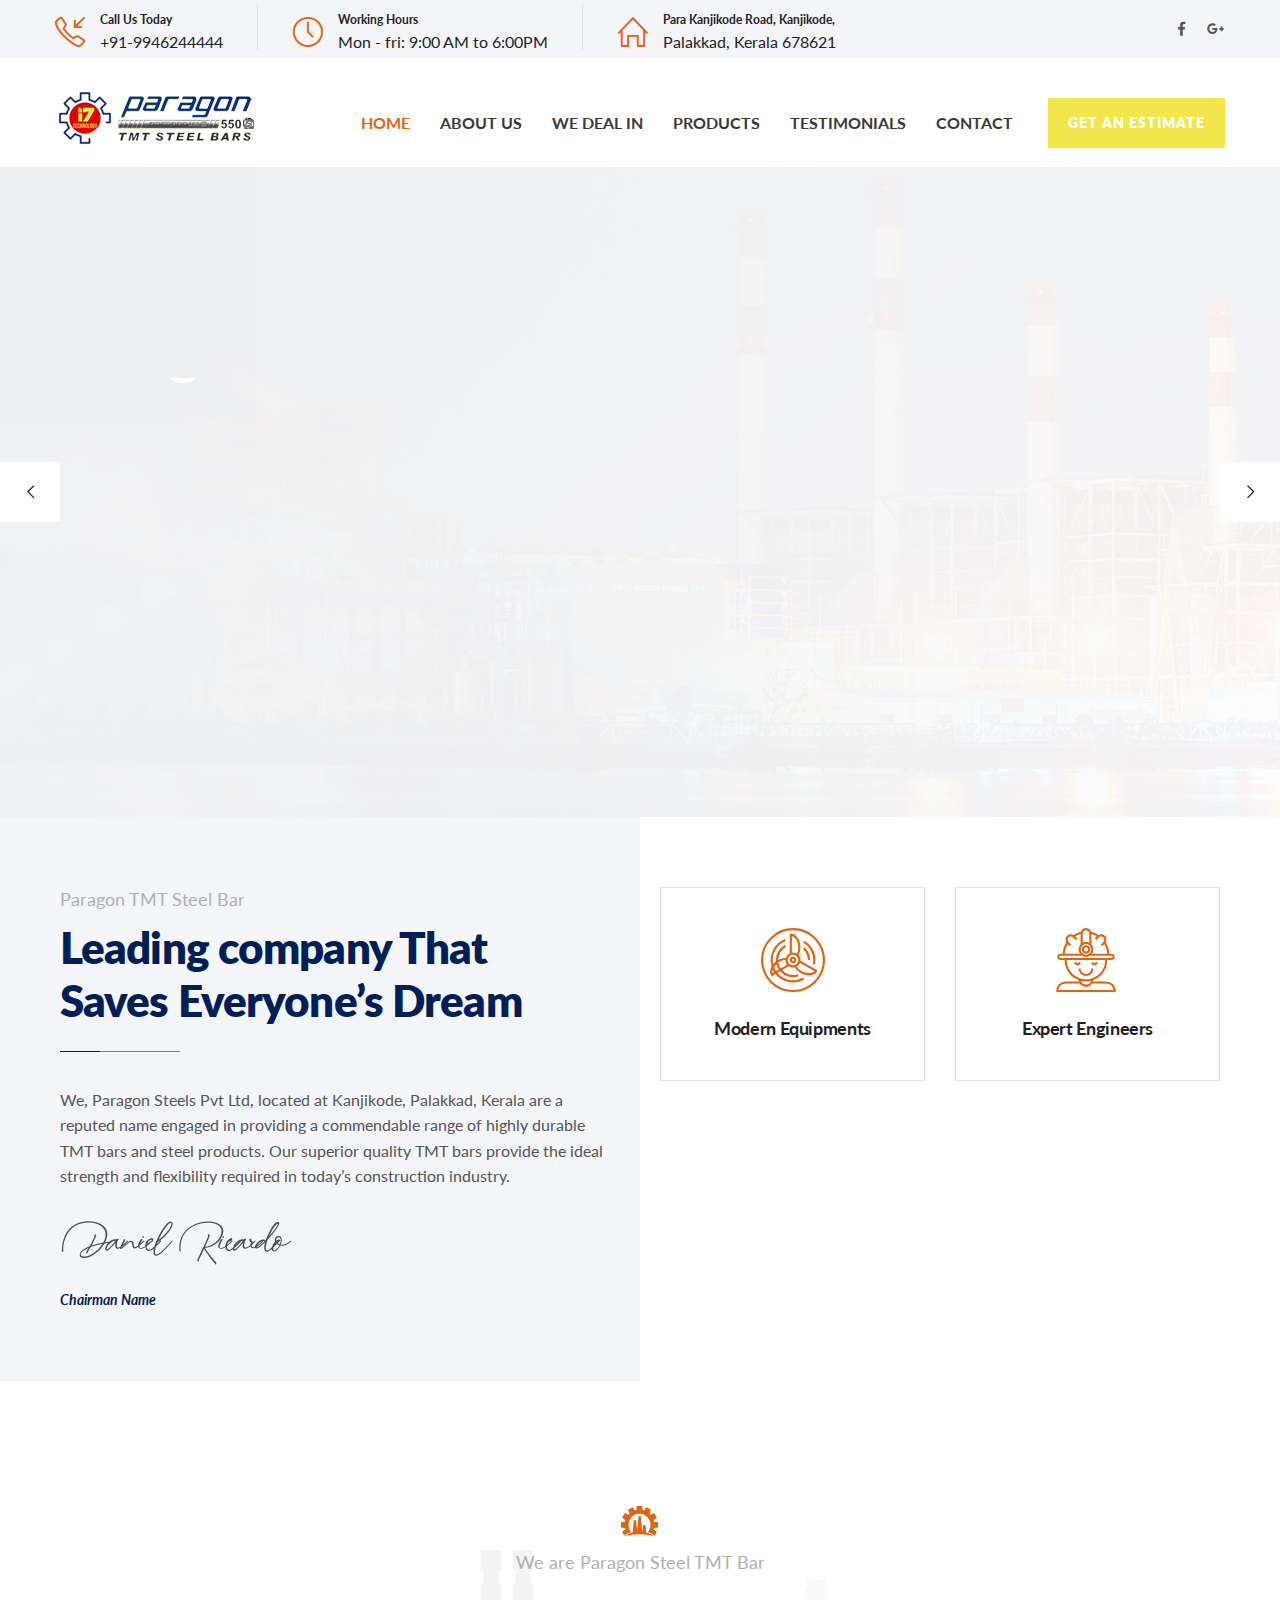
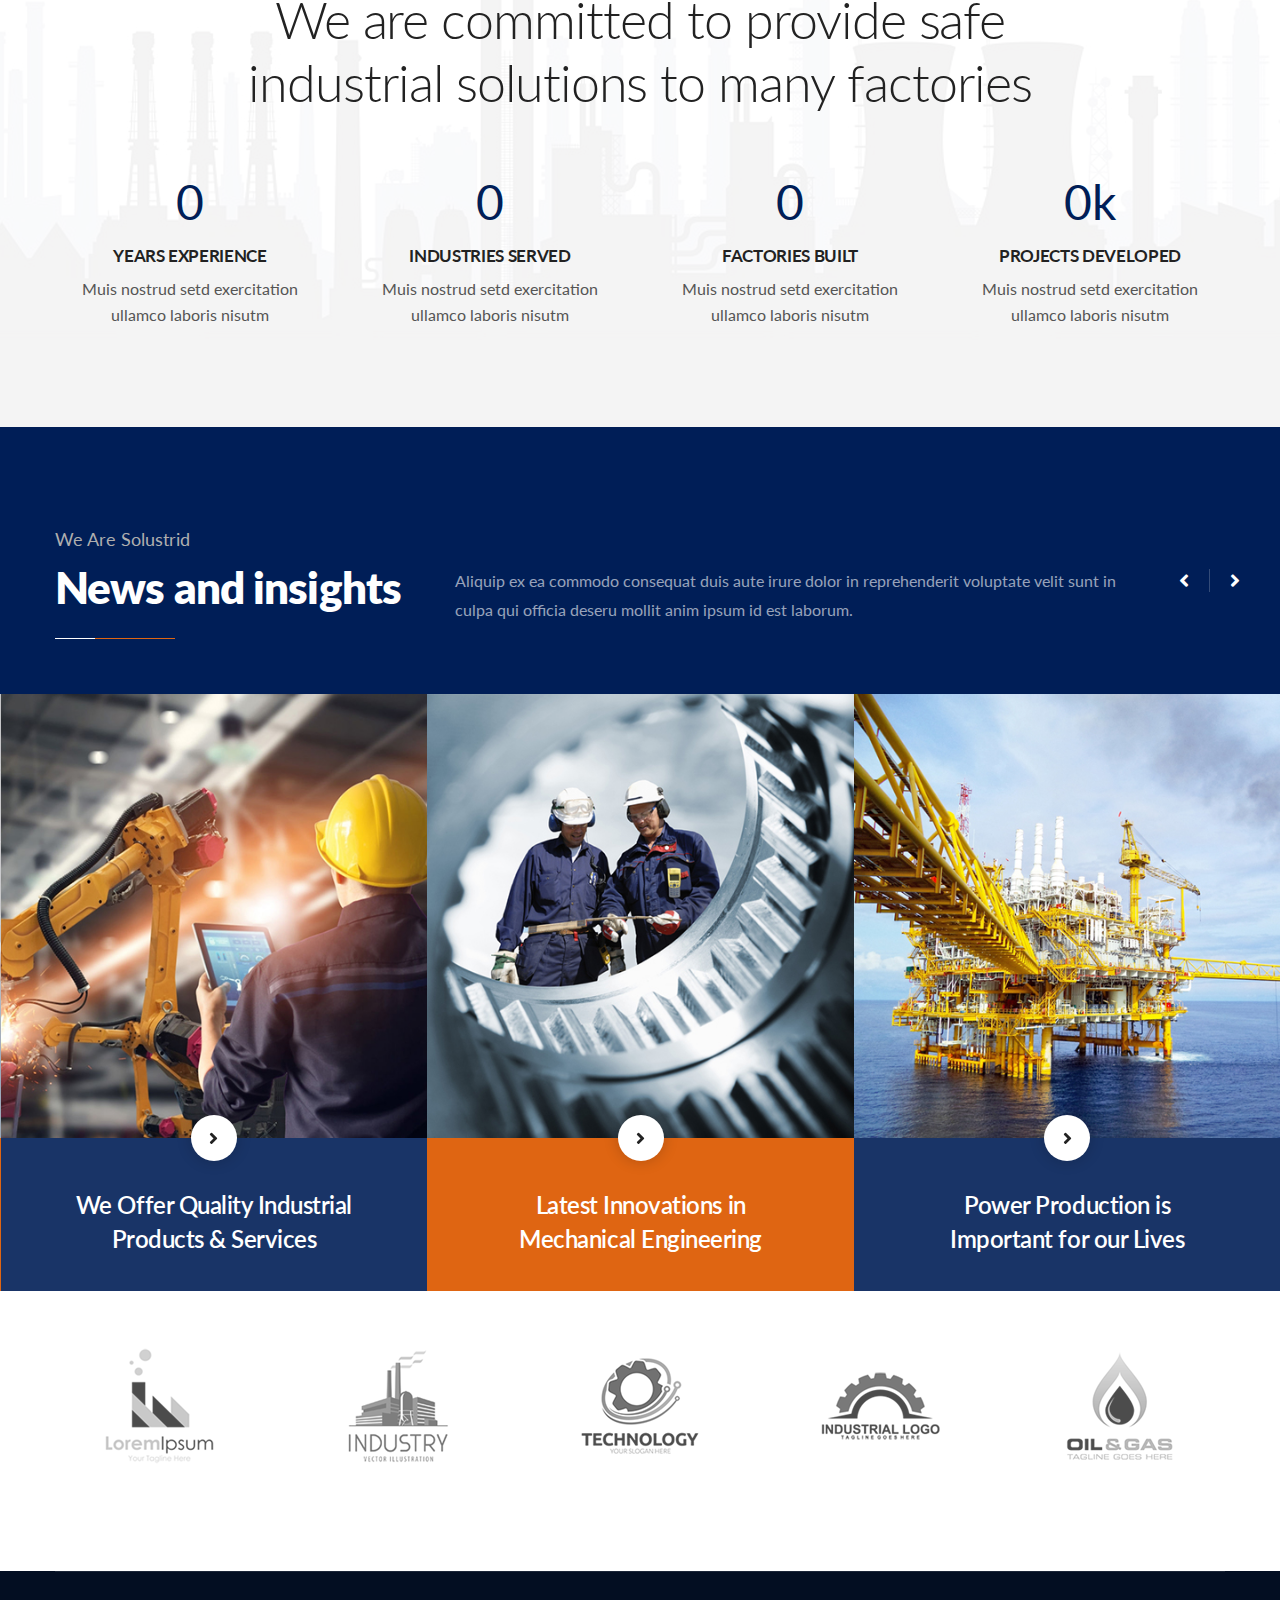
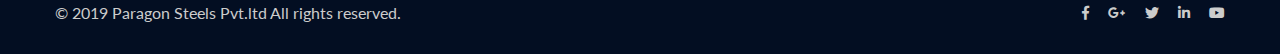
<file: index.html>
<!DOCTYPE html>
<html lang="en">
<head>
<meta charset="utf-8">
<title>Paragon Steels Pvt Ltd - Top TMT, Steel and Saria Bars and Steel Traders and Suppliers in Kanjikode, Palakkad, Kerala, India</title>
<!-- Stylesheets -->
<link href="css/bootstrap.css" rel="stylesheet">
<link href="plugins/revolution/css/settings.css" rel="stylesheet" type="text/css"><!-- REVOLUTION SETTINGS STYLES -->
<link href="plugins/revolution/css/layers.css" rel="stylesheet" type="text/css"><!-- REVOLUTION LAYERS STYLES -->
<link href="plugins/revolution/css/navigation.css" rel="stylesheet" type="text/css"><!-- REVOLUTION NAVIGATION STYLES -->

<link href="css/style.css" rel="stylesheet">
<link href="css/responsive.css" rel="stylesheet">

<link rel="shortcut icon" href="images/favicon.png" type="image/x-icon">
<link rel="icon" href="images/favicon.png" type="image/x-icon">

<!-- Responsive -->
<meta http-equiv="X-UA-Compatible" content="IE=edge">
<meta name="viewport" content="width=device-width, initial-scale=1.0, maximum-scale=1.0, user-scalable=0">
<!--[if lt IE 9]><script src="https://cdnjs.cloudflare.com/ajax/libs/html5shiv/3.7.3/html5shiv.js"></script><![endif]-->
<!--[if lt IE 9]><script src="js/respond.js"></script><![endif]-->
</head>

<body>

<div class="page-wrapper">
    <!-- Preloader -->
	<!-- Preloader -->
    <div class="preloader"></div>
	
    <header class="main-header header-style-two">
        <!--Header Top-->
        <div class="header-top-two">
            <div class="auto-container d-flex align-items-center">
                <!--<div class="top-left clearfix">
                    <div class="text">We offer revolution of industrial engineering</div>
                </div>-->
				<!--Info-->
				<div class="info-outer">
					<!--Info Box-->
					<div class="info-box">
						<div class="icon"><span class="icon-call-in"></span></div>
						<div class="text">
							<strong>Call Us Today</strong>
							<span class="info"><a href="#">+91-9946244444</a></span>
						</div>
					</div>
					<!--Info Box-->
					<div class="info-box">
						<div class="icon"><span class="icon-clock"></span></div>
						<div class="text">
							<strong>Working Hours</strong>
							<span class="info">Mon - fri: 9:00 AM to 6:00PM</span>
						</div>
					</div>
					<!--Info Box-->
					<div class="info-box">
						<div class="icon"><span class="icon-home"></span></div>
						<div class="text">
							<strong>Para Kanjikode Road, Kanjikode,</strong>
							<span class="info">Palakkad, Kerala 678621</span>
						</div>
					</div>
				</div>
                <div class="top-right ml-auto d-flex align-items-center">
                    <!-- Social Links -->
                    <ul class="social-links clearfix">
                        <li><a href="#"><span class="fab fa-facebook-f"></span></a></li>
                        <li><a href="#"><span class="fab fa-google-plus-g"></span></a></li>
                    </ul>
                </div>
            </div>
        </div>
        <!-- End Header Top -->

        <!-- Header Upper -->
        <div class="header-upper">
            <div class="inner-container">
                <div class="auto-container d-flex align-items-center">
                    <!--Logo-->
                    <div class="logo-outer">
                        <div class="logo"><a href="index.html"><img src="images/logo.png" alt="" title=""></a></div>
                    </div>
					<div class="header-lower ml-auto">
						<!--Nav Box-->
						<div class="nav-outer d-flex align-items-center">
							<!-- Main Menu -->
							<nav class="main-menu navbar-expand-md navbar-light">
								<div class="navbar-header">
									<!-- Togg le Button -->      
									<button class="navbar-toggler" type="button" data-toggle="collapse" data-target="#navbarSupportedContent" aria-controls="navbarSupportedContent" aria-expanded="false" aria-label="Toggle navigation">
										<span class="icon flaticon-menu-button"></span>
									</button>
								</div>
								
								<div class="collapse navbar-collapse clearfix" id="navbarSupportedContent">
									<ul class="navigation clearfix">
										<li class="current"><a href="#">Home</a></li>
										<li><a href="about.html">About us</a></li>
										<li><a href="wedeal.html">We Deal In</a></li>
										<li><a href="product.html">Products</a></li>
										<li><a href="testimonials.html">Testimonials</a></li>
										<li><a href="contact.html">Contact</a></li>
									</ul>
								</div>
							</nav>
							<!-- Main Menu End-->

							<!-- Main Menu End-->
							<div class="outer-box clearfix">
								<!-- Button Box -->
								<div class="btn-box">
									<a href="contact.html" class="theme-btn btn-style-one">Get an Estimate</a>
								</div>
							</div>
						</div>
					</div>
                </div>
            </div>
        </div>
        <!--End Header Upper-->
        <!-- Sticky Header  -->
        <div class="sticky-header">
            <div class="auto-container clearfix">
                <!--Logo-->
                <div class="logo pull-left">
                    <a href="index.html" title=""><img src="images/logo-small.png" alt="" title=""></a>
                </div>
                <!--Right Col-->
                <div class="pull-right">
                    <!-- Main Menu -->
                    <nav class="main-menu">
                        <div class="navbar-collapse show collapse clearfix">
                            <ul class="navigation clearfix">
                                <li class="current"><a href="#">Home</a></li>
								<li><a href="about.html">About us</a></li>
								<li><a href="wedeal.html">We Deal In</a></li>
								<li><a href="product.html">Products</a></li>
								<li><a href="testimonials.html">Testimonials</a></li>
								<li><a href="contact.html">Contact</a></li>
                            </ul> 
                        </div>
                    </nav><!-- Main Menu End-->
                </div>
            </div>
        </div><!-- End Sticky Menu -->
    </header>
    <!-- End Main Header -->

    <!--Main Slider-->
    <section class="main-slider-two">
        
        <div class="rev_slider_wrapper fullwidthbanner-container"  id="rev_slider_two_wrapper" data-source="gallery">
            <div class="rev_slider fullwidthabanner" id="rev_slider_two" data-version="5.4.1">
                <ul>
                    
                    <li data-transition="parallaxvertical" data-description="Slide Description" data-easein="default" data-easeout="default" data-fsmasterspeed="1500" data-fsslotamount="7" data-fstransition="fade" data-hideafterloop="0" data-hideslideonmobile="off" data-index="rs-1688" data-masterspeed="default" data-param1="" data-param10="" data-param2="" data-param3="" data-param4="" data-param5="" data-param6="" data-param7="" data-param8="" data-param9="" data-rotate="0" data-saveperformance="off" data-slotamount="default" data-thumb="images/main-slider/4.jpg">
                    <img alt="" class="rev-slidebg" data-bgfit="cover" data-bgparallax="10" data-bgposition="center center" data-bgrepeat="no-repeat" data-no-retina="" src="images/baner2.jpg">
                    
                    <div class="tp-caption" 
                    data-paddingbottom="[0,0,0,0]"
                    data-paddingleft="[0,0,0,0]"
                    data-paddingright="[0,0,0,0]"
                    data-paddingtop="[0,0,0,0]"
                    data-responsive_offset="on"
                    data-type="text"
                    data-height="none"
                    data-width="['650','650','650','450']"
                    data-whitespace="normal"
                    data-hoffset="['15','15','15','15']"
                    data-voffset="['-80','-110','-110','-130']"
                    data-x="['left','left','left','left']"
                    data-y="['middle','middle','middle','middle']"
                    data-textalign="['top','top','top','top']"
                    data-frames='[{"delay":0,"speed":1500,"frame":"0","from":"y:[-100%];z:0;rX:0deg;rY:0;rZ:0;sX:1;sY:1;skX:0;skY:0;","mask":"x:0px;y:0px;s:inherit;e:inherit;","to":"o:1;","ease":"Power3.easeInOut"},{"delay":"wait","speed":300,"frame":"999","to":"auto:auto;","ease":"Power3.easeInOut"}]'>
                        <h2>paragon TMT - Fe 550</h2>
                    </div>
                    
                    <div class="tp-caption" 
                    data-paddingbottom="[0,0,0,0]"
                    data-paddingleft="[0,0,0,0]"
                    data-paddingright="[0,0,0,0]"
                    data-paddingtop="[0,0,0,0]"
                    data-responsive_offset="on"
                    data-type="text"
                    data-height="none"
                    data-width="['650','650','650','450']"
                    data-whitespace="normal"
                    data-hoffset="['15','15','15','15']"
                    data-voffset="['35','10','10','10']"
                    data-x="['left','left','left','left']"
                    data-y="['middle','middle','middle','middle']"
                    data-textalign="['top','top','top','top']"
                    data-frames='[{"delay":500,"speed":1500,"frame":"0","from":"y:[-100%];z:0;rX:0deg;rY:0;rZ:0;sX:1;sY:1;skX:0;skY:0;","mask":"x:0px;y:0px;s:inherit;e:inherit;","to":"o:1;","ease":"Power3.easeInOut"},{"delay":"wait","speed":300,"frame":"999","to":"auto:auto;","ease":"Power3.easeInOut"}]'>
                        <div class="text">Consectetur adipisicing elit sed do eiusmod tempor dolor magna aliquat enim veniam, quis nostrud exercitation ullamco consequat</div>
                    </div>
                    
                    <div class="tp-caption tp-resizeme" 
                    data-paddingbottom="[0,0,0,0]"
                    data-paddingleft="[0,0,0,0]"
                    data-paddingright="[0,0,0,0]"
                    data-paddingtop="[0,0,0,0]"
                    data-responsive_offset="on"
                    data-type="text"
                    data-height="none"
                    data-whitespace="normal"
                    data-width="['650','650','650','450']"
                    data-hoffset="['15','15','15','15']"
                    data-voffset="['135','100','120','150']"
                    data-x="['left','left','left','left']"
                    data-y="['middle','middle','middle','middle']"
                    data-textalign="['top','top','top','top']"
                    data-frames='[{"delay":1000,"speed":2000,"frame":"0","from":"y:[100%];z:0;rX:0deg;rY:0;rZ:0;sX:1;sY:1;skX:0;skY:0;opacity:0;","to":"o:1;","ease":"Power4.easeInOut"},{"delay":"wait","speed":300,"frame":"999","to":"auto:auto;","ease":"Power3.easeInOut"}]'>
                        <div class="link-box clearfix">
                            <a href="#" class="theme-btn btn-style-two">Enquire now</a>
                        </div>
                    </div>
					
                    </li>
                    
                    <li data-transition="parallaxvertical" data-description="Slide Description" data-easein="default" data-easeout="default" data-fsmasterspeed="1500" data-fsslotamount="7" data-fstransition="fade" data-hideafterloop="0" data-hideslideonmobile="off" data-index="rs-1689" data-masterspeed="default" data-param1="" data-param10="" data-param2="" data-param3="" data-param4="" data-param5="" data-param6="" data-param7="" data-param8="" data-param9="" data-rotate="0" data-saveperformance="off" data-slotamount="default" data-thumb="images/main-slider/5.jpg">
                    <img alt="" class="rev-slidebg" data-bgfit="cover" data-bgparallax="10" data-bgposition="center center" data-bgrepeat="no-repeat" data-no-retina="" src="images/baner3.jpg">
                    
                    <div class="tp-caption" 
                    data-paddingbottom="[0,0,0,0]"
                    data-paddingleft="[0,0,0,0]"
                    data-paddingright="[0,0,0,0]"
                    data-paddingtop="[0,0,0,0]"
                    data-responsive_offset="on"
                    data-type="text"
                    data-height="none"
                    data-width="['650','650','650','450']"
                    data-whitespace="normal"
                    data-hoffset="['15','15','15','15']"
                    data-voffset="['-80','-110','-110','-110']"
                    data-x="['left','left','left','left']"
                    data-y="['middle','middle','middle','middle']"
                    data-textalign="['top','top','top','top']"
                    data-frames='[{"delay":0,"speed":1500,"frame":"0","from":"y:[-100%];z:0;rX:0deg;rY:0;rZ:0;sX:1;sY:1;skX:0;skY:0;","mask":"x:0px;y:0px;s:inherit;e:inherit;","to":"o:1;","ease":"Power3.easeInOut"},{"delay":"wait","speed":300,"frame":"999","to":"auto:auto;","ease":"Power3.easeInOut"}]'>
                        <h2>paragon TMT - Fe 550</h2>
                    </div>
                    
                    <div class="tp-caption" 
                    data-paddingbottom="[0,0,0,0]"
                    data-paddingleft="[0,0,0,0]"
                    data-paddingright="[0,0,0,0]"
                    data-paddingtop="[0,0,0,0]"
                    data-responsive_offset="on"
                    data-type="text"
                    data-height="none"
                    data-width="['650','650','650','450']"
                    data-whitespace="normal"
                    data-hoffset="['15','15','15','15']"
                    data-voffset="['35','10','10','10']"
                    data-x="['left','left','left','left']"
                    data-y="['middle','middle','middle','middle']"
                    data-textalign="['top','top','top','top']"
                    data-frames='[{"delay":500,"speed":1500,"frame":"0","from":"y:[-100%];z:0;rX:0deg;rY:0;rZ:0;sX:1;sY:1;skX:0;skY:0;","mask":"x:0px;y:0px;s:inherit;e:inherit;","to":"o:1;","ease":"Power3.easeInOut"},{"delay":"wait","speed":300,"frame":"999","to":"auto:auto;","ease":"Power3.easeInOut"}]'>
                        <div class="text">Consectetur adipisicing elit sed do eiusmod tempor dolor magna aliquat enim veniam, quis nostrud exercitation ullamco consequat</div>
                    </div>
                    
                    <div class="tp-caption tp-resizeme" 
                    data-paddingbottom="[0,0,0,0]"
                    data-paddingleft="[0,0,0,0]"
                    data-paddingright="[0,0,0,0]"
                    data-paddingtop="[0,0,0,0]"
                    data-responsive_offset="on"
                    data-type="text"
                    data-height="none"
                    data-whitespace="normal"
                    data-width="['650','650','650','450']"
                    data-hoffset="['15','15','15','15']"
                    data-voffset="['135','100','120','120']"
                    data-x="['left','left','left','left']"
                    data-y="['middle','middle','middle','middle']"
                    data-textalign="['top','top','top','top']"
                    data-frames='[{"delay":1000,"speed":2000,"frame":"0","from":"y:[100%];z:0;rX:0deg;rY:0;rZ:0;sX:1;sY:1;skX:0;skY:0;opacity:0;","to":"o:1;","ease":"Power4.easeInOut"},{"delay":"wait","speed":300,"frame":"999","to":"auto:auto;","ease":"Power3.easeInOut"}]'>
                        <div class="link-box clearfix">
                            <a href="#" class="theme-btn btn-style-two">Enquire now</a>
                        </div>
                    </div>
                    
                    </li>
					
					<li data-transition="parallaxvertical" data-description="Slide Description" data-easein="default" data-easeout="default" data-fsmasterspeed="1500" data-fsslotamount="7" data-fstransition="fade" data-hideafterloop="0" data-hideslideonmobile="off" data-index="rs-1690" data-masterspeed="default" data-param1="" data-param10="" data-param2="" data-param3="" data-param4="" data-param5="" data-param6="" data-param7="" data-param8="" data-param9="" data-rotate="0" data-saveperformance="off" data-slotamount="default" data-thumb="images/main-slider/6.jpg">
                    <img alt="" class="rev-slidebg" data-bgfit="cover" data-bgparallax="10" data-bgposition="center center" data-bgrepeat="no-repeat" data-no-retina="" src="images/baner4.jpg">
                    
                    <div class="tp-caption" 
                    data-paddingbottom="[0,0,0,0]"
                    data-paddingleft="[0,0,0,0]"
                    data-paddingright="[0,0,0,0]"
                    data-paddingtop="[0,0,0,0]"
                    data-responsive_offset="on"
                    data-type="text"
                    data-height="none"
                    data-width="['650','650','650','450']"
                    data-whitespace="normal"
                    data-hoffset="['15','15','15','15']"
                    data-voffset="['-80','-110','-110','-110']"
                    data-x="['left','left','left','left']"
                    data-y="['middle','middle','middle','middle']"
                    data-textalign="['top','top','top','top']"
                    data-frames='[{"delay":0,"speed":1500,"frame":"0","from":"y:[-100%];z:0;rX:0deg;rY:0;rZ:0;sX:1;sY:1;skX:0;skY:0;","mask":"x:0px;y:0px;s:inherit;e:inherit;","to":"o:1;","ease":"Power3.easeInOut"},{"delay":"wait","speed":300,"frame":"999","to":"auto:auto;","ease":"Power3.easeInOut"}]'>
                        <h2>paragon TMT - Fe 550</h2>
                    </div>
                    
                    <div class="tp-caption" 
                    data-paddingbottom="[0,0,0,0]"
                    data-paddingleft="[0,0,0,0]"
                    data-paddingright="[0,0,0,0]"
                    data-paddingtop="[0,0,0,0]"
                    data-responsive_offset="on"
                    data-type="text"
                    data-height="none"
                    data-width="['650','650','650','450']"
                    data-whitespace="normal"
                    data-hoffset="['15','15','15','15']"
                    data-voffset="['35','10','10','10']"
                    data-x="['left','left','left','left']"
                    data-y="['middle','middle','middle','middle']"
                    data-textalign="['top','top','top','top']"
                    data-frames='[{"delay":500,"speed":1500,"frame":"0","from":"y:[-100%];z:0;rX:0deg;rY:0;rZ:0;sX:1;sY:1;skX:0;skY:0;","mask":"x:0px;y:0px;s:inherit;e:inherit;","to":"o:1;","ease":"Power3.easeInOut"},{"delay":"wait","speed":300,"frame":"999","to":"auto:auto;","ease":"Power3.easeInOut"}]'>
                        <div class="text">Consectetur adipisicing elit sed do eiusmod tempor dolor magna aliquat enim veniam, quis nostrud exercitation ullamco consequat</div>
                    </div>
                    
                    <div class="tp-caption tp-resizeme" 
                    data-paddingbottom="[0,0,0,0]"
                    data-paddingleft="[0,0,0,0]"
                    data-paddingright="[0,0,0,0]"
                    data-paddingtop="[0,0,0,0]"
                    data-responsive_offset="on"
                    data-type="text"
                    data-height="none"
                    data-whitespace="normal"
                    data-width="['650','650','650','450']"
                    data-hoffset="['15','15','15','15']"
                    data-voffset="['135','100','120','120']"
                    data-x="['left','left','left','left']"
                    data-y="['middle','middle','middle','middle']"
                    data-textalign="['top','top','top','top']"
                    data-frames='[{"delay":1000,"speed":2000,"frame":"0","from":"y:[100%];z:0;rX:0deg;rY:0;rZ:0;sX:1;sY:1;skX:0;skY:0;opacity:0;","to":"o:1;","ease":"Power4.easeInOut"},{"delay":"wait","speed":300,"frame":"999","to":"auto:auto;","ease":"Power3.easeInOut"}]'>
                        <div class="link-box clearfix">
                            <a href="#" class="theme-btn btn-style-two">Enquire now</a>
                        </div>
                    </div>
                    
                    </li>
                    
                </ul>
            </div>
        </div>
    </section>
    <!--End Main Slider-->
	
	<!-- About Section -->
	<section class="about-section">
		<div class="outer-container">
			<div class="clearfix">
				
				<!-- Left Column -->
				<div class="left-column clearfix">
					<div class="inner-column wow fadeInLeft" data-wow-delay="0ms" data-wow-duration="1500ms">
						<!-- Sec Title -->
						<div class="sec-title">
							<div class="title">Paragon TMT Steel Bar</div>
							<h2>Leading company That</br>Saves Everyone’s Dream</h2>
						</div>
						<div class="text">We, Paragon Steels Pvt Ltd, located at Kanjikode, Palakkad, 
						Kerala are a reputed name engaged in providing a commendable range of highly durable 
						TMT bars and steel products. Our superior quality TMT bars provide the ideal strength and 
						flexibility required in today’s construction industry.</div>
						<div class="signature"><img src="images/signature.png" alt=""></div>
                        <div class="author-name">Chairman Name</div>
					</div>
				</div>
				
				<!-- Right Column -->
				<div class="right-column clearfix">
					<div class="inner-column">
						<div class="row clearfix">
                        	
                            <!--Service Block-->
                        	<div class="services-block-six col-lg-6 col-md-6 col-sm-12">
                            	<div class="inner wow zoomInStable" data-wow-delay="0ms" data-wow-duration="2000ms">
                                	<div class="icon"><span class="flaticon-fan"></span></div>
                                    <h3><a href="#">Modern Equipments</a></h3>
                                    <a class="over-link"></a>
                                </div>
                            </div>
                            
                            <!--Service Block-->
                        	<div class="services-block-six col-lg-6 col-md-6 col-sm-12">
                            	<div class="inner wow zoomInStable" data-wow-delay="500ms" data-wow-duration="2000ms">
                                	<div class="icon"><span class="flaticon-worker"></span></div>
                                    <h3><a href="#">Expert Engineers</a></h3>
                                    <a class="over-link"></a>
                                </div>
                            </div>
                            
                            <!--Service Block-->
                        	<div class="services-block-six col-lg-6 col-md-6 col-sm-12">
                            	<div class="inner wow zoomInStable" data-wow-delay="1000ms" data-wow-duration="2000ms">
                                	<div class="icon"><span class="flaticon-nuclear-plant"></span></div>
                                    <h3><a href="#">Efficient Factories</a></h3>
                                    <a class="over-link"></a>
                                </div>
                            </div>
                            
                            <!--Service Block-->
                        	<div class="services-block-six col-lg-6 col-md-6 col-sm-12">
                            	<div class="inner wow zoomInStable" data-wow-delay="1500ms" data-wow-duration="2000ms">
                                	<div class="icon"><span class="flaticon-home-2"></span></div>
                                    <h3><a href="#">Well Maintained</a></h3>
                                    <a class="over-link"></a>
                                </div>
                            </div>
                            
                        </div>
					</div>
				</div>
				
			</div>
		</div>
	</section>
	<!-- End About Section -->
	
	<!-- Fun Facts Section -->
	<section class="fun-facts-section" style="background-image:url(images/4.png);">
		<div class="auto-container">
        	<div class="title-style-one centered">
            	<div class="icon"><img src="images/icons/logo-icon.png" alt=""></div>
                <div class="subtitle">We are Paragon Steel TMT Bar</div>
                <h2>We are committed to provide safe industrial solutions to many factories</h2>
            </div>
			<div class="row clearfix">
				
				<!-- Count Column -->
				<div class="count-column col-xl-3 col-lg-3 col-md-6 col-sm-12">
					<div class="inner-box">
						<div class="count-box">
                            <div class="count-outer"><span class="count-text" data-speed="2000" data-stop="25">0</span></div>
                            <h4 class="counter-title">Years Experience</h4>
                            <div class="text">Muis nostrud setd exercitation ullamco laboris nisutm</div>
                        </div>
					</div>
				</div>
                
                <!-- Count Column -->
				<div class="count-column col-xl-3 col-lg-3 col-md-6 col-sm-12">
					<div class="inner-box">
						<div class="count-box">
                            <div class="count-outer"><span class="count-text" data-speed="2000" data-stop="46">0</span></div>
                            <h4 class="counter-title">Industries Served</h4>
                            <div class="text">Muis nostrud setd exercitation ullamco laboris nisutm</div>
                        </div>
					</div>
				</div>
                
                <!-- Count Column -->
				<div class="count-column col-xl-3 col-lg-3 col-md-6 col-sm-12">
					<div class="inner-box">
						<div class="count-box">
                            <div class="count-outer"><span class="count-text" data-speed="2000" data-stop="79">0</span></div>
                            <h4 class="counter-title">Factories Built</h4>
                            <div class="text">Muis nostrud setd exercitation ullamco laboris nisutm</div>
                        </div>
					</div>
				</div>
                
                <!-- Count Column -->
				<div class="count-column col-xl-3 col-lg-3 col-md-6 col-sm-12">
					<div class="inner-box">
						<div class="count-box">
                            <div class="count-outer"><span class="count-text" data-speed="2000" data-stop="7">0</span>k</div>
                            <h4 class="counter-title">Projects Developed</h4>
                            <div class="text">Muis nostrud setd exercitation ullamco laboris nisutm</div>
                        </div>
					</div>
				</div>
				
				
			</div>
		</div>
	</section>
	<!-- Fun Facts Section -->
	    <!-- News Section Two -->
    <section class="news-section-two">
        <div class="auto-container">
			<!-- Sec Title -->
			<div class="sec-title light">
				<div class="row clearfix">
					<div class="pull-left col-xl-4 col-lg-5 col-md-12 col-sm-12">
						<div class="title">We are Solustrid</div>
						<h2>News and insights</h2>
					</div>
					<div class="pull-right col-xl-8 col-lg-7 col-md-12 col-sm-12">
						<div class="text">Aliquip ex ea commodo consequat duis aute irure dolor in reprehenderit voluptate velit sunt in culpa qui officia deseru mollit anim ipsum id est laborum.</div>
					</div>
				</div>
			</div>
		</div>
		<div class="news-carousel owl-carousel owl-theme">

			<!-- News Block Four -->
			<div class="news-block-four">
				<div class="inner-box">
					<div class="image">
						<a href="blog-single.html"><img src="images/news-11.jpg" alt="" /></a>
					</div>
					<div class="lower-content">
						<h3><a href="blog-single.html">We Offer Quality Industrial Products & Services</a></h3>
						<a href="blog-single.html" class="read-more"><span class="arrow fas fa-angle-right"></span></a>
					</div>
				</div>
			</div>

			<!-- News Block Four -->
			<div class="news-block-four bg-two">
				<div class="inner-box">
					<div class="image">
						<a href="blog-single.html"><img src="images/news-12.jpg" alt="" /></a>
					</div>
					<div class="lower-content">
						<h3><a href="blog-single.html">Latest Innovations in Mechanical Engineering</a></h3>
						<a href="blog-single.html" class="read-more"><span class="arrow fas fa-angle-right"></span></a>
					</div>
				</div>
			</div>

			<!-- News Block Four -->
			<div class="news-block-four">
				<div class="inner-box">
					<div class="image">
						<a href="blog-single.html"><img src="images/news-13.jpg" alt="" /></a>
					</div>
					<div class="lower-content">
						<h3><a href="blog-single.html">Power Production is Important for our Lives</a></h3>
						<a href="blog-single.html" class="read-more"><span class="arrow fas fa-angle-right"></span></a>
					</div>
				</div>
			</div>

			<!-- News Block Four -->
			<div class="news-block-four bg-two">
				<div class="inner-box">
					<div class="image">
						<a href="blog-single.html"><img src="images/news-14.jpg" alt="" /></a>
					</div>
					<div class="lower-content">
						<h3><a href="blog-single.html">Eco Help Reduce Emissions for the Global World</a></h3>
						<a href="blog-single.html" class="read-more"><span class="arrow fas fa-angle-right"></span></a>
					</div>
				</div>
			</div>
			
			<!-- News Block Four -->
			<div class="news-block-four ">
				<div class="inner-box">
					<div class="image">
						<a href="blog-single.html"><img src="images/news-11.jpg" alt="" /></a>
					</div>
					<div class="lower-content">
						<h3><a href="blog-single.html">We Offer Quality Industrial Products & Services</a></h3>
						<a href="blog-single.html" class="read-more"><span class="arrow fas fa-angle-right"></span></a>
					</div>
				</div>
			</div>

			<!-- News Block Four -->
			<div class="news-block-four bg-two">
				<div class="inner-box">
					<div class="image">
						<a href="blog-single.html"><img src="images/news-12.jpg" alt="" /></a>
					</div>
					<div class="lower-content">
						<h3><a href="blog-single.html">Latest Innovations in Mechanical Engineering</a></h3>
						<a href="blog-single.html" class="read-more"><span class="arrow fas fa-angle-right"></span></a>
					</div>
				</div>
			</div>

			<!-- News Block Four -->
			<div class="news-block-four">
				<div class="inner-box">
					<div class="image">
						<a href="blog-single.html"><img src="images/news-13.jpg" alt="" /></a>
					</div>
					<div class="lower-content">
						<h3><a href="blog-single.html">Power Production is Important for our Lives</a></h3>
						<a href="blog-single.html" class="read-more"><span class="arrow fas fa-angle-right"></span></a>
					</div>
				</div>
			</div>

			<!-- News Block Four -->
			<div class="news-block-four bg-two">
				<div class="inner-box">
					<div class="image">
						<a href="blog-single.html"><img src="images/news-14.jpg" alt="" /></a>
					</div>
					<div class="lower-content">
						<h3><a href="blog-single.html">Eco Help Reduce Emissions for the Global World</a></h3>
						<a href="blog-single.html" class="read-more"><span class="arrow fas fa-angle-right"></span></a>
					</div>
				</div>
			</div>

		</div>
    </section>
    <!-- End News Section Two -->

    <!-- Sponsors Section -->
    <section class="sponsors-section alternate">
        <div class="auto-container">
            <div class="factories-icons-carousel owl-carousel owl-theme">
                
                <div class="logo">
                    <a href="#"><img src="images/clients/6.png" alt= ""/></a>
                </div>
                
                <div class="logo">
                    <a href="#"><img src="images/clients/7.png" alt= ""/></a>
                </div>
                
                <div class="logo">
                    <a href="#"><img src="images/clients/8.png" alt= ""/></a>
                </div>
                
                <div class="logo">
                    <a href="#"><img src="images/clients/9.png" alt= ""/></a>
                </div>
                
                <div class="logo">
                    <a href="#"><img src="images/clients/10.png" alt= ""/></a>
                </div>
                
            </div>
        </div>
    </section>
    <!-- End Sponsors Section -->
	
	<!--Main Footer-->
    <footer class="main-footer">
		<div class="auto-container">
			
			<!-- Footer Bottom -->
			<div class="footer-bottom">
				<div class="clearfix">
					<div class="pull-left">
						<div class="copyright">© 2019 Paragon Steels Pvt.ltd All rights reserved.</div>
					</div>
					<div class="pull-right">
						<!-- Social Links -->
						<ul class="social-links">
							<li><a href="#"><span class="fab fa-facebook-f"></span></a></li>
							<li><a href="#"><span class="fab fa-google-plus-g"></span></a></li>
							<li><a href="#"><span class="fab fa-twitter"></span></a></li>
							<li><a href="#"><span class="fab fa-linkedin-in"></span></a></li>
							<li><a href="#"><span class="fab fa-youtube"></span></a></li>
						</ul>
					</div>
				</div>
			</div>
			
		</div>
	</footer>
	
</div>  
<!--End pagewrapper-->

<!--Scroll to top-->
<div class="scroll-to-top scroll-to-target" data-target="html"><span class="fa fa-angle-up"></span></div>
<!--Scroll to top-->

<script src="js/jquery.js"></script>
<script src="js/popper.min.js"></script>
<script src="js/bootstrap.min.js"></script>
<!--Revolution Slider-->
<script src="plugins/revolution/js/jquery.themepunch.revolution.min.js"></script>
<script src="plugins/revolution/js/jquery.themepunch.tools.min.js"></script>
<script src="plugins/revolution/js/extensions/revolution.extension.actions.min.js"></script>
<script src="plugins/revolution/js/extensions/revolution.extension.carousel.min.js"></script>
<script src="plugins/revolution/js/extensions/revolution.extension.kenburn.min.js"></script>
<script src="plugins/revolution/js/extensions/revolution.extension.layeranimation.min.js"></script>
<script src="plugins/revolution/js/extensions/revolution.extension.migration.min.js"></script>
<script src="plugins/revolution/js/extensions/revolution.extension.navigation.min.js"></script>
<script src="plugins/revolution/js/extensions/revolution.extension.parallax.min.js"></script>
<script src="plugins/revolution/js/extensions/revolution.extension.slideanims.min.js"></script>
<script src="plugins/revolution/js/extensions/revolution.extension.video.min.js"></script>
<script src="js/main-slider-script.js"></script>
<!--Revolution Slider-->

<script src="js/jquery-ui.js"></script>
<script src="js/jquery.fancybox.js"></script>
<script src="js/owl.js"></script>
<script src="js/wow.js"></script>
<script src="js/appear.js"></script>
<script src="js/script.js"></script>
</body>
</html>
</file>
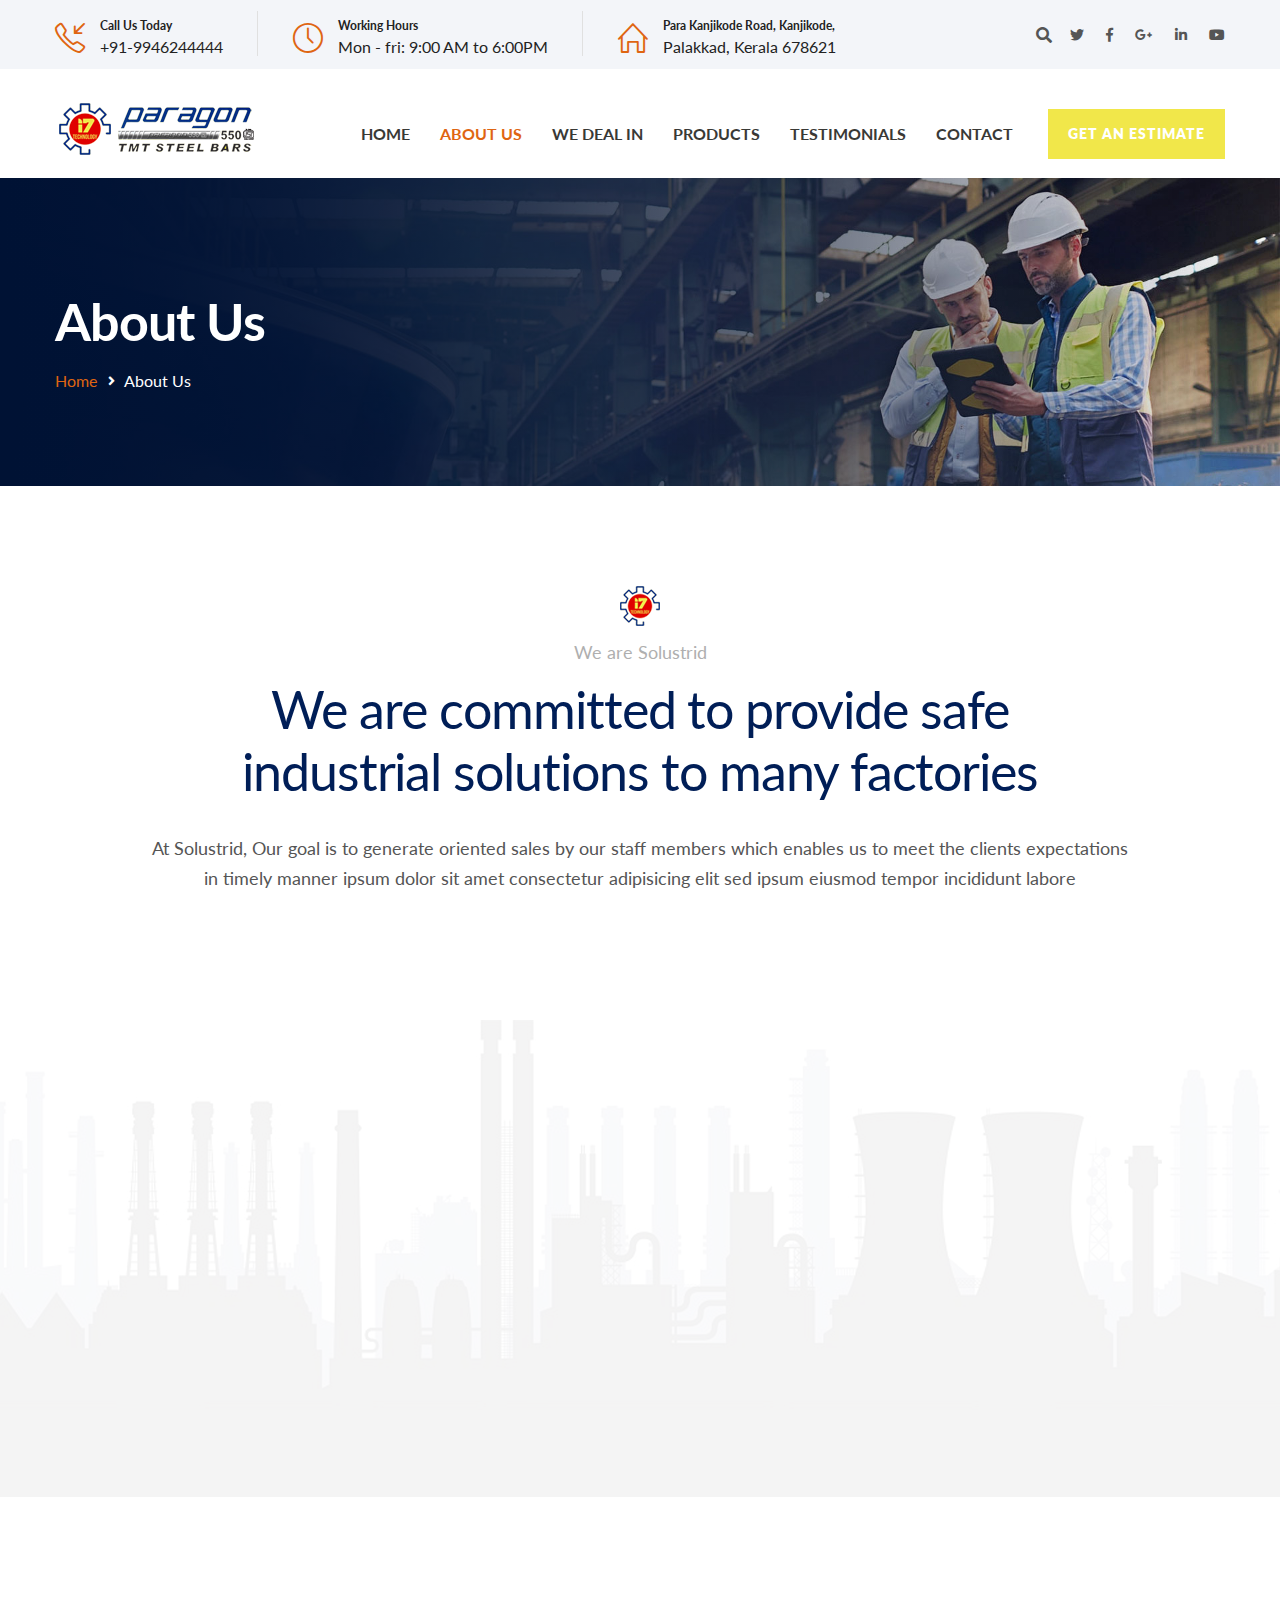
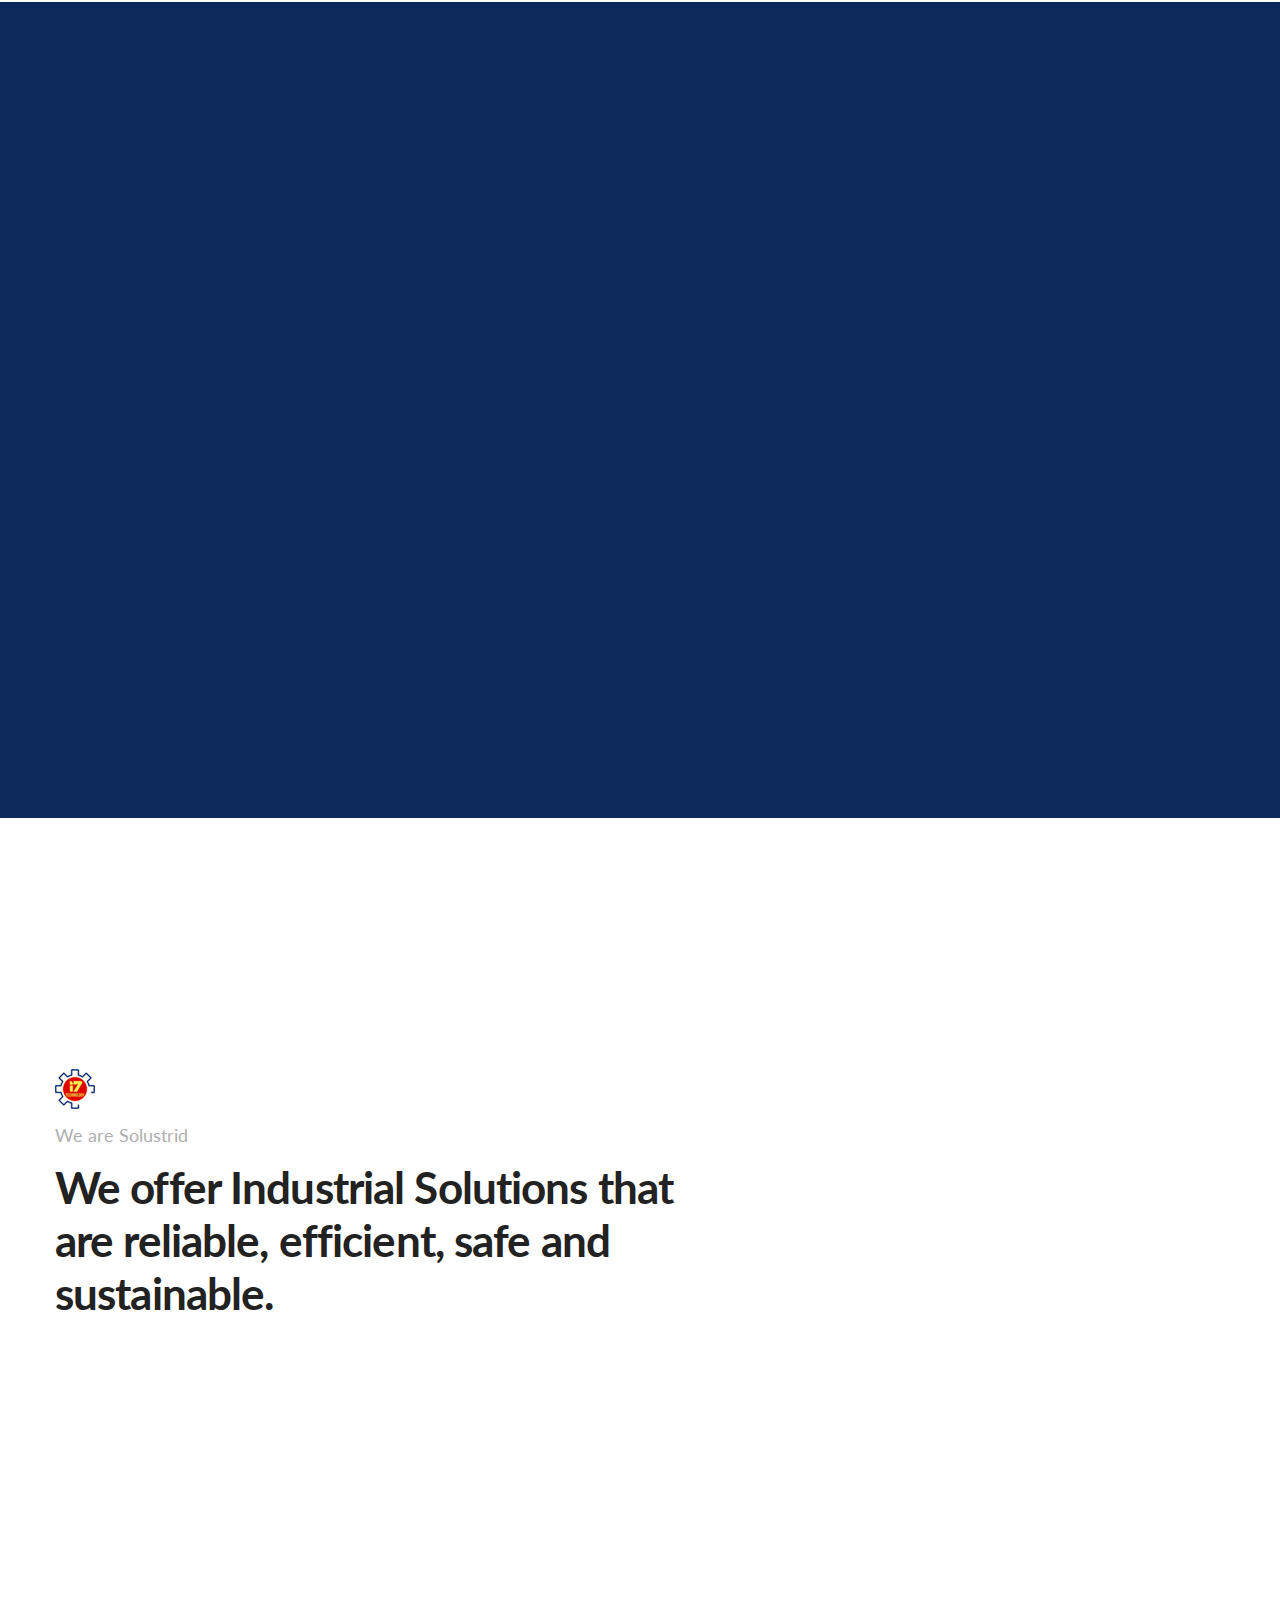
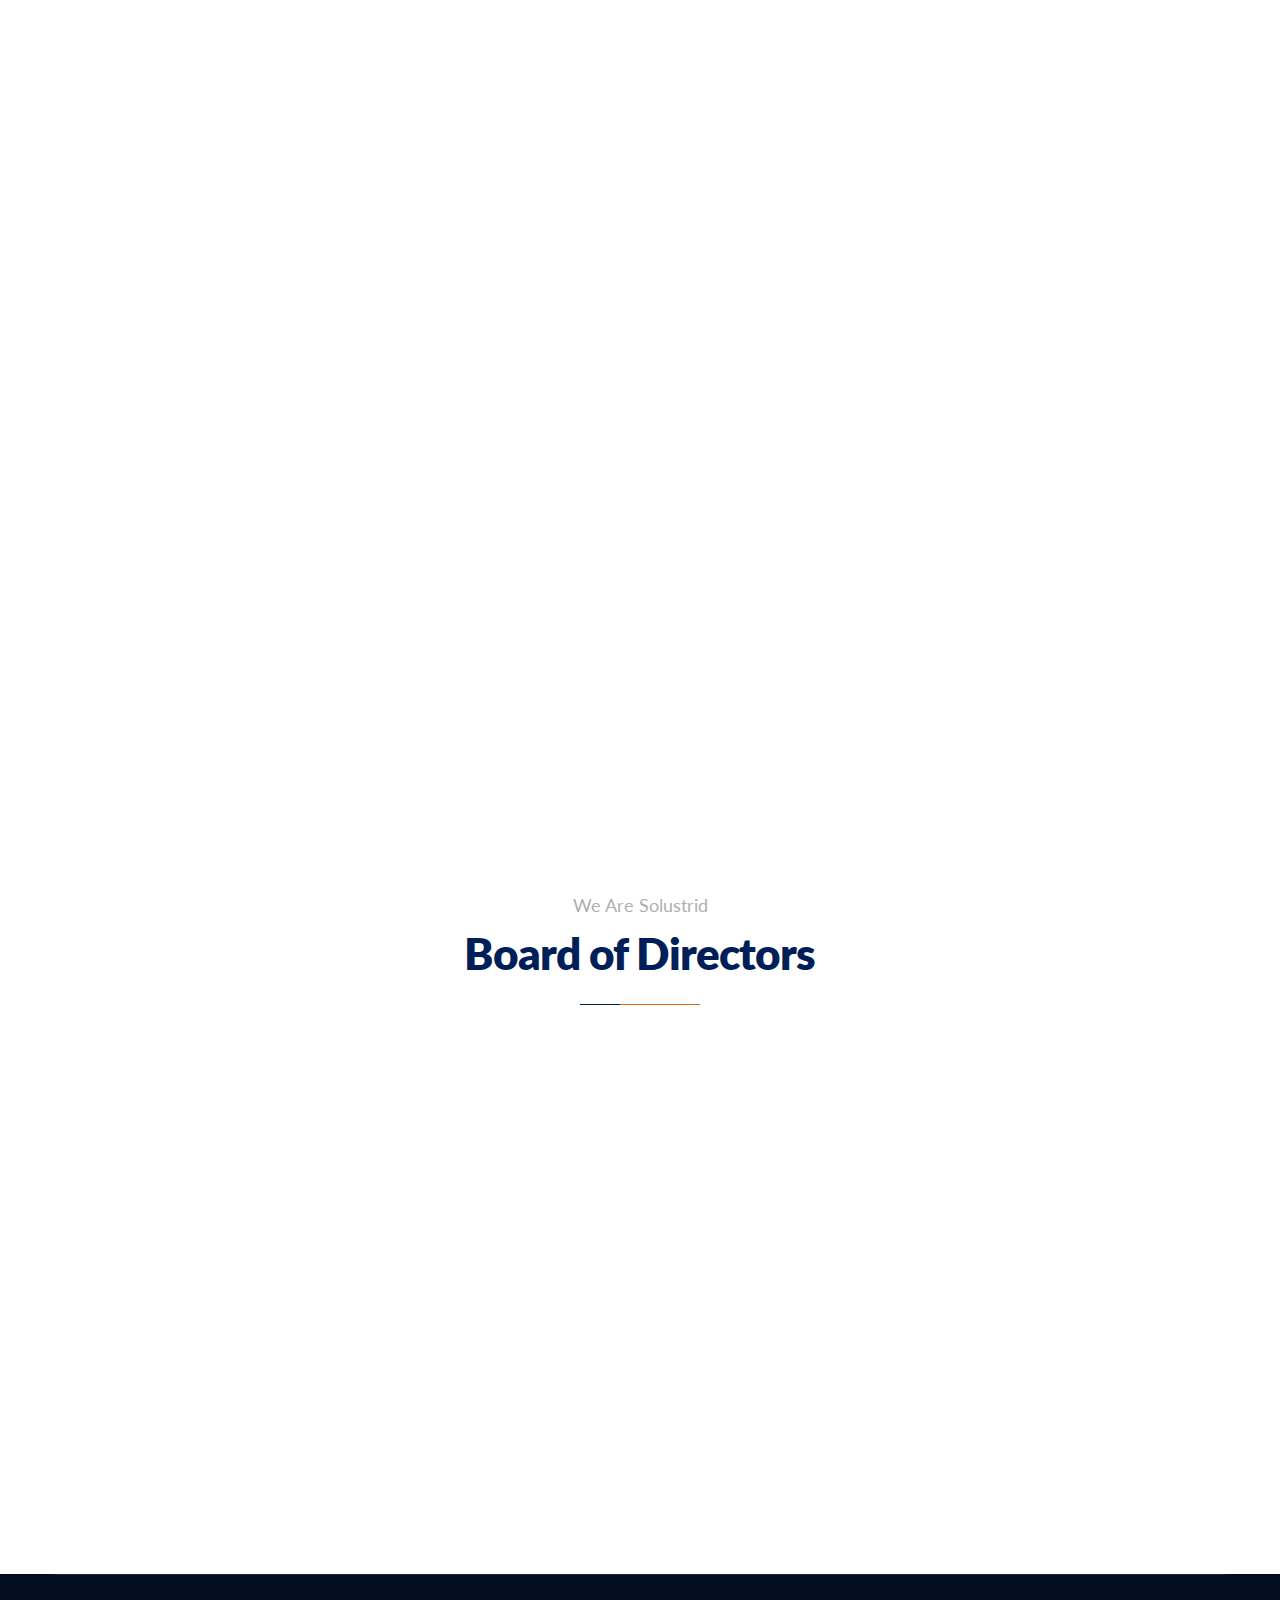
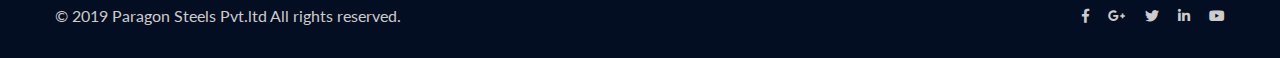
<file: about.html>
<!DOCTYPE html>
<html lang="en">
<head>
<meta charset="utf-8">
<title>Paragon Steels Pvt Ltd - Top TMT, Steel and Saria Bars and Steel Traders and Suppliers in Kanjikode, Palakkad, Kerala, India | About Us</title>
<!-- Stylesheets -->
<link href="css/bootstrap.css" rel="stylesheet">
<link href="css/style.css" rel="stylesheet">
<link href="css/responsive.css" rel="stylesheet">

<link rel="shortcut icon" href="images/favicon.png" type="image/x-icon">
<link rel="icon" href="images/favicon.png" type="image/x-icon">

<!-- Responsive -->
<meta http-equiv="X-UA-Compatible" content="IE=edge">
<meta name="viewport" content="width=device-width, initial-scale=1.0, maximum-scale=1.0, user-scalable=0">
<!--[if lt IE 9]><script src="https://cdnjs.cloudflare.com/ajax/libs/html5shiv/3.7.3/html5shiv.js"></script><![endif]-->
<!--[if lt IE 9]><script src="js/respond.js"></script><![endif]-->
</head>

<body>

<div class="page-wrapper">
	
	<!-- Preloader -->
    <div class="preloader"></div>

	<!-- Home Style Two -->
	<header class="main-header header-style-two">
        <!--Header Top-->
        <div class="header-top-two">
            <div class="auto-container d-flex align-items-center">
                <!--<div class="top-left clearfix">
                    <div class="text">We offer revolution of industrial engineering</div>
                </div>-->
				<!--Info-->
				<div class="info-outer">
					<!--Info Box-->
					<div class="info-box">
						<div class="icon"><span class="icon-call-in"></span></div>
						<div class="text">
							<strong>Call Us Today</strong>
							<span class="info"><a href="#">+91-9946244444</a></span>
						</div>
					</div>
					<!--Info Box-->
					<div class="info-box">
						<div class="icon"><span class="icon-clock"></span></div>
						<div class="text">
							<strong>Working Hours</strong>
							<span class="info">Mon - fri: 9:00 AM to 6:00PM</span>
						</div>
					</div>
					<!--Info Box-->
					<div class="info-box">
						<div class="icon"><span class="icon-home"></span></div>
						<div class="text">
							<strong>Para Kanjikode Road, Kanjikode,</strong>
							<span class="info">Palakkad, Kerala 678621</span>
						</div>
					</div>
				</div>
                <div class="top-right ml-auto d-flex align-items-center">
					<!--Search Box-->
					<div class="search-box-outer">
						<div class="dropdown">
							<button class="search-box-btn dropdown-toggle" type="button" id="dropdownMenu3" data-toggle="dropdown" aria-haspopup="true" aria-expanded="false"><span class="fa fa-search"></span></button>
							<ul class="dropdown-menu pull-right search-panel" aria-labelledby="dropdownMenu3">
								<li class="panel-outer">
									<div class="form-container">
										<form method="post" action="blog.html">
											<div class="form-group">
												<input type="search" name="field-name" value="" placeholder="Search Here" required>
												<button type="submit" class="search-btn"><span class="fa fa-search"></span></button>
											</div>
										</form>
									</div>
								</li>
							</ul>
						</div>
					</div>
                    <!-- Social Links -->
                    <ul class="social-links clearfix">
                        <li><a href="#"><span class="fab fa-twitter"></span></a></li>
                        <li><a href="#"><span class="fab fa-facebook-f"></span></a></li>
                        <li><a href="#"><span class="fab fa-google-plus-g"></span></a></li>
                        <li><a href="#"><span class="fab fa-linkedin-in"></span></a></li>
                        <li><a href="#"><span class="fab fa-youtube"></span></a></li>
                    </ul>
                </div>
            </div>
        </div>
        <!-- End Header Top -->

        <!-- Header Upper -->
        <div class="header-upper">
            <div class="inner-container">
                <div class="auto-container d-flex align-items-center">
                    <!--Logo-->
                    <div class="logo-outer">
                        <div class="logo"><a href="index.html"><img src="images/logo.png" alt="" title=""></a></div>
                    </div>
					<div class="header-lower ml-auto">
						<!--Nav Box-->
						<div class="nav-outer d-flex align-items-center">
							<!-- Main Menu -->
							<nav class="main-menu navbar-expand-md navbar-light">
								<div class="navbar-header">
									<!-- Togg le Button -->      
									<button class="navbar-toggler" type="button" data-toggle="collapse" data-target="#navbarSupportedContent" aria-controls="navbarSupportedContent" aria-expanded="false" aria-label="Toggle navigation">
										<span class="icon flaticon-menu-button"></span>
									</button>
								</div>
								
								<div class="collapse navbar-collapse clearfix" id="navbarSupportedContent">
									<ul class="navigation clearfix">
										<li><a href="index.html">Home</a></li>
										<li class="current"><a href="about.html">About us</a></li>
										<li><a href="wedeal.html">We Deal In</a></li>
										<li><a href="product.html">Products</a></li>
										<li><a href="testimonials.html">Testimonials</a></li>
										<li><a href="contact.html">Contact</a></li>
									</ul>
								</div>
							</nav>
							<!-- Main Menu End-->

							<!-- Main Menu End-->
							<div class="outer-box clearfix">
								<!-- Button Box -->
								<div class="btn-box">
									<a href="contact.html" class="theme-btn btn-style-one">Get an Estimate</a>
								</div>
							</div>
						</div>
					</div>
                </div>
            </div>
        </div>
        <!--End Header Upper-->
        <!-- Sticky Header  -->
        <div class="sticky-header">
            <div class="auto-container clearfix">
                <!--Logo-->
                <div class="logo pull-left">
                    <a href="index.html" title=""><img src="images/logo-small.png" alt="" title=""></a>
                </div>
                <!--Right Col-->
                <div class="pull-right">
                    <!-- Main Menu -->
                    <nav class="main-menu">
                        <div class="navbar-collapse show collapse clearfix">
                            <ul class="navigation clearfix">
                                <li><a href="index.html">Home</a></li>
								<li class="current"><a href="about.html">About us</a></li>
								<li><a href="wedeal.html">We Deal In</a></li>
								<li><a href="product.html">Products</a></li>
								<li><a href="testimonials.html">Testimonials</a></li>
								<li><a href="contact.html">Contact</a></li>
                            </ul> 
                        </div>
                    </nav><!-- Main Menu End-->
                </div>
            </div>
        </div><!-- End Sticky Menu -->
    </header>
    <!-- End Main Header -->

    <!--Page Title-->
    <section class="page-banner style-two" style="background-image:url(images/baner3.jpg);">
        <div class="auto-container">
            <div class="inner-container clearfix">
                <h1>About Us</h1>
                <ul class="bread-crumb clearfix">
                    <li><a href="index.html">Home</a></li>
                    <li>About Us</li>
                </ul>
            </div>
        </div>
    </section>
    <!--End Page Title-->

    <!-- Fun Facts Section -->
    <section class="about-section-two" style="background-image:url(images/4.png);">
        <div class="auto-container">
            <div class="title-style-one style-two centered">
                <div class="icon"><img src="images/logo-icon.png" alt=""></div>
                <div class="subtitle">We are Solustrid</div>
                <h2>We are committed to provide safe <br>industrial solutions to many factories</h2>
                <div class="text">At Solustrid, Our goal is to generate oriented sales by our staff  members which enables us to meet the clients expectations in timely manner ipsum dolor sit amet consectetur adipisicing elit sed ipsum eiusmod tempor incididunt labore</div>
            </div>

            <div class="row">
                <div class="image-column col-lg-6 col-md-12 col-sm-12">
                    <div class="inner-column wow fadeInLeft" data-wow-delay="0ms" data-wow-duration="1500ms">
                        <figure class="image"><a href="images/aboutbaner.jpg" class="lightbox-image"><img src="images/aboutbaner.jpg" alt=""></a></figure> 
                    </div>
                </div>

                <div class="content-column col-lg-6 col-md-12 col-sm-12">
                    <div class="inner-column wow fadeInRight" data-wow-delay="0ms" data-wow-duration="1500ms">
                        <div class="text">
                            <p><strong>We, Paragon Steels Pvt Ltd, located at Kanjikode, Palakkad, 
							Kerala are a reputed name engaged in providing 
							a commendable range of highly durable TMT bars and steel products.</strong></p>
                            <p>Our superior quality TMT bars provide the ideal strength and flexibility required in today’s 
							construction industry. Besides the standardised product range, 
							we also provide these products in customised form to our 
							valued clients as per their requirements at industry leading prices. 
							Our foremost priority is to provide best quality products along with 
							highest level of customer satisfaction. With this vision about to become a reality, 
							we are steadily marching towards an even brighter future.</p>
                        </div>
                        <div class="fact-counter wow fadeInRightBig" data-wow-delay="0ms" data-wow-duration="1500ms">
                            <div class="clearfix">
                                <!--Column-->
                                <div class="column counter-column col-lg-4 col-md-4 col-sm-12">
                                    <div class="inner">
                                        <div class="count-outer count-box">
                                            <span class="count-text" data-speed="2000" data-stop="25">0</span>+
                                            <h4 class="counter-title">Years Experience</h4>
                                        </div>
                                    </div>
                                </div>
                                
                                <!--Column-->
                                <div class="column counter-column col-lg-4 col-md-4 col-sm-12">
                                    <div class="inner">
                                        <div class="count-outer count-box">
                                            <span class="count-text" data-speed="2500" data-stop="36">0</span>
                                            <h4 class="counter-title">Industries Served</h4>
                                        </div>
                                    </div>
                                </div>
                                
                                <!--Column-->
                                <div class="column counter-column col-lg-4 col-md-4 col-sm-12">
                                    <div class="inner">
                                        <div class="count-outer count-box">
                                            <span class="count-text" data-speed="3000" data-stop="105">0</span>
                                            <h4 class="counter-title">Factories Built</h4>
                                        </div>
                                    </div>
                                </div>
                            </div>
                        </div>
                    </div>
                </div>
            </div>
        </div>
    </section>
    <!-- Fun Facts Section -->

    <!-- Missin Section -->
    <section class="mission-section" style="background-image: url(images/background/mission-bg.jpg);">
        <div class="auto-container">
            <div class="row no-gutters">
                <div class="colum col-lg-6 col-md-12 col-sm-12">
                    <div class="inner-column wow fadeInLeft" data-wow-delay="0ms" data-wow-duration="1500ms">
                        <div class="content-box">
                            <h4>Our Mission</h4>
                            <div class="text">Incididunt ut labore et dolore magna aliqua veniamtion ullamco laboris nisi ut aliquip ex eac consequat duis derit velit culpa quis labore dolore magna.</div>
                        </div>
                        <div class="image-box wow fadeInLeft" data-wow-delay="0ms" data-wow-duration="1500ms">
                            <figure class="image"><a href="images/resource/mission.jpg" class="lightbox-image"><img src="images/resource/mission.jpg" alt=""></a></figure>
                        </div>
                    </div>
                </div>

                <div class="colum right-column col-lg-6 col-md-12 col-sm-12">
                    <div class="inner-column">
                        <div class="image-box wow fadeInRight" data-wow-delay="0ms" data-wow-duration="1500ms">
                            <figure class="image"><a href="images/resource/vision.jpg" class="lightbox-image"><img src="images/resource/vision.jpg" alt=""></a></figure>
                        </div>
                        <div class="content-box wow fadeInRight" data-wow-delay="0ms" data-wow-duration="1500ms">
                            <h4>Industry Vision</h4>
                            <div class="text">Incididunt ut labore et dolore magna aliqua veniamtion ullamco laboris nisi ut aliquip ex eac consequat duis derit velit culpa quis labore dolore magna.</div>
                        </div>
                    </div>
                </div>
            </div>
        </div>
    </section>
    <!--End Missin Section -->

    <!-- Quote Section -->
    <section class="quote-section wow fadeInUp" data-wow-delay="0ms" data-wow-duration="1500ms">
        <div class="auto-container">
            <div class="inner-section">
                <div class="clearfix">
                    <div class="pull-left">
                        <div class="content">
                            <div class="icon flaticon-hammer"></div>
                            <h3>Get A Free Quote For Industrial Project</h3>
                            <div class="text">We always bring good quality services with 100% safety measures</div>
                        </div>
                    </div>
                    <div class="pull-right">
                        <a href="contact.html" class="theme-btn btn-style-three">Get A Quote</a>
                    </div>
                </div>
            </div>
        </div>
    </section>
    <!-- End Quote Section -->

    <!-- FAQ Section -->
    <section class="faq-section">
        <div class="auto-container">
            <div class="row">
                <!-- Accordion Column -->
                <div class="accordion-column col-lg-7 col-md-12 col-sm-12">
                    <div class="inner-column">
                        <div class="title-style-one">
                            <div class="icon"><img src="images/logo-icon.png" alt=""></div>
                            <div class="subtitle">We are Solustrid</div>
                            <h2>We offer Industrial Solutions that are reliable, efficient, safe and sustainable.</h2>
                        </div>

                        <!--Accordian Box-->
                        <ul class="accordion-box">
                            <!--Block-->
                            <li class="accordion block wow fadeInUp">
                                <div class="acc-btn"><div class="icon-outer"><span class="icon icon-plus fa fa-angle-right"></span> </div>Leading industrial solutions with best machinery</div>
                                <div class="acc-content">
                                    <div class="content">
                                        <div class="text">Officia deserunt mollit anim id est laborum. Sed ut perspiciatis unde omnis istedy natus error sit voluptatem accusantium doloremque laudantium, totam rem apra eaque ipsa quae ab illo inventore veritatis et quasis.</div>
                                    </div>
                                </div>
                            </li>

                            <!--Block-->
                            <li class="accordion block active-block wow fadeInUp">
                                <div class="acc-btn active"><div class="icon-outer"><span class="icon icon-plus fa fa-angle-right"></span> </div>Accurate responses to client’s requirments</div>
                                <div class="acc-content current">
                                    <div class="content">
                                        <div class="text">Officia deserunt mollit anim id est laborum. Sed ut perspiciatis unde omnis istedy natus error sit voluptatem accusantium doloremque laudantium, totam rem apra eaque ipsa quae ab illo inventore veritatis et quasis.</div>
                                    </div>
                                </div>
                            </li>
                            
                            <!--Block-->
                            <li class="accordion block wow fadeInUp">
                                <div class="acc-btn"><div class="icon-outer"><span class="icon icon-plus fa fa-angle-right"></span> </div>World’s leader in engineering business</div>
                                <div class="acc-content">
                                    <div class="content">
                                        <div class="text">Officia deserunt mollit anim id est laborum. Sed ut perspiciatis unde omnis istedy natus error sit voluptatem accusantium doloremque laudantium, totam rem apra eaque ipsa quae ab illo inventore veritatis et quasis.</div>
                                    </div>
                                </div>
                            </li>
                            
                            <!--Block-->
                            <li class="accordion block wow fadeInUp">
                                <div class="acc-btn"><div class="icon-outer"><span class="icon icon-plus fa fa-angle-right"></span> </div>Solustrid has potential to find efficient solutions</div>
                                <div class="acc-content">
                                    <div class="content">
                                        <div class="text">Officia deserunt mollit anim id est laborum. Sed ut perspiciatis unde omnis istedy natus error sit voluptatem accusantium doloremque laudantium, totam rem apra eaque ipsa quae ab illo inventore veritatis et quasis.</div>
                                    </div>
                                </div>
                            </li>
                        </ul>
                    </div>
                </div>

                <!-- image Column -->
                <div class="image-column col-lg-5 col-md-12 col-sm-12">
                    <div class="inner-column">
                        <figure class="image wow fadeInRight" data-wow-delay="0ms" data-wow-duration="1500ms"><img src="images/resource/man-img-1.png" alt=""></figure>
                    </div>
                </div>
            </div>
        </div>
    </section>
    <!--End FAQ Section -->

     <!-- Featured Services -->
    <section class="featured-services">
        <div class="row no-gutters">
            <!-- Feature Block Five -->
            <div class="feature-block-five col-lg-4 col-md-6 col-sm-12 wow fadeInUp">
                <div class="inner-box" style="background-image: url(images/resource/featured-bg-1.jpg);">
                    <div class="content">
                        <div class="icon-box"><span class="icon flaticon-engineer-2"></span></div>
                        <h4><a href="oil-gas.html">Experts Engineers Support</a></h4>
                        <div class="text">Aliquip ex ea commodo consequat duis aute irure dolor in reprehenderit voluptate sed velit sunt in culpa qui officia deseru mollit anim ipsum id est laborum.</div>
                        <div class="link-box"><a href="services-1.html">Read More <i class="fa fa-angle-right"></i></a></div>
                    </div>
                </div>
            </div>

            <!-- Feature Block Five -->
            <div class="feature-block-five col-lg-4 col-md-6 col-sm-12 wow fadeInUp" data-wow-delay="400ms">
                <div class="inner-box" style="background-image: url(images/resource/featured-bg-2.jpg);">
                    <div class="content">
                        <div class="icon-box"><span class="icon flaticon-earth-globe"></span></div>
                        <h4><a href="plants.html">Well Maintained Services</a></h4>
                        <div class="text">Aliquip ex ea commodo consequat duis aute irure dolor in reprehenderit voluptate sed velit sunt in culpa qui officia deseru mollit anim ipsum id est laborum.</div>
                        <div class="link-box"><a href="services-2.html">Read More <i class="fa fa-angle-right"></i></a></div>
                    </div>
                </div>
            </div>

            <!-- Feature Block Five -->
            <div class="feature-block-five col-lg-4 col-md-12 col-sm-12 wow fadeInUp" data-wow-delay="800ms">
                <div class="inner-box" style="background-image: url(images/resource/featured-bg-3.jpg);">
                    <div class="content">
                        <div class="icon-box"><span class="icon flaticon-flask"></span></div>
                        <h4><a href="chemical-research.html">Modern Research Ideology</a></h4>
                        <div class="text">Aliquip ex ea commodo consequat duis aute irure dolor in reprehenderit voluptate sed velit sunt in culpa qui officia deseru mollit anim ipsum id est laborum.</div>
                        <div class="link-box"><a href="services-1.html">Read More <i class="fa fa-angle-right"></i></a></div>
                    </div>
                </div>
            </div>
        </div>
    </section>
    <!--End Featured Services -->

    <!-- Team Section -->
    <section class="team-section">
        <div class="auto-container">
            <!-- Sec Title -->
            <div class="sec-title centered">
                <div class="title">We are Solustrid</div>
                <h2>Board of Directors</h2>
            </div>

            <div class="row">
                <!-- Team Block -->
                <div class="team-block col-lg-3 col-md-6 col-sm-12">
                    <div class="inner-box wow fadeInLeft" data-wow-delay="0ms" data-wow-duration="1500ms">
                        <div class="image-box">
                            <figure class="image"><a href="team.html"><img src="images/resource/team-1.jpg" alt=""></a></figure>
                        </div>
                        <div class="lower-content">
                            <h3 class="name"><a href="blog-single.html">Daniel Ricardo</a></h3>
                            <span class="designation">Director & CEO</span>
                            <a class="arrow" href="blog-single.html"><span class="icon flaticon-next"></span></a>
                        </div>
                    </div>
                </div>

                <!-- Team Block -->
                <div class="team-block col-lg-3 col-md-6 col-sm-12">
                    <div class="inner-box wow fadeInLeft" data-wow-delay="300ms" data-wow-duration="1500ms">
                        <div class="image-box">
                            <figure class="image"><a href="team.html"><img src="images/resource/team-2.jpg" alt=""></a></figure>
                        </div>
                        <div class="lower-content">
                            <h3 class="name"><a href="blog-single.html">Thomas Ralph</a></h3>
                            <span class="designation">Senior Director</span>
                            <a class="arrow" href="blog-single.html"><span class="icon flaticon-next"></span></a>
                        </div>
                    </div>
                </div>

                <!-- Team Block -->
                <div class="team-block col-lg-3 col-md-6 col-sm-12">
                    <div class="inner-box wow fadeInLeft" data-wow-delay="600ms" data-wow-duration="1500ms">
                        <div class="image-box">
                            <figure class="image"><a href="team.html"><img src="images/resource/team-3.jpg" alt=""></a></figure>
                        </div>
                        <div class="lower-content">
                            <h3 class="name"><a href="blog-single.html">Alexander  Max</a></h3>
                            <span class="designation">HR Manager</span>
                            <a class="arrow" href="blog-single.html"><span class="icon flaticon-next"></span></a>
                        </div>
                    </div>
                </div>

                <!-- Team Block -->
                <div class="team-block col-lg-3 col-md-6 col-sm-12">
                    <div class="inner-box wow fadeInLeft" data-wow-delay="900ms" data-wow-duration="1500ms">
                        <div class="image-box">
                            <figure class="image"><a href="team.html"><img src="images/resource/team-4.jpg" alt=""></a></figure>
                        </div>
                        <div class="lower-content">
                            <h3 class="name"><a href="blog-single.html">Ruby Charlotte</a></h3>
                            <span class="designation">Engineering Head</span>
                            <a class="arrow" href="blog-single.html"><span class="icon flaticon-next"></span></a>
                        </div>
                    </div>
                </div>
            </div>
        </div>
    </section>
    <!--End Team Section -->

	<!--Main Footer-->
    <footer class="main-footer">
		<div class="auto-container">
			
			<!-- Footer Bottom -->
			<div class="footer-bottom">
				<div class="clearfix">
					<div class="pull-left">
						<div class="copyright">© 2019 Paragon Steels Pvt.ltd All rights reserved.</div>
					</div>
					<div class="pull-right">
						<!-- Social Links -->
						<ul class="social-links">
							<li><a href="#"><span class="fab fa-facebook-f"></span></a></li>
							<li><a href="#"><span class="fab fa-google-plus-g"></span></a></li>
							<li><a href="#"><span class="fab fa-twitter"></span></a></li>
							<li><a href="#"><span class="fab fa-linkedin-in"></span></a></li>
							<li><a href="#"><span class="fab fa-youtube"></span></a></li>
						</ul>
					</div>
				</div>
			</div>
			
		</div>
	</footer>
</div>  
<!--End pagewrapper-->

<!--Scroll to top-->
<div class="scroll-to-top scroll-to-target" data-target="html"><span class="fa fa-angle-up"></span></div>

<!--Scroll to top-->


<script src="js/jquery.js"></script>
<script src="js/popper.min.js"></script>
<script src="js/bootstrap.min.js"></script>
<script src="js/jquery-ui.js"></script>
<script src="js/jquery.fancybox.js"></script>
<script src="js/validate.js"></script>
<script src="js/owl.js"></script>
<script src="js/wow.js"></script>
<script src="js/appear.js"></script>
<script src="js/script.js"></script>
</body>
</html>
</file>
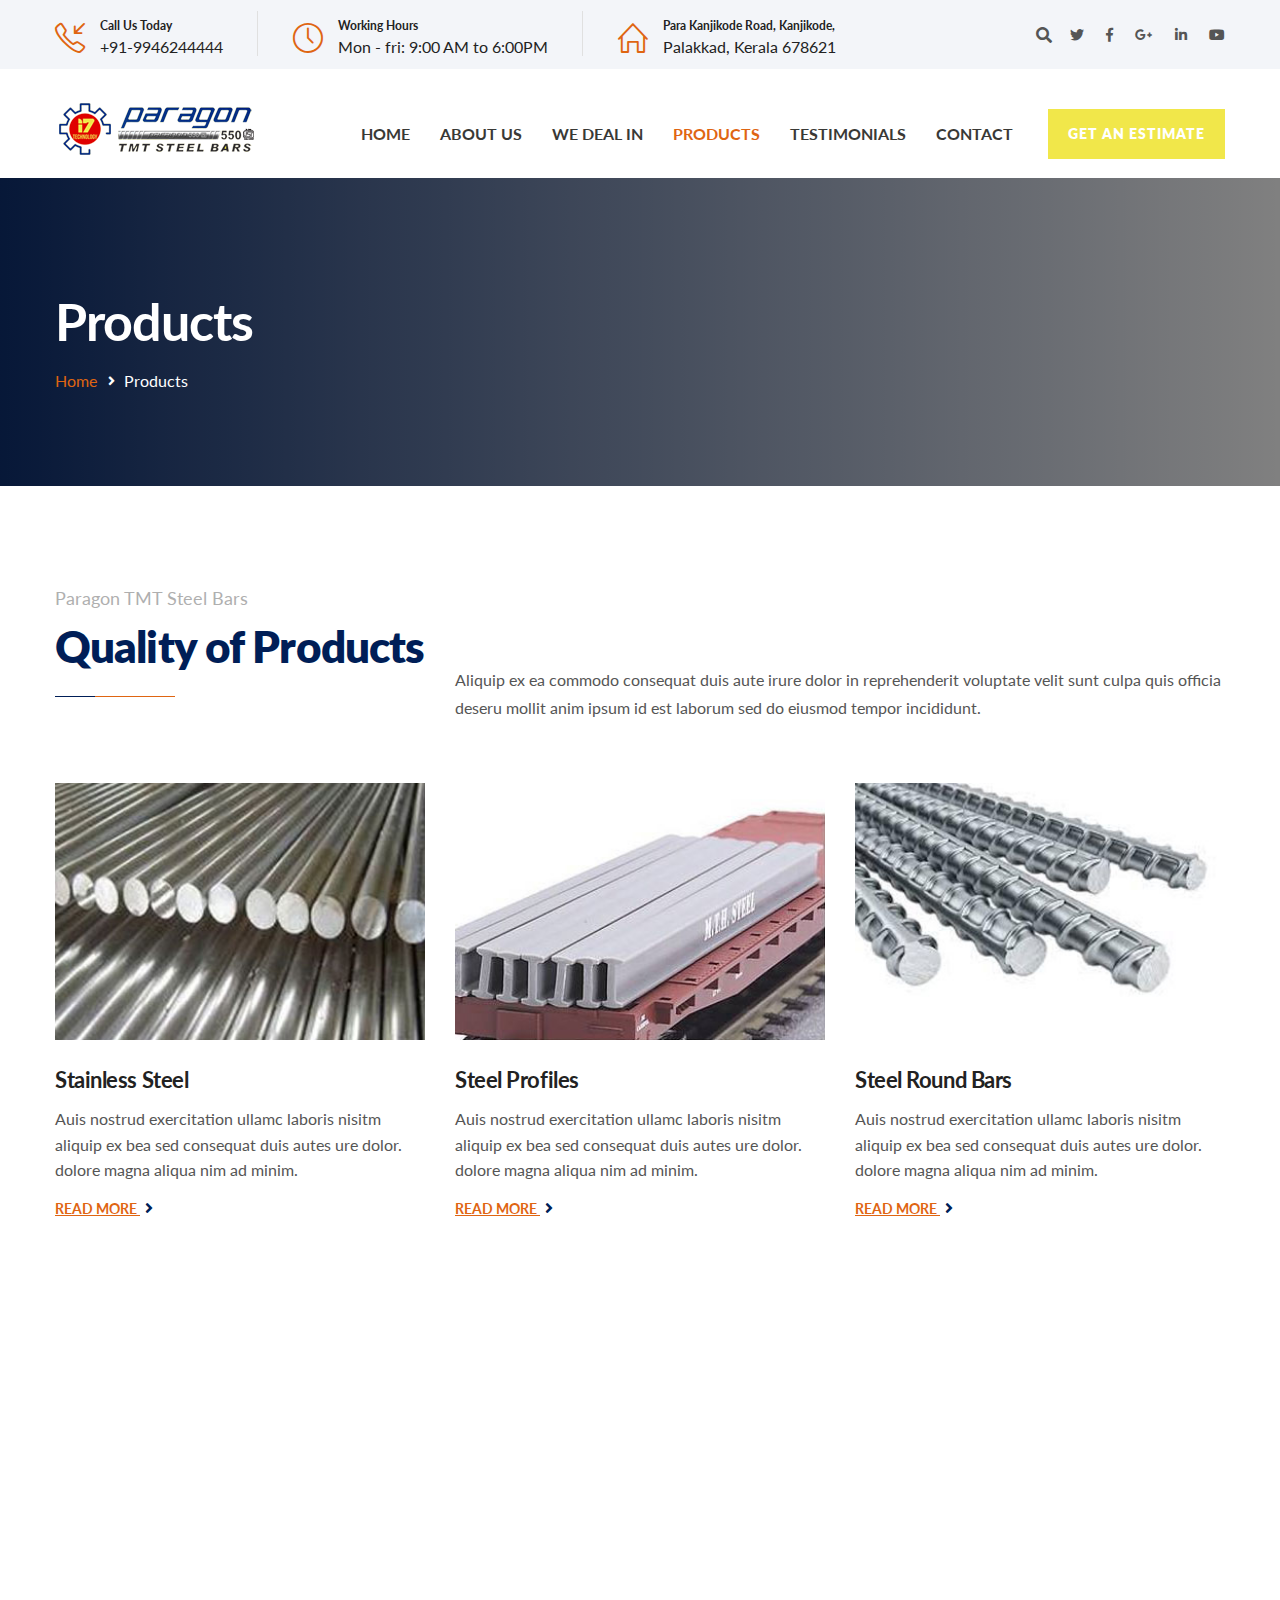
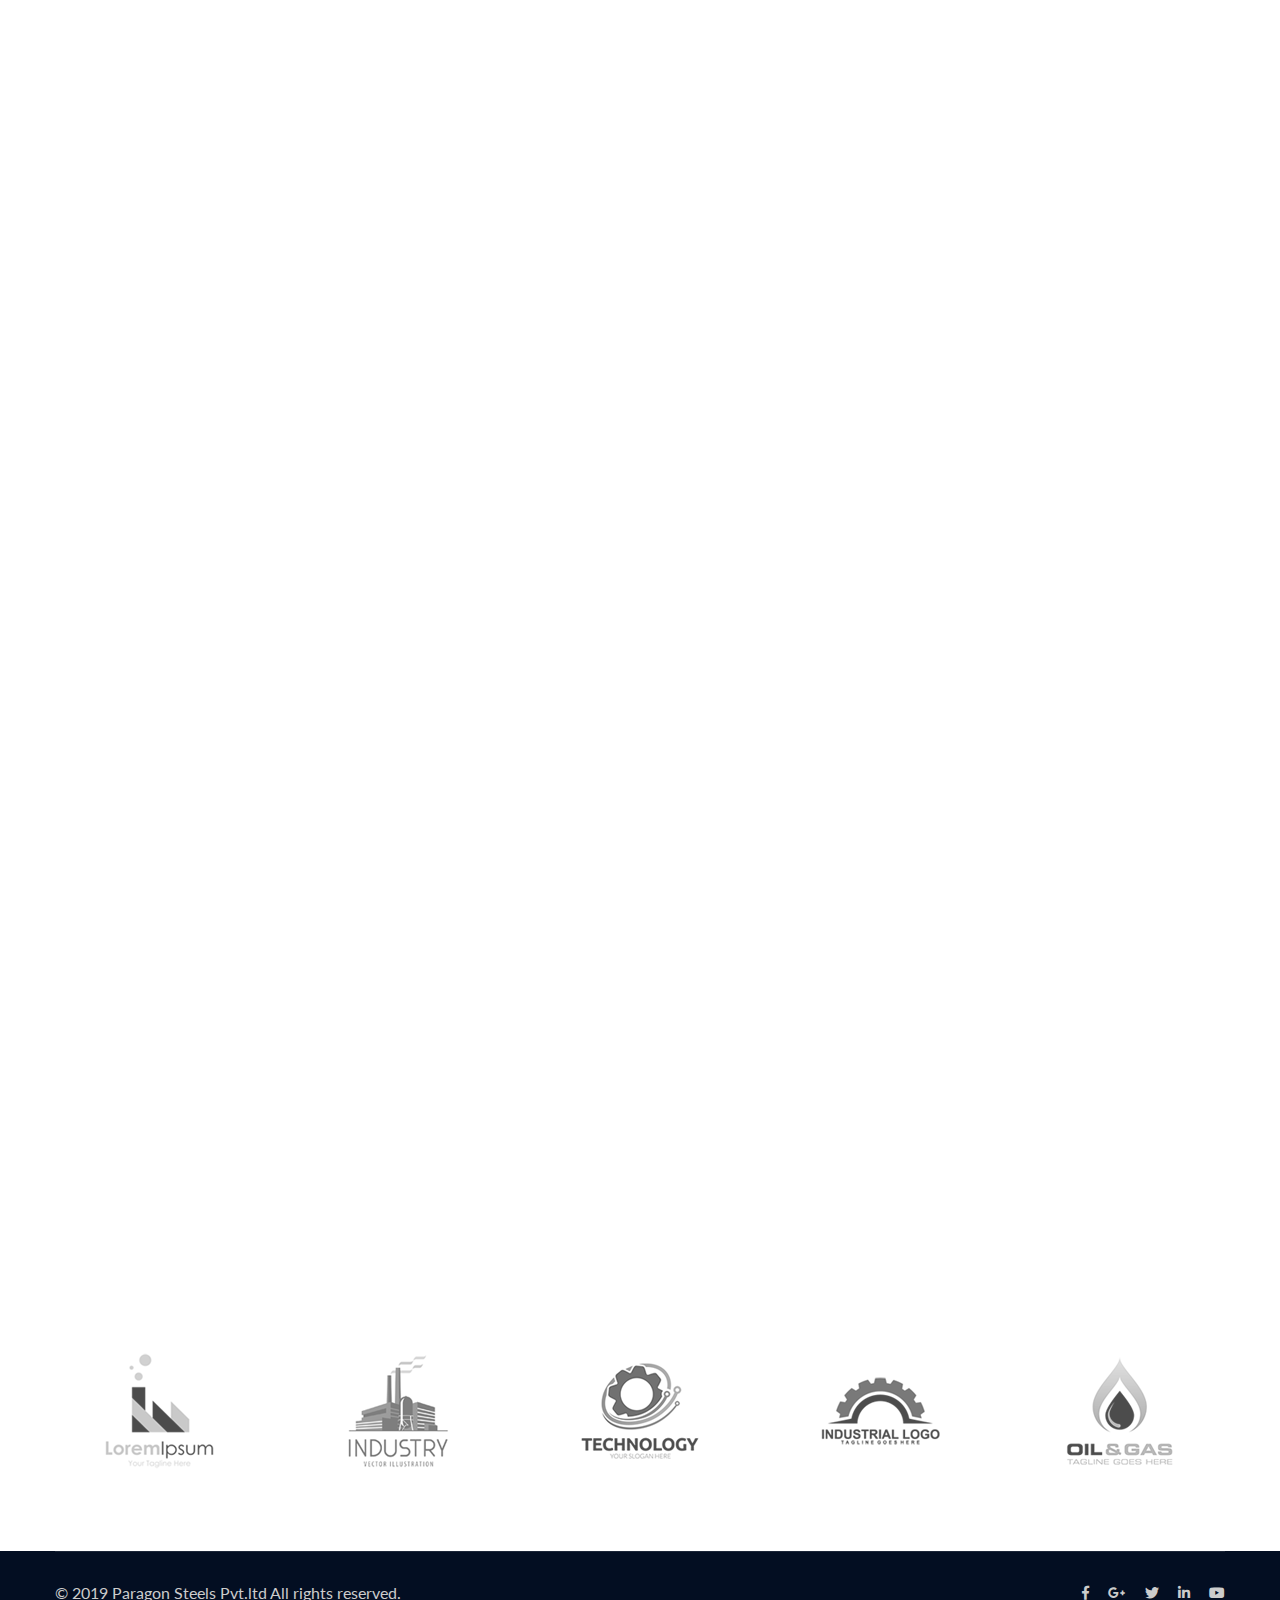
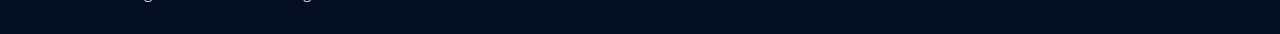
<file: product.html>
<!DOCTYPE html>
<html lang="en">
<head>
<meta charset="utf-8">
<title>Paragon Steels Pvt Ltd - Top TMT, Steel and Saria Bars and Steel Traders and Suppliers in Kanjikode, Palakkad, Kerala, India | Products</title>
<!-- Stylesheets -->
<link href="css/bootstrap.css" rel="stylesheet">
<link href="css/style.css" rel="stylesheet">
<link href="css/responsive.css" rel="stylesheet">

<link rel="shortcut icon" href="images/favicon.png" type="image/x-icon">
<link rel="icon" href="images/favicon.png" type="image/x-icon">

<!-- Responsive -->
<meta http-equiv="X-UA-Compatible" content="IE=edge">
<meta name="viewport" content="width=device-width, initial-scale=1.0, maximum-scale=1.0, user-scalable=0">
<!--[if lt IE 9]><script src="https://cdnjs.cloudflare.com/ajax/libs/html5shiv/3.7.3/html5shiv.js"></script><![endif]-->
<!--[if lt IE 9]><script src="js/respond.js"></script><![endif]-->
</head>

<body>

<div class="page-wrapper">
	
	<!-- Preloader -->
    <div class="preloader"></div>
	
    <!-- Home Style Two -->
	<header class="main-header header-style-two">
        <!--Header Top-->
        <div class="header-top-two">
            <div class="auto-container d-flex align-items-center">
                <!--<div class="top-left clearfix">
                    <div class="text">We offer revolution of industrial engineering</div>
                </div>-->
				<!--Info-->
				<div class="info-outer">
					<!--Info Box-->
					<div class="info-box">
						<div class="icon"><span class="icon-call-in"></span></div>
						<div class="text">
							<strong>Call Us Today</strong>
							<span class="info"><a href="#">+91-9946244444</a></span>
						</div>
					</div>
					<!--Info Box-->
					<div class="info-box">
						<div class="icon"><span class="icon-clock"></span></div>
						<div class="text">
							<strong>Working Hours</strong>
							<span class="info">Mon - fri: 9:00 AM to 6:00PM</span>
						</div>
					</div>
					<!--Info Box-->
					<div class="info-box">
						<div class="icon"><span class="icon-home"></span></div>
						<div class="text">
							<strong>Para Kanjikode Road, Kanjikode,</strong>
							<span class="info">Palakkad, Kerala 678621</span>
						</div>
					</div>
				</div>
                <div class="top-right ml-auto d-flex align-items-center">
					<!--Search Box-->
					<div class="search-box-outer">
						<div class="dropdown">
							<button class="search-box-btn dropdown-toggle" type="button" id="dropdownMenu3" data-toggle="dropdown" aria-haspopup="true" aria-expanded="false"><span class="fa fa-search"></span></button>
							<ul class="dropdown-menu pull-right search-panel" aria-labelledby="dropdownMenu3">
								<li class="panel-outer">
									<div class="form-container">
										<form method="post" action="blog.html">
											<div class="form-group">
												<input type="search" name="field-name" value="" placeholder="Search Here" required>
												<button type="submit" class="search-btn"><span class="fa fa-search"></span></button>
											</div>
										</form>
									</div>
								</li>
							</ul>
						</div>
					</div>
                    <!-- Social Links -->
                    <ul class="social-links clearfix">
                        <li><a href="#"><span class="fab fa-twitter"></span></a></li>
                        <li><a href="#"><span class="fab fa-facebook-f"></span></a></li>
                        <li><a href="#"><span class="fab fa-google-plus-g"></span></a></li>
                        <li><a href="#"><span class="fab fa-linkedin-in"></span></a></li>
                        <li><a href="#"><span class="fab fa-youtube"></span></a></li>
                    </ul>
                </div>
            </div>
        </div>
        <!-- End Header Top -->

        <!-- Header Upper -->
        <div class="header-upper">
            <div class="inner-container">
                <div class="auto-container d-flex align-items-center">
                    <!--Logo-->
                    <div class="logo-outer">
                        <div class="logo"><a href="index.html"><img src="images/logo.png" alt="" title=""></a></div>
                    </div>
					<div class="header-lower ml-auto">
						<!--Nav Box-->
						<div class="nav-outer d-flex align-items-center">
							<!-- Main Menu -->
							<nav class="main-menu navbar-expand-md navbar-light">
								<div class="navbar-header">
									<!-- Togg le Button -->      
									<button class="navbar-toggler" type="button" data-toggle="collapse" data-target="#navbarSupportedContent" aria-controls="navbarSupportedContent" aria-expanded="false" aria-label="Toggle navigation">
										<span class="icon flaticon-menu-button"></span>
									</button>
								</div>
								
								<div class="collapse navbar-collapse clearfix" id="navbarSupportedContent">
									<ul class="navigation clearfix">
										<li><a href="index.html">Home</a></li>
										<li><a href="about.html">About us</a></li>
										<li><a href="wedeal.html">We Deal In</a></li>
										<li class="current"><a href="product.html">Products</a></li>
										<li><a href="testimonials.html">Testimonials</a></li>
										<li><a href="contact.html">Contact</a></li>
									</ul>
								</div>
							</nav>
							<!-- Main Menu End-->

							<!-- Main Menu End-->
							<div class="outer-box clearfix">
								<!-- Button Box -->
								<div class="btn-box">
									<a href="contact.html" class="theme-btn btn-style-one">Get an Estimate</a>
								</div>
							</div>
						</div>
					</div>
                </div>
            </div>
        </div>
        <!--End Header Upper-->
        <!-- Sticky Header  -->
        <div class="sticky-header">
            <div class="auto-container clearfix">
                <!--Logo-->
                <div class="logo pull-left">
                    <a href="index.html" title=""><img src="images/logo-small.png" alt="" title=""></a>
                </div>
                <!--Right Col-->
                <div class="pull-right">
                    <!-- Main Menu -->
                    <nav class="main-menu">
                        <div class="navbar-collapse show collapse clearfix">
                            <ul class="navigation clearfix">
                                <li><a href="index.html">Home</a></li>
								<li><a href="about.html">About us</a></li>
								<li><a href="wedeal.html">We Deal In</a></li>
								<li class="current"><a href="product.html">Products</a></li>
								<li><a href="testimonials.html">Testimonials</a></li>
								<li><a href="contact.html">Contact</a></li>
                            </ul> 
                        </div>
                    </nav><!-- Main Menu End-->
                </div>
            </div>
        </div><!-- End Sticky Menu -->
    </header>
    <!-- End Main Header -->
    <!--Page Title-->
    <section class="page-banner style-two" style="background-image:url(images/background/services-title-bg.jpg);">
        <div class="auto-container">
            <div class="inner-container clearfix">
                <h1>Products</h1>
                <ul class="bread-crumb clearfix">
                    <li><a href="index.html">Home</a></li>
                    <li>Products</li>
                </ul>
            </div>
        </div>
    </section>
    <!--End Page Title-->

    <!-- Services Section Three -->
    <section class="services-section-three style-two">
        <div class="auto-container">
            <!-- Sec Title -->
            <div class="sec-title">
                <div class="row">
                    <div class="col-lg-4 col-md-12 wow fadeInLeft" data-wow-delay="0ms" data-wow-duration="1500ms">
                        <div class="title">Paragon TMT Steel bars</div>
                        <h2>Quality of Products</h2>
                    </div>
                    <div class="col-lg-8 col-md-12 wow fadeInRight" data-wow-delay="0ms" data-wow-duration="1500ms">
                        <div class="text">Aliquip ex ea commodo consequat duis aute irure dolor in reprehenderit voluptate velit sunt culpa quis officia deseru mollit anim ipsum id est laborum sed do eiusmod tempor incididunt.</div>
                    </div>
                </div>
            </div>

            <div class="row">
                <div class="services-block-three col-xl-4 col-lg-6 col-md-6 col-sm-12">
                    <div class="inner-box wow fadeInUp" data-wow-delay="0ms" data-wow-duration="1500ms">
                        <div class="image">
                            <a href="#"><img src="images/product-steelpipe.jpg" alt="" /></a>
                        </div>
                        <div class="lower-content">
                            <h3><a href="#">Stainless Steel</a></h3>
                            <div class="text">Auis nostrud exercitation ullamc laboris nisitm aliquip ex bea sed consequat duis autes ure dolor. dolore magna aliqua nim ad minim.</div>
                            <a href="#" class="read-more">Read More <span class="fas fa-angle-right"></span></a>
                        </div>
                    </div>
                </div>
                <div class="services-block-three col-xl-4 col-lg-6 col-md-6 col-sm-12">
                    <div class="inner-box wow fadeInUp" data-wow-delay="300ms" data-wow-duration="1500ms">
                        <div class="image">
                            <a href="#"><img src="images/steelprofiles.jpg" alt="" /></a>
                        </div>
                        <div class="lower-content">
                            <h3><a href="#">Steel Profiles</a></h3>
                            <div class="text">Auis nostrud exercitation ullamc laboris nisitm aliquip ex bea sed consequat duis autes ure dolor. dolore magna aliqua nim ad minim.</div>
                            <a href="#" class="read-more">Read More <span class="fas fa-angle-right"></span></a>
                        </div>
                    </div>
                </div>
                <div class="services-block-three col-xl-4 col-lg-6 col-md-6 col-sm-12">
                    <div class="inner-box wow fadeInUp" data-wow-delay="600ms" data-wow-duration="1500ms">
                        <div class="image">
                            <a href="#"><img src="images/roundedbar.jpg" alt="" /></a>
                        </div>
                        <div class="lower-content">
                            <h3><a href="#">Steel Round Bars</a></h3>
                            <div class="text">Auis nostrud exercitation ullamc laboris nisitm aliquip ex bea sed consequat duis autes ure dolor. dolore magna aliqua nim ad minim.</div>
                            <a href="#" class="read-more">Read More <span class="fas fa-angle-right"></span></a>
                        </div>
                    </div>
                </div>
                <div class="services-block-three col-xl-4 col-lg-6 col-md-6 col-sm-12">
                    <div class="inner-box wow fadeInUp" data-wow-delay="0ms" data-wow-duration="1500ms">
                        <div class="image">
                            <a href="#"><img src="images/sheet.jpg" alt="" /></a>
                        </div>
                        <div class="lower-content">
                            <h3><a href="#">Steel Sheets</a></h3>
                            <div class="text">Auis nostrud exercitation ullamc laboris nisitm aliquip ex bea sed consequat duis autes ure dolor. dolore magna aliqua nim ad minim.</div>
                            <a href="#" class="read-more">Read More <span class="fas fa-angle-right"></span></a>
                        </div>
                    </div>
                </div>
                <div class="services-block-three col-xl-4 col-lg-6 col-md-6 col-sm-12">
                    <div class="inner-box wow fadeInUp" data-wow-delay="300ms" data-wow-duration="1500ms">
                        <div class="image">
                            <a href="#"><img src="images/rebars.jpg" alt="" /></a>
                        </div>
                        <div class="lower-content">
                            <h3><a href="#">Steel Rebars</a></h3>
                            <div class="text">Auis nostrud exercitation ullamc laboris nisitm aliquip ex bea sed consequat duis autes ure dolor. dolore magna aliqua nim ad minim.</div>
                            <a href="#" class="read-more">Read More <span class="fas fa-angle-right"></span></a>
                        </div>
                    </div>
                </div>
                <div class="services-block-three col-xl-4 col-lg-6 col-md-6 col-sm-12">
                    <div class="inner-box wow fadeInUp" data-wow-delay="600ms" data-wow-duration="1500ms">
                        <div class="image">
                            <a href="#"><img src="images/rails.jpg" alt="" /></a>
                        </div>
                        <div class="lower-content">
                            <h3><a href="#">Steel Rails</a></h3>
                            <div class="text">Auis nostrud exercitation ullamc laboris nisitm aliquip ex bea sed consequat duis autes ure dolor. dolore magna aliqua nim ad minim.</div>
                            <a href="#" class="read-more">Read More <span class="fas fa-angle-right"></span></a>
                        </div>
                    </div>
                </div>
                <div class="services-block-three col-xl-4 col-lg-6 col-md-6 col-sm-12">
                    <div class="inner-box wow fadeInUp" data-wow-delay="600ms" data-wow-duration="1500ms">
                        <div class="image">
                            <a href="#"><img src="images/cables.jpg" alt="" /></a>
                        </div>
                        <div class="lower-content">
                            <h3><a href="#">Steel Wire</a></h3>
                            <div class="text">Auis nostrud exercitation ullamc laboris nisitm aliquip ex bea sed consequat duis autes ure dolor. dolore magna aliqua nim ad minim.</div>
                            <a href="#" class="read-more">Read More <span class="fas fa-angle-right"></span></a>
                        </div>
                    </div>
                </div>
                <div class="services-block-three col-xl-4 col-lg-6 col-md-6 col-sm-12">
                    <div class="inner-box wow fadeInUp" data-wow-delay="600ms" data-wow-duration="1500ms">
                        <div class="image">
                            <a href="#"><img src="images/bearingsteel.jpg" alt="" /></a>
                        </div>
                        <div class="lower-content">
                            <h3><a href="#">Bearing Steel</a></h3>
                            <div class="text">Auis nostrud exercitation ullamc laboris nisitm aliquip ex bea sed consequat duis autes ure dolor. dolore magna aliqua nim ad minim.</div>
                            <a href="#" class="read-more">Read More <span class="fas fa-angle-right"></span></a>
                        </div>
                    </div>
                </div>
                <div class="services-block-three col-xl-4 col-lg-6 col-md-6 col-sm-12">
                    <div class="inner-box wow fadeInUp" data-wow-delay="600ms" data-wow-duration="1500ms">
                        <div class="image">
                            <a href="#"><img src="images/steel-Structures.jpg" alt="" /></a>
                        </div>
                        <div class="lower-content">
                            <h3><a href="#">Steel Structures</a></h3>
                            <div class="text">Auis nostrud exercitation ullamc laboris nisitm aliquip ex bea sed consequat duis autes ure dolor. dolore magna aliqua nim ad minim.</div>
                            <a href="#" class="read-more">Read More <span class="fas fa-angle-right"></span></a>
                        </div>
                    </div>
                </div>
                <div class="services-block-three col-xl-4 col-lg-6 col-md-6 col-sm-12">
                    <div class="inner-box wow fadeInUp" data-wow-delay="600ms" data-wow-duration="1500ms">
                        <div class="image">
                            <a href="#"><img src="images/ring.jpg" alt="" /></a>
                        </div>
                        <div class="lower-content">
                            <h3><a href="#">Spring Steel</a></h3>
                            <div class="text">Auis nostrud exercitation ullamc laboris nisitm aliquip ex bea sed consequat duis autes ure dolor. dolore magna aliqua nim ad minim.</div>
                            <a href="#" class="read-more">Read More <span class="fas fa-angle-right"></span></a>
                        </div>
                    </div>
                </div>
                <div class="services-block-three col-xl-4 col-lg-6 col-md-6 col-sm-12">
                    <div class="inner-box wow fadeInUp" data-wow-delay="600ms" data-wow-duration="1500ms">
                        <div class="image">
                            <a href="#"><img src="images/structuralsheet.jpg" alt="" /></a>
                        </div>
                        <div class="lower-content">
                            <h3><a href="#">Structural Steel</a></h3>
                            <div class="text">Auis nostrud exercitation ullamc laboris nisitm aliquip ex bea sed consequat duis autes ure dolor. dolore magna aliqua nim ad minim.</div>
                            <a href="#" class="read-more">Read More <span class="fas fa-angle-right"></span></a>
                        </div>
                    </div>
                </div>
                <div class="services-block-three col-xl-4 col-lg-6 col-md-6 col-sm-12">
                    <div class="inner-box wow fadeInUp" data-wow-delay="600ms" data-wow-duration="1500ms">
                        <div class="image">
                            <a href="#"><img src="images/steelpipes.jpg" alt="" /></a>
                        </div>
                        <div class="lower-content">
                            <h3><a href="#">Steel Pipes</a></h3>
                            <div class="text">Auis nostrud exercitation ullamc laboris nisitm aliquip ex bea sed consequat duis autes ure dolor. dolore magna aliqua nim ad minim.</div>
                            <a href="#" class="read-more">Read More <span class="fas fa-angle-right"></span></a>
                        </div>
                    </div>
                </div>
            </div>
        </div>
    </section>
    <!-- End Services Section Three -->

    <!-- Sponsors Section -->
    <section class="sponsors-section alternate-2">
        <div class="auto-container">
            <div class="factories-icons-carousel owl-carousel owl-theme">
                
                <div class="logo">
                    <a href="#"><img src="images/clients/6.png" alt= ""/></a>
                </div>
                
                <div class="logo">
                    <a href="#"><img src="images/clients/7.png" alt= ""/></a>
                </div>
                
                <div class="logo">
                    <a href="#"><img src="images/clients/8.png" alt= ""/></a>
                </div>
                
                <div class="logo">
                    <a href="#"><img src="images/clients/9.png" alt= ""/></a>
                </div>
                
                <div class="logo">
                    <a href="#"><img src="images/clients/10.png" alt= ""/></a>
                </div>
                
                 <div class="logo">
                    <a href="#"><img src="images/clients/6.png" alt= ""/></a>
                </div>
                
                <div class="logo">
                    <a href="#"><img src="images/clients/7.png" alt= ""/></a>
                </div>
                
                <div class="logo">
                    <a href="#"><img src="images/clients/8.png" alt= ""/></a>
                </div>
                
                <div class="logo">
                    <a href="#"><img src="images/clients/9.png" alt= ""/></a>
                </div>
                
                <div class="logo">
                    <a href="#"><img src="images/clients/10.png" alt= ""/></a>
                </div>
            </div>
        </div>
    </section>
    <!-- End Sponsors Section -->

	<!--Main Footer-->
    <footer class="main-footer">
		<div class="auto-container">
			
			<!-- Footer Bottom -->
			<div class="footer-bottom">
				<div class="clearfix">
					<div class="pull-left">
						<div class="copyright">© 2019 Paragon Steels Pvt.ltd All rights reserved.</div>
					</div>
					<div class="pull-right">
						<!-- Social Links -->
						<ul class="social-links">
							<li><a href="#"><span class="fab fa-facebook-f"></span></a></li>
							<li><a href="#"><span class="fab fa-google-plus-g"></span></a></li>
							<li><a href="#"><span class="fab fa-twitter"></span></a></li>
							<li><a href="#"><span class="fab fa-linkedin-in"></span></a></li>
							<li><a href="#"><span class="fab fa-youtube"></span></a></li>
						</ul>
					</div>
				</div>
			</div>
			
		</div>
	</footer>
	
</div>  
<!--End pagewrapper-->

<!--Scroll to top-->
<div class="scroll-to-top scroll-to-target" data-target="html"><span class="fa fa-angle-up"></span></div>

<!--Scroll to top-->


<script src="js/jquery.js"></script>
<script src="js/popper.min.js"></script>
<script src="js/bootstrap.min.js"></script>
<script src="js/jquery-ui.js"></script>
<script src="js/jquery.fancybox.js"></script>
<script src="js/validate.js"></script>
<script src="js/owl.js"></script>
<script src="js/wow.js"></script>
<script src="js/appear.js"></script>
<script src="js/script.js"></script>
</body>
</html>
</file>
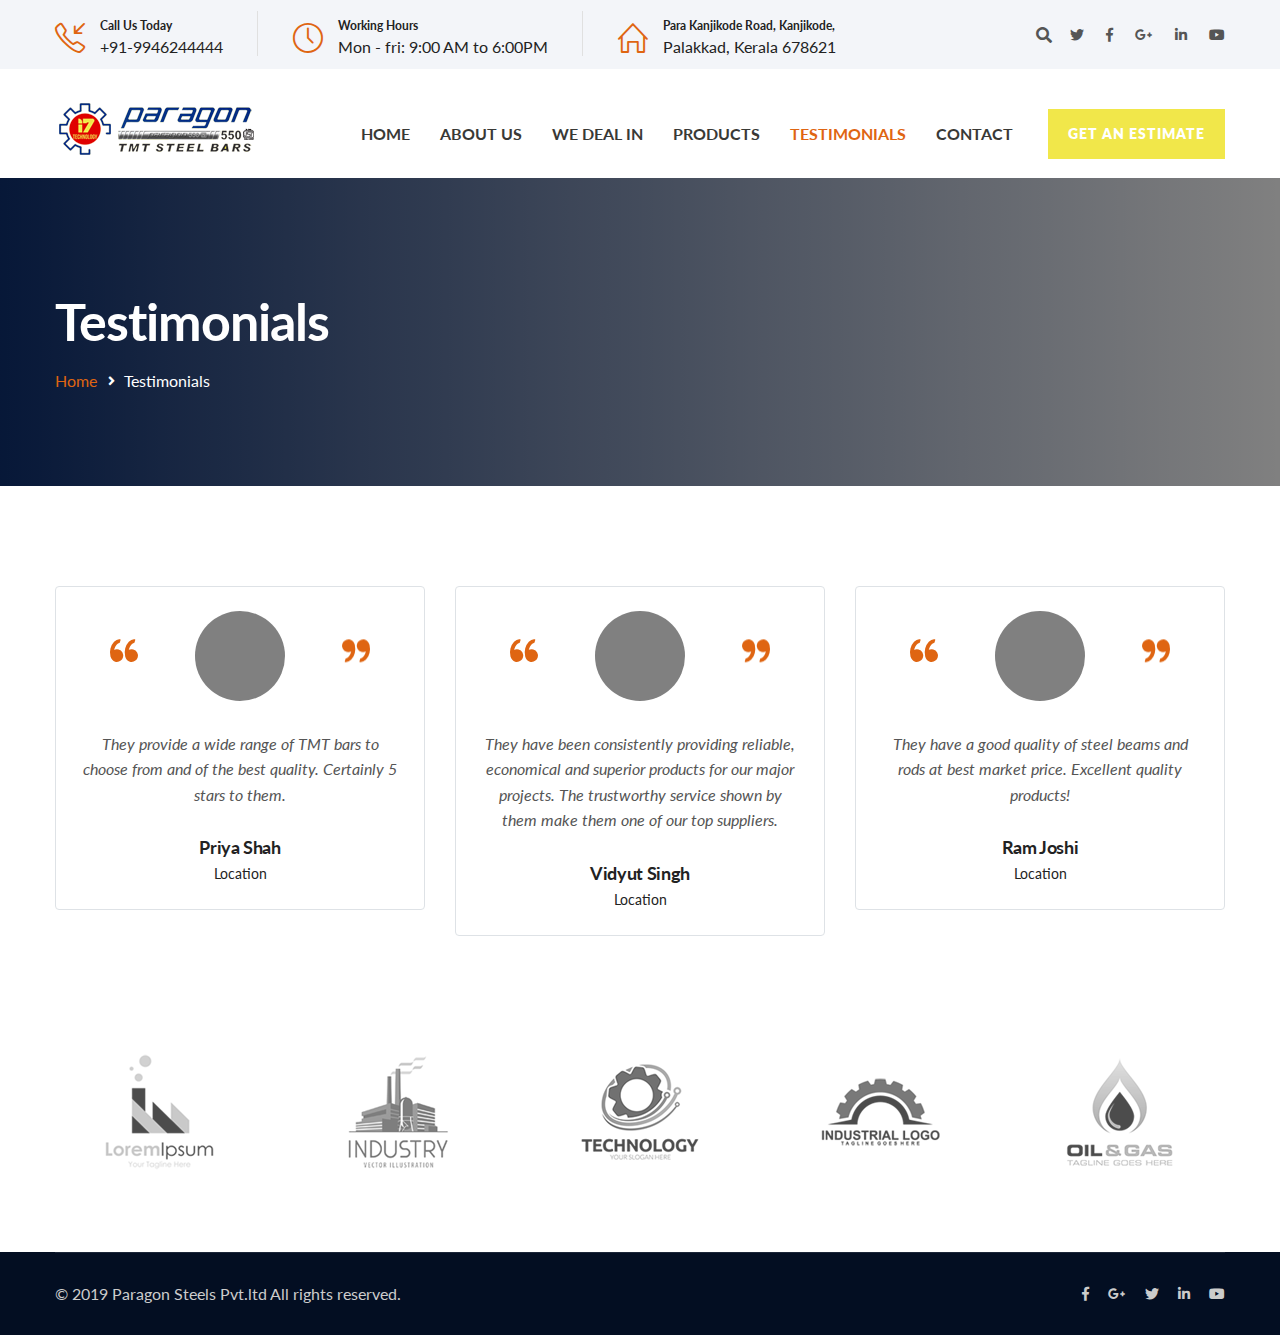
<file: testimonials.html>
<!DOCTYPE html>
<html lang="en">
<head>
<meta charset="utf-8">
<title>Paragon Steels Pvt Ltd - Top TMT, Steel and Saria Bars and Steel Traders and Suppliers in Kanjikode, Palakkad, Kerala, India | Testimonials</title>
<!-- Stylesheets -->
<link href="css/bootstrap.css" rel="stylesheet">
<link href="css/style.css" rel="stylesheet">
<link href="css/responsive.css" rel="stylesheet">

<link rel="shortcut icon" href="images/favicon.png" type="image/x-icon">
<link rel="icon" href="images/favicon.png" type="image/x-icon">

<!-- Responsive -->
<meta http-equiv="X-UA-Compatible" content="IE=edge">
<meta name="viewport" content="width=device-width, initial-scale=1.0, maximum-scale=1.0, user-scalable=0">
<!--[if lt IE 9]><script src="https://cdnjs.cloudflare.com/ajax/libs/html5shiv/3.7.3/html5shiv.js"></script><![endif]-->
<!--[if lt IE 9]><script src="js/respond.js"></script><![endif]-->
</head>

<body>

<div class="page-wrapper">
	
	<!-- Preloader -->
    <div class="preloader"></div>
	
    <!-- Home Style Two -->
	<header class="main-header header-style-two">
        <!--Header Top-->
        <div class="header-top-two">
            <div class="auto-container d-flex align-items-center">
                <!--<div class="top-left clearfix">
                    <div class="text">We offer revolution of industrial engineering</div>
                </div>-->
				<!--Info-->
				<div class="info-outer">
					<!--Info Box-->
					<div class="info-box">
						<div class="icon"><span class="icon-call-in"></span></div>
						<div class="text">
							<strong>Call Us Today</strong>
							<span class="info"><a href="#">+91-9946244444</a></span>
						</div>
					</div>
					<!--Info Box-->
					<div class="info-box">
						<div class="icon"><span class="icon-clock"></span></div>
						<div class="text">
							<strong>Working Hours</strong>
							<span class="info">Mon - fri: 9:00 AM to 6:00PM</span>
						</div>
					</div>
					<!--Info Box-->
					<div class="info-box">
						<div class="icon"><span class="icon-home"></span></div>
						<div class="text">
							<strong>Para Kanjikode Road, Kanjikode,</strong>
							<span class="info">Palakkad, Kerala 678621</span>
						</div>
					</div>
				</div>
                <div class="top-right ml-auto d-flex align-items-center">
					<!--Search Box-->
					<div class="search-box-outer">
						<div class="dropdown">
							<button class="search-box-btn dropdown-toggle" type="button" id="dropdownMenu3" data-toggle="dropdown" aria-haspopup="true" aria-expanded="false"><span class="fa fa-search"></span></button>
							<ul class="dropdown-menu pull-right search-panel" aria-labelledby="dropdownMenu3">
								<li class="panel-outer">
									<div class="form-container">
										<form method="post" action="blog.html">
											<div class="form-group">
												<input type="search" name="field-name" value="" placeholder="Search Here" required>
												<button type="submit" class="search-btn"><span class="fa fa-search"></span></button>
											</div>
										</form>
									</div>
								</li>
							</ul>
						</div>
					</div>
                    <!-- Social Links -->
                    <ul class="social-links clearfix">
                        <li><a href="#"><span class="fab fa-twitter"></span></a></li>
                        <li><a href="#"><span class="fab fa-facebook-f"></span></a></li>
                        <li><a href="#"><span class="fab fa-google-plus-g"></span></a></li>
                        <li><a href="#"><span class="fab fa-linkedin-in"></span></a></li>
                        <li><a href="#"><span class="fab fa-youtube"></span></a></li>
                    </ul>
                </div>
            </div>
        </div>
        <!-- End Header Top -->

        <!-- Header Upper -->
        <div class="header-upper">
            <div class="inner-container">
                <div class="auto-container d-flex align-items-center">
                    <!--Logo-->
                    <div class="logo-outer">
                        <div class="logo"><a href="index.html"><img src="images/logo.png" alt="" title=""></a></div>
                    </div>
					<div class="header-lower ml-auto">
						<!--Nav Box-->
						<div class="nav-outer d-flex align-items-center">
							<!-- Main Menu -->
							<nav class="main-menu navbar-expand-md navbar-light">
								<div class="navbar-header">
									<!-- Togg le Button -->      
									<button class="navbar-toggler" type="button" data-toggle="collapse" data-target="#navbarSupportedContent" aria-controls="navbarSupportedContent" aria-expanded="false" aria-label="Toggle navigation">
										<span class="icon flaticon-menu-button"></span>
									</button>
								</div>
								
								<div class="collapse navbar-collapse clearfix" id="navbarSupportedContent">
									<ul class="navigation clearfix">
										<li><a href="index.html">Home</a></li>
										<li><a href="about.html">About us</a></li>
										<li><a href="wedeal.html">We Deal In</a></li>
										<li><a href="product.html">Products</a></li>
										<li class="current"><a href="testimonials.html">Testimonials</a></li>
										<li><a href="contact.html">Contact</a></li>
									</ul>
								</div>
							</nav>
							<!-- Main Menu End-->

							<!-- Main Menu End-->
							<div class="outer-box clearfix">
								<!-- Button Box -->
								<div class="btn-box">
									<a href="contact.html" class="theme-btn btn-style-one">Get an Estimate</a>
								</div>
							</div>
						</div>
					</div>
                </div>
            </div>
        </div>
        <!--End Header Upper-->
        <!-- Sticky Header  -->
        <div class="sticky-header">
            <div class="auto-container clearfix">
                <!--Logo-->
                <div class="logo pull-left">
                    <a href="index.html" title=""><img src="images/logo-small.png" alt="" title=""></a>
                </div>
                <!--Right Col-->
                <div class="pull-right">
                    <!-- Main Menu -->
                    <nav class="main-menu">
                        <div class="navbar-collapse show collapse clearfix">
                            <ul class="navigation clearfix">
                                <li><a href="index.html">Home</a></li>
								<li><a href="about.html">About us</a></li>
								<li><a href="wedeal.html">We Deal In</a></li>
								<li><a href="product.html">Products</a></li>
								<li class="current"><a href="testimonials.html">Testimonials</a></li>
								<li><a href="contact.html">Contact</a></li>
                            </ul> 
                        </div>
                    </nav><!-- Main Menu End-->
                </div>
            </div>
        </div><!-- End Sticky Menu -->
    </header>
    <!-- End Main Header -->
    <!--Page Title-->
    <section class="page-banner style-two" style="background-image:url(images/background/services-title-bg.jpg);">
        <div class="auto-container">
            <div class="inner-container clearfix">
                <h1>Testimonials</h1>
                <ul class="bread-crumb clearfix">
                    <li><a href="index.html">Home</a></li>
                    <li>Testimonials</li>
                </ul>
            </div>
        </div>
    </section>
    <!--End Page Title-->

    <!-- Services Section Three -->
    <section class="services-section-three style-two">
        <div class="auto-container">
            <div class="row">
                <div class="testimonial-block col-xl-4 col-md-6 col-12">
                    <div class="inner-box border p-4 rounded mb-3">
                        <div class="image-outer">
                            <!-- Quote Left -->
                            <div class="quote quote-left">
                                <span class="icon flaticon-right-quotation-sign"></span>
                            </div>
                            <!-- Quote Right -->
                            <div class="quote quote-right">
                                <span class="icon flaticon-right-quotation-sign"></span>
                            </div>
                            <div class="image">
                                <img src="images/resource/author-1.jpg" alt= "" />
                            </div>
                        </div>
                        <div class="text">
							<p>They provide a wide range of TMT bars to choose from and of the best quality. 
							Certainly 5 stars to them.</p>
						</div>
                        <h3>Priya Shah</h3>
                        <div class="location">Location</div>
                    </div>
                </div>
                <div class="testimonial-block col-xl-4 col-md-6 col-12">
                    <div class="inner-box border p-4 rounded mb-3">
                        <div class="image-outer">
                            <!-- Quote Left -->
                            <div class="quote quote-left">
                                <span class="icon flaticon-right-quotation-sign"></span>
                            </div>
                            <!-- Quote Right -->
                            <div class="quote quote-right">
                                <span class="icon flaticon-right-quotation-sign"></span>
                            </div>
                            <div class="image">
                                <img src="images/resource/author-1.jpg" alt= "" />
                            </div>
                        </div>
                        <div class="text">
							<p>They have been consistently providing reliable, economical and superior products for our major projects. 
							The trustworthy service shown by them make them one of our top suppliers.</p>
						</div>
                        <h3>Vidyut Singh</h3>
                        <div class="location">Location</div>
                    </div>
                </div>
                <div class="testimonial-block col-xl-4 col-md-6 col-12">
                    <div class="inner-box border p-4 rounded mb-3">
                        <div class="image-outer">
                            <!-- Quote Left -->
                            <div class="quote quote-left">
                                <span class="icon flaticon-right-quotation-sign"></span>
                            </div>
                            <!-- Quote Right -->
                            <div class="quote quote-right">
                                <span class="icon flaticon-right-quotation-sign"></span>
                            </div>
                            <div class="image">
                                <img src="images/resource/author-1.jpg" alt= "" />
                            </div>
                        </div>
                        <div class="text">
							<p>They have a good quality of steel beams and rods at best market price. 
							Excellent quality products!</p>
						</div>
                        <h3>Ram Joshi</h3>
                        <div class="location">Location</div>
                    </div>
                </div>
            </div>
        </div>
    </section>
    <!-- End Services Section Three -->

    <!-- Sponsors Section -->
    <section class="sponsors-section alternate-2">
        <div class="auto-container">
            <div class="factories-icons-carousel owl-carousel owl-theme">
                
                <div class="logo">
                    <a href="#"><img src="images/clients/6.png" alt= ""/></a>
                </div>
                
                <div class="logo">
                    <a href="#"><img src="images/clients/7.png" alt= ""/></a>
                </div>
                
                <div class="logo">
                    <a href="#"><img src="images/clients/8.png" alt= ""/></a>
                </div>
                
                <div class="logo">
                    <a href="#"><img src="images/clients/9.png" alt= ""/></a>
                </div>
                
                <div class="logo">
                    <a href="#"><img src="images/clients/10.png" alt= ""/></a>
                </div>
                
                 <div class="logo">
                    <a href="#"><img src="images/clients/6.png" alt= ""/></a>
                </div>
                
                <div class="logo">
                    <a href="#"><img src="images/clients/7.png" alt= ""/></a>
                </div>
                
                <div class="logo">
                    <a href="#"><img src="images/clients/8.png" alt= ""/></a>
                </div>
                
                <div class="logo">
                    <a href="#"><img src="images/clients/9.png" alt= ""/></a>
                </div>
                
                <div class="logo">
                    <a href="#"><img src="images/clients/10.png" alt= ""/></a>
                </div>
            </div>
        </div>
    </section>
    <!-- End Sponsors Section -->

	<!--Main Footer-->
    <footer class="main-footer">
		<div class="auto-container">
			
			<!-- Footer Bottom -->
			<div class="footer-bottom">
				<div class="clearfix">
					<div class="pull-left">
						<div class="copyright">© 2019 Paragon Steels Pvt.ltd All rights reserved.</div>
					</div>
					<div class="pull-right">
						<!-- Social Links -->
						<ul class="social-links">
							<li><a href="#"><span class="fab fa-facebook-f"></span></a></li>
							<li><a href="#"><span class="fab fa-google-plus-g"></span></a></li>
							<li><a href="#"><span class="fab fa-twitter"></span></a></li>
							<li><a href="#"><span class="fab fa-linkedin-in"></span></a></li>
							<li><a href="#"><span class="fab fa-youtube"></span></a></li>
						</ul>
					</div>
				</div>
			</div>
			
		</div>
	</footer>
	
</div>  
<!--End pagewrapper-->

<!--Scroll to top-->
<div class="scroll-to-top scroll-to-target" data-target="html"><span class="fa fa-angle-up"></span></div>

<!--Scroll to top-->


<script src="js/jquery.js"></script>
<script src="js/popper.min.js"></script>
<script src="js/bootstrap.min.js"></script>
<script src="js/jquery-ui.js"></script>
<script src="js/jquery.fancybox.js"></script>
<script src="js/validate.js"></script>
<script src="js/owl.js"></script>
<script src="js/wow.js"></script>
<script src="js/appear.js"></script>
<script src="js/script.js"></script>
</body>
</html>
</file>
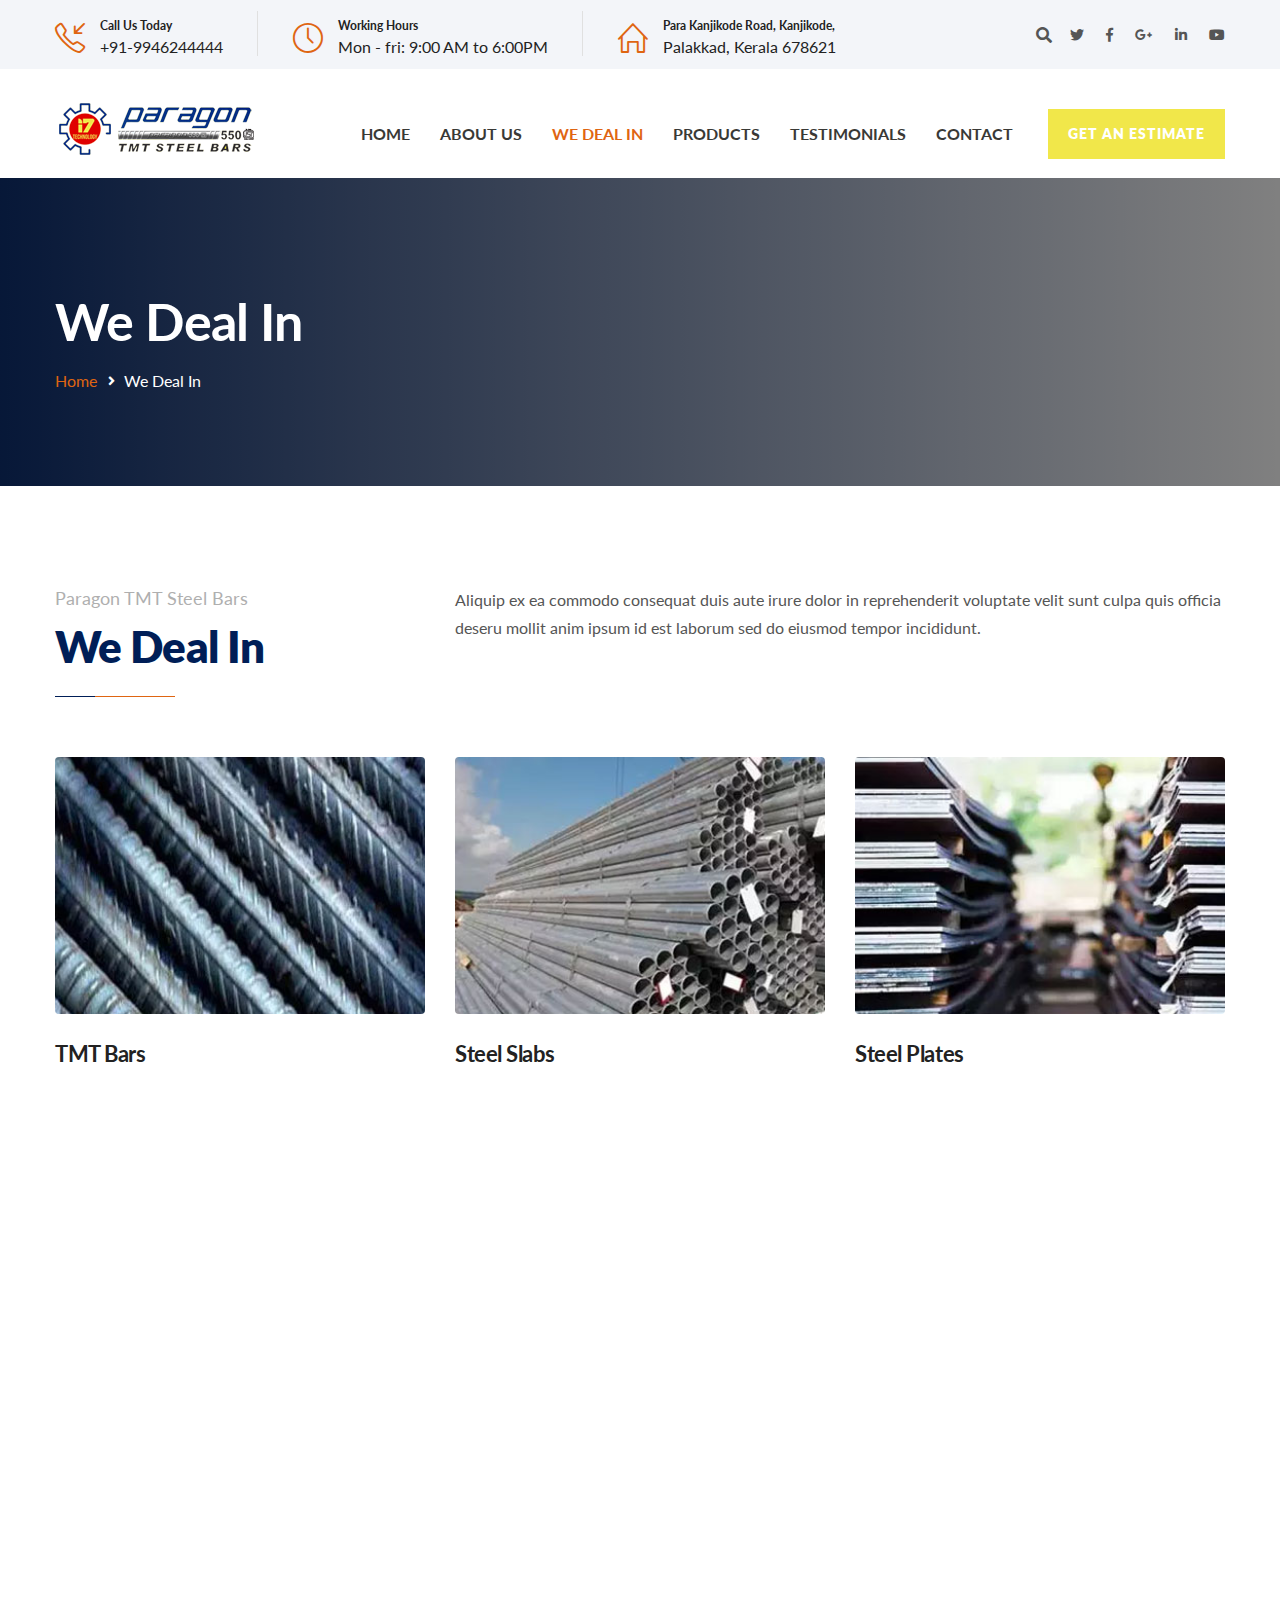
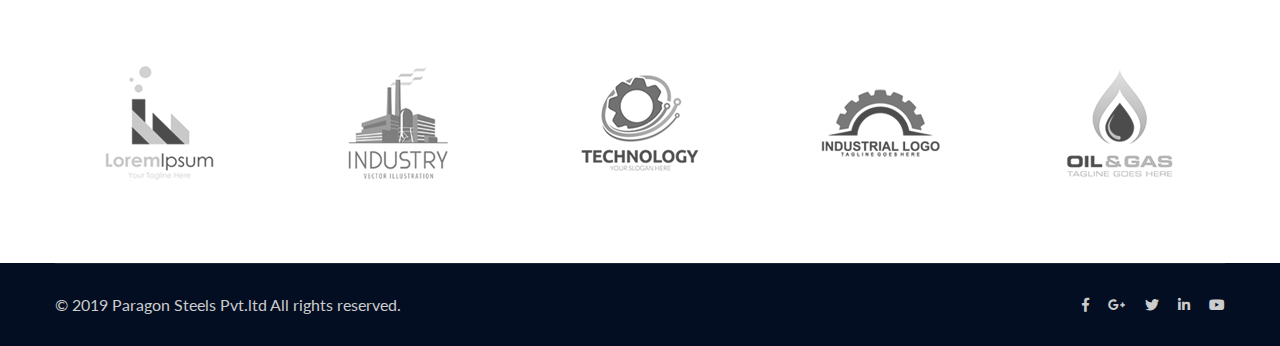
<file: wedeal.html>
<!DOCTYPE html>
<html lang="en">
<head>
<meta charset="utf-8">
<title>Paragon Steels Pvt Ltd - Top TMT, Steel and Saria Bars and Steel Traders and Suppliers in Kanjikode, Palakkad, Kerala, India | We Deal In</title>
<!-- Stylesheets -->
<link href="css/bootstrap.css" rel="stylesheet">
<link href="css/style.css" rel="stylesheet">
<link href="css/responsive.css" rel="stylesheet">

<link rel="shortcut icon" href="images/favicon.png" type="image/x-icon">
<link rel="icon" href="images/favicon.png" type="image/x-icon">

<!-- Responsive -->
<meta http-equiv="X-UA-Compatible" content="IE=edge">
<meta name="viewport" content="width=device-width, initial-scale=1.0, maximum-scale=1.0, user-scalable=0">
<!--[if lt IE 9]><script src="https://cdnjs.cloudflare.com/ajax/libs/html5shiv/3.7.3/html5shiv.js"></script><![endif]-->
<!--[if lt IE 9]><script src="js/respond.js"></script><![endif]-->
</head>

<body>

<div class="page-wrapper">
	
	<!-- Preloader -->
    <div class="preloader"></div>
	
    <!-- Home Style Two -->
	<header class="main-header header-style-two">
        <!--Header Top-->
        <div class="header-top-two">
            <div class="auto-container d-flex align-items-center">
                <!--<div class="top-left clearfix">
                    <div class="text">We offer revolution of industrial engineering</div>
                </div>-->
				<!--Info-->
				<div class="info-outer">
					<!--Info Box-->
					<div class="info-box">
						<div class="icon"><span class="icon-call-in"></span></div>
						<div class="text">
							<strong>Call Us Today</strong>
							<span class="info"><a href="#">+91-9946244444</a></span>
						</div>
					</div>
					<!--Info Box-->
					<div class="info-box">
						<div class="icon"><span class="icon-clock"></span></div>
						<div class="text">
							<strong>Working Hours</strong>
							<span class="info">Mon - fri: 9:00 AM to 6:00PM</span>
						</div>
					</div>
					<!--Info Box-->
					<div class="info-box">
						<div class="icon"><span class="icon-home"></span></div>
						<div class="text">
							<strong>Para Kanjikode Road, Kanjikode,</strong>
							<span class="info">Palakkad, Kerala 678621</span>
						</div>
					</div>
				</div>
                <div class="top-right ml-auto d-flex align-items-center">
					<!--Search Box-->
					<div class="search-box-outer">
						<div class="dropdown">
							<button class="search-box-btn dropdown-toggle" type="button" id="dropdownMenu3" data-toggle="dropdown" aria-haspopup="true" aria-expanded="false"><span class="fa fa-search"></span></button>
							<ul class="dropdown-menu pull-right search-panel" aria-labelledby="dropdownMenu3">
								<li class="panel-outer">
									<div class="form-container">
										<form method="post" action="blog.html">
											<div class="form-group">
												<input type="search" name="field-name" value="" placeholder="Search Here" required>
												<button type="submit" class="search-btn"><span class="fa fa-search"></span></button>
											</div>
										</form>
									</div>
								</li>
							</ul>
						</div>
					</div>
                    <!-- Social Links -->
                    <ul class="social-links clearfix">
                        <li><a href="#"><span class="fab fa-twitter"></span></a></li>
                        <li><a href="#"><span class="fab fa-facebook-f"></span></a></li>
                        <li><a href="#"><span class="fab fa-google-plus-g"></span></a></li>
                        <li><a href="#"><span class="fab fa-linkedin-in"></span></a></li>
                        <li><a href="#"><span class="fab fa-youtube"></span></a></li>
                    </ul>
                </div>
            </div>
        </div>
        <!-- End Header Top -->

        <!-- Header Upper -->
        <div class="header-upper">
            <div class="inner-container">
                <div class="auto-container d-flex align-items-center">
                    <!--Logo-->
                    <div class="logo-outer">
                        <div class="logo"><a href="index.html"><img src="images/logo.png" alt="" title=""></a></div>
                    </div>
					<div class="header-lower ml-auto">
						<!--Nav Box-->
						<div class="nav-outer d-flex align-items-center">
							<!-- Main Menu -->
							<nav class="main-menu navbar-expand-md navbar-light">
								<div class="navbar-header">
									<!-- Togg le Button -->      
									<button class="navbar-toggler" type="button" data-toggle="collapse" data-target="#navbarSupportedContent" aria-controls="navbarSupportedContent" aria-expanded="false" aria-label="Toggle navigation">
										<span class="icon flaticon-menu-button"></span>
									</button>
								</div>
								
								<div class="collapse navbar-collapse clearfix" id="navbarSupportedContent">
									<ul class="navigation clearfix">
										<li><a href="index.html">Home</a></li>
										<li><a href="about.html">About us</a></li>
										<li class="current"><a href="wedeal.html">We Deal In</a></li>
										<li><a href="product.html">Products</a></li>
										<li><a href="testimonials.html">Testimonials</a></li>
										<li><a href="contact.html">Contact</a></li>
									</ul>
								</div>
							</nav>
							<!-- Main Menu End-->

							<!-- Main Menu End-->
							<div class="outer-box clearfix">
								<!-- Button Box -->
								<div class="btn-box">
									<a href="contact.html" class="theme-btn btn-style-one">Get an Estimate</a>
								</div>
							</div>
						</div>
					</div>
                </div>
            </div>
        </div>
        <!--End Header Upper-->
        <!-- Sticky Header  -->
        <div class="sticky-header">
            <div class="auto-container clearfix">
                <!--Logo-->
                <div class="logo pull-left">
                    <a href="index.html" title=""><img src="images/logo-small.png" alt="" title=""></a>
                </div>
                <!--Right Col-->
                <div class="pull-right">
                    <!-- Main Menu -->
                    <nav class="main-menu">
                        <div class="navbar-collapse show collapse clearfix">
                            <ul class="navigation clearfix">
                                <li><a href="index.html">Home</a></li>
								<li><a href="about.html">About us</a></li>
								<li class="current"><a href="wedeal.html">We Deal In</a></li>
								<li><a href="product.html">Products</a></li>
								<li><a href="testimonials.html">Testimonials</a></li>
								<li><a href="contact.html">Contact</a></li>
                            </ul> 
                        </div>
                    </nav><!-- Main Menu End-->
                </div>
            </div>
        </div><!-- End Sticky Menu -->
    </header>
    <!-- End Main Header -->
    <!--Page Title-->
    <section class="page-banner style-two" style="background-image:url(images/background/services-title-bg.jpg);">
        <div class="auto-container">
            <div class="inner-container clearfix">
                <h1>We Deal In</h1>
                <ul class="bread-crumb clearfix">
                    <li><a href="index.html">Home</a></li>
                    <li>We Deal In</li>
                </ul>
            </div>
        </div>
    </section>
    <!--End Page Title-->

    <!-- Services Section Three -->
    <section class="services-section-three style-two">
        <div class="auto-container">
            <!-- Sec Title -->
            <div class="sec-title">
                <div class="row">
                    <div class="col-lg-4 col-md-12 wow fadeInLeft" data-wow-delay="0ms" data-wow-duration="1500ms">
                        <div class="title">Paragon TMT Steel bars</div>
                        <h2>We Deal In</h2>
                    </div>
                    <div class="col-lg-8 col-md-12 wow fadeInRight" data-wow-delay="0ms" data-wow-duration="1500ms">
                        <div class="text mt-0">Aliquip ex ea commodo consequat duis aute irure dolor in reprehenderit voluptate velit sunt culpa quis officia deseru mollit anim ipsum id est laborum sed do eiusmod tempor incididunt.</div>
                    </div>
                </div>
            </div>

            <div class="row">
                <div class="services-block-three col-xl-4 col-lg-6 col-md-6 col-sm-12">
                    <div class="inner-box wow fadeInUp" data-wow-delay="0ms" data-wow-duration="1500ms">
                        <div class="image rounded">
                            <a href="#"><img src="images/wedeal-TMTBars.jpg" alt="" /></a>
                        </div>
                        <div class="lower-content">
                            <h3><a href="#">TMT Bars</a></h3>
						</div>
                    </div>
                </div>
                <div class="services-block-three col-xl-4 col-lg-6 col-md-6 col-sm-12">
                    <div class="inner-box wow fadeInUp" data-wow-delay="0ms" data-wow-duration="1500ms">
                        <div class="image rounded">
                            <a href="#"><img src="images/steesllabs.jpg" alt="" /></a>
                        </div>
                        <div class="lower-content">
                            <h3><a href="#">Steel Slabs</a></h3>
						</div>
                    </div>
                </div>
                <div class="services-block-three col-xl-4 col-lg-6 col-md-6 col-sm-12">
                    <div class="inner-box wow fadeInUp" data-wow-delay="0ms" data-wow-duration="1500ms">
                        <div class="image rounded">
                            <a href="#"><img src="images/steelplates.jpg" alt="" /></a>
                        </div>
                        <div class="lower-content">
                            <h3><a href="#">Steel Plates</a></h3>
						</div>
                    </div>
                </div>
                <div class="services-block-three col-xl-4 col-lg-6 col-md-6 col-sm-12">
                    <div class="inner-box wow fadeInUp" data-wow-delay="0ms" data-wow-duration="1500ms">
                        <div class="image rounded">
                            <a href="#"><img src="images/steelbar.jpg" alt="" /></a>
                        </div>
                        <div class="lower-content">
                            <h3><a href="#">Steel Bars</a></h3>
						</div>
                    </div>
                </div>
				
            </div>
        </div>
    </section>
    <!-- End Services Section Three -->

    <!-- Sponsors Section -->
    <section class="sponsors-section alternate-2">
        <div class="auto-container">
            <div class="factories-icons-carousel owl-carousel owl-theme">
                
                <div class="logo">
                    <a href="#"><img src="images/clients/6.png" alt= ""/></a>
                </div>
                
                <div class="logo">
                    <a href="#"><img src="images/clients/7.png" alt= ""/></a>
                </div>
                
                <div class="logo">
                    <a href="#"><img src="images/clients/8.png" alt= ""/></a>
                </div>
                
                <div class="logo">
                    <a href="#"><img src="images/clients/9.png" alt= ""/></a>
                </div>
                
                <div class="logo">
                    <a href="#"><img src="images/clients/10.png" alt= ""/></a>
                </div>
                
                 <div class="logo">
                    <a href="#"><img src="images/clients/6.png" alt= ""/></a>
                </div>
                
                <div class="logo">
                    <a href="#"><img src="images/clients/7.png" alt= ""/></a>
                </div>
                
                <div class="logo">
                    <a href="#"><img src="images/clients/8.png" alt= ""/></a>
                </div>
                
                <div class="logo">
                    <a href="#"><img src="images/clients/9.png" alt= ""/></a>
                </div>
                
                <div class="logo">
                    <a href="#"><img src="images/clients/10.png" alt= ""/></a>
                </div>
            </div>
        </div>
    </section>
    <!-- End Sponsors Section -->

	<!--Main Footer-->
    <footer class="main-footer">
		<div class="auto-container">
			
			<!-- Footer Bottom -->
			<div class="footer-bottom">
				<div class="clearfix">
					<div class="pull-left">
						<div class="copyright">© 2019 Paragon Steels Pvt.ltd All rights reserved.</div>
					</div>
					<div class="pull-right">
						<!-- Social Links -->
						<ul class="social-links">
							<li><a href="#"><span class="fab fa-facebook-f"></span></a></li>
							<li><a href="#"><span class="fab fa-google-plus-g"></span></a></li>
							<li><a href="#"><span class="fab fa-twitter"></span></a></li>
							<li><a href="#"><span class="fab fa-linkedin-in"></span></a></li>
							<li><a href="#"><span class="fab fa-youtube"></span></a></li>
						</ul>
					</div>
				</div>
			</div>
			
		</div>
	</footer>
	
</div>  
<!--End pagewrapper-->

<!--Scroll to top-->
<div class="scroll-to-top scroll-to-target" data-target="html"><span class="fa fa-angle-up"></span></div>

<!--Scroll to top-->


<script src="js/jquery.js"></script>
<script src="js/popper.min.js"></script>
<script src="js/bootstrap.min.js"></script>
<script src="js/jquery-ui.js"></script>
<script src="js/jquery.fancybox.js"></script>
<script src="js/validate.js"></script>
<script src="js/owl.js"></script>
<script src="js/wow.js"></script>
<script src="js/appear.js"></script>
<script src="js/script.js"></script>
</body>
</html>
</file>
<file: plugins/revolution/css/settings.css>
/*-----------------------------------------------------------------------------

-	Revolution Slider 5.0 Default Style Settings -

Screen Stylesheet

version:   	5.4.5
date:      	15/05/17
author:		themepunch
email:     	info@themepunch.com
website:   	http://www.themepunch.com
-----------------------------------------------------------------------------*/
#debungcontrolls,.debugtimeline{width:100%;box-sizing:border-box}.rev_column,.rev_column .tp-parallax-wrap,.tp-svg-layer svg{vertical-align:top}#debungcontrolls{z-index:100000;position:fixed;bottom:0;height:auto;background:rgba(0,0,0,.6);padding:10px}.debugtimeline{height:10px;position:relative;margin-bottom:3px;display:none;white-space:nowrap}.debugtimeline:hover{height:15px}.the_timeline_tester{background:#e74c3c;position:absolute;top:0;left:0;height:100%;width:0}.rs-go-fullscreen{position:fixed!important;width:100%!important;height:100%!important;top:0!important;left:0!important;z-index:9999999!important;background:#fff!important}.debugtimeline.tl_slide .the_timeline_tester{background:#f39c12}.debugtimeline.tl_frame .the_timeline_tester{background:#3498db}.debugtimline_txt{color:#fff;font-weight:400;font-size:7px;position:absolute;left:10px;top:0;white-space:nowrap;line-height:10px}.rtl{direction:rtl}@font-face{font-family:revicons;src:url(../fonts/revicons/revicons.eot?5510888);src:url(../fonts/revicons/revicons.eot?5510888#iefix) format('embedded-opentype'),url(../fonts/revicons/revicons.woff?5510888) format('woff'),url(../fonts/revicons/revicons.ttf?5510888) format('truetype'),url(../fonts/revicons/revicons.svg?5510888#revicons) format('svg');font-weight:400;font-style:normal}[class*=" revicon-"]:before,[class^=revicon-]:before{font-family:revicons;font-style:normal;font-weight:400;speak:none;display:inline-block;text-decoration:inherit;width:1em;margin-right:.2em;text-align:center;font-variant:normal;text-transform:none;line-height:1em;margin-left:.2em}.revicon-search-1:before{content:'\e802'}.revicon-pencil-1:before{content:'\e831'}.revicon-picture-1:before{content:'\e803'}.revicon-cancel:before{content:'\e80a'}.revicon-info-circled:before{content:'\e80f'}.revicon-trash:before{content:'\e801'}.revicon-left-dir:before{content:'\e817'}.revicon-right-dir:before{content:'\e818'}.revicon-down-open:before{content:'\e83b'}.revicon-left-open:before{content:'\e819'}.revicon-right-open:before{content:'\e81a'}.revicon-angle-left:before{content:'\e820'}.revicon-angle-right:before{content:'\e81d'}.revicon-left-big:before{content:'\e81f'}.revicon-right-big:before{content:'\e81e'}.revicon-magic:before{content:'\e807'}.revicon-picture:before{content:'\e800'}.revicon-export:before{content:'\e80b'}.revicon-cog:before{content:'\e832'}.revicon-login:before{content:'\e833'}.revicon-logout:before{content:'\e834'}.revicon-video:before{content:'\e805'}.revicon-arrow-combo:before{content:'\e827'}.revicon-left-open-1:before{content:'\e82a'}.revicon-right-open-1:before{content:'\e82b'}.revicon-left-open-mini:before{content:'\e822'}.revicon-right-open-mini:before{content:'\e823'}.revicon-left-open-big:before{content:'\e824'}.revicon-right-open-big:before{content:'\e825'}.revicon-left:before{content:'\e836'}.revicon-right:before{content:'\e826'}.revicon-ccw:before{content:'\e808'}.revicon-arrows-ccw:before{content:'\e806'}.revicon-palette:before{content:'\e829'}.revicon-list-add:before{content:'\e80c'}.revicon-doc:before{content:'\e809'}.revicon-left-open-outline:before{content:'\e82e'}.revicon-left-open-2:before{content:'\e82c'}.revicon-right-open-outline:before{content:'\e82f'}.revicon-right-open-2:before{content:'\e82d'}.revicon-equalizer:before{content:'\e83a'}.revicon-layers-alt:before{content:'\e804'}.revicon-popup:before{content:'\e828'}.rev_slider_wrapper{position:relative;z-index:0;width:100%}.rev_slider{position:relative;overflow:visible}.entry-content .rev_slider a,.rev_slider a{box-shadow:none}.tp-overflow-hidden{overflow:hidden!important}.group_ov_hidden{overflow:hidden}.rev_slider img,.tp-simpleresponsive img{max-width:none!important;transition:none;margin:0;padding:0;border:none}.rev_slider .no-slides-text{font-weight:700;text-align:center;padding-top:80px}.rev_slider>ul,.rev_slider>ul>li,.rev_slider>ul>li:before,.rev_slider_wrapper>ul,.tp-revslider-mainul>li,.tp-revslider-mainul>li:before,.tp-simpleresponsive>ul,.tp-simpleresponsive>ul>li,.tp-simpleresponsive>ul>li:before{list-style:none!important;position:absolute;margin:0!important;padding:0!important;overflow-x:visible;overflow-y:visible;background-image:none;background-position:0 0;text-indent:0;top:0;left:0}.rev_slider>ul>li,.rev_slider>ul>li:before,.tp-revslider-mainul>li,.tp-revslider-mainul>li:before,.tp-simpleresponsive>ul>li,.tp-simpleresponsive>ul>li:before{visibility:hidden}.tp-revslider-mainul,.tp-revslider-slidesli{padding:0!important;margin:0!important;list-style:none!important}.fullscreen-container,.fullwidthbanner-container{padding:0;position:relative}.rev_slider li.tp-revslider-slidesli{position:absolute!important}.tp-caption .rs-untoggled-content{display:block}.tp-caption .rs-toggled-content{display:none}.rs-toggle-content-active.tp-caption .rs-toggled-content{display:block}.rs-toggle-content-active.tp-caption .rs-untoggled-content{display:none}.rev_slider .caption,.rev_slider .tp-caption{position:relative;visibility:hidden;white-space:nowrap;display:block;-webkit-font-smoothing:antialiased!important;z-index:1}.rev_slider .caption,.rev_slider .tp-caption,.tp-simpleresponsive img{-moz-user-select:none;-khtml-user-select:none;-webkit-user-select:none;-o-user-select:none}.rev_slider .tp-mask-wrap .tp-caption,.rev_slider .tp-mask-wrap :last-child,.wpb_text_column .rev_slider .tp-mask-wrap .tp-caption,.wpb_text_column .rev_slider .tp-mask-wrap :last-child{margin-bottom:0}.tp-svg-layer svg{width:100%;height:100%;position:relative}.tp-carousel-wrapper{cursor:url(openhand.cur),move}.tp-carousel-wrapper.dragged{cursor:url(closedhand.cur),move}.tp_inner_padding{box-sizing:border-box;max-height:none!important}.tp-caption.tp-layer-selectable{-moz-user-select:all;-khtml-user-select:all;-webkit-user-select:all;-o-user-select:all}.tp-caption.tp-hidden-caption,.tp-forcenotvisible,.tp-hide-revslider,.tp-parallax-wrap.tp-hidden-caption{visibility:hidden!important;display:none!important}.rev_slider audio,.rev_slider embed,.rev_slider iframe,.rev_slider object,.rev_slider video{max-width:none!important}.tp-element-background{position:absolute;top:0;left:0;width:100%;height:100%;z-index:0}.tp-blockmask,.tp-blockmask_in,.tp-blockmask_out{position:absolute;top:0;left:0;width:100%;height:100%;background:#fff;z-index:1000;transform:scaleX(0) scaleY(0)}.tp-parallax-wrap{transform-style:preserve-3d}.rev_row_zone{position:absolute;width:100%;left:0;box-sizing:border-box;min-height:50px;font-size:0}.rev_column_inner,.rev_slider .tp-caption.rev_row{position:relative;width:100%!important;box-sizing:border-box}.rev_row_zone_top{top:0}.rev_row_zone_middle{top:50%;transform:translateY(-50%)}.rev_row_zone_bottom{bottom:0}.rev_slider .tp-caption.rev_row{display:table;table-layout:fixed;vertical-align:top;height:auto!important;font-size:0}.rev_column{display:table-cell;position:relative;height:auto;box-sizing:border-box;font-size:0}.rev_column_inner{display:block;height:auto!important;white-space:normal!important}.rev_column_bg{width:100%;height:100%;position:absolute;top:0;left:0;z-index:0;box-sizing:border-box;background-clip:content-box;border:0 solid transparent}.tp-caption .backcorner,.tp-caption .backcornertop,.tp-caption .frontcorner,.tp-caption .frontcornertop{height:0;top:0;width:0;position:absolute}.rev_column_inner .tp-loop-wrap,.rev_column_inner .tp-mask-wrap,.rev_column_inner .tp-parallax-wrap{text-align:inherit}.rev_column_inner .tp-mask-wrap{display:inline-block}.rev_column_inner .tp-parallax-wrap,.rev_column_inner .tp-parallax-wrap .tp-loop-wrap,.rev_column_inner .tp-parallax-wrap .tp-mask-wrap{position:relative!important;left:auto!important;top:auto!important;line-height:0}.tp-video-play-button,.tp-video-play-button i{line-height:50px!important;vertical-align:top;text-align:center}.rev_column_inner .rev_layer_in_column,.rev_column_inner .tp-parallax-wrap,.rev_column_inner .tp-parallax-wrap .tp-loop-wrap,.rev_column_inner .tp-parallax-wrap .tp-mask-wrap{vertical-align:top}.rev_break_columns{display:block!important}.rev_break_columns .tp-parallax-wrap.rev_column{display:block!important;width:100%!important}.fullwidthbanner-container{overflow:hidden}.fullwidthbanner-container .fullwidthabanner{width:100%;position:relative}.tp-static-layers{position:absolute;z-index:101;top:0;left:0}.tp-caption .frontcorner{border-left:40px solid transparent;border-right:0 solid transparent;border-top:40px solid #00A8FF;left:-40px}.tp-caption .backcorner{border-left:0 solid transparent;border-right:40px solid transparent;border-bottom:40px solid #00A8FF;right:0}.tp-caption .frontcornertop{border-left:40px solid transparent;border-right:0 solid transparent;border-bottom:40px solid #00A8FF;left:-40px}.tp-caption .backcornertop{border-left:0 solid transparent;border-right:40px solid transparent;border-top:40px solid #00A8FF;right:0}.tp-layer-inner-rotation{position:relative!important}img.tp-slider-alternative-image{width:100%;height:auto}.caption.fullscreenvideo,.rs-background-video-layer,.tp-caption.coverscreenvideo,.tp-caption.fullscreenvideo{width:100%;height:100%;top:0;left:0;position:absolute}.noFilterClass{filter:none!important}.rs-background-video-layer{visibility:hidden;z-index:0}.caption.fullscreenvideo audio,.caption.fullscreenvideo iframe,.caption.fullscreenvideo video,.tp-caption.fullscreenvideo iframe,.tp-caption.fullscreenvideo iframe audio,.tp-caption.fullscreenvideo iframe video{width:100%!important;height:100%!important;display:none}.fullcoveredvideo audio,.fullscreenvideo audio .fullcoveredvideo video,.fullscreenvideo video{background:#000}.fullcoveredvideo .tp-poster{background-position:center center;background-size:cover;width:100%;height:100%;top:0;left:0}.videoisplaying .html5vid .tp-poster{display:none}.tp-video-play-button{background:#000;background:rgba(0,0,0,.3);border-radius:5px;position:absolute;top:50%;left:50%;color:#FFF;margin-top:-25px;margin-left:-25px;cursor:pointer;width:50px;height:50px;box-sizing:border-box;display:inline-block;z-index:4;opacity:0;transition:opacity .3s ease-out!important}.tp-audio-html5 .tp-video-play-button,.tp-hiddenaudio{display:none!important}.tp-caption .html5vid{width:100%!important;height:100%!important}.tp-video-play-button i{width:50px;height:50px;display:inline-block;font-size:40px!important}.rs-fullvideo-cover,.tp-dottedoverlay,.tp-shadowcover{height:100%;top:0;left:0;position:absolute}.tp-caption:hover .tp-video-play-button{opacity:1;display:block}.tp-caption .tp-revstop{display:none;border-left:5px solid #fff!important;border-right:5px solid #fff!important;margin-top:15px!important;line-height:20px!important;vertical-align:top;font-size:25px!important}.tp-seek-bar,.tp-video-button,.tp-volume-bar{outline:0;line-height:12px;margin:0;cursor:pointer}.videoisplaying .revicon-right-dir{display:none}.videoisplaying .tp-revstop{display:inline-block}.videoisplaying .tp-video-play-button{display:none}.fullcoveredvideo .tp-video-play-button{display:none!important}.fullscreenvideo .fullscreenvideo audio,.fullscreenvideo .fullscreenvideo video{object-fit:contain!important}.fullscreenvideo .fullcoveredvideo audio,.fullscreenvideo .fullcoveredvideo video{object-fit:cover!important}.tp-video-controls{position:absolute;bottom:0;left:0;right:0;padding:5px;opacity:0;transition:opacity .3s;background-image:linear-gradient(to bottom,#000 13%,#323232 100%);display:table;max-width:100%;overflow:hidden;box-sizing:border-box}.rev-btn.rev-hiddenicon i,.rev-btn.rev-withicon i{transition:all .2s ease-out!important;font-size:15px}.tp-caption:hover .tp-video-controls{opacity:.9}.tp-video-button{background:rgba(0,0,0,.5);border:0;border-radius:3px;font-size:12px;color:#fff;padding:0}.tp-video-button:hover{cursor:pointer}.tp-video-button-wrap,.tp-video-seek-bar-wrap,.tp-video-vol-bar-wrap{padding:0 5px;display:table-cell;vertical-align:middle}.tp-video-seek-bar-wrap{width:80%}.tp-video-vol-bar-wrap{width:20%}.tp-seek-bar,.tp-volume-bar{width:100%;padding:0}.rs-fullvideo-cover{width:100%;background:0 0;z-index:5}.disabled_lc .tp-video-play-button,.rs-background-video-layer audio::-webkit-media-controls,.rs-background-video-layer video::-webkit-media-controls,.rs-background-video-layer video::-webkit-media-controls-start-playback-button{display:none!important}.tp-audio-html5 .tp-video-controls{opacity:1!important;visibility:visible!important}.tp-dottedoverlay{background-repeat:repeat;width:100%;z-index:3}.tp-dottedoverlay.twoxtwo{background:url(../assets/gridtile.png)}.tp-dottedoverlay.twoxtwowhite{background:url(../assets/gridtile_white.png)}.tp-dottedoverlay.threexthree{background:url(../assets/gridtile_3x3.png)}.tp-dottedoverlay.threexthreewhite{background:url(../assets/gridtile_3x3_white.png)}.tp-shadowcover{width:100%;background:#fff;z-index:-1}.tp-shadow1{box-shadow:0 10px 6px -6px rgba(0,0,0,.8)}.tp-shadow2:after,.tp-shadow2:before,.tp-shadow3:before,.tp-shadow4:after{z-index:-2;position:absolute;content:"";bottom:10px;left:10px;width:50%;top:85%;max-width:300px;background:0 0;box-shadow:0 15px 10px rgba(0,0,0,.8);transform:rotate(-3deg)}.tp-shadow2:after,.tp-shadow4:after{transform:rotate(3deg);right:10px;left:auto}.tp-shadow5{position:relative;box-shadow:0 1px 4px rgba(0,0,0,.3),0 0 40px rgba(0,0,0,.1) inset}.tp-shadow5:after,.tp-shadow5:before{content:"";position:absolute;z-index:-2;box-shadow:0 0 25px 0 rgba(0,0,0,.6);top:30%;bottom:0;left:20px;right:20px;border-radius:100px/20px}.tp-button{padding:6px 13px 5px;border-radius:3px;height:30px;cursor:pointer;color:#fff!important;text-shadow:0 1px 1px rgba(0,0,0,.6)!important;font-size:15px;line-height:45px!important;font-family:arial,sans-serif;font-weight:700;letter-spacing:-1px;text-decoration:none}.tp-button.big{color:#fff;text-shadow:0 1px 1px rgba(0,0,0,.6);font-weight:700;padding:9px 20px;font-size:19px;line-height:57px!important}.purchase:hover,.tp-button.big:hover,.tp-button:hover{background-position:bottom,15px 11px}.purchase.green,.purchase:hover.green,.tp-button.green,.tp-button:hover.green{background-color:#21a117;box-shadow:0 3px 0 0 #104d0b}.purchase.blue,.purchase:hover.blue,.tp-button.blue,.tp-button:hover.blue{background-color:#1d78cb;box-shadow:0 3px 0 0 #0f3e68}.purchase.red,.purchase:hover.red,.tp-button.red,.tp-button:hover.red{background-color:#cb1d1d;box-shadow:0 3px 0 0 #7c1212}.purchase.orange,.purchase:hover.orange,.tp-button.orange,.tp-button:hover.orange{background-color:#f70;box-shadow:0 3px 0 0 #a34c00}.purchase.darkgrey,.purchase:hover.darkgrey,.tp-button.darkgrey,.tp-button.grey,.tp-button:hover.darkgrey,.tp-button:hover.grey{background-color:#555;box-shadow:0 3px 0 0 #222}.purchase.lightgrey,.purchase:hover.lightgrey,.tp-button.lightgrey,.tp-button:hover.lightgrey{background-color:#888;box-shadow:0 3px 0 0 #555}.rev-btn,.rev-btn:visited{outline:0!important;box-shadow:none!important;text-decoration:none!important;line-height:44px;font-size:17px;font-weight:500;padding:12px 35px;box-sizing:border-box;font-family:Roboto,sans-serif;cursor:pointer}.rev-btn.rev-uppercase,.rev-btn.rev-uppercase:visited{text-transform:uppercase;letter-spacing:1px;font-size:15px;font-weight:900}.rev-btn.rev-withicon i{font-weight:400;position:relative;top:0;margin-left:10px!important}.rev-btn.rev-hiddenicon i{font-weight:400;position:relative;top:0;opacity:0;margin-left:0!important;width:0!important}.rev-btn.rev-hiddenicon:hover i{opacity:1!important;margin-left:10px!important;width:auto!important}.rev-btn.rev-medium,.rev-btn.rev-medium:visited{line-height:36px;font-size:14px;padding:10px 30px}.rev-btn.rev-medium.rev-hiddenicon i,.rev-btn.rev-medium.rev-withicon i{font-size:14px;top:0}.rev-btn.rev-small,.rev-btn.rev-small:visited{line-height:28px;font-size:12px;padding:7px 20px}.rev-btn.rev-small.rev-hiddenicon i,.rev-btn.rev-small.rev-withicon i{font-size:12px;top:0}.rev-maxround{border-radius:30px}.rev-minround{border-radius:3px}.rev-burger{position:relative;width:60px;height:60px;box-sizing:border-box;padding:22px 0 0 14px;border-radius:50%;border:1px solid rgba(51,51,51,.25);-webkit-tap-highlight-color:transparent;cursor:pointer}.rev-burger span{display:block;width:30px;height:3px;background:#333;transition:.7s;pointer-events:none;transform-style:flat!important}.rev-burger.revb-white span,.rev-burger.revb-whitenoborder span{background:#fff}.rev-burger span:nth-child(2){margin:3px 0}#dialog_addbutton .rev-burger:hover :first-child,.open .rev-burger :first-child,.open.rev-burger :first-child{transform:translateY(6px) rotate(-45deg)}#dialog_addbutton .rev-burger:hover :nth-child(2),.open .rev-burger :nth-child(2),.open.rev-burger :nth-child(2){transform:rotate(-45deg);opacity:0}#dialog_addbutton .rev-burger:hover :last-child,.open .rev-burger :last-child,.open.rev-burger :last-child{transform:translateY(-6px) rotate(-135deg)}.rev-burger.revb-white{border:2px solid rgba(255,255,255,.2)}.rev-burger.revb-darknoborder,.rev-burger.revb-whitenoborder{border:0}.rev-burger.revb-darknoborder span{background:#333}.rev-burger.revb-whitefull{background:#fff;border:none}.rev-burger.revb-whitefull span{background:#333}.rev-burger.revb-darkfull{background:#333;border:none}.rev-burger.revb-darkfull span,.rev-scroll-btn.revs-fullwhite{background:#fff}@keyframes rev-ani-mouse{0%{opacity:1;top:29%}15%{opacity:1;top:50%}50%{opacity:0;top:50%}100%{opacity:0;top:29%}}.rev-scroll-btn{display:inline-block;position:relative;left:0;right:0;text-align:center;cursor:pointer;width:35px;height:55px;box-sizing:border-box;border:3px solid #fff;border-radius:23px}.rev-scroll-btn>*{display:inline-block;line-height:18px;font-size:13px;font-weight:400;color:#fff;font-family:proxima-nova,"Helvetica Neue",Helvetica,Arial,sans-serif;letter-spacing:2px}.rev-scroll-btn>.active,.rev-scroll-btn>:focus,.rev-scroll-btn>:hover{color:#fff}.rev-scroll-btn>.active,.rev-scroll-btn>:active,.rev-scroll-btn>:focus,.rev-scroll-btn>:hover{opacity:.8}.rev-scroll-btn.revs-fullwhite span{background:#333}.rev-scroll-btn.revs-fulldark{background:#333;border:none}.rev-scroll-btn.revs-fulldark span,.tp-bullet{background:#fff}.rev-scroll-btn span{position:absolute;display:block;top:29%;left:50%;width:8px;height:8px;margin:-4px 0 0 -4px;background:#fff;border-radius:50%;animation:rev-ani-mouse 2.5s linear infinite}.rev-scroll-btn.revs-dark{border-color:#333}.rev-scroll-btn.revs-dark span{background:#333}.rev-control-btn{position:relative;display:inline-block;z-index:5;color:#FFF;font-size:20px;line-height:60px;font-weight:400;font-style:normal;font-family:Raleway;text-decoration:none;text-align:center;background-color:#000;border-radius:50px;text-shadow:none;background-color:rgba(0,0,0,.5);width:60px;height:60px;box-sizing:border-box;cursor:pointer}.rev-cbutton-dark-sr,.rev-cbutton-light-sr{border-radius:3px}.rev-cbutton-light,.rev-cbutton-light-sr{color:#333;background-color:rgba(255,255,255,.75)}.rev-sbutton{line-height:37px;width:37px;height:37px}.rev-sbutton-blue{background-color:#3B5998}.rev-sbutton-lightblue{background-color:#00A0D1}.rev-sbutton-red{background-color:#DD4B39}.tp-bannertimer{visibility:hidden;width:100%;height:5px;background:#000;background:rgba(0,0,0,.15);position:absolute;z-index:200;top:0}.tp-bannertimer.tp-bottom{visibility: hidden!important;top:auto;bottom:0!important;height:5px}.tp-caption img{background:0 0;-ms-filter:"progid:DXImageTransform.Microsoft.gradient(startColorstr=#00FFFFFF,endColorstr=#00FFFFFF)";filter:progid:DXImageTransform.Microsoft.gradient(startColorstr=#00FFFFFF, endColorstr=#00FFFFFF);zoom:1}.caption.slidelink a div,.tp-caption.slidelink a div{width:3000px;height:1500px;background:url(../assets/coloredbg.png)}.tp-caption.slidelink a span{background:url(../assets/coloredbg.png)}.tp-loader.spinner0,.tp-loader.spinner5{background-image:url(../assets/loader.gif);background-repeat:no-repeat}.tp-shape{width:100%;height:100%}.tp-caption .rs-starring{display:inline-block}.tp-caption .rs-starring .star-rating{float:none;display:inline-block;vertical-align:top;color:#FFC321!important}.tp-caption .rs-starring .star-rating,.tp-caption .rs-starring-page .star-rating{position:relative;height:1em;width:5.4em;font-family:star;font-size:1em!important}.tp-loader.spinner0,.tp-loader.spinner1{width:40px;height:40px;margin-top:-20px;margin-left:-20px;animation:tp-rotateplane 1.2s infinite ease-in-out;background-color:#fff;border-radius:3px;box-shadow:0 0 20px 0 rgba(0,0,0,.15)}.tp-caption .rs-starring .star-rating:before,.tp-caption .rs-starring-page .star-rating:before{content:"\73\73\73\73\73";color:#E0DADF;float:left;top:0;left:0;position:absolute}.tp-caption .rs-starring .star-rating span{overflow:hidden;float:left;top:0;left:0;position:absolute;padding-top:1.5em;font-size:1em!important}.tp-caption .rs-starring .star-rating span:before{content:"\53\53\53\53\53";top:0;position:absolute;left:0}.tp-loader{top:50%;left:50%;z-index:10000;position:absolute}.tp-loader.spinner0{background-position:center center}.tp-loader.spinner5{background-position:10px 10px;background-color:#fff;margin:-22px;width:44px;height:44px;border-radius:3px}@keyframes tp-rotateplane{0%{transform:perspective(120px) rotateX(0) rotateY(0)}50%{transform:perspective(120px) rotateX(-180.1deg) rotateY(0)}100%{transform:perspective(120px) rotateX(-180deg) rotateY(-179.9deg)}}.tp-loader.spinner2{width:40px;height:40px;margin-top:-20px;margin-left:-20px;background-color:red;box-shadow:0 0 20px 0 rgba(0,0,0,.15);border-radius:100%;animation:tp-scaleout 1s infinite ease-in-out}@keyframes tp-scaleout{0%{transform:scale(0)}100%{transform:scale(1);opacity:0}}.tp-loader.spinner3{margin:-9px 0 0 -35px;width:70px;text-align:center}.tp-loader.spinner3 .bounce1,.tp-loader.spinner3 .bounce2,.tp-loader.spinner3 .bounce3{width:18px;height:18px;background-color:#fff;box-shadow:0 0 20px 0 rgba(0,0,0,.15);border-radius:100%;display:inline-block;animation:tp-bouncedelay 1.4s infinite ease-in-out;animation-fill-mode:both}.tp-loader.spinner3 .bounce1{animation-delay:-.32s}.tp-loader.spinner3 .bounce2{animation-delay:-.16s}@keyframes tp-bouncedelay{0%,100%,80%{transform:scale(0)}40%{transform:scale(1)}}.tp-loader.spinner4{margin:-20px 0 0 -20px;width:40px;height:40px;text-align:center;animation:tp-rotate 2s infinite linear}.tp-loader.spinner4 .dot1,.tp-loader.spinner4 .dot2{width:60%;height:60%;display:inline-block;position:absolute;top:0;background-color:#fff;border-radius:100%;animation:tp-bounce 2s infinite ease-in-out;box-shadow:0 0 20px 0 rgba(0,0,0,.15)}.tp-loader.spinner4 .dot2{top:auto;bottom:0;animation-delay:-1s}@keyframes tp-rotate{100%{transform:rotate(360deg)}}@keyframes tp-bounce{0%,100%{transform:scale(0)}50%{transform:scale(1)}}.tp-bullets.navbar,.tp-tabs.navbar,.tp-thumbs.navbar{border:none;min-height:0;margin:0;border-radius:0}.tp-bullets,.tp-tabs,.tp-thumbs{position:absolute;display:block;z-index:1000;top:0;left:0}.tp-tab,.tp-thumb{cursor:pointer;position:absolute;opacity:.5;box-sizing:border-box}.tp-arr-imgholder,.tp-tab-image,.tp-thumb-image,.tp-videoposter{background-position:center center;background-size:cover;width:100%;height:100%;display:block;position:absolute;top:0;left:0}.tp-tab.selected,.tp-tab:hover,.tp-thumb.selected,.tp-thumb:hover{opacity:1}.tp-tab-mask,.tp-thumb-mask{box-sizing:border-box!important}.tp-tabs,.tp-thumbs{box-sizing:content-box!important}.tp-bullet{width:15px;height:15px;position:absolute;background:rgba(255,255,255,.3);cursor:pointer}.tp-bullet.selected,.tp-bullet:hover{background:#fff}.tparrows{cursor:pointer;background:#000;background:rgba(0,0,0,.5);width:40px;height:40px;position:absolute;display:block;z-index:1000}.tparrows:hover{background:#000}.tparrows:before{font-family:revicons;font-size:15px;color:#fff;display:block;line-height:40px;text-align:center}.hginfo,.hglayerinfo{font-size:12px;font-weight:600}.tparrows.tp-leftarrow:before{content:'\e824'}.tparrows.tp-rightarrow:before{content:'\e825'}body.rtl .tp-kbimg{left:0!important}.dddwrappershadow{box-shadow:0 45px 100px rgba(0,0,0,.4)}.hglayerinfo{position:fixed;bottom:0;left:0;color:#FFF;line-height:20px;background:rgba(0,0,0,.75);padding:5px 10px;z-index:2000;white-space:normal}.helpgrid,.hginfo{position:absolute}.hginfo{top:-2px;left:-2px;color:#e74c3c;background:#000;padding:2px 5px}.indebugmode .tp-caption:hover{border:1px dashed #c0392b!important}.helpgrid{border:2px dashed #c0392b;top:0;left:0;z-index:0}#revsliderlogloglog{padding:15px;color:#fff;position:fixed;top:0;left:0;width:200px;height:150px;background:rgba(0,0,0,.7);z-index:100000;font-size:10px;overflow:scroll}.aden{filter:hue-rotate(-20deg) contrast(.9) saturate(.85) brightness(1.2)}.aden::after{background:linear-gradient(to right,rgba(66,10,14,.2),transparent);mix-blend-mode:darken}.perpetua::after,.reyes::after{mix-blend-mode:soft-light;opacity:.5}.inkwell{filter:sepia(.3) contrast(1.1) brightness(1.1) grayscale(1)}.perpetua::after{background:linear-gradient(to bottom,#005b9a,#e6c13d)}.reyes{filter:sepia(.22) brightness(1.1) contrast(.85) saturate(.75)}.reyes::after{background:#efcdad}.gingham{filter:brightness(1.05) hue-rotate(-10deg)}.gingham::after{background:linear-gradient(to right,rgba(66,10,14,.2),transparent);mix-blend-mode:darken}.toaster{filter:contrast(1.5) brightness(.9)}.toaster::after{background:radial-gradient(circle,#804e0f,#3b003b);mix-blend-mode:screen}.walden{filter:brightness(1.1) hue-rotate(-10deg) sepia(.3) saturate(1.6)}.walden::after{background:#04c;mix-blend-mode:screen;opacity:.3}.hudson{filter:brightness(1.2) contrast(.9) saturate(1.1)}.hudson::after{background:radial-gradient(circle,#a6b1ff 50%,#342134);mix-blend-mode:multiply;opacity:.5}.earlybird{filter:contrast(.9) sepia(.2)}.earlybird::after{background:radial-gradient(circle,#d0ba8e 20%,#360309 85%,#1d0210 100%);mix-blend-mode:overlay}.mayfair{filter:contrast(1.1) saturate(1.1)}.mayfair::after{background:radial-gradient(circle at 40% 40%,rgba(255,255,255,.8),rgba(255,200,200,.6),#111 60%);mix-blend-mode:overlay;opacity:.4}.lofi{filter:saturate(1.1) contrast(1.5)}.lofi::after{background:radial-gradient(circle,transparent 70%,#222 150%);mix-blend-mode:multiply}._1977{filter:contrast(1.1) brightness(1.1) saturate(1.3)}._1977:after{background:rgba(243,106,188,.3);mix-blend-mode:screen}.brooklyn{filter:contrast(.9) brightness(1.1)}.brooklyn::after{background:radial-gradient(circle,rgba(168,223,193,.4) 70%,#c4b7c8);mix-blend-mode:overlay}.xpro2{filter:sepia(.3)}.xpro2::after{background:radial-gradient(circle,#e6e7e0 40%,rgba(43,42,161,.6) 110%);mix-blend-mode:color-burn}.nashville{filter:sepia(.2) contrast(1.2) brightness(1.05) saturate(1.2)}.nashville::after{background:rgba(0,70,150,.4);mix-blend-mode:lighten}.nashville::before{background:rgba(247,176,153,.56);mix-blend-mode:darken}.lark{filter:contrast(.9)}.lark::after{background:rgba(242,242,242,.8);mix-blend-mode:darken}.lark::before{background:#22253f;mix-blend-mode:color-dodge}.moon{filter:grayscale(1) contrast(1.1) brightness(1.1)}.moon::before{background:#a0a0a0;mix-blend-mode:soft-light}.moon::after{background:#383838;mix-blend-mode:lighten}.clarendon{filter:contrast(1.2) saturate(1.35)}.clarendon:before{background:rgba(127,187,227,.2);mix-blend-mode:overlay}.willow{filter:grayscale(.5) contrast(.95) brightness(.9)}.willow::before{background-color:radial-gradient(40%,circle,#d4a9af 55%,#000 150%);mix-blend-mode:overlay}.willow::after{background-color:#d8cdcb;mix-blend-mode:color}.rise{filter:brightness(1.05) sepia(.2) contrast(.9) saturate(.9)}.rise::after{background:radial-gradient(circle,rgba(232,197,152,.8),transparent 90%);mix-blend-mode:overlay;opacity:.6}.rise::before{background:radial-gradient(circle,rgba(236,205,169,.15) 55%,rgba(50,30,7,.4));mix-blend-mode:multiply}._1977:after,._1977:before,.aden:after,.aden:before,.brooklyn:after,.brooklyn:before,.clarendon:after,.clarendon:before,.earlybird:after,.earlybird:before,.gingham:after,.gingham:before,.hudson:after,.hudson:before,.inkwell:after,.inkwell:before,.lark:after,.lark:before,.lofi:after,.lofi:before,.mayfair:after,.mayfair:before,.moon:after,.moon:before,.nashville:after,.nashville:before,.perpetua:after,.perpetua:before,.reyes:after,.reyes:before,.rise:after,.rise:before,.slumber:after,.slumber:before,.toaster:after,.toaster:before,.walden:after,.walden:before,.willow:after,.willow:before,.xpro2:after,.xpro2:before{content:'';display:block;height:100%;width:100%;top:0;left:0;position:absolute;pointer-events:none}._1977,.aden,.brooklyn,.clarendon,.earlybird,.gingham,.hudson,.inkwell,.lark,.lofi,.mayfair,.moon,.nashville,.perpetua,.reyes,.rise,.slumber,.toaster,.walden,.willow,.xpro2{position:relative}._1977 img,.aden img,.brooklyn img,.clarendon img,.earlybird img,.gingham img,.hudson img,.inkwell img,.lark img,.lofi img,.mayfair img,.moon img,.nashville img,.perpetua img,.reyes img,.rise img,.slumber img,.toaster img,.walden img,.willow img,.xpro2 img{width:100%;z-index:1}._1977:before,.aden:before,.brooklyn:before,.clarendon:before,.earlybird:before,.gingham:before,.hudson:before,.inkwell:before,.lark:before,.lofi:before,.mayfair:before,.moon:before,.nashville:before,.perpetua:before,.reyes:before,.rise:before,.slumber:before,.toaster:before,.walden:before,.willow:before,.xpro2:before{z-index:2}._1977:after,.aden:after,.brooklyn:after,.clarendon:after,.earlybird:after,.gingham:after,.hudson:after,.inkwell:after,.lark:after,.lofi:after,.mayfair:after,.moon:after,.nashville:after,.perpetua:after,.reyes:after,.rise:after,.slumber:after,.toaster:after,.walden:after,.willow:after,.xpro2:after{z-index:3}.slumber{filter:saturate(.66) brightness(1.05)}.slumber::after{background:rgba(125,105,24,.5);mix-blend-mode:soft-light}.slumber::before{background:rgba(69,41,12,.4);mix-blend-mode:lighten}.tp-kbimg-wrap:after,.tp-kbimg-wrap:before{height:500%;width:500%}
</file>
<file: plugins/revolution/css/layers.css>
/*-----------------------------------------------------------------------------

-	Revolution Slider 5.0 Layer Style Settings -

Screen Stylesheet

version:   	5.0.0
date:      	18/03/15
author:		themepunch
email:     	info@themepunch.com
website:   	http://www.themepunch.com
-----------------------------------------------------------------------------*/

* {
    -webkit-box-sizing: border-box;
    -moz-box-sizing: border-box;
    box-sizing: border-box;
}

.tp-caption.Twitter-Content a,.tp-caption.Twitter-Content a:visited
{
	color:#0084B4!important;
}

.tp-caption.Twitter-Content a:hover
{
	color:#0084B4!important;
	text-decoration:underline!important;
}

.tp-caption.medium_grey,.medium_grey
{
	background-color:#888;
	border-style:none;
	border-width:0;
	color:#fff;
	font-family:Arial;
	font-size:20px;
	font-weight:700;
	line-height:20px;
	margin:0;
	padding:2px 4px;
	position:absolute;
	text-shadow:0 2px 5px rgba(0,0,0,0.5);
	white-space:nowrap;
}

.tp-caption.small_text,.small_text
{
	border-style:none;
	border-width:0;
	color:#fff;
	font-family:Arial;
	font-size:14px;
	font-weight:700;
	line-height:20px;
	margin:0;
	position:absolute;
	text-shadow:0 2px 5px rgba(0,0,0,0.5);
	white-space:nowrap;
}

.tp-caption.medium_text,.medium_text
{
	border-style:none;
	border-width:0;
	color:#fff;
	font-family:Arial;
	font-size:20px;
	font-weight:700;
	line-height:20px;
	margin:0;
	position:absolute;
	text-shadow:0 2px 5px rgba(0,0,0,0.5);
	white-space:nowrap;
}

.tp-caption.large_text,.large_text
{
	border-style:none;
	border-width:0;
	color:#fff;
	font-family:Arial;
	font-size:40px;
	font-weight:700;
	line-height:40px;
	margin:0;
	position:absolute;
	text-shadow:0 2px 5px rgba(0,0,0,0.5);
	white-space:nowrap;
}

.tp-caption.very_large_text,.very_large_text
{
	border-style:none;
	border-width:0;
	color:#fff;
	font-family:Arial;
	font-size:60px;
	font-weight:700;
	letter-spacing:-2px;
	line-height:60px;
	margin:0;
	position:absolute;
	text-shadow:0 2px 5px rgba(0,0,0,0.5);
	white-space:nowrap;
}

.tp-caption.very_big_white,.very_big_white
{
	background-color:#000;
	border-style:none;
	border-width:0;
	color:#fff;
	font-family:Arial;
	font-size:60px;
	font-weight:800;
	line-height:60px;
	margin:0;
	padding:1px 4px 0;
	position:absolute;
	text-shadow:none;
	white-space:nowrap;
}

.tp-caption.very_big_black,.very_big_black
{
	background-color:#fff;
	border-style:none;
	border-width:0;
	color:#000;
	font-family:Arial;
	font-size:60px;
	font-weight:700;
	line-height:60px;
	margin:0;
	padding:1px 4px 0;
	position:absolute;
	text-shadow:none;
	white-space:nowrap;
}

.tp-caption.modern_medium_fat,.modern_medium_fat
{
	border-style:none;
	border-width:0;
	color:#000;
	font-family:"Open Sans", sans-serif;
	font-size:24px;
	font-weight:800;
	line-height:20px;
	margin:0;
	position:absolute;
	text-shadow:none;
	white-space:nowrap;
}

.tp-caption.modern_medium_fat_white,.modern_medium_fat_white
{
	border-style:none;
	border-width:0;
	color:#fff;
	font-family:"Open Sans", sans-serif;
	font-size:24px;
	font-weight:800;
	line-height:20px;
	margin:0;
	position:absolute;
	text-shadow:none;
	white-space:nowrap;
}

.tp-caption.modern_medium_light,.modern_medium_light
{
	border-style:none;
	border-width:0;
	color:#000;
	font-family:"Open Sans", sans-serif;
	font-size:24px;
	font-weight:300;
	line-height:20px;
	margin:0;
	position:absolute;
	text-shadow:none;
	white-space:nowrap;
}

.tp-caption.modern_big_bluebg,.modern_big_bluebg
{
	background-color:#4e5b6c;
	border-style:none;
	border-width:0;
	color:#fff;
	font-family:"Open Sans", sans-serif;
	font-size:30px;
	font-weight:800;
	letter-spacing:0;
	line-height:36px;
	margin:0;
	padding:3px 10px;
	position:absolute;
	text-shadow:none;
}

.tp-caption.modern_big_redbg,.modern_big_redbg
{
	background-color:#de543e;
	border-style:none;
	border-width:0;
	color:#fff;
	font-family:"Open Sans", sans-serif;
	font-size:30px;
	font-weight:300;
	letter-spacing:0;
	line-height:36px;
	margin:0;
	padding:1px 10px 3px;
	position:absolute;
	text-shadow:none;
}

.tp-caption.modern_small_text_dark,.modern_small_text_dark
{
	border-style:none;
	border-width:0;
	color:#555;
	font-family:Arial;
	font-size:14px;
	line-height:22px;
	margin:0;
	position:absolute;
	text-shadow:none;
	white-space:nowrap;
}

.tp-caption.boxshadow,.boxshadow
{		
	box-shadow:0 0 20px rgba(0,0,0,0.5);
}

.tp-caption.black,.black
{
	color:#000;
	text-shadow:none;
}

.tp-caption.noshadow,.noshadow
{
	text-shadow:none;
}

.tp-caption.thinheadline_dark,.thinheadline_dark
{
	background-color:transparent;
	color:rgba(0,0,0,0.85);
	font-family:"Open Sans";
	font-size:30px;
	font-weight:300;
	line-height:30px;
	position:absolute;
	text-shadow:none;
}

.tp-caption.thintext_dark,.thintext_dark
{
	background-color:transparent;
	color:rgba(0,0,0,0.85);
	font-family:"Open Sans";
	font-size:16px;
	font-weight:300;
	line-height:26px;
	position:absolute;
	text-shadow:none;
}

.tp-caption.largeblackbg,.largeblackbg
{
	
	
	background-color:#000;
	border-radius:0;
	color:#fff;
	font-family:"Open Sans";
	font-size:50px;
	font-weight:300;
	line-height:70px;
	padding:0 20px;
	position:absolute;
	text-shadow:none;
}

.tp-caption.largepinkbg,.largepinkbg
{
	
	
	background-color:#db4360;
	border-radius:0;
	color:#fff;
	font-family:"Open Sans";
	font-size:50px;
	font-weight:300;
	line-height:70px;
	padding:0 20px;
	position:absolute;
	text-shadow:none;
}

.tp-caption.largewhitebg,.largewhitebg
{
	
	
	background-color:#fff;
	border-radius:0;
	color:#000;
	font-family:"Open Sans";
	font-size:50px;
	font-weight:300;
	line-height:70px;
	padding:0 20px;
	position:absolute;
	text-shadow:none;
}

.tp-caption.largegreenbg,.largegreenbg
{
	
	
	background-color:#67ae73;
	border-radius:0;
	color:#fff;
	font-family:"Open Sans";
	font-size:50px;
	font-weight:300;
	line-height:70px;
	padding:0 20px;
	position:absolute;
	text-shadow:none;
}

.tp-caption.excerpt,.excerpt
{
	background-color:rgba(0,0,0,1);
	border-color:#fff;
	border-style:none;
	border-width:0;
	color:#fff;
	font-family:Arial;
	font-size:36px;
	font-weight:700;
	height:auto;
	letter-spacing:-1.5px;
	line-height:36px;
	margin:0;
	padding:1px 4px 0;
	text-decoration:none;
	text-shadow:none;
	white-space:normal!important;
	width:150px;
}

.tp-caption.large_bold_grey,.large_bold_grey
{
	background-color:transparent;
	border-color:#ffd658;
	border-style:none;
	border-width:0;
	color:#666;
	font-family:"Open Sans";
	font-size:60px;
	font-weight:800;
	line-height:60px;
	margin:0;
	padding:1px 4px 0;
	text-decoration:none;
	text-shadow:none;
}

.tp-caption.medium_thin_grey,.medium_thin_grey
{
	background-color:transparent;
	border-color:#ffd658;
	border-style:none;
	border-width:0;
	color:#666;
	font-family:"Open Sans";
	font-size:34px;
	font-weight:300;
	line-height:30px;
	margin:0;
	padding:1px 4px 0;
	text-decoration:none;
	text-shadow:none;
}

.tp-caption.small_thin_grey,.small_thin_grey
{
	background-color:transparent;
	border-color:#ffd658;
	border-style:none;
	border-width:0;
	color:#757575;
	font-family:"Open Sans";
	font-size:18px;
	font-weight:300;
	line-height:26px;
	margin:0;
	padding:1px 4px 0;
	text-decoration:none;
	text-shadow:none;
}

.tp-caption.lightgrey_divider,.lightgrey_divider
{
	background-color:rgba(235,235,235,1);
	background-position:initial;
	background-repeat:initial;
	border-color:#222;
	border-style:none;
	border-width:0;
	height:3px;
	text-decoration:none;
	width:370px;
}

.tp-caption.large_bold_darkblue,.large_bold_darkblue
{
	background-color:transparent;
	border-color:#ffd658;
	border-style:none;
	border-width:0;
	color:#34495e;
	font-family:"Open Sans";
	font-size:58px;
	font-weight:800;
	line-height:60px;
	text-decoration:none;
}

.tp-caption.medium_bg_darkblue,.medium_bg_darkblue
{
	background-color:#34495e;
	border-color:#ffd658;
	border-style:none;
	border-width:0;
	color:#fff;
	font-family:"Open Sans";
	font-size:20px;
	font-weight:800;
	line-height:20px;
	padding:10px;
	text-decoration:none;
}

.tp-caption.medium_bold_red,.medium_bold_red
{
	background-color:transparent;
	border-color:#ffd658;
	border-style:none;
	border-width:0;
	color:#e33a0c;
	font-family:"Open Sans";
	font-size:24px;
	font-weight:800;
	line-height:30px;
	padding:0;
	text-decoration:none;
}

.tp-caption.medium_light_red,.medium_light_red
{
	background-color:transparent;
	border-color:#ffd658;
	border-style:none;
	border-width:0;
	color:#e33a0c;
	font-family:"Open Sans";
	font-size:21px;
	font-weight:300;
	line-height:26px;
	padding:0;
	text-decoration:none;
}

.tp-caption.medium_bg_red,.medium_bg_red
{
	background-color:#e33a0c;
	border-color:#ffd658;
	border-style:none;
	border-width:0;
	color:#fff;
	font-family:"Open Sans";
	font-size:20px;
	font-weight:800;
	line-height:20px;
	padding:10px;
	text-decoration:none;
}

.tp-caption.medium_bold_orange,.medium_bold_orange
{
	background-color:transparent;
	border-color:#ffd658;
	border-style:none;
	border-width:0;
	color:#f39c12;
	font-family:"Open Sans";
	font-size:24px;
	font-weight:800;
	line-height:30px;
	text-decoration:none;
}

.tp-caption.medium_bg_orange,.medium_bg_orange
{
	background-color:#f39c12;
	border-color:#ffd658;
	border-style:none;
	border-width:0;
	color:#fff;
	font-family:"Open Sans";
	font-size:20px;
	font-weight:800;
	line-height:20px;
	padding:10px;
	text-decoration:none;
}

.tp-caption.grassfloor,.grassfloor
{
	background-color:rgba(160,179,151,1);
	border-color:#222;
	border-style:none;
	border-width:0;
	height:150px;
	text-decoration:none;
	width:4000px;
}

.tp-caption.large_bold_white,.large_bold_white
{
	background-color:transparent;
	border-color:#ffd658;
	border-style:none;
	border-width:0;
	color:#fff;
	font-family:"Open Sans";
	font-size:58px;
	font-weight:800;
	line-height:60px;
	text-decoration:none;
}

.tp-caption.medium_light_white,.medium_light_white
{
	background-color:transparent;
	border-color:#ffd658;
	border-style:none;
	border-width:0;
	color:#fff;
	font-family:"Open Sans";
	font-size:30px;
	font-weight:300;
	line-height:36px;
	padding:0;
	text-decoration:none;
}

.tp-caption.mediumlarge_light_white,.mediumlarge_light_white
{
	background-color:transparent;
	border-color:#ffd658;
	border-style:none;
	border-width:0;
	color:#fff;
	font-family:"Open Sans";
	font-size:34px;
	font-weight:300;
	line-height:40px;
	padding:0;
	text-decoration:none;
}

.tp-caption.mediumlarge_light_white_center,.mediumlarge_light_white_center
{
	background-color:transparent;
	border-color:#ffd658;
	border-style:none;
	border-width:0;
	color:#fff;
	font-family:"Open Sans";
	font-size:34px;
	font-weight:300;
	line-height:40px;
	padding:0;
	text-align:center;
	text-decoration:none;
}

.tp-caption.medium_bg_asbestos,.medium_bg_asbestos
{
	background-color:#7f8c8d;
	border-color:#ffd658;
	border-style:none;
	border-width:0;
	color:#fff;
	font-family:"Open Sans";
	font-size:20px;
	font-weight:800;
	line-height:20px;
	padding:10px;
	text-decoration:none;
}

.tp-caption.medium_light_black,.medium_light_black
{
	background-color:transparent;
	border-color:#ffd658;
	border-style:none;
	border-width:0;
	color:#000;
	font-family:"Open Sans";
	font-size:30px;
	font-weight:300;
	line-height:36px;
	padding:0;
	text-decoration:none;
}

.tp-caption.large_bold_black,.large_bold_black
{
	background-color:transparent;
	border-color:#ffd658;
	border-style:none;
	border-width:0;
	color:#000;
	font-family:"Open Sans";
	font-size:58px;
	font-weight:800;
	line-height:60px;
	text-decoration:none;
}

.tp-caption.mediumlarge_light_darkblue,.mediumlarge_light_darkblue
{
	background-color:transparent;
	border-color:#ffd658;
	border-style:none;
	border-width:0;
	color:#34495e;
	font-family:"Open Sans";
	font-size:34px;
	font-weight:300;
	line-height:40px;
	padding:0;
	text-decoration:none;
}

.tp-caption.small_light_white,.small_light_white
{
	background-color:transparent;
	border-color:#ffd658;
	border-style:none;
	border-width:0;
	color:#fff;
	font-family:"Open Sans";
	font-size:17px;
	font-weight:300;
	line-height:28px;
	padding:0;
	text-decoration:none;
}

.tp-caption.roundedimage,.roundedimage
{
	border-color:#222;
	border-style:none;
	border-width:0;
}

.tp-caption.large_bg_black,.large_bg_black
{
	background-color:#000;
	border-color:#ffd658;
	border-style:none;
	border-width:0;
	color:#fff;
	font-family:"Open Sans";
	font-size:40px;
	font-weight:800;
	line-height:40px;
	padding:10px 20px 15px;
	text-decoration:none;
}

.tp-caption.mediumwhitebg,.mediumwhitebg
{
	background-color:#fff;
	border-color:#000;
	border-style:none;
	border-width:0;
	color:#000;
	font-family:"Open Sans";
	font-size:30px;
	font-weight:300;
	line-height:30px;
	padding:5px 15px 10px;
	text-decoration:none;
	text-shadow:none;
}

.tp-caption.maincaption,.maincaption
{
	background-color:transparent;
	border-color:#000;
	border-style:none;
	border-width:0;
	color:#212a40;
	font-family:roboto;
	font-size:33px;
	font-weight:500;
	line-height:43px;
	text-decoration:none;
	text-shadow:none;
}

.tp-caption.miami_title_60px,.miami_title_60px
{
	background-color:transparent;
	border-color:#000;
	border-style:none;
	border-width:0;
	color:#fff;
	font-family:"Source Sans Pro";
	font-size:60px;
	font-weight:700;
	letter-spacing:1px;
	line-height:60px;
	text-decoration:none;
	text-shadow:none;
}

.tp-caption.miami_subtitle,.miami_subtitle
{
	background-color:transparent;
	border-color:#000;
	border-style:none;
	border-width:0;
	color:rgba(255,255,255,0.65);
	font-family:"Source Sans Pro";
	font-size:17px;
	font-weight:400;
	letter-spacing:2px;
	line-height:24px;
	text-decoration:none;
	text-shadow:none;
}

.tp-caption.divideline30px,.divideline30px
{
	background:#fff;
	background-color:#fff;
	border-color:#222;
	border-style:none;
	border-width:0;
	height:2px;
	min-width:30px;
	text-decoration:none;
}

.tp-caption.Miami_nostyle,.Miami_nostyle
{
	border-color:#222;
	border-style:none;
	border-width:0;
}

.tp-caption.miami_content_light,.miami_content_light
{
	background-color:transparent;
	border-color:#000;
	border-style:none;
	border-width:0;
	color:#fff;
	font-family:"Source Sans Pro";
	font-size:22px;
	font-weight:400;
	letter-spacing:0;
	line-height:28px;
	text-decoration:none;
	text-shadow:none;
}

.tp-caption.miami_title_60px_dark,.miami_title_60px_dark
{
	background-color:transparent;
	border-color:#000;
	border-style:none;
	border-width:0;
	color:#333;
	font-family:"Source Sans Pro";
	font-size:60px;
	font-weight:700;
	letter-spacing:1px;
	line-height:60px;
	text-decoration:none;
	text-shadow:none;
}

.tp-caption.miami_content_dark,.miami_content_dark
{
	background-color:transparent;
	border-color:#000;
	border-style:none;
	border-width:0;
	color:#666;
	font-family:"Source Sans Pro";
	font-size:22px;
	font-weight:400;
	letter-spacing:0;
	line-height:28px;
	text-decoration:none;
	text-shadow:none;
}

.tp-caption.divideline30px_dark,.divideline30px_dark
{
	background-color:#333;
	border-color:#222;
	border-style:none;
	border-width:0;
	height:2px;
	min-width:30px;
	text-decoration:none;
}

.tp-caption.ellipse70px,.ellipse70px
{
	background-color:rgba(0,0,0,0.14902);
	border-color:#222;
	border-radius:50px 50px 50px 50px;
	border-style:none;
	border-width:0;
	cursor:pointer;
	line-height:1px;
	min-height:70px;
	min-width:70px;
	text-decoration:none;
}

.tp-caption.arrowicon,.arrowicon
{
	border-color:#222;
	border-style:none;
	border-width:0;
	line-height:1px;
}

.tp-caption.MarkerDisplay,.MarkerDisplay
{
	background-color:transparent;
	border-color:#000;
	border-radius:0 0 0 0;
	border-style:none;
	border-width:0;
	font-family:"Permanent Marker";
	font-style:normal;
	padding:0;
	text-decoration:none;
	text-shadow:none;
}

.tp-caption.Restaurant-Display,.Restaurant-Display
{
	background-color:transparent;
	border-color:transparent;
	border-radius:0 0 0 0;
	border-style:none;
	border-width:0;
	color:#fff;
	font-family:Roboto;
	font-size:120px;
	font-style:normal;
	font-weight:700;
	line-height:120px;
	padding:0;
	text-decoration:none;
}

.tp-caption.Restaurant-Cursive,.Restaurant-Cursive
{
	background-color:transparent;
	border-color:transparent;
	border-radius:0 0 0 0;
	border-style:none;
	border-width:0;
	color:#fff;
	font-family:"Nothing you could do";
	font-size:30px;
	font-style:normal;
	font-weight:400;
	letter-spacing:2px;
	line-height:30px;
	padding:0;
	text-decoration:none;
}

.tp-caption.Restaurant-ScrollDownText,.Restaurant-ScrollDownText
{
	background-color:transparent;
	border-color:transparent;
	border-radius:0 0 0 0;
	border-style:none;
	border-width:0;
	color:#fff;
	font-family:Roboto;
	font-size:17px;
	font-style:normal;
	font-weight:400;
	letter-spacing:2px;
	line-height:17px;
	padding:0;
	text-decoration:none;
}

.tp-caption.Restaurant-Description,.Restaurant-Description
{
	background-color:transparent;
	border-color:transparent;
	border-radius:0 0 0 0;
	border-style:none;
	border-width:0;
	color:#fff;
	font-family:Roboto;
	font-size:20px;
	font-style:normal;
	font-weight:300;
	letter-spacing:3px;
	line-height:30px;
	padding:0;
	text-decoration:none;
}

.tp-caption.Restaurant-Price,.Restaurant-Price
{
	background-color:transparent;
	border-color:transparent;
	border-radius:0 0 0 0;
	border-style:none;
	border-width:0;
	color:#fff;
	font-family:Roboto;
	font-size:30px;
	font-style:normal;
	font-weight:300;
	letter-spacing:3px;
	line-height:30px;
	padding:0;
	text-decoration:none;
}

.tp-caption.Restaurant-Menuitem,.Restaurant-Menuitem
{
	background-color:rgba(0,0,0,1.00);
	border-color:transparent;
	border-radius:0 0 0 0;
	border-style:none;
	border-width:0;
	color:rgba(255,255,255,1.00);
	font-family:Roboto;
	font-size:17px;
	font-style:normal;
	font-weight:400;
	letter-spacing:2px;
	line-height:17px;
	padding:10px 30px;
	text-align:left;
	text-decoration:none;
}

.tp-caption.Furniture-LogoText,.Furniture-LogoText
{
	background-color:transparent;
	border-color:transparent;
	border-radius:0 0 0 0;
	border-style:none;
	border-width:0;
	color:rgba(230,207,163,1.00);
	font-family:Raleway;
	font-size:160px;
	font-style:normal;
	font-weight:300;
	line-height:150px;
	padding:0;
	text-decoration:none;
	text-shadow:none;
}

.tp-caption.Furniture-Plus,.Furniture-Plus
{
	background-color:rgba(255,255,255,1.00);
	border-color:transparent;
	border-radius:30px 30px 30px 30px;
	border-style:none;
	border-width:0;
	box-shadow:rgba(0,0,0,0.1) 0 1px 3px;
	color:rgba(230,207,163,1.00);
	font-family:Raleway;
	font-size:20px;
	font-style:normal;
	font-weight:400;
	line-height:20px;
	padding:6px 7px 4px;
	text-decoration:none;
	text-shadow:none;
}

.tp-caption.Furniture-Title,.Furniture-Title
{
	background-color:transparent;
	border-color:transparent;
	border-radius:0 0 0 0;
	border-style:none;
	border-width:0;
	color:rgba(0,0,0,1.00);
	font-family:Raleway;
	font-size:20px;
	font-style:normal;
	font-weight:700;
	letter-spacing:3px;
	line-height:20px;
	padding:0;
	text-decoration:none;
	text-shadow:none;
}

.tp-caption.Furniture-Subtitle,.Furniture-Subtitle
{
	background-color:transparent;
	border-color:transparent;
	border-radius:0 0 0 0;
	border-style:none;
	border-width:0;
	color:rgba(0,0,0,1.00);
	font-family:Raleway;
	font-size:17px;
	font-style:normal;
	font-weight:300;
	line-height:20px;
	padding:0;
	text-decoration:none;
	text-shadow:none;
}

.tp-caption.Gym-Display,.Gym-Display
{
	background-color:transparent;
	border-color:transparent;
	border-radius:0 0 0 0;
	border-style:none;
	border-width:0;
	color:rgba(255,255,255,1.00);
	font-family:Raleway;
	font-size:80px;
	font-style:normal;
	font-weight:900;
	line-height:70px;
	padding:0;
	text-decoration:none;
}

.tp-caption.Gym-Subline,.Gym-Subline
{
	background-color:transparent;
	border-color:transparent;
	border-radius:0 0 0 0;
	border-style:none;
	border-width:0;
	color:rgba(255,255,255,1.00);
	font-family:Raleway;
	font-size:30px;
	font-style:normal;
	font-weight:100;
	letter-spacing:5px;
	line-height:30px;
	padding:0;
	text-decoration:none;
}

.tp-caption.Gym-SmallText,.Gym-SmallText
{
	background-color:transparent;
	border-color:transparent;
	border-radius:0 0 0 0;
	border-style:none;
	border-width:0;
	color:rgba(255,255,255,1.00);
	font-family:Raleway;
	font-size:17px;
	font-style:normal;
	font-weight:300;
	line-height:22;
	padding:0;
	text-decoration:none;
	text-shadow:none;
}

.tp-caption.Fashion-SmallText,.Fashion-SmallText
{
	background-color:transparent;
	border-color:transparent;
	border-radius:0 0 0 0;
	border-style:none;
	border-width:0;
	color:rgba(255,255,255,1.00);
	font-family:Raleway;
	font-size:12px;
	font-style:normal;
	font-weight:600;
	letter-spacing:2px;
	line-height:20px;
	padding:0;
	text-decoration:none;
}

.tp-caption.Fashion-BigDisplay,.Fashion-BigDisplay
{
	background-color:transparent;
	border-color:transparent;
	border-radius:0 0 0 0;
	border-style:none;
	border-width:0;
	color:rgba(0,0,0,1.00);
	font-family:Raleway;
	font-size:60px;
	font-style:normal;
	font-weight:900;
	letter-spacing:2px;
	line-height:60px;
	padding:0;
	text-decoration:none;
}

.tp-caption.Fashion-TextBlock,.Fashion-TextBlock
{
	background-color:transparent;
	border-color:transparent;
	border-radius:0 0 0 0;
	border-style:none;
	border-width:0;
	color:rgba(0,0,0,1.00);
	font-family:Raleway;
	font-size:20px;
	font-style:normal;
	font-weight:400;
	letter-spacing:2px;
	line-height:40px;
	padding:0;
	text-decoration:none;
}

.tp-caption.Sports-Display,.Sports-Display
{
	background-color:transparent;
	border-color:transparent;
	border-radius:0 0 0 0;
	border-style:none;
	border-width:0;
	color:rgba(255,255,255,1.00);
	font-family:Raleway;
	font-size:130px;
	font-style:normal;
	font-weight:100;
	letter-spacing:13px;
	line-height:130px;
	padding:0;
	text-decoration:none;
}

.tp-caption.Sports-DisplayFat,.Sports-DisplayFat
{
	background-color:transparent;
	border-color:transparent;
	border-radius:0 0 0 0;
	border-style:none;
	border-width:0;
	color:rgba(255,255,255,1.00);
	font-family:Raleway;
	font-size:130px;
	font-style:normal;
	font-weight:900;
	line-height:130px;
	padding:0;
	text-decoration:none;
}

.tp-caption.Sports-Subline,.Sports-Subline
{
	background-color:transparent;
	border-color:transparent;
	border-radius:0 0 0 0;
	border-style:none;
	border-width:0;
	color:rgba(0,0,0,1.00);
	font-family:Raleway;
	font-size:32px;
	font-style:normal;
	font-weight:400;
	letter-spacing:4px;
	line-height:32px;
	padding:0;
	text-decoration:none;
}

.tp-caption.Instagram-Caption,.Instagram-Caption
{
	background-color:transparent;
	border-color:transparent;
	border-radius:0 0 0 0;
	border-style:none;
	border-width:0;
	color:rgba(255,255,255,1.00);
	font-family:Roboto;
	font-size:20px;
	font-style:normal;
	font-weight:900;
	line-height:20px;
	padding:0;
	text-decoration:none;
}

.tp-caption.News-Title,.News-Title
{
	background-color:transparent;
	border-color:transparent;
	border-radius:0 0 0 0;
	border-style:none;
	border-width:0;
	color:rgba(255,255,255,1.00);
	font-family:"Roboto Slab";
	font-size:70px;
	font-style:normal;
	font-weight:400;
	line-height:60px;
	padding:0;
	text-decoration:none;
}

.tp-caption.News-Subtitle,.News-Subtitle
{
	background-color:rgba(255,255,255,0);
	border-color:transparent;
	border-radius:0 0 0 0;
	border-style:none;
	border-width:0;
	color:rgba(255,255,255,1.00);
	font-family:"Roboto Slab";
	font-size:15px;
	font-style:normal;
	font-weight:300;
	line-height:24px;
	padding:0;
	text-decoration:none;
}

.tp-caption.News-Subtitle:hover,.News-Subtitle:hover
{
	background-color:rgba(255,255,255,0);
	border-color:transparent;
	border-radius:0 0 0 0;
	border-style:solid;
	border-width:0;
	color:rgba(255,255,255,0.65);
	text-decoration:none;
}

.tp-caption.Photography-Display,.Photography-Display
{
	background-color:transparent;
	border-color:transparent;
	border-radius:0 0 0 0;
	border-style:none;
	border-width:0;
	color:rgba(255,255,255,1.00);
	font-family:Raleway;
	font-size:80px;
	font-style:normal;
	font-weight:100;
	letter-spacing:5px;
	line-height:70px;
	padding:0;
	text-decoration:none;
}

.tp-caption.Photography-Subline,.Photography-Subline
{
	background-color:transparent;
	border-color:transparent;
	border-radius:0 0 0 0;
	border-style:none;
	border-width:0;
	color:rgba(119,119,119,1.00);
	font-family:Raleway;
	font-size:20px;
	font-style:normal;
	font-weight:300;
	letter-spacing:3px;
	line-height:30px;
	padding:0;
	text-decoration:none;
}

.tp-caption.Photography-ImageHover,.Photography-ImageHover
{
	background-color:transparent;
	border-color:rgba(255,255,255,0);
	border-radius:0 0 0 0;
	border-style:none;
	border-width:0;
	color:rgba(255,255,255,1.00);
	font-size:20px;
	font-style:normal;
	font-weight:400;
	line-height:22;
	padding:0;
	text-decoration:none;
}

.tp-caption.Photography-ImageHover:hover,.Photography-ImageHover:hover
{
	background-color:transparent;
	border-color:transparent;
	border-radius:0 0 0 0;
	border-style:none;
	border-width:0;
	color:rgba(255,255,255,1.00);
	text-decoration:none;
}

.tp-caption.Photography-Menuitem,.Photography-Menuitem
{
	background-color:rgba(0,0,0,0.65);
	border-color:transparent;
	border-radius:0 0 0 0;
	border-style:none;
	border-width:0;
	color:rgba(255,255,255,1.00);
	font-family:Raleway;
	font-size:20px;
	font-style:normal;
	font-weight:300;
	letter-spacing:2px;
	line-height:20px;
	padding:3px 5px 3px 8px;
	text-decoration:none;
}

.tp-caption.Photography-Menuitem:hover,.Photography-Menuitem:hover
{
	background-color:rgba(0,255,222,0.65);
	border-color:transparent;
	border-radius:0 0 0 0;
	border-style:none;
	border-width:0;
	color:rgba(255,255,255,1.00);
	text-decoration:none;
}

.tp-caption.Photography-Textblock,.Photography-Textblock
{
	background-color:transparent;
	border-color:transparent;
	border-radius:0 0 0 0;
	border-style:none;
	border-width:0;
	color:rgba(255,255,255,1.00);
	font-family:Raleway;
	font-size:17px;
	font-style:normal;
	font-weight:300;
	letter-spacing:2px;
	line-height:30px;
	padding:0;
	text-decoration:none;
}

.tp-caption.Photography-Subline-2,.Photography-Subline-2
{
	background-color:transparent;
	border-color:transparent;
	border-radius:0 0 0 0;
	border-style:none;
	border-width:0;
	color:rgba(255,255,255,0.35);
	font-family:Raleway;
	font-size:20px;
	font-style:normal;
	font-weight:300;
	letter-spacing:3px;
	line-height:30px;
	padding:0;
	text-decoration:none;
}

.tp-caption.Photography-ImageHover2,.Photography-ImageHover2
{
	background-color:transparent;
	border-color:rgba(255,255,255,0);
	border-radius:0 0 0 0;
	border-style:none;
	border-width:0;
	color:rgba(255,255,255,1.00);
	font-family:Arial;
	font-size:20px;
	font-style:normal;
	font-weight:400;
	line-height:22;
	padding:0;
	text-decoration:none;
}

.tp-caption.Photography-ImageHover2:hover,.Photography-ImageHover2:hover
{
	background-color:transparent;
	border-color:transparent;
	border-radius:0 0 0 0;
	border-style:none;
	border-width:0;
	color:rgba(255,255,255,1.00);
	text-decoration:none;
}

.tp-caption.WebProduct-Title,.WebProduct-Title
{
	background-color:transparent;
	border-color:transparent;
	border-radius:0 0 0 0;
	border-style:none;
	border-width:0;
	color:rgba(51,51,51,1.00);
	font-family:Raleway;
	font-size:90px;
	font-style:normal;
	font-weight:100;
	line-height:90px;
	padding:0;
	text-decoration:none;
}

.tp-caption.WebProduct-SubTitle,.WebProduct-SubTitle
{
	background-color:transparent;
	border-color:transparent;
	border-radius:0 0 0 0;
	border-style:none;
	border-width:0;
	color:rgba(153,153,153,1.00);
	font-family:Raleway;
	font-size:15px;
	font-style:normal;
	font-weight:400;
	line-height:20px;
	padding:0;
	text-decoration:none;
}

.tp-caption.WebProduct-Content,.WebProduct-Content
{
	background-color:transparent;
	border-color:transparent;
	border-radius:0 0 0 0;
	border-style:none;
	border-width:0;
	color:rgba(153,153,153,1.00);
	font-family:Raleway;
	font-size:16px;
	font-style:normal;
	font-weight:600;
	line-height:24px;
	padding:0;
	text-decoration:none;
}

.tp-caption.WebProduct-Menuitem,.WebProduct-Menuitem
{
	background-color:rgba(51,51,51,1.00);
	border-color:transparent;
	border-radius:0 0 0 0;
	border-style:none;
	border-width:0;
	color:rgba(255,255,255,1.00);
	font-family:Raleway;
	font-size:15px;
	font-style:normal;
	font-weight:500;
	letter-spacing:2px;
	line-height:20px;
	padding:3px 5px 3px 8px;
	text-align:left;
	text-decoration:none;
}

.tp-caption.WebProduct-Menuitem:hover,.WebProduct-Menuitem:hover
{
	background-color:rgba(255,255,255,1.00);
	border-color:transparent;
	border-radius:0 0 0 0;
	border-style:none;
	border-width:0;
	color:rgba(153,153,153,1.00);
	text-decoration:none;
}

.tp-caption.WebProduct-Title-Light,.WebProduct-Title-Light
{
	background-color:transparent;
	border-color:transparent;
	border-radius:0 0 0 0;
	border-style:none;
	border-width:0;
	color:rgba(255,255,255,1.00);
	font-family:Raleway;
	font-size:90px;
	font-style:normal;
	font-weight:100;
	line-height:90px;
	padding:0;
	text-align:left;
	text-decoration:none;
}

.tp-caption.WebProduct-SubTitle-Light,.WebProduct-SubTitle-Light
{
	background-color:transparent;
	border-color:transparent;
	border-radius:0 0 0 0;
	border-style:none;
	border-width:0;
	color:rgba(255,255,255,0.35);
	font-family:Raleway;
	font-size:15px;
	font-style:normal;
	font-weight:400;
	line-height:20px;
	padding:0;
	text-align:left;
	text-decoration:none;
}

.tp-caption.WebProduct-Content-Light,.WebProduct-Content-Light
{
	background-color:transparent;
	border-color:transparent;
	border-radius:0 0 0 0;
	border-style:none;
	border-width:0;
	color:rgba(255,255,255,0.65);
	font-family:Raleway;
	font-size:16px;
	font-style:normal;
	font-weight:600;
	line-height:24px;
	padding:0;
	text-align:left;
	text-decoration:none;
}

.tp-caption.FatRounded,.FatRounded
{
	background-color:rgba(0,0,0,0.50);
	border-color:rgba(211,211,211,1.00);
	border-radius:50px 50px 50px 50px;
	border-style:none;
	border-width:0;
	color:rgba(255,255,255,1.00);
	font-family:Raleway;
	font-size:30px;
	font-style:normal;
	font-weight:900;
	line-height:30px;
	padding:20px 22px 20px 25px;
	text-align:left;
	text-decoration:none;
	text-shadow:none;
}

.tp-caption.FatRounded:hover,.FatRounded:hover
{
	background-color:rgba(0,0,0,1.00);
	border-color:rgba(211,211,211,1.00);
	border-radius:50px 50px 50px 50px;
	border-style:none;
	border-width:0;
	color:rgba(255,255,255,1.00);
	text-decoration:none;
}

.tp-caption.NotGeneric-Title,.NotGeneric-Title
{
	background-color:transparent;
	border-color:transparent;
	border-radius:0 0 0 0;
	border-style:none;
	border-width:0;
	color:rgba(255,255,255,1.00);
	font-family:Raleway;
	font-size:70px;
	font-style:normal;
	font-weight:800;
	line-height:70px;
	padding:10px 0;
	text-decoration:none;
}

.tp-caption.NotGeneric-SubTitle,.NotGeneric-SubTitle
{
	background-color:transparent;
	border-color:transparent;
	border-radius:0 0 0 0;
	border-style:none;
	border-width:0;
	color:rgba(255,255,255,1.00);
	font-family:Raleway;
	font-size:13px;
	font-style:normal;
	font-weight:500;
	letter-spacing:4px;
	line-height:20px;
	padding:0;
	text-align:left;
	text-decoration:none;
}

.tp-caption.NotGeneric-CallToAction,.NotGeneric-CallToAction
{
	background-color:rgba(0,0,0,0);
	border-color:rgba(255,255,255,0.50);
	border-radius:0 0 0 0;
	border-style:solid;
	border-width:1px;
	color:rgba(255,255,255,1.00);
	font-family:Raleway;
	font-size:14px;
	font-style:normal;
	font-weight:500;
	letter-spacing:3px;
	line-height:14px;
	padding:10px 30px;
	text-align:left;
	text-decoration:none;
}

.tp-caption.NotGeneric-CallToAction:hover,.NotGeneric-CallToAction:hover
{
	background-color:transparent;
	border-color:rgba(255,255,255,1.00);
	border-radius:0 0 0 0;
	border-style:solid;
	border-width:1px;
	color:rgba(255,255,255,1.00);
	text-decoration:none;
}

.tp-caption.NotGeneric-Icon,.NotGeneric-Icon
{
	background-color:rgba(0,0,0,0);
	border-color:rgba(255,255,255,0);
	border-radius:0 0 0 0;
	border-style:solid;
	border-width:0;
	color:rgba(255,255,255,1.00);
	font-family:Raleway;
	font-size:30px;
	font-style:normal;
	font-weight:400;
	letter-spacing:3px;
	line-height:30px;
	padding:0;
	text-align:left;
	text-decoration:none;
}

.tp-caption.NotGeneric-Menuitem,.NotGeneric-Menuitem
{
	background-color:rgba(0,0,0,0);
	border-color:rgba(255,255,255,0.15);
	border-radius:0 0 0 0;
	border-style:solid;
	border-width:1px;
	color:rgba(255,255,255,1.00);
	font-family:Raleway;
	font-size:14px;
	font-style:normal;
	font-weight:500;
	letter-spacing:3px;
	line-height:14px;
	padding:27px 30px;
	text-align:left;
	text-decoration:none;
}

.tp-caption.NotGeneric-Menuitem:hover,.NotGeneric-Menuitem:hover
{
	background-color:rgba(0,0,0,0);
	border-color:rgba(255,255,255,1.00);
	border-radius:0 0 0 0;
	border-style:solid;
	border-width:1px;
	color:rgba(255,255,255,1.00);
	text-decoration:none;
}

.tp-caption.MarkerStyle,.MarkerStyle
{
	background-color:transparent;
	border-color:transparent;
	border-radius:0 0 0 0;
	border-style:none;
	border-width:0;
	color:rgba(255,255,255,1.00);
	font-family:"Permanent Marker";
	font-size:17px;
	font-style:normal;
	font-weight:100;
	line-height:30px;
	padding:0;
	text-align:left;
	text-decoration:none;
}

.tp-caption.Gym-Menuitem,.Gym-Menuitem
{
	background-color:rgba(0,0,0,1.00);
	border-color:rgba(255,255,255,0);
	border-radius:3px 3px 3px 3px;
	border-style:solid;
	border-width:2px;
	color:rgba(255,255,255,1.00);
	font-family:Raleway;
	font-size:20px;
	font-style:normal;
	font-weight:300;
	letter-spacing:2px;
	line-height:20px;
	padding:3px 5px 3px 8px;
	text-align:left;
	text-decoration:none;
}

.tp-caption.Gym-Menuitem:hover,.Gym-Menuitem:hover
{
	background-color:rgba(0,0,0,1.00);
	border-color:rgba(255,255,255,0.25);
	border-radius:3px 3px 3px 3px;
	border-style:solid;
	border-width:2px;
	color:rgba(255,255,255,1.00);
	text-decoration:none;
}

.tp-caption.Newspaper-Button,.Newspaper-Button
{
	background-color:rgba(255,255,255,0);
	border-color:rgba(255,255,255,0.25);
	border-radius:0 0 0 0;
	border-style:solid;
	border-width:1px;
	color:rgba(255,255,255,1.00);
	font-family:Roboto;
	font-size:13px;
	font-style:normal;
	font-weight:700;
	letter-spacing:2px;
	line-height:17px;
	padding:12px 35px;
	text-align:left;
	text-decoration:none;
}

.tp-caption.Newspaper-Button:hover,.Newspaper-Button:hover
{
	background-color:rgba(255,255,255,1.00);
	border-color:rgba(255,255,255,1.00);
	border-radius:0 0 0 0;
	border-style:solid;
	border-width:1px;
	color:rgba(0,0,0,1.00);
	text-decoration:none;
}

.tp-caption.Newspaper-Subtitle,.Newspaper-Subtitle
{
	background-color:transparent;
	border-color:transparent;
	border-radius:0 0 0 0;
	border-style:none;
	border-width:0;
	color:rgba(168,216,238,1.00);
	font-family:Roboto;
	font-size:15px;
	font-style:normal;
	font-weight:900;
	line-height:20px;
	padding:0;
	text-align:left;
	text-decoration:none;
}

.tp-caption.Newspaper-Title,.Newspaper-Title
{
	background-color:transparent;
	border-color:transparent;
	border-radius:0 0 0 0;
	border-style:none;
	border-width:0;
	color:rgba(255,255,255,1.00);
	font-family:"Roboto Slab";
	font-size:50px;
	font-style:normal;
	font-weight:400;
	line-height:55px;
	padding:0 0 10px;
	text-align:left;
	text-decoration:none;
}

.tp-caption.Newspaper-Title-Centered,.Newspaper-Title-Centered
{
	background-color:transparent;
	border-color:transparent;
	border-radius:0 0 0 0;
	border-style:none;
	border-width:0;
	color:rgba(255,255,255,1.00);
	font-family:"Roboto Slab";
	font-size:50px;
	font-style:normal;
	font-weight:400;
	line-height:55px;
	padding:0 0 10px;
	text-align:center;
	text-decoration:none;
}

.tp-caption.Hero-Button,.Hero-Button
{
	background-color:rgba(0,0,0,0);
	border-color:rgba(255,255,255,0.50);
	border-radius:0 0 0 0;
	border-style:solid;
	border-width:1px;
	color:rgba(255,255,255,1.00);
	font-family:Raleway;
	font-size:14px;
	font-style:normal;
	font-weight:500;
	letter-spacing:3px;
	line-height:14px;
	padding:10px 30px;
	text-align:left;
	text-decoration:none;
}

.tp-caption.Hero-Button:hover,.Hero-Button:hover
{
	background-color:rgba(255,255,255,1.00);
	border-color:rgba(255,255,255,1.00);
	border-radius:0 0 0 0;
	border-style:solid;
	border-width:1px;
	color:rgba(0,0,0,1.00);
	text-decoration:none;
}

.tp-caption.Video-Title,.Video-Title
{
	background-color:rgba(0,0,0,1.00);
	border-color:transparent;
	border-radius:0 0 0 0;
	border-style:none;
	border-width:0;
	color:rgba(255,255,255,1.00);
	font-family:Raleway;
	font-size:30px;
	font-style:normal;
	font-weight:900;
	line-height:30px;
	padding:5px;
	text-align:left;
	text-decoration:none;
}

.tp-caption.Video-SubTitle,.Video-SubTitle
{
	background-color:rgba(0,0,0,0.35);
	border-color:transparent;
	border-radius:0 0 0 0;
	border-style:none;
	border-width:0;
	color:rgba(255,255,255,1.00);
	font-family:Raleway;
	font-size:12px;
	font-style:normal;
	font-weight:600;
	letter-spacing:2px;
	line-height:12px;
	padding:5px;
	text-align:left;
	text-decoration:none;
}

.tp-caption.NotGeneric-Button,.NotGeneric-Button
{
	background-color:rgba(0,0,0,0);
	border-color:rgba(255,255,255,0.50);
	border-radius:0 0 0 0;
	border-style:solid;
	border-width:1px;
	color:rgba(255,255,255,1.00);
	font-family:Raleway;
	font-size:14px;
	font-style:normal;
	font-weight:500;
	letter-spacing:3px;
	line-height:14px;
	padding:10px 30px;
	text-align:left;
	text-decoration:none;
}

.tp-caption.NotGeneric-Button:hover,.NotGeneric-Button:hover
{
	background-color:transparent;
	border-color:rgba(255,255,255,1.00);
	border-radius:0 0 0 0;
	border-style:solid;
	border-width:1px;
	color:rgba(255,255,255,1.00);
	text-decoration:none;
}

.tp-caption.NotGeneric-BigButton,.NotGeneric-BigButton
{
	background-color:rgba(0,0,0,0);
	border-color:rgba(255,255,255,0.15);
	border-radius:0 0 0 0;
	border-style:solid;
	border-width:1px;
	color:rgba(255,255,255,1.00);
	font-family:Raleway;
	font-size:14px;
	font-style:normal;
	font-weight:500;
	letter-spacing:3px;
	line-height:14px;
	padding:27px 30px;
	text-align:left;
	text-decoration:none;
}

.tp-caption.NotGeneric-BigButton:hover,.NotGeneric-BigButton:hover
{
	background-color:rgba(0,0,0,0);
	border-color:rgba(255,255,255,1.00);
	border-radius:0 0 0 0;
	border-style:solid;
	border-width:1px;
	color:rgba(255,255,255,1.00);
	text-decoration:none;
}

.tp-caption.WebProduct-Button,.WebProduct-Button
{
	background-color:rgba(51,51,51,1.00);
	border-color:rgba(0,0,0,1.00);
	border-radius:0 0 0 0;
	border-style:none;
	border-width:2px;
	color:rgba(255,255,255,1.00);
	font-family:Raleway;
	font-size:16px;
	font-style:normal;
	font-weight:600;
	letter-spacing:1px;
	line-height:48px;
	padding:0 40px;
	text-align:left;
	text-decoration:none;
}

.tp-caption.WebProduct-Button:hover,.WebProduct-Button:hover
{
	background-color:rgba(255,255,255,1.00);
	border-color:rgba(0,0,0,1.00);
	border-radius:0 0 0 0;
	border-style:none;
	border-width:2px;
	color:rgba(51,51,51,1.00);
	text-decoration:none;
}

.tp-caption.Restaurant-Button,.Restaurant-Button
{
	background-color:rgba(10,10,10,0);
	border-color:rgba(255,255,255,0.50);
	border-radius:0 0 0 0;
	border-style:solid;
	border-width:2px;
	color:rgba(255,255,255,1.00);
	font-family:Roboto;
	font-size:17px;
	font-style:normal;
	font-weight:500;
	letter-spacing:3px;
	line-height:17px;
	padding:12px 35px;
	text-align:left;
	text-decoration:none;
}

.tp-caption.Restaurant-Button:hover,.Restaurant-Button:hover
{
	background-color:rgba(0,0,0,0);
	border-color:rgba(255,224,129,1.00);
	border-radius:0 0 0 0;
	border-style:solid;
	border-width:2px;
	color:rgba(255,255,255,1.00);
	text-decoration:none;
}

.tp-caption.Gym-Button,.Gym-Button
{
	background-color:rgba(139,192,39,1.00);
	border-color:rgba(0,0,0,0);
	border-radius:30px 30px 30px 30px;
	border-style:solid;
	border-width:0;
	color:rgba(255,255,255,1.00);
	font-family:Raleway;
	font-size:15px;
	font-style:normal;
	font-weight:600;
	letter-spacing:1px;
	line-height:15px;
	padding:13px 35px;
	text-align:left;
	text-decoration:none;
}

.tp-caption.Gym-Button:hover,.Gym-Button:hover
{
	background-color:rgba(114,168,0,1.00);
	border-color:rgba(0,0,0,0);
	border-radius:30px 30px 30px 30px;
	border-style:solid;
	border-width:0;
	color:rgba(255,255,255,1.00);
	text-decoration:none;
}

.tp-caption.Gym-Button-Light,.Gym-Button-Light
{
	background-color:transparent;
	border-color:rgba(255,255,255,0.25);
	border-radius:30px 30px 30px 30px;
	border-style:solid;
	border-width:2px;
	color:rgba(255,255,255,1.00);
	font-family:Raleway;
	font-size:15px;
	font-style:normal;
	font-weight:600;
	line-height:15px;
	padding:12px 35px;
	text-align:left;
	text-decoration:none;
}

.tp-caption.Gym-Button-Light:hover,.Gym-Button-Light:hover
{
	background-color:rgba(114,168,0,0);
	border-color:rgba(139,192,39,1.00);
	border-radius:30px 30px 30px 30px;
	border-style:solid;
	border-width:2px;
	color:rgba(255,255,255,1.00);
	text-decoration:none;
}

.tp-caption.Sports-Button-Light,.Sports-Button-Light
{
	background-color:rgba(0,0,0,0);
	border-color:rgba(255,255,255,0.50);
	border-radius:0 0 0 0;
	border-style:solid;
	border-width:2px;
	color:rgba(255,255,255,1.00);
	font-family:Raleway;
	font-size:17px;
	font-style:normal;
	font-weight:600;
	letter-spacing:2px;
	line-height:17px;
	padding:12px 35px;
	text-align:left;
	text-decoration:none;
}

.tp-caption.Sports-Button-Light:hover,.Sports-Button-Light:hover
{
	background-color:rgba(0,0,0,0);
	border-color:rgba(255,255,255,1.00);
	border-radius:0 0 0 0;
	border-style:solid;
	border-width:2px;
	color:rgba(255,255,255,1.00);
	text-decoration:none;
}

.tp-caption.Sports-Button-Red,.Sports-Button-Red
{
	background-color:rgba(219,28,34,1.00);
	border-color:rgba(219,28,34,0);
	border-radius:0 0 0 0;
	border-style:solid;
	border-width:2px;
	color:rgba(255,255,255,1.00);
	font-family:Raleway;
	font-size:17px;
	font-style:normal;
	font-weight:600;
	letter-spacing:2px;
	line-height:17px;
	padding:12px 35px;
	text-align:left;
	text-decoration:none;
}

.tp-caption.Sports-Button-Red:hover,.Sports-Button-Red:hover
{
	background-color:rgba(0,0,0,1.00);
	border-color:rgba(0,0,0,1.00);
	border-radius:0 0 0 0;
	border-style:solid;
	border-width:2px;
	color:rgba(255,255,255,1.00);
	text-decoration:none;
}

.tp-caption.Photography-Button,.Photography-Button
{
	background-color:rgba(0,0,0,0);
	border-color:rgba(255,255,255,0.25);
	border-radius:30px 30px 30px 30px;
	border-style:solid;
	border-width:1px;
	color:rgba(255,255,255,1.00);
	font-family:Raleway;
	font-size:15px;
	font-style:normal;
	font-weight:600;
	letter-spacing:1px;
	line-height:15px;
	padding:13px 35px;
	text-align:left;
	text-decoration:none;
}

.tp-caption.Photography-Button:hover,.Photography-Button:hover
{
	background-color:rgba(0,0,0,0);
	border-color:rgba(255,255,255,1.00);
	border-radius:30px 30px 30px 30px;
	border-style:solid;
	border-width:1px;
	color:rgba(255,255,255,1.00);
	text-decoration:none;
}

.tp-caption.Newspaper-Button-2,.Newspaper-Button-2
{
	background-color:rgba(0,0,0,0);
	border-color:rgba(255,255,255,0.50);
	border-radius:3px 3px 3px 3px;
	border-style:solid;
	border-width:2px;
	color:rgba(255,255,255,1.00);
	font-family:Roboto;
	font-size:15px;
	font-style:normal;
	font-weight:900;
	line-height:15px;
	padding:10px 30px;
	text-align:left;
	text-decoration:none;
}

.tp-caption.Newspaper-Button-2:hover,.Newspaper-Button-2:hover
{
	background-color:rgba(0,0,0,0);
	border-color:rgba(255,255,255,1.00);
	border-radius:3px 3px 3px 3px;
	border-style:solid;
	border-width:2px;
	color:rgba(255,255,255,1.00);
	text-decoration:none;
}

.tp-caption.Feature-Tour,.Feature-Tour
{
	background-color:rgba(139,192,39,1.00);
	border-color:rgba(0,0,0,0);
	border-radius:30px 30px 30px 30px;
	border-style:solid;
	border-width:0;
	color:rgba(255,255,255,1.00);
	font-family:Roboto;
	font-size:17px;
	font-style:normal;
	font-weight:700;
	line-height:17px;
	padding:17px 35px;
	text-align:left;
	text-decoration:none;
}

.tp-caption.Feature-Tour:hover,.Feature-Tour:hover
{
	background-color:rgba(114,168,0,1.00);
	border-color:rgba(0,0,0,0);
	border-radius:30px 30px 30px 30px;
	border-style:solid;
	border-width:0;
	color:rgba(255,255,255,1.00);
	text-decoration:none;
}

.tp-caption.Feature-Examples,.Feature-Examples
{
	background-color:transparent;
	border-color:rgba(33,42,64,0.15);
	border-radius:30px 30px 30px 30px;
	border-style:solid;
	border-width:2px;
	color:rgba(33,42,64,0.50);
	font-family:Roboto;
	font-size:17px;
	font-style:normal;
	font-weight:700;
	line-height:17px;
	padding:15px 35px;
	text-align:left;
	text-decoration:none;
}

.tp-caption.Feature-Examples:hover,.Feature-Examples:hover
{
	background-color:transparent;
	border-color:rgba(139,192,39,1.00);
	border-radius:30px 30px 30px 30px;
	border-style:solid;
	border-width:2px;
	color:rgba(139,192,39,1.00);
	text-decoration:none;
}

.tp-caption.subcaption,.subcaption
{
	background-color:transparent;
	border-color:rgba(0,0,0,1.00);
	border-radius:0 0 0 0;
	border-style:none;
	border-width:0;
	color:rgba(111,124,130,1.00);
	font-family:roboto;
	font-size:19px;
	font-style:normal;
	font-weight:400;
	line-height:24px;
	padding:0;
	text-align:left;
	text-decoration:none;
	text-shadow:none;
}

.tp-caption.menutab,.menutab
{
	background-color:transparent;
	border-color:rgba(0,0,0,1.00);
	border-radius:0 0 0 0;
	border-style:none;
	border-width:0;
	color:rgba(41,46,49,1.00);
	font-family:roboto;
	font-size:25px;
	font-style:normal;
	font-weight:300;
	line-height:30px;
	padding:0;
	text-align:left;
	text-decoration:none;
	text-shadow:none;
}

.tp-caption.menutab:hover,.menutab:hover
{
	background-color:transparent;
	border-color:transparent;
	border-radius:0 0 0 0;
	border-style:none;
	border-width:0;
	color:rgba(213,0,0,1.00);
	text-decoration:none;
}

.tp-caption.maincontent,.maincontent
{
	background-color:transparent;
	border-color:rgba(0,0,0,1.00);
	border-radius:0 0 0 0;
	border-style:none;
	border-width:0;
	color:rgba(41,46,49,1.00);
	font-family:roboto;
	font-size:21px;
	font-style:normal;
	font-weight:300;
	line-height:26px;
	padding:0;
	text-align:left;
	text-decoration:none;
	text-shadow:none;
}

.tp-caption.minitext,.minitext
{
	background-color:transparent;
	border-color:rgba(0,0,0,1.00);
	border-radius:0 0 0 0;
	border-style:none;
	border-width:0;
	color:rgba(185,186,187,1.00);
	font-family:roboto;
	font-size:15px;
	font-style:normal;
	font-weight:400;
	line-height:20px;
	padding:0;
	text-align:left;
	text-decoration:none;
	text-shadow:none;
}

.tp-caption.Feature-Buy,.Feature-Buy
{
	background-color:rgba(0,154,238,1.00);
	border-color:rgba(0,0,0,0);
	border-radius:30px 30px 30px 30px;
	border-style:solid;
	border-width:0;
	color:rgba(255,255,255,1.00);
	font-family:Roboto;
	font-size:17px;
	font-style:normal;
	font-weight:700;
	line-height:17px;
	padding:17px 35px;
	text-align:left;
	text-decoration:none;
}

.tp-caption.Feature-Buy:hover,.Feature-Buy:hover
{
	background-color:rgba(0,133,214,1.00);
	border-color:rgba(0,0,0,0);
	border-radius:30px 30px 30px 30px;
	border-style:solid;
	border-width:0;
	color:rgba(255,255,255,1.00);
	text-decoration:none;
}

.tp-caption.Feature-Examples-Light,.Feature-Examples-Light
{
	background-color:transparent;
	border-color:rgba(255,255,255,0.15);
	border-radius:30px 30px 30px 30px;
	border-style:solid;
	border-width:2px;
	color:rgba(255,255,255,1.00);
	font-family:Roboto;
	font-size:17px;
	font-style:normal;
	font-weight:700;
	line-height:17px;
	padding:15px 35px;
	text-align:left;
	text-decoration:none;
}

.tp-caption.Feature-Examples-Light:hover,.Feature-Examples-Light:hover
{
	background-color:transparent;
	border-color:rgba(255,255,255,1.00);
	border-radius:30px 30px 30px 30px;
	border-style:solid;
	border-width:2px;
	color:rgba(255,255,255,1.00);
	text-decoration:none;
}

.tp-caption.Facebook-Likes,.Facebook-Likes
{
	background-color:rgba(59,89,153,1.00);
	border-color:transparent;
	border-radius:0 0 0 0;
	border-style:none;
	border-width:0;
	color:rgba(255,255,255,1.00);
	font-family:Roboto;
	font-size:15px;
	font-style:normal;
	font-weight:500;
	line-height:22px;
	padding:5px 15px;
	text-align:left;
	text-decoration:none;
}

.tp-caption.Twitter-Favorites,.Twitter-Favorites
{
	background-color:rgba(255,255,255,0);
	border-color:transparent;
	border-radius:0 0 0 0;
	border-style:none;
	border-width:0;
	color:rgba(136,153,166,1.00);
	font-family:Roboto;
	font-size:15px;
	font-style:normal;
	font-weight:500;
	line-height:22px;
	padding:0;
	text-align:left;
	text-decoration:none;
}

.tp-caption.Twitter-Link,.Twitter-Link
{
	background-color:rgba(255,255,255,1.00);
	border-color:transparent;
	border-radius:30px 30px 30px 30px;
	border-style:none;
	border-width:0;
	color:rgba(135,153,165,1.00);
	font-family:Roboto;
	font-size:15px;
	font-style:normal;
	font-weight:500;
	line-height:15px;
	padding:11px 11px 9px;
	text-align:left;
	text-decoration:none;
}

.tp-caption.Twitter-Link:hover,.Twitter-Link:hover
{
	background-color:rgba(0,132,180,1.00);
	border-color:transparent;
	border-radius:30px 30px 30px 30px;
	border-style:none;
	border-width:0;
	color:rgba(255,255,255,1.00);
	text-decoration:none;
}

.tp-caption.Twitter-Retweet,.Twitter-Retweet
{
	background-color:rgba(255,255,255,0);
	border-color:transparent;
	border-radius:0 0 0 0;
	border-style:none;
	border-width:0;
	color:rgba(136,153,166,1.00);
	font-family:Roboto;
	font-size:15px;
	font-style:normal;
	font-weight:500;
	line-height:22px;
	padding:0;
	text-align:left;
	text-decoration:none;
}

.tp-caption.Twitter-Content,.Twitter-Content
{
	background-color:rgba(255,255,255,1.00);
	border-color:transparent;
	border-radius:0 0 0 0;
	border-style:none;
	border-width:0;
	color:rgba(41,47,51,1.00);
	font-family:Roboto;
	font-size:20px;
	font-style:normal;
	font-weight:500;
	line-height:28px;
	padding:30px 30px 70px;
	text-align:left;
	text-decoration:none;
}

.revtp-searchform input[type="text"],
.revtp-searchform input[type="email"],
.revtp-form input[type="text"],
.revtp-form input[type="email"]{ 	
	font-family: "Arial", sans-serif;
    font-size: 15px;
    color: #000;
    background-color: #fff;
    line-height: 46px;
    padding: 0 20px;
    cursor: text;
    border: 0;
    width: 400px;
    margin-bottom: 0px;
    -webkit-transition: background-color 0.5s;
    -moz-transition: background-color 0.5s;
    -o-transition: background-color 0.5s;
    -ms-transition: background-color 0.5s;
    transition: background-color 0.5s;
    
    
    border-radius: 0px;
}


.tp-caption.BigBold-Title,
.BigBold-Title {
    color: rgba(255, 255, 255, 1.00);
    font-size: 110px;
    line-height: 100px;
    font-weight: 800;
    font-style: normal;
    font-family: Raleway;
    padding: 10px 0px 10px 0;
    text-decoration: none;
    background-color: transparent;
    border-color: transparent;
    border-style: none;
    border-width: 0px;
    border-radius: 0 0 0 0px;
    text-align: left
}
.tp-caption.BigBold-SubTitle,
.BigBold-SubTitle {
    color: rgba(255, 255, 255, 0.50);
    font-size: 15px;
    line-height: 24px;
    font-weight: 500;
    font-style: normal;
    font-family: Raleway;
    padding: 0 0 0 0px;
    text-decoration: none;
    background-color: transparent;
    border-color: transparent;
    border-style: none;
    border-width: 0px;
    border-radius: 0 0 0 0px;
    text-align: left;
    letter-spacing: 1px
}
.tp-caption.BigBold-Button,
.BigBold-Button {
    color: rgba(255, 255, 255, 1.00);
    font-size: 13px;
    line-height: 13px;
    font-weight: 500;
    font-style: normal;
    font-family: Raleway;
    padding: 15px 50px 15px 50px;
    text-decoration: none;
    background-color: rgba(0, 0, 0, 0);
    border-color: rgba(255, 255, 255, 0.50);
    border-style: solid;
    border-width: 1px;
    border-radius: 0px 0px 0px 0px;
    text-align: left;
    letter-spacing: 1px
}
.tp-caption.BigBold-Button:hover,
.BigBold-Button:hover {
    color: rgba(255, 255, 255, 1.00);
    text-decoration: none;
    background-color: transparent;
    border-color: rgba(255, 255, 255, 1.00);
    border-style: solid;
    border-width: 1px;
    border-radius: 0px 0px 0px 0px
}
.tp-caption.FoodCarousel-Content,
.FoodCarousel-Content {
    color: rgba(41, 46, 49, 1.00);
    font-size: 17px;
    line-height: 28px;
    font-weight: 500;
    font-style: normal;
    font-family: Raleway;
    padding: 30px 30px 30px 30px;
    text-decoration: none;
    background-color: rgba(255, 255, 255, 1.00);
    border-color: rgba(41, 46, 49, 1.00);
    border-style: solid;
    border-width: 1px;
    border-radius: 0 0 0 0px;
    text-align: left
}
.tp-caption.FoodCarousel-Button,
.FoodCarousel-Button {
    color: rgba(41, 46, 49, 1.00);
    font-size: 13px;
    line-height: 13px;
    font-weight: 700;
    font-style: normal;
    font-family: Raleway;
    padding: 15px 70px 15px 50px;
    text-decoration: none;
    background-color: rgba(255, 255, 255, 1.00);
    border-color: rgba(41, 46, 49, 1.00);
    border-style: solid;
    border-width: 1px;
    border-radius: 0px 0px 0px 0px;
    text-align: left;
    letter-spacing: 1px
}
.tp-caption.FoodCarousel-Button:hover,
.FoodCarousel-Button:hover {
    color: rgba(255, 255, 255, 1.00);
    text-decoration: none;
    background-color: rgba(41, 46, 49, 1.00);
    border-color: rgba(41, 46, 49, 1.00);
    border-style: solid;
    border-width: 1px;
    border-radius: 0px 0px 0px 0px
}
.tp-caption.FoodCarousel-CloseButton,
.FoodCarousel-CloseButton {
    color: rgba(41, 46, 49, 1.00);
    font-size: 20px;
    line-height: 20px;
    font-weight: 700;
    font-style: normal;
    font-family: Raleway;
    padding: 14px 14px 14px 16px;
    text-decoration: none;
    background-color: rgba(0, 0, 0, 0);
    border-color: rgba(41, 46, 49, 0);
    border-style: solid;
    border-width: 1px;
    border-radius: 30px 30px 30px 30px;
    text-align: left;
    letter-spacing: 1px
}
.tp-caption.FoodCarousel-CloseButton:hover,
.FoodCarousel-CloseButton:hover {
    color: rgba(255, 255, 255, 1.00);
    text-decoration: none;
    background-color: rgba(41, 46, 49, 1.00);
    border-color: rgba(41, 46, 49, 0);
    border-style: solid;
    border-width: 1px;
    border-radius: 30px 30px 30px 30px
}
.tp-caption.Video-SubTitle,
.Video-SubTitle {
    color: rgba(255, 255, 255, 1.00);
    font-size: 12px;
    line-height: 12px;
    font-weight: 600;
    font-style: normal;
    font-family: Raleway;
    padding: 5px 5px 5px 5px;
    text-decoration: none;
    background-color: rgba(0, 0, 0, 0.35);
    border-color: transparent;
    border-style: none;
    border-width: 0px;
    border-radius: 0 0 0 0px;
    letter-spacing: 2px;
    text-align: left
}
.tp-caption.Video-Title,
.Video-Title {
    color: rgba(255, 255, 255, 1.00);
    font-size: 30px;
    line-height: 30px;
    font-weight: 900;
    font-style: normal;
    font-family: Raleway;
    padding: 5px 5px 5px 5px;
    text-decoration: none;
    background-color: rgba(0, 0, 0, 1.00);
    border-color: transparent;
    border-style: none;
    border-width: 0px;
    border-radius: 0 0 0 0px;
    text-align: left
}
.tp-caption.Travel-BigCaption,
.Travel-BigCaption {
    color: rgba(255, 255, 255, 1.00);
    font-size: 50px;
    line-height: 50px;
    font-weight: 400;
    font-style: normal;
    font-family: Roboto;
    padding: 0 0 0 0px;
    text-decoration: none;
    background-color: transparent;
    border-color: transparent;
    border-style: none;
    border-width: 0px;
    border-radius: 0 0 0 0px;
    text-align: left
}
.tp-caption.Travel-SmallCaption,
.Travel-SmallCaption {
    color: rgba(255, 255, 255, 1.00);
    font-size: 25px;
    line-height: 30px;
    font-weight: 300;
    font-style: normal;
    font-family: Roboto;
    padding: 0 0 0 0px;
    text-decoration: none;
    background-color: transparent;
    border-color: transparent;
    border-style: none;
    border-width: 0px;
    border-radius: 0 0 0 0px;
    text-align: left
}
.tp-caption.Travel-CallToAction,
.Travel-CallToAction {
    color: rgba(255, 255, 255, 1.00);
    font-size: 25px;
    line-height: 25px;
    font-weight: 500;
    font-style: normal;
    font-family: Roboto;
    padding: 12px 20px 12px 20px;
    text-decoration: none;
    background-color: rgba(255, 255, 255, 0.05);
    border-color: rgba(255, 255, 255, 1.00);
    border-style: solid;
    border-width: 2px;
    border-radius: 5px 5px 5px 5px;
    text-align: left;
    letter-spacing: 1px
}
.tp-caption.Travel-CallToAction:hover,
.Travel-CallToAction:hover {
    color: rgba(255, 255, 255, 1.00);
    text-decoration: none;
    background-color: rgba(255, 255, 255, 0.15);
    border-color: rgba(255, 255, 255, 1.00);
    border-style: solid;
    border-width: 2px;
    border-radius: 5px 5px 5px 5px
}


.tp-caption.RotatingWords-TitleWhite,
.RotatingWords-TitleWhite {
    color: rgba(255, 255, 255, 1.00);
    font-size: 70px;
    line-height: 70px;
    font-weight: 800;
    font-style: normal;
    font-family: Raleway;
    padding: 0px 0px 0px 0;
    text-decoration: none;
    background-color: transparent;
    border-color: transparent;
    border-style: none;
    border-width: 0px;
    border-radius: 0 0 0 0px;
    text-align: left
}
.tp-caption.RotatingWords-Button,
.RotatingWords-Button {
    color: rgba(255, 255, 255, 1.00);
    font-size: 20px;
    line-height: 20px;
    font-weight: 700;
    font-style: normal;
    font-family: Raleway;
    padding: 20px 50px 20px 50px;
    text-decoration: none;
    background-color: rgba(0, 0, 0, 0);
    border-color: rgba(255, 255, 255, 0.15);
    border-style: solid;
    border-width: 2px;
    border-radius: 0px 0px 0px 0px;
    text-align: left;
    letter-spacing: 3px
}
.tp-caption.RotatingWords-Button:hover,
.RotatingWords-Button:hover {
    color: rgba(255, 255, 255, 1.00);
    text-decoration: none;
    background-color: transparent;
    border-color: rgba(255, 255, 255, 1.00);
    border-style: solid;
    border-width: 2px;
    border-radius: 0px 0px 0px 0px
}
.tp-caption.RotatingWords-SmallText,
.RotatingWords-SmallText {
    color: rgba(255, 255, 255, 1.00);
    font-size: 14px;
    line-height: 20px;
    font-weight: 400;
    font-style: normal;
    font-family: Raleway;
    padding: 0 0 0 0px;
    text-decoration: none;
    background-color: transparent;
    border-color: transparent;
    border-style: none;
    border-width: 0px;
    border-radius: 0 0 0 0px;
    text-align: left;
    text-shadow: none
}




.tp-caption.ContentZoom-SmallTitle,
.ContentZoom-SmallTitle {
    color: rgba(41, 46, 49, 1.00);
    font-size: 33px;
    line-height: 45px;
    font-weight: 600;
    font-style: normal;
    font-family: Raleway;
    padding: 0 0 0 0px;
    text-decoration: none;
    background-color: transparent;
    border-color: transparent;
    border-style: none;
    border-width: 0px;
    border-radius: 0 0 0 0px;
    text-align: left
}
.tp-caption.ContentZoom-SmallSubtitle,
.ContentZoom-SmallSubtitle {
    color: rgba(111, 124, 130, 1.00);
    font-size: 16px;
    line-height: 24px;
    font-weight: 600;
    font-style: normal;
    font-family: Raleway;
    padding: 0 0 0 0px;
    text-decoration: none;
    background-color: transparent;
    border-color: transparent;
    border-style: none;
    border-width: 0px;
    border-radius: 0 0 0 0px;
    text-align: left
}
.tp-caption.ContentZoom-SmallIcon,
.ContentZoom-SmallIcon {
    color: rgba(41, 46, 49, 1.00);
    font-size: 20px;
    line-height: 20px;
    font-weight: 400;
    font-style: normal;
    font-family: Raleway;
    padding: 10px 10px 10px 10px;
    text-decoration: none;
    background-color: transparent;
    border-color: transparent;
    border-style: none;
    border-width: 0px;
    border-radius: 0 0 0 0px;
    text-align: left
}
.tp-caption.ContentZoom-SmallIcon:hover,
.ContentZoom-SmallIcon:hover {
    color: rgba(111, 124, 130, 1.00);
    text-decoration: none;
    background-color: transparent;
    border-color: transparent;
    border-style: none;
    border-width: 0px;
    border-radius: 0 0 0 0px
}
.tp-caption.ContentZoom-DetailTitle,
.ContentZoom-DetailTitle {
    color: rgba(41, 46, 49, 1.00);
    font-size: 70px;
    line-height: 70px;
    font-weight: 500;
    font-style: normal;
    font-family: Raleway;
    padding: 0 0 0 0px;
    text-decoration: none;
    background-color: transparent;
    border-color: transparent;
    border-style: none;
    border-width: 0px;
    border-radius: 0 0 0 0px;
    text-align: left
}
.tp-caption.ContentZoom-DetailSubTitle,
.ContentZoom-DetailSubTitle {
    color: rgba(111, 124, 130, 1.00);
    font-size: 25px;
    line-height: 25px;
    font-weight: 500;
    font-style: normal;
    font-family: Raleway;
    padding: 0 0 0 0px;
    text-decoration: none;
    background-color: transparent;
    border-color: transparent;
    border-style: none;
    border-width: 0px;
    border-radius: 0 0 0 0px;
    text-align: left
}
.tp-caption.ContentZoom-DetailContent,
.ContentZoom-DetailContent {
    color: rgba(111, 124, 130, 1.00);
    font-size: 17px;
    line-height: 28px;
    font-weight: 500;
    font-style: normal;
    font-family: Raleway;
    padding: 0 0 0 0px;
    text-decoration: none;
    background-color: transparent;
    border-color: transparent;
    border-style: none;
    border-width: 0px;
    border-radius: 0 0 0 0px;
    text-align: left
}
.tp-caption.ContentZoom-Button,
.ContentZoom-Button {
    color: rgba(41, 46, 49, 1.00);
    font-size: 13px;
    line-height: 13px;
    font-weight: 700;
    font-style: normal;
    font-family: Raleway;
    padding: 15px 50px 15px 50px;
    text-decoration: none;
    background-color: rgba(0, 0, 0, 0);
    border-color: rgba(41, 46, 49, 0.50);
    border-style: solid;
    border-width: 1px;
    border-radius: 0px 0px 0px 0px;
    text-align: left;
    letter-spacing: 1px
}
.tp-caption.ContentZoom-Button:hover,
.ContentZoom-Button:hover {
    color: rgba(255, 255, 255, 1.00);
    text-decoration: none;
    background-color: rgba(41, 46, 49, 1.00);
    border-color: rgba(41, 46, 49, 1.00);
    border-style: solid;
    border-width: 1px;
    border-radius: 0px 0px 0px 0px
}
.tp-caption.ContentZoom-ButtonClose,
.ContentZoom-ButtonClose {
    color: rgba(41, 46, 49, 1.00);
    font-size: 13px;
    line-height: 13px;
    font-weight: 700;
    font-style: normal;
    font-family: Raleway;
    padding: 14px 14px 14px 16px;
    text-decoration: none;
    background-color: rgba(0, 0, 0, 0);
    border-color: rgba(41, 46, 49, 0.50);
    border-style: solid;
    border-width: 1px;
    border-radius: 30px 30px 30px 30px;
    text-align: left;
    letter-spacing: 1px
}
.tp-caption.ContentZoom-ButtonClose:hover,
.ContentZoom-ButtonClose:hover {
    color: rgba(255, 255, 255, 1.00);
    text-decoration: none;
    background-color: rgba(41, 46, 49, 1.00);
    border-color: rgba(41, 46, 49, 1.00);
    border-style: solid;
    border-width: 1px;
    border-radius: 30px 30px 30px 30px
}
.tp-caption.Newspaper-Title,
.Newspaper-Title {
    color: rgba(255, 255, 255, 1.00);
    font-size: 50px;
    line-height: 55px;
    font-weight: 400;
    font-style: normal;
    font-family: "Roboto Slab";
    padding: 0 0 10px 0;
    text-decoration: none;
    background-color: transparent;
    border-color: transparent;
    border-style: none;
    border-width: 0px;
    border-radius: 0 0 0 0px;
    text-align: left
}
.tp-caption.Newspaper-Subtitle,
.Newspaper-Subtitle {
    color: rgba(168, 216, 238, 1.00);
    font-size: 15px;
    line-height: 20px;
    font-weight: 900;
    font-style: normal;
    font-family: Roboto;
    padding: 0 0 0 0px;
    text-decoration: none;
    background-color: transparent;
    border-color: transparent;
    border-style: none;
    border-width: 0px;
    border-radius: 0 0 0 0px;
    text-align: left
}
.tp-caption.Newspaper-Button,
.Newspaper-Button {
    color: rgba(255, 255, 255, 1.00);
    font-size: 13px;
    line-height: 17px;
    font-weight: 700;
    font-style: normal;
    font-family: Roboto;
    padding: 12px 35px 12px 35px;
    text-decoration: none;
    background-color: rgba(255, 255, 255, 0);
    border-color: rgba(255, 255, 255, 0.25);
    border-style: solid;
    border-width: 1px;
    border-radius: 0px 0px 0px 0px;
    letter-spacing: 2px;
    text-align: left
}
.tp-caption.Newspaper-Button:hover,
.Newspaper-Button:hover {
    color: rgba(0, 0, 0, 1.00);
    text-decoration: none;
    background-color: rgba(255, 255, 255, 1.00);
    border-color: rgba(255, 255, 255, 1.00);
    border-style: solid;
    border-width: 1px;
    border-radius: 0px 0px 0px 0px
}
.tp-caption.rtwhitemedium,
.rtwhitemedium {
    font-size: 22px;
    line-height: 26px;
    color: rgb(255, 255, 255);
    text-decoration: none;
    background-color: transparent;
    border-width: 0px;
    border-color: rgb(0, 0, 0);
    border-style: none;
    text-shadow: none
}

@media only screen and (max-width: 767px) {
	.revtp-searchform input[type="text"],
	.revtp-searchform input[type="email"],
	.revtp-form input[type="text"],
	.revtp-form input[type="email"] { width: 200px !important; }
}

.revtp-searchform input[type="submit"],
.revtp-form input[type="submit"] {	
	font-family: "Arial", sans-serif;
    line-height: 46px;
    letter-spacing: 1px;
    text-transform: uppercase;
    font-size: 15px;
    font-weight: 700;
    padding: 0 20px;
    border: 0;
    background: #009aee;
    color: #fff;
    
    
    border-radius: 0px;
}

.tp-caption.Twitter-Content a,
    .tp-caption.Twitter-Content a:visited {
        color: #0084B4 !important
    }
    .tp-caption.Twitter-Content a:hover {
        color: #0084B4 !important;
        text-decoration: underline !important
    }
    .tp-caption.Concept-Title,
    .Concept-Title {
        color: rgba(255, 255, 255, 1.00);
        font-size: 70px;
        line-height: 70px;
        font-weight: 700;
        font-style: normal;
        font-family: "Roboto Condensed";
        padding: 0px 0px 10px 0px;
        text-decoration: none;
        text-align: left;
        background-color: transparent;
        border-color: transparent;
        border-style: none;
        border-width: 0px;
        border-radius: 0px 0px 0px 0px;
        letter-spacing: 5px
    }
    .tp-caption.Concept-SubTitle,
    .Concept-SubTitle {
        color: rgba(255, 255, 255, 0.65);
        font-size: 25px;
        line-height: 25px;
        font-weight: 700;
        font-style: italic;
        font-family: ""Playfair Display"";
        padding: 0px 0px 10px 0px;
        text-decoration: none;
        text-align: left;
        background-color: transparent;
        border-color: transparent;
        border-style: none;
        border-width: 0px;
        border-radius: 0px 0px 0px 0px
    }
    .tp-caption.Concept-Content,
    .Concept-Content {
        color: rgba(255, 255, 255, 1.00);
        font-size: 20px;
        line-height: 30px;
        font-weight: 400;
        font-style: normal;
        font-family: "Roboto Condensed";
        padding: 0px 0px 0px 0px;
        text-decoration: none;
        text-align: center;
        background-color: rgba(0, 0, 0, 0);
        border-color: rgba(255, 255, 255, 1.00);
        border-style: none;
        border-width: 2px;
        border-radius: 0px 0px 0px 0px
    }
    .tp-caption.Concept-MoreBtn,
    .Concept-MoreBtn {
        color: rgba(255, 255, 255, 1.00);
        font-size: 30px;
        line-height: 30px;
        font-weight: 300;
        font-style: normal;
        font-family: Roboto;
        padding: 10px 8px 7px 10px;
        text-decoration: none;
        text-align: left;
        background-color: transparent;
        border-color: rgba(255, 255, 255, 0);
        border-style: solid;
        border-width: 0px;
        border-radius: 50px 50px 50px 50px;
        letter-spacing: 1px;
        text-align: left
    }
    .tp-caption.Concept-MoreBtn:hover,
    .Concept-MoreBtn:hover {
        color: rgba(255, 255, 255, 1.00);
        text-decoration: none;
        background-color: rgba(255, 255, 255, 0.15);
        border-color: rgba(255, 255, 255, 0);
        border-style: solid;
        border-width: 0px;
        border-radius: 50px 50px 50px 50px
    }
    .tp-caption.Concept-LessBtn,
    .Concept-LessBtn {
        color: rgba(255, 255, 255, 1.00);
        font-size: 30px;
        line-height: 30px;
        font-weight: 300;
        font-style: normal;
        font-family: Roboto;
        padding: 10px 8px 7px 10px;
        text-decoration: none;
        text-align: left;
        background-color: rgba(0, 0, 0, 1.00);
        border-color: rgba(255, 255, 255, 0);
        border-style: solid;
        border-width: 0px;
        border-radius: 50px 50px 50px 50px;
        letter-spacing: 1px;
        text-align: left
    }
    .tp-caption.Concept-LessBtn:hover,
    .Concept-LessBtn:hover {
        color: rgba(0, 0, 0, 1.00);
        text-decoration: none;
        background-color: rgba(255, 255, 255, 1.00);
        border-color: rgba(255, 255, 255, 0);
        border-style: solid;
        border-width: 0px;
        border-radius: 50px 50px 50px 50px
    }
    .tp-caption.Concept-SubTitle-Dark,
    .Concept-SubTitle-Dark {
        color: rgba(0, 0, 0, 0.65);
        font-size: 25px;
        line-height: 25px;
        font-weight: 700;
        font-style: italic;
        font-family: "Playfair Display";
        padding: 0px 0px 10px 0px;
        text-decoration: none;
        text-align: left;
        background-color: transparent;
        border-color: transparent;
        border-style: none;
        border-width: 0px;
        border-radius: 0px 0px 0px 0px
    }
    .tp-caption.Concept-Title-Dark,
    .Concept-Title-Dark {
        color: rgba(0, 0, 0, 1.00);
        font-size: 70px;
        line-height: 70px;
        font-weight: 700;
        font-style: normal;
        font-family: "Roboto Condensed";
        padding: 0px 0px 10px 0px;
        text-decoration: none;
        text-align: center;
        background-color: transparent;
        border-color: transparent;
        border-style: none;
        border-width: 0px;
        border-radius: 0px 0px 0px 0px;
        letter-spacing: 5px
    }
    .tp-caption.Concept-MoreBtn-Dark,
    .Concept-MoreBtn-Dark {
        color: rgba(0, 0, 0, 1.00);
        font-size: 30px;
        line-height: 30px;
        font-weight: 300;
        font-style: normal;
        font-family: Roboto;
        padding: 10px 8px 7px 10px;
        text-decoration: none;
        text-align: left;
        background-color: transparent;
        border-color: rgba(255, 255, 255, 0);
        border-style: solid;
        border-width: 0px;
        border-radius: 50px 50px 50px 50px;
        letter-spacing: 1px;
        text-align: left
    }
    .tp-caption.Concept-MoreBtn-Dark:hover,
    .Concept-MoreBtn-Dark:hover {
        color: rgba(255, 255, 255, 1.00);
        text-decoration: none;
        background-color: rgba(0, 0, 0, 1.00);
        border-color: rgba(255, 255, 255, 0);
        border-style: solid;
        border-width: 0px;
        border-radius: 50px 50px 50px 50px
    }
    .tp-caption.Concept-Content-Dark,
    .Concept-Content-Dark {
        color: rgba(0, 0, 0, 1.00);
        font-size: 20px;
        line-height: 30px;
        font-weight: 400;
        font-style: normal;
        font-family: "Roboto Condensed";
        padding: 0px 0px 0px 0px;
        text-decoration: none;
        text-align: center;
        background-color: rgba(0, 0, 0, 0);
        border-color: rgba(255, 255, 255, 1.00);
        border-style: none;
        border-width: 2px;
        border-radius: 0px 0px 0px 0px
    }
    .tp-caption.Concept-Notice,
    .Concept-Notice {
        color: rgba(255, 255, 255, 1.00);
        font-size: 15px;
        line-height: 15px;
        font-weight: 400;
        font-style: normal;
        font-family: "Roboto Condensed";
        padding: 0px 0px 0px 0px;
        text-decoration: none;
        text-align: center;
        background-color: rgba(0, 0, 0, 0);
        border-color: rgba(255, 255, 255, 1.00);
        border-style: none;
        border-width: 2px;
        border-radius: 0px 0px 0px 0px;
        letter-spacing: 2px
    }
    .tp-caption.Concept-Content a,
    .tp-caption.Concept-Content a:visited {
        color: #fff !important;
        border-bottom: 1px solid #fff !important;
        font-weight: 700 !important;
    }
    .tp-caption.Concept-Content a:hover {
        border-bottom: 1px solid transparent !important;
    }
    .tp-caption.Concept-Content-Dark a,
    .tp-caption.Concept-Content-Dark a:visited {
        color: #000 !important;
        border-bottom: 1px solid #000 !important;
        font-weight: 700 !important;
    }
    .tp-caption.Concept-Content-Dark a:hover {
        border-bottom: 1px solid transparent !important;
    }

    .tp-caption.Twitter-Content a,
    .tp-caption.Twitter-Content a:visited {
        color: #0084B4 !important
    }
    .tp-caption.Twitter-Content a:hover {
        color: #0084B4 !important;
        text-decoration: underline !important
    }
    .tp-caption.Creative-Title,
    .Creative-Title {
        color: rgba(255, 255, 255, 1.00);
        font-size: 70px;
        line-height: 70px;
        font-weight: 400;
        font-style: normal;
        font-family: "Playfair Display";
        padding: 0px 0px 0px 0px;
        text-decoration: none;
        text-align: center;
        background-color: transparent;
        border-color: transparent;
        border-style: none;
        border-width: 0px;
        border-radius: 0px 0px 0px 0px
    }
    .tp-caption.Creative-SubTitle,
    .Creative-SubTitle {
        color: rgba(205, 176, 131, 1.00);
        font-size: 14px;
        line-height: 14px;
        font-weight: 400;
        font-style: normal;
        font-family: Lato;
        padding: 0px 0px 0px 0px;
        text-decoration: none;
        text-align: center;
        background-color: transparent;
        border-color: transparent;
        border-style: none;
        border-width: 0px;
        border-radius: 0px 0px 0px 0px;
        letter-spacing: 2px
    }
    .tp-caption.Creative-Button,
    .Creative-Button {
        color: rgba(205, 176, 131, 1.00);
        font-size: 13px;
        line-height: 13px;
        font-weight: 400;
        font-style: normal;
        font-family: Lato;
        padding: 15px 50px 15px 50px;
        text-decoration: none;
        text-align: left;
        background-color: rgba(0, 0, 0, 0);
        border-color: rgba(205, 176, 131, 0.25);
        border-style: solid;
        border-width: 1px;
        border-radius: 0px 0px 0px 0px;
        letter-spacing: 2px
    }
    .tp-caption.Creative-Button:hover,
    .Creative-Button:hover {
        color: rgba(205, 176, 131, 1.00);
        text-decoration: none;
        background-color: rgba(0, 0, 0, 0);
        border-color: rgba(205, 176, 131, 1.00);
        border-style: solid;
        border-width: 1px;
        border-radius: 0px 0px 0px 0px
    }

.tp-caption.subcaption,
    .subcaption {
        color: rgba(111, 124, 130, 1.00);
        font-size: 19px;
        line-height: 24px;
        font-weight: 400;
        font-style: normal;
        font-family: roboto;
        padding: 0 0 0 0px;
        text-decoration: none;
        background-color: transparent;
        border-color: rgba(0, 0, 0, 1.00);
        border-style: none;
        border-width: 0px;
        border-radius: 0 0 0 0px;
        text-shadow: none;
        text-align: left
    }
    .tp-caption.RedDot,
    .RedDot {
        color: rgba(0, 0, 0, 1.00);        
        font-weight: 400;
        font-style: normal;        
        padding: 0px 0px 0px 0px;
        text-decoration: none;
        text-align: left;
        background-color: rgba(213, 0, 0, 1.00);
        border-color: rgba(255, 255, 255, 1.00);
        border-style: solid;
        border-width: 5px;
        border-radius: 50px 50px 50px 50px
    }
    .tp-caption.RedDot:hover,
    .RedDot:hover {
        color: rgba(0, 0, 0, 1.00);
        text-decoration: none;
        background-color: rgba(255, 255, 255, 0.75);
        border-color: rgba(213, 0, 0, 1.00);
        border-style: solid;
        border-width: 5px;
        border-radius: 50px 50px 50px 50px
    }

    .tp-caption.SlidingOverlays-Title,
    .SlidingOverlays-Title {
        color: rgba(255, 255, 255, 1.00);
        font-size: 50px;
        line-height: 50px;
        font-weight: 400;
        font-style: normal;
        font-family: "Playfair Display";
        padding: 0px 0px 0px 0px;
        text-decoration: none;
        text-align: left;
        background-color: transparent;
        border-color: transparent;
        border-style: none;
        border-width: 0px;
        border-radius: 0px 0px 0px 0px
    }
    .tp-caption.SlidingOverlays-Title,
    .SlidingOverlays-Title {
        color: rgba(255, 255, 255, 1.00);
        font-size: 50px;
        line-height: 50px;
        font-weight: 400;
        font-style: normal;
        font-family: "Playfair Display";
        padding: 0px 0px 0px 0px;
        text-decoration: none;
        text-align: left;
        background-color: transparent;
        border-color: transparent;
        border-style: none;
        border-width: 0px;
        border-radius: 0px 0px 0px 0px
    }

     .tp-caption.Woo-TitleLarge,
    .Woo-TitleLarge {
        color: rgba(0, 0, 0, 1.00);
        font-size: 40px;
        line-height: 40px;
        font-weight: 400;
        font-style: normal;
        font-family: "Playfair Display";
        padding: 0 0 0 0px;
        text-decoration: none;
        background-color: transparent;
        border-color: transparent;
        border-style: none;
        border-width: 0px;
        border-radius: 0 0 0 0px;
        text-align: center;
        
    }
    .tp-caption.Woo-Rating,
    .Woo-Rating {
        color: rgba(0, 0, 0, 1.00);
        font-size: 14px;
        line-height: 30px;
        font-weight: 300;
        font-style: normal;
        font-family: Roboto;
        padding: 0 0 0 0px;
        text-decoration: none;
        background-color: transparent;
        border-color: transparent;
        border-style: none;
        border-width: 0px;
        border-radius: 0 0 0 0px;
        text-align: left;
        
    }
    .tp-caption.Woo-SubTitle,
    .Woo-SubTitle {
        color: rgba(0, 0, 0, 1.00);
        font-size: 18px;
        line-height: 18px;
        font-weight: 300;
        font-style: normal;
        font-family: Roboto;
        padding: 0 0 0 0px;
        text-decoration: none;
        background-color: transparent;
        border-color: transparent;
        border-style: none;
        border-width: 0px;
        border-radius: 0 0 0 0px;
        text-align: center;
        letter-spacing: 2px;
        
    }
    .tp-caption.Woo-PriceLarge,
    .Woo-PriceLarge {
        color: rgba(0, 0, 0, 1.00);
        font-size: 60px;
        line-height: 60px;
        font-weight: 700;
        font-style: normal;
        font-family: Roboto;
        padding: 0 0 0 0px;
        text-decoration: none;
        background-color: transparent;
        border-color: transparent;
        border-style: none;
        border-width: 0px;
        border-radius: 0 0 0 0px;
        text-align: center;
        
    }
    .tp-caption.Woo-ProductInfo,
    .Woo-ProductInfo {
        color: rgba(0, 0, 0, 1.00);
        font-size: 15px;
        line-height: 15px;
        font-weight: 500;
        font-style: normal;
        font-family: Roboto;
        padding: 12px 75px 12px 50px;
        text-decoration: none;
        background-color: rgba(254, 207, 114, 1.00);
        border-color: rgba(0, 0, 0, 1.00);
        border-style: solid;
        border-width: 1px;
        border-radius: 4px 4px 4px 4px;
        text-align: left;
        
    }
    .tp-caption.Woo-ProductInfo:hover,
    .Woo-ProductInfo:hover {
        color: rgba(0, 0, 0, 1.00);
        text-decoration: none;
        background-color: rgba(243, 168, 71, 1.00);
        border-color: rgba(0, 0, 0, 1.00);
        border-style: solid;
        border-width: 1px;
        border-radius: 4px 4px 4px 4px
    }
    .tp-caption.Woo-AddToCart,
    .Woo-AddToCart {
        color: rgba(0, 0, 0, 1.00);
        font-size: 15px;
        line-height: 15px;
        font-weight: 500;
        font-style: normal;
        font-family: Roboto;
        padding: 12px 35px 12px 35px;
        text-decoration: none;
        background-color: rgba(254, 207, 114, 1.00);
        border-color: rgba(0, 0, 0, 1.00);
        border-style: solid;
        border-width: 1px;
        border-radius: 4px 4px 4px 4px;
        text-align: left;
        
    }
    .tp-caption.Woo-AddToCart:hover,
    .Woo-AddToCart:hover {
        color: rgba(0, 0, 0, 1.00);
        text-decoration: none;
        background-color: rgba(243, 168, 71, 1.00);
        border-color: rgba(0, 0, 0, 1.00);
        border-style: solid;
        border-width: 1px;
        border-radius: 4px 4px 4px 4px
    }
    .tp-caption.Woo-TitleLarge,
    .Woo-TitleLarge {
        color: rgba(0, 0, 0, 1.00);
        font-size: 40px;
        line-height: 40px;
        font-weight: 400;
        font-style: normal;
        font-family: "Playfair Display";
        padding: 0 0 0 0px;
        text-decoration: none;
        background-color: transparent;
        border-color: transparent;
        border-style: none;
        border-width: 0px;
        border-radius: 0 0 0 0px;
        text-align: center;
        
    }
    .tp-caption.Woo-SubTitle,
    .Woo-SubTitle {
        color: rgba(0, 0, 0, 1.00);
        font-size: 18px;
        line-height: 18px;
        font-weight: 300;
        font-style: normal;
        font-family: Roboto;
        padding: 0 0 0 0px;
        text-decoration: none;
        background-color: transparent;
        border-color: transparent;
        border-style: none;
        border-width: 0px;
        border-radius: 0 0 0 0px;
        text-align: center;
        letter-spacing: 2px;
        
    }
    .tp-caption.Woo-PriceLarge,
    .Woo-PriceLarge {
        color: rgba(0, 0, 0, 1.00);
        font-size: 60px;
        line-height: 60px;
        font-weight: 700;
        font-style: normal;
        font-family: Roboto;
        padding: 0 0 0 0px;
        text-decoration: none;
        background-color: transparent;
        border-color: transparent;
        border-style: none;
        border-width: 0px;
        border-radius: 0 0 0 0px;
        text-align: center;
        
    }
    .tp-caption.Woo-ProductInfo,
    .Woo-ProductInfo {
        color: rgba(0, 0, 0, 1.00);
        font-size: 15px;
        line-height: 15px;
        font-weight: 500;
        font-style: normal;
        font-family: Roboto;
        padding: 12px 75px 12px 50px;
        text-decoration: none;
        background-color: rgba(254, 207, 114, 1.00);
        border-color: rgba(0, 0, 0, 1.00);
        border-style: solid;
        border-width: 1px;
        border-radius: 4px 4px 4px 4px;
        text-align: left;
        
    }
    .tp-caption.Woo-ProductInfo:hover,
    .Woo-ProductInfo:hover {
        color: rgba(0, 0, 0, 1.00);
        text-decoration: none;
        background-color: rgba(243, 168, 71, 1.00);
        border-color: rgba(0, 0, 0, 1.00);
        border-style: solid;
        border-width: 1px;
        border-radius: 4px 4px 4px 4px
    }
    .tp-caption.Woo-AddToCart,
    .Woo-AddToCart {
        color: rgba(0, 0, 0, 1.00);
        font-size: 15px;
        line-height: 15px;
        font-weight: 500;
        font-style: normal;
        font-family: Roboto;
        padding: 12px 35px 12px 35px;
        text-decoration: none;
        background-color: rgba(254, 207, 114, 1.00);
        border-color: rgba(0, 0, 0, 1.00);
        border-style: solid;
        border-width: 1px;
        border-radius: 4px 4px 4px 4px;
        text-align: left;
        
    }
    .tp-caption.Woo-AddToCart:hover,
    .Woo-AddToCart:hover {
        color: rgba(0, 0, 0, 1.00);
        text-decoration: none;
        background-color: rgba(243, 168, 71, 1.00);
        border-color: rgba(0, 0, 0, 1.00);
        border-style: solid;
        border-width: 1px;
        border-radius: 4px 4px 4px 4px
    }

    .tp-caption.FullScreen-Toggle,
    .FullScreen-Toggle {
        color: rgba(255, 255, 255, 1.00);
        font-size: 20px;
        line-height: 20px;
        font-weight: 400;
        font-style: normal;
        font-family: Raleway;
        padding: 11px 8px 11px 12px;
        text-decoration: none;
        text-align: left;
        background-color: rgba(0, 0, 0, 0.50);
        border-color: rgba(255, 255, 255, 0);
        border-style: solid;
        border-width: 0px;
        border-radius: 0px 0px 0px 0px;
        letter-spacing: 3px;
        text-align: left
    }
    .tp-caption.FullScreen-Toggle:hover,
    .FullScreen-Toggle:hover {
        color: rgba(255, 255, 255, 1.00);
        text-decoration: none;
        background-color: rgba(0, 0, 0, 1.00);
        border-color: rgba(255, 255, 255, 0);
        border-style: solid;
        border-width: 0px;
        border-radius: 0px 0px 0px 0px
    }

    .tp-caption.Agency-Title,
.Agency-Title {
    color: rgba(255, 255, 255, 1.00);
    font-size: 70px;
    line-height: 70px;
    font-weight: 900;
    font-style: normal;
    font-family: lato;
    padding: 0 0 0 0px;
    text-decoration: none;
    background-color: transparent;
    border-color: transparent;
    border-style: none;
    border-width: 0px;
    border-radius: 0 0 0 0px;
    text-align: left;
    letter-spacing: 10px
}
.tp-caption.Agency-SubTitle,
.Agency-SubTitle {
    color: rgba(255, 255, 255, 1.00);
    font-size: 20px;
    line-height: 20px;
    font-weight: 400;
    font-style: italic;
    font-family: Georgia, serif;
    padding: 0 0 0 0px;
    text-decoration: none;
    background-color: transparent;
    border-color: transparent;
    border-style: none;
    border-width: 0px;
    border-radius: 0 0 0 0px;
    text-align: center
}
.tp-caption.Agency-PlayBtn,
.Agency-PlayBtn {
    color: rgba(255, 255, 255, 1.00);
    font-size: 30px;
    line-height: 71px;
    font-weight: 500;
    font-style: normal;
    font-family: Roboto;
    padding: 0px 0px 0px 0px;
    text-decoration: none;
    background-color: transparent;
    border-color: rgba(255, 255, 255, 1.00);
    border-style: solid;
    border-width: 2px;
    border-radius: 100px 100px 100px 100px;
    text-align: center
}
.tp-caption.Agency-PlayBtn:hover,
.Agency-PlayBtn:hover {
    color: rgba(255, 255, 255, 1.00);
    text-decoration: none;
    background-color: transparent;
    border-color: rgba(255, 255, 255, 1.00);
    border-style: solid;
    border-width: 2px;
    border-radius: 100px 100px 100px 100px;
    cursor: pointer
}
.tp-caption.Agency-SmallText,
.Agency-SmallText {
    color: rgba(255, 255, 255, 1.00);
    font-size: 12px;
    line-height: 12px;
    font-weight: 900;
    font-style: normal;
    font-family: lato;
    padding: 0 0 0 0px;
    text-decoration: none;
    background-color: transparent;
    border-color: transparent;
    border-style: none;
    border-width: 0px;
    border-radius: 0 0 0 0px;
    text-align: left;
    letter-spacing: 5px
}
.tp-caption.Agency-Social,
.Agency-Social {
    color: rgba(51, 51, 51, 1.00);
    font-size: 25px;
    line-height: 50px;
    font-weight: 400;
    font-style: normal;
    font-family: Georgia, serif;
    padding: 0 0 0 0px;
    text-decoration: none;
    background-color: transparent;
    border-color: rgba(51, 51, 51, 1.00);
    border-style: solid;
    border-width: 2px;
    border-radius: 30px 30px 30px 30px;
    text-align: center
}
.tp-caption.Agency-Social:hover,
.Agency-Social:hover {
    color: rgba(255, 255, 255, 1.00);
    text-decoration: none;
    background-color: rgba(51, 51, 51, 1.00);
    border-color: rgba(51, 51, 51, 1.00);
    border-style: solid;
    border-width: 2px;
    border-radius: 30px 30px 30px 30px;
    cursor: pointer
}
.tp-caption.Agency-CloseBtn,
.Agency-CloseBtn {
    color: rgba(255, 255, 255, 1.00);
    font-size: 50px;
    line-height: 50px;
    font-weight: 500;
    font-style: normal;
    font-family: Roboto;
    padding: 0px 0px 0px 0px;
    text-decoration: none;
    background-color: transparent;
    border-color: rgba(255, 255, 255, 0);
    border-style: none;
    border-width: 0px;
    border-radius: 100px 100px 100px 100px;
    text-align: center
}
.tp-caption.Agency-CloseBtn:hover,
.Agency-CloseBtn:hover {
    color: rgba(255, 255, 255, 1.00);
    text-decoration: none;
    background-color: transparent;
    border-color: rgba(255, 255, 255, 0);
    border-style: none;
    border-width: 0px;
    border-radius: 100px 100px 100px 100px;
    cursor: pointer
}

.tp-caption.Dining-Title,
.Dining-Title {
    color: rgba(255, 255, 255, 1.00);
    font-size: 70px;
    line-height: 70px;
    font-weight: 400;
    font-style: normal;
    font-family: Georgia, serif;
    padding: 0 0 0 0px;
    text-decoration: none;
    background-color: transparent;
    border-color: transparent;
    border-style: none;
    border-width: 0px;
    border-radius: 0 0 0 0px;
    text-align: left;
    letter-spacing: 10px
}
.tp-caption.Dining-SubTitle,
.Dining-SubTitle {
    color: rgba(255, 255, 255, 1.00);
    font-size: 20px;
    line-height: 20px;
    font-weight: 400;
    font-style: normal;
    font-family: Georgia, serif;
    padding: 0 0 0 0px;
    text-decoration: none;
    background-color: transparent;
    border-color: transparent;
    border-style: none;
    border-width: 0px;
    border-radius: 0 0 0 0px;
    text-align: left
}
.tp-caption.Dining-BtnLight,
.Dining-BtnLight {
    color: rgba(255, 255, 255, 0.50);
    font-size: 15px;
    line-height: 15px;
    font-weight: 700;
    font-style: normal;
    font-family: Lato;
    padding: 17px 73px 17px 50px;
    text-decoration: none;
    background-color: rgba(0, 0, 0, 0);
    border-color: rgba(255, 255, 255, 0.25);
    border-style: solid;
    border-width: 1px;
    border-radius: 0px 0px 0px 0px;
    text-align: left;
    letter-spacing: 2px
}
.tp-caption.Dining-BtnLight:hover,
.Dining-BtnLight:hover {
    color: rgba(255, 255, 255, 1.00);
    text-decoration: none;
    background-color: rgba(0, 0, 0, 0);
    border-color: rgba(255, 255, 255, 1.00);
    border-style: solid;
    border-width: 1px;
    border-radius: 0px 0px 0px 0px
}
.tp-caption.Dining-Social,
.Dining-Social {
    color: rgba(255, 255, 255, 1.00);
    font-size: 25px;
    line-height: 50px;
    font-weight: 400;
    font-style: normal;
    font-family: Georgia, serif;
    padding: 0 0 0 0px;
    text-decoration: none;
    background-color: transparent;
    border-color: rgba(255, 255, 255, 0.25);
    border-style: solid;
    border-width: 1px;
    border-radius: 30px 30px 30px 30px;
    text-align: center
}
.tp-caption.Dining-Social:hover,
.Dining-Social:hover {
    color: rgba(255, 255, 255, 1.00);
    text-decoration: none;
    background-color: transparent;
    border-color: rgba(255, 255, 255, 1.00);
    border-style: solid;
    border-width: 1px;
    border-radius: 30px 30px 30px 30px;
    cursor: pointer
}
tp-caption.Team-Thumb,
.Team-Thumb {
    color: rgba(255, 255, 255, 1.00);
    font-size: 20px;
    line-height: 22px;
    font-weight: 400;
    font-style: normal;
    font-family: Arial;
    padding: 0 0 0 0px;
    text-decoration: none;
    background-color: transparent;
    border-color: transparent;
    border-style: none;
    border-width: 0px;
    border-radius: 0 0 0 0px;
    text-align: left
}
.tp-caption.Team-Thumb:hover,
.Team-Thumb:hover {
    color: rgba(255, 255, 255, 1.00);
    text-decoration: none;
    background-color: transparent;
    border-color: transparent;
    border-style: none;
    border-width: 0px;
    border-radius: 0 0 0 0px;
    cursor: pointer
}
.tp-caption.Team-Name,
.Team-Name {
    color: rgba(255, 255, 255, 1.00);
    font-size: 70px;
    line-height: 70px;
    font-weight: 900;
    font-style: normal;
    font-family: Roboto;
    padding: 0 0 0 0px;
    text-decoration: none;
    background-color: transparent;
    border-color: transparent;
    border-style: none;
    border-width: 0px;
    border-radius: 0 0 0 0px;
    text-align: left
}
.tp-caption.Team-Position,
.Team-Position {
    color: rgba(255, 255, 255, 1.00);
    font-size: 30px;
    line-height: 30px;
    font-weight: 400;
    font-style: normal;
    font-family: Georgia, serif;
    padding: 0 0 0 0px;
    text-decoration: none;
    background-color: transparent;
    border-color: transparent;
    border-style: none;
    border-width: 0px;
    border-radius: 0 0 0 0px;
    text-align: left
}
.tp-caption.Team-Description,
.Team-Description {
    color: rgba(255, 255, 255, 1.00);
    font-size: 18px;
    line-height: 28px;
    font-weight: 400;
    font-style: normal;
    font-family: Roboto;
    padding: 0 0 0 0px;
    text-decoration: none;
    background-color: transparent;
    border-color: transparent;
    border-style: none;
    border-width: 0px;
    border-radius: 0 0 0 0px;
    text-align: left
}
.tp-caption.Team-Social,
.Team-Social {
    color: rgba(255, 255, 255, 1.00);
    font-size: 50px;
    line-height: 50px;
    font-weight: 400;
    font-style: normal;
    font-family: Arial;
    padding: 0 0 0 0px;
    text-decoration: none;
    background-color: transparent;
    border-color: transparent;
    border-style: none;
    border-width: 0px;
    border-radius: 0 0 0 0px;
    text-align: center
}
.tp-caption.Team-Social:hover,
.Team-Social:hover {
    color: rgba(255, 255, 255, 1.00);
    text-decoration: none;
    background-color: transparent;
    border-color: transparent;
    border-style: none;
    border-width: 0px;
    border-radius: 0px 0px 0px 0px;
    cursor: pointer
}

.tp-caption.VideoControls-Play,
.VideoControls-Play {
    color: rgba(0, 0, 0, 1.00);
    font-size: 50px;
    line-height: 120px;
    font-weight: 500;
    font-style: normal;
    font-family: Roboto;
    padding: 0px 0px 0px 7px;
    text-decoration: none;
    background-color: rgba(255, 255, 255, 1.00);
    border-color: rgba(0, 0, 0, 1.00);
    border-style: solid;
    border-width: 0px;
    border-radius: 100px 100px 100px 100px;
    text-align: center
}
.tp-caption.VideoControls-Play:hover,
.VideoControls-Play:hover {
    color: rgba(0, 0, 0, 1.00);
    text-decoration: none;
    background-color: rgba(255, 255, 255, 1.00);
    border-color: rgba(0, 0, 0, 1.00);
    border-style: solid;
    border-width: 0px;
    border-radius: 100px 100px 100px 100px;
    cursor: pointer
}
.tp-caption.VideoPlayer-Title,
.VideoPlayer-Title {
    color: rgba(255, 255, 255, 1.00);
    font-size: 40px;
    line-height: 40px;
    font-weight: 900;
    font-style: normal;
    font-family: Lato;
    padding: 0 0 0 0px;
    text-decoration: none;
    background-color: transparent;
    border-color: transparent;
    border-style: none;
    border-width: 0px;
    border-radius: 0 0 0 0px;
    text-align: left;
    letter-spacing: 10px
}
.tp-caption.VideoPlayer-SubTitle,
.VideoPlayer-SubTitle {
    color: rgba(255, 255, 255, 1.00);
    font-size: 20px;
    line-height: 20px;
    font-weight: 400;
    font-style: italic;
    font-family: Georgia, serif;
    padding: 0 0 0 0px;
    text-decoration: none;
    background-color: transparent;
    border-color: transparent;
    border-style: none;
    border-width: 0px;
    border-radius: 0 0 0 0px;
    text-align: center
}
.tp-caption.VideoPlayer-Social,
.VideoPlayer-Social {
    color: rgba(255, 255, 255, 1.00);
    font-size: 50px;
    line-height: 50px;
    font-weight: 400;
    font-style: normal;
    font-family: Arial;
    padding: 0 0 0 0px;
    text-decoration: none;
    background-color: transparent;
    border-color: transparent;
    border-style: none;
    border-width: 0px;
    border-radius: 0 0 0 0px;
    text-align: center
}
.tp-caption.VideoPlayer-Social:hover,
.VideoPlayer-Social:hover {
    color: rgba(255, 255, 255, 1.00);
    text-decoration: none;
    background-color: transparent;
    border-color: transparent;
    border-style: none;
    border-width: 0px;
    border-radius: 0px 0px 0px 0px;
    cursor: pointer
}
.tp-caption.VideoControls-Mute,
.VideoControls-Mute {
    color: rgba(0, 0, 0, 1.00);
    font-size: 20px;
    line-height: 50px;
    font-weight: 500;
    font-style: normal;
    font-family: Roboto;
    padding: 0px 0px 0px 0px;
    text-decoration: none;
    background-color: rgba(255, 255, 255, 1.00);
    border-color: rgba(0, 0, 0, 1.00);
    border-style: solid;
    border-width: 0px;
    border-radius: 100px 100px 100px 100px;
    text-align: center
}
.tp-caption.VideoControls-Mute:hover,
.VideoControls-Mute:hover {
    color: rgba(0, 0, 0, 1.00);
    text-decoration: none;
    background-color: rgba(255, 255, 255, 1.00);
    border-color: rgba(0, 0, 0, 1.00);
    border-style: solid;
    border-width: 0px;
    border-radius: 100px 100px 100px 100px;
    cursor: pointer
}
.tp-caption.VideoControls-Pause,
.VideoControls-Pause {
    color: rgba(0, 0, 0, 1.00);
    font-size: 20px;
    line-height: 50px;
    font-weight: 500;
    font-style: normal;
    font-family: Roboto;
    padding: 0px 0px 0px 0px;
    text-decoration: none;
    background-color: rgba(255, 255, 255, 1.00);
    border-color: rgba(0, 0, 0, 1.00);
    border-style: solid;
    border-width: 0px;
    border-radius: 100px 100px 100px 100px;
    text-align: center
}
.tp-caption.VideoControls-Pause:hover,
.VideoControls-Pause:hover {
    color: rgba(0, 0, 0, 1.00);
    text-decoration: none;
    background-color: rgba(255, 255, 255, 1.00);
    border-color: rgba(0, 0, 0, 1.00);
    border-style: solid;
    border-width: 0px;
    border-radius: 100px 100px 100px 100px;
    cursor: pointer
 }

.soundcloudwrapper iframe {
    width: 100% !important
}
.tp-caption.SleekLanding-Title,
.SleekLanding-Title {
    color: rgba(255, 255, 255, 1.00);
    font-size: 35px;
    line-height: 40px;
    font-weight: 400;
    font-style: normal;
    font-family: Lato;
    padding: 0 0 0 0px;
    text-decoration: none;
    text-align: left;
    background-color: transparent;
    border-color: transparent;
    border-style: none;
    border-width: 0px;
    border-radius: 0 0 0 0px;
    text-align: left;
    letter-spacing: 5px
}
.tp-caption.SleekLanding-ButtonBG,
.SleekLanding-ButtonBG {
    color: rgba(0, 0, 0, 1.00);
        
    font-weight: 700;
    font-style: normal;    
    padding: 0 0 0 0px;
    text-decoration: none;
    text-align: left;
    background-color: rgba(255, 255, 255, 0.10);
    border-color: rgba(0, 0, 0, 0);
    border-style: solid;
    border-width: 0px;
    border-radius: 5px 5px 5px 5px;
    text-align: left;    
    box-shadow: inset 0px 2px 0px 0px rgba(0, 0, 0, 0.15)
}
.tp-caption.SleekLanding-SmallTitle,
.SleekLanding-SmallTitle {
    color: rgba(255, 255, 255, 1.00);
    font-size: 13px;
    line-height: 50px;
    font-weight: 900;
    font-style: normal;
    font-family: Lato;
    padding: 0 0 0 0px;
    text-decoration: none;
    text-align: left;
    background-color: transparent;
    border-color: transparent;
    border-style: none;
    border-width: 0px;
    border-radius: 0 0 0 0px;
    text-align: left;
    letter-spacing: 2px
}
.tp-caption.SleekLanding-BottomText,
.SleekLanding-BottomText {
    color: rgba(255, 255, 255, 1.00);
    font-size: 15px;
    line-height: 24px;
    font-weight: 400;
    font-style: normal;
    font-family: Lato;
    padding: 0 0 0 0px;
    text-decoration: none;
    text-align: left;
    background-color: transparent;
    border-color: transparent;
    border-style: none;
    border-width: 0px;
    border-radius: 0 0 0 0px;
    text-align: left
}
.tp-caption.SleekLanding-Social,
.SleekLanding-Social {
    color: rgba(255, 255, 255, 1.00);
    font-size: 22px;
    line-height: 30px;
    font-weight: 400;
    font-style: normal;
    font-family: Arial;
    padding: 0 0 0 0px;
    text-decoration: none;
    text-align: center;
    background-color: transparent;
    border-color: transparent;
    border-style: none;
    border-width: 0px;
    border-radius: 0 0 0 0px;
    text-align: center
}
.tp-caption.SleekLanding-Social:hover,
.SleekLanding-Social:hover {
    color: rgba(0, 0, 0, 0.25);
    text-decoration: none;
    background-color: transparent;
    border-color: transparent;
    border-style: none;
    border-width: 0px;
    border-radius: 0 0 0 0px;
    cursor: pointer
}
#rev_slider_429_1_wrapper .tp-loader.spinner2 {
    background-color: #555555 !important;
}
.tp-fat {
    font-weight: 900 !important;
}

.tp-caption.PostSlider-Category,
.PostSlider-Category {
    color: rgba(0, 0, 0, 1.00);
    font-size: 15px;
    line-height: 15px;
    font-weight: 300;
    font-style: normal;
    font-family: Roboto;
    padding: 0 0 0 0px;
    text-decoration: none;
    background-color: transparent;
    border-color: transparent;
    border-style: none;
    border-width: 0px;
    border-radius: 0 0 0 0px;
    letter-spacing: 3px;
    text-align: left
}
.tp-caption.PostSlider-Title,
.PostSlider-Title {
    color: rgba(0, 0, 0, 1.00);
    font-size: 40px;
    line-height: 40px;
    font-weight: 400;
    font-style: normal;
    font-family: "Playfair Display";
    padding: 0 0 0 0px;
    text-decoration: none;
    background-color: transparent;
    border-color: transparent;
    border-style: none;
    border-width: 0px;
    border-radius: 0 0 0 0px;
    text-align: left
}
.tp-caption.PostSlider-Content,
.PostSlider-Content {
    color: rgba(119, 119, 119, 1.00);
    font-size: 15px;
    line-height: 23px;
    font-weight: 400;
    font-style: normal;
    font-family: Roboto;
    padding: 0 0 0 0px;
    text-decoration: none;
    background-color: transparent;
    border-color: transparent;
    border-style: none;
    border-width: 0px;
    border-radius: 0 0 0 0px;
    text-align: left
}
.tp-caption.PostSlider-Button,
.PostSlider-Button {
    color: rgba(0, 0, 0, 1.00);
    font-size: 15px;
    line-height: 40px;
    font-weight: 500;
    font-style: normal;
    font-family: Roboto;
    padding: 1px 56px 1px 32px;
    text-decoration: none;
    background-color: rgba(255, 255, 255, 1.00);
    border-color: rgba(0, 0, 0, 1.00);
    border-style: solid;
    border-width: 1px;
    border-radius: 0px 0px 0px 0px;
    text-align: left
}
.tp-caption.PostSlider-Button:hover,
.PostSlider-Button:hover {
    color: rgba(0, 0, 0, 1.00);
    text-decoration: none;
    background-color: rgba(238, 238, 238, 1.00);
    border-color: rgba(0, 0, 0, 1.00);
    border-style: solid;
    border-width: 1px;
    border-radius: 0px 0px 0px 0px;
    cursor: pointer
}

/* media queries */

@media only screen and (max-width: 960px) {} @media only screen and (max-width: 768px) {} .tp-caption.LandingPage-Title,
.LandingPage-Title {
    color:rgba(255,
    255,
    255,
    1.00);
    font-size:70px;
    line-height:80px;
    font-weight:900;
    font-style:normal;
    font-family:Lato;
    padding:0 0 0 0px;
    text-decoration:none;
    background-color:transparent;
    border-color:transparent;
    border-style:none;
    border-width:0px;
    border-radius:0 0 0 0px;
    text-align:left;
    letter-spacing:10px
}
.tp-caption.LandingPage-SubTitle,
.LandingPage-SubTitle {
    color: rgba(255, 255, 255, 1.00);
    font-size: 20px;
    line-height: 30px;
    font-weight: 400;
    font-style: italic;
    font-family: Georgia, serif;
    padding: 0 0 0 0px;
    text-decoration: none;
    background-color: transparent;
    border-color: transparent;
    border-style: none;
    border-width: 0px;
    border-radius: 0 0 0 0px;
    text-align: left
}
.tp-caption.LandingPage-Button,
.LandingPage-Button {
    color: rgba(0, 0, 0, 1.00);
    font-size: 15px;
    line-height: 54px;
    font-weight: 500;
    font-style: normal;
    font-family: Roboto;
    padding: 0px 35px 0px 35px;
    text-decoration: none;
    background-color: rgba(255, 255, 255, 1.00);
    border-color: rgba(0, 0, 0, 1.00);
    border-style: solid;
    border-width: 0px;
    border-radius: 0px 0px 0px 0px;
    text-align: left;
    letter-spacing: 3px
}
.tp-caption.LandingPage-Button:hover,
.LandingPage-Button:hover {
    color: rgba(0, 0, 0, 1.00);
    text-decoration: none;
    background-color: rgba(255, 255, 255, 1.00);
    border-color: rgba(0, 0, 0, 1.00);
    border-style: solid;
    border-width: 0px;
    border-radius: 0px 0px 0px 0px;
    cursor: pointer
}
.tp-caption.App-Content a,
.tp-caption.App-Content a:visited {
    color: #89124e !important;
    border-bottom: 1px solid transparent !important;
    font-weight: bold !important;
}
.tp-caption.App-Content a:hover {
    border-bottom: 1px solid #89124e !important;
}
.tp-caption.RockBand-LogoText,
.RockBand-LogoText {
    color: rgba(255, 255, 255, 1.00);
    font-size: 60px;
    line-height: 60px;
    font-weight: 700;
    font-style: normal;
    font-family: Oswald;
    padding: 0 0 0 0px;
    text-decoration: none;
    text-align: left;
    background-color: transparent;
    border-color: transparent;
    border-style: none;
    border-width: 0px;
    border-radius: 0 0 0 0px;
    text-align: left
}
.tp-caption.Twitter-Content a,
.tp-caption.Twitter-Content a:visited {
    color: #fff !important;
    text-decoration: underline !important;
}
.tp-caption.Twitter-Content a:hover {
    color: #fff !important;
    text-decoration: none !important;
}
.soundcloudwrapper iframe {
    width: 100% !important
}

.tp-caption.Agency-LogoText,
.Agency-LogoText {
    color: rgba(255, 255, 255, 1.00);
    font-size: 12px;
    line-height: 20px;
    font-weight: 400;
    font-style: normal;
    font-family: Lato;
    padding: 0 0 0 0px;
    text-decoration: none;
    text-align: center;
    background-color: transparent;
    border-color: transparent;
    border-style: none;
    border-width: 0px;
    border-radius: 0 0 0 0px;
    text-align: center;
    letter-spacing: 1px
}
.tp-caption.ComingSoon-Highlight,
.ComingSoon-Highlight {
    color: rgba(255, 255, 255, 1.00);
    font-size: 20px;
    line-height: 37px;
    font-weight: 400;
    font-style: normal;
    font-family: Lato;
    padding: 0 20px 3px 20px;
    text-decoration: none;
    text-align: left;
    background-color: rgba(0, 154, 238, 1.00);
    border-color: transparent;
    border-style: none;
    border-width: 0px;
    border-radius: 0 0 0 0px;
    text-align: left
}
.tp-caption.ComingSoon-Count,
.ComingSoon-Count {
    color: rgba(255, 255, 255, 1.00);
    font-size: 50px;
    line-height: 50px;
    font-weight: 900;
    font-style: normal;
    font-family: Lato;
    padding: 0 0 0 0px;
    text-decoration: none;
    text-align: left;
    background-color: transparent;
    border-color: transparent;
    border-style: none;
    border-width: 0px;
    border-radius: 0 0 0 0px;
    text-align: left
}
.tp-caption.ComingSoon-CountUnit,
.ComingSoon-CountUnit {
    color: rgba(255, 255, 255, 1.00);
    font-size: 20px;
    line-height: 20px;
    font-weight: 400;
    font-style: normal;
    font-family: Lato;
    padding: 0 0 0 0px;
    text-decoration: none;
    text-align: center;
    background-color: transparent;
    border-color: transparent;
    border-style: none;
    border-width: 0px;
    border-radius: 0 0 0 0px;
    text-align: center
}
.tp-caption.ComingSoon-NotifyMe,
.ComingSoon-NotifyMe {
    color: rgba(164, 157, 143, 1.00);
    font-size: 27px;
    line-height: 35px;
    font-weight: 600;
    font-style: normal;
    font-family: Lato;
    padding: 0 0 0 0px;
    text-decoration: none;
    text-align: center;
    background-color: transparent;
    border-color: transparent;
    border-style: none;
    border-width: 0px;
    border-radius: 0 0 0 0px;
    text-align: center
}

#mc_embed_signup input#mce-EMAIL {
    font-family: "Lato", sans-serif;
    font-size: 15px;
    color: #000;
    background-color: #fff;
    line-height: 46px;
    padding: 0 20px;
    cursor: text;
    border: 1px solid #fff;
    width: 400px;
    margin-bottom: 0px;
    -webkit-transition: background-color 0.5s;
    -moz-transition: background-color 0.5s;
    -o-transition: background-color 0.5s;
    -ms-transition: background-color 0.5s;
    transition: background-color 0.5s;
    
    
    border-radius: 0px;
}
#mc_embed_signup input#mce-EMAIL[type="email"]:focus {
    background-color: #fff;
    border: 1px solid #666;
    border-right: 0;
}
#mc_embed_signup input#mc-embedded-subscribe,
#mc_embed_signup input#mc-embedded-subscribe:focus {
    font-family: "Lato", sans-serif;
    line-height: 46px;
    letter-spacing: 1px;
    text-transform: uppercase;
    font-size: 13px;
    font-weight: 900;
    padding: 0 20px;
    border: 1px solid #009aee;
    background: #009aee;
    color: #fff;
    
    
    border-radius: 0px;
}
#mc_embed_signup input#mc-embedded-subscribe:hover {
    background: #0083d4;
}
@media only screen and (max-width: 767px) {
    #mc_embed_signup input#mce-EMAIL {
        width: 200px;
    }
}
.tp-caption.Agency-SmallTitle,
.Agency-SmallTitle {
    color: rgba(255, 255, 255, 1.00);
    font-size: 15px;
    line-height: 22px;
    font-weight: 400;
    font-style: normal;
    font-family: lato;
    padding: 0 0 0 0px;
    text-decoration: none;
    text-align: center;
    background-color: transparent;
    border-color: transparent;
    border-style: none;
    border-width: 0px;
    border-radius: 0 0 0 0px;
    text-align: center;
    letter-spacing: 6px
}
.tp-caption.Agency-SmallContent,
.Agency-SmallContent {
    color: rgba(255, 255, 255, 1.00);
    font-size: 15px;
    line-height: 24px;
    font-weight: 400;
    font-style: normal;
    font-family: lato;
    padding: 0 0 0 0px;
    text-decoration: none;
    text-align: center;
    background-color: transparent;
    border-color: transparent;
    border-style: none;
    border-width: 0px;
    border-radius: 0 0 0 0px;
    text-align: center
}
.tp-caption.Agency-SmallLink,
.Agency-SmallLink {
    color: rgba(248, 124, 9, 1.00);
    font-size: 12px;
    line-height: 22px;
    font-weight: 700;
    font-style: normal;
    font-family: lato;
    padding: 0 0 0px 0;
    text-decoration: none;
    text-align: center;
    background-color: transparent;
    border-color: transparent;
    border-style: none;
    border-width: 0px;
    border-radius: 0 0 0 0px;
    text-align: center;
    letter-spacing: 2px;
    border-bottom: 1px solid #f87c09 !important
}
.tp-caption.Agency-SmallLink:hover,
.Agency-SmallLink:hover {
    color: rgba(255, 255, 255, 1.00);
    text-decoration: none;
    background-color: transparent;
    border-color: transparent;
    border-style: none;
    border-width: 0px;
    border-radius: 0 0 0 0px;
    cursor: pointer
}
.tp-caption.Agency-NavButton,
.Agency-NavButton {
    color: rgba(51, 51, 51, 1.00);
    font-size: 17px;
    line-height: 50px;
    font-weight: 500;
    font-style: normal;
    font-family: Roboto;
    padding: 0px 0px 0px 0px;
    text-decoration: none;
    text-align: center;
    background-color: rgba(255, 255, 255, 1.00);
    border-color: rgba(0, 0, 0, 1.00);
    border-style: solid;
    border-width: 0px;
    border-radius: 0px 0px 0px 0px;
    text-align: center
}
.tp-caption.Agency-NavButton:hover,
.Agency-NavButton:hover {
    color: rgba(255, 255, 255, 1.00);
    text-decoration: none;
    background-color: rgba(51, 51, 51, 1.00);
    border-color: rgba(0, 0, 0, 1.00);
    border-style: solid;
    border-width: 0px;
    border-radius: 0px 0px 0px 0px;
    cursor: pointer
}
.tp-caption.Agency-SmallLinkGreen,
.Agency-SmallLinkGreen {
    color: rgba(109, 177, 155, 1.00);
    font-size: 12px;
    line-height: 22px;
    font-weight: 700;
    font-style: normal;
    font-family: lato;
    padding: 0 0 0px 0;
    text-decoration: none;
    text-align: center;
    background-color: transparent;
    border-color: transparent;
    border-style: none;
    border-width: 0px;
    border-radius: 0 0 0 0px;
    text-align: center;
    letter-spacing: 2px;
    border-bottom: 1px solid #6db19b !important
}
.tp-caption.Agency-SmallLinkGreen:hover,
.Agency-SmallLinkGreen:hover {
    color: rgba(255, 255, 255, 1.00);
    text-decoration: none;
    background-color: transparent;
    border-color: transparent;
    border-style: none;
    border-width: 0px;
    border-radius: 0 0 0 0px;
    cursor: pointer
}
.tp-caption.Agency-SmallLinkBlue,
.Agency-SmallLinkBlue {
    color: rgba(153, 153, 153, 1.00);
    font-size: 12px;
    line-height: 22px;
    font-weight: 700;
    font-style: normal;
    font-family: lato;
    padding: 0 0 0px 0;
    text-decoration: none;
    text-align: center;
    background-color: transparent;
    border-color: transparent;
    border-style: none;
    border-width: 0px;
    border-radius: 0 0 0 0px;
    text-align: center;
    letter-spacing: 2px;
    border-bottom: 1px solid #999 !important
}
.tp-caption.Agency-SmallLinkBlue:hover,
.Agency-SmallLinkBlue:hover {
    color: rgba(255, 255, 255, 1.00);
    text-decoration: none;
    background-color: transparent;
    border-color: transparent;
    border-style: none;
    border-width: 0px;
    border-radius: 0 0 0 0px;
    cursor: pointer
}
.tp-caption.Agency-LogoText,
.Agency-LogoText {
    color: rgba(255, 255, 255, 1.00);
    font-size: 12px;
    line-height: 20px;
    font-weight: 400;
    font-style: normal;
    font-family: Lato;
    padding: 0 0 0 0px;
    text-decoration: none;
    text-align: center;
    background-color: transparent;
    border-color: transparent;
    border-style: none;
    border-width: 0px;
    border-radius: 0 0 0 0px;
    text-align: center;
    letter-spacing: 1px
}
.tp-caption.Agency-ArrowTooltip,
.Agency-ArrowTooltip {
    color: rgba(51, 51, 51, 1.00);
    font-size: 15px;
    line-height: 20px;
    font-weight: 400;
    font-style: normal;
    font-family: "Permanent Marker";
    padding: 0 0 0 0px;
    text-decoration: none;
    text-align: left;
    background-color: transparent;
    border-color: transparent;
    border-style: none;
    border-width: 0px;
    border-radius: 0 0 0 0px;
    text-align: left
}
.tp-caption.Agency-SmallSocial,
.Agency-SmallSocial {
    color: rgba(255, 255, 255, 1.00);
    font-size: 30px;
    line-height: 30px;
    font-weight: 400;
    font-style: normal;
    font-family: Arial;
    padding: 0 0 0 0px;
    text-decoration: none;
    text-align: center;
    background-color: transparent;
    border-color: transparent;
    border-style: none;
    border-width: 0px;
    border-radius: 0 0 0 0px;
    text-align: center
}
.tp-caption.Agency-SmallSocial:hover,
.Agency-SmallSocial:hover {
    color: rgba(51, 51, 51, 1.00);
    text-decoration: none;
    background-color: transparent;
    border-color: transparent;
    border-style: none;
    border-width: 0px;
    border-radius: 0px 0px 0px 0px;
    cursor: pointer
}
.tp-caption.Twitter-Content a,
.tp-caption.Twitter-Content a:visited {
    color: #0084B4 !important
}
.tp-caption.Twitter-Content a:hover {
    color: #0084B4 !important;
    text-decoration: underline !important
}
.tp-caption.CreativeFrontPage-Btn,
.CreativeFrontPage-Btn {
    color: rgba(255, 255, 255, 1.00);
    font-size: 14px;
    line-height: 60px;
    font-weight: 900;
    font-style: normal;
    font-family: Roboto;
    padding: 0px 50px 0px 50px;
    text-decoration: none;
    text-align: left;
    background-color: rgba(0, 104, 92, 1.00);
    border-color: rgba(0, 0, 0, 1.00);
    border-style: solid;
    border-width: 0px;
    border-radius: 4px 4px 4px 4px;
    letter-spacing: 2px
}
.tp-caption.CreativeFrontPage-Btn:hover,
.CreativeFrontPage-Btn:hover {
    color: rgba(255, 255, 255, 1.00);
    text-decoration: none;
    background-color: rgba(0, 0, 0, 0.25);
    border-color: rgba(0, 0, 0, 1.00);
    border-style: solid;
    border-width: 0px;
    border-radius: 4px 4px 4px 4px;
    cursor: pointer
}
.tp-caption.CreativeFrontPage-Menu,
.CreativeFrontPage-Menu {
    color: rgba(255, 255, 255, 1.00);
    font-size: 14px;
    line-height: 14px;
    font-weight: 500;
    font-style: normal;
    font-family: roboto;
    padding: 0 0 0 0px;
    text-decoration: none;
    text-align: left;
    background-color: transparent;
    border-color: transparent;
    border-style: none;
    border-width: 0px;
    border-radius: 0 0 0 0px;
    letter-spacing: 2px
}
.tp-flip-index {
    z-index: 1000 !important;
}
.tp-caption.Twitter-Content a,
.tp-caption.Twitter-Content a:visited {
    color: #0084B4 !important
}
.tp-caption.Twitter-Content a:hover {
    color: #0084B4 !important;
    text-decoration: underline !important
}
.tp-caption.FullScreenMenu-Category,
.FullScreenMenu-Category {
    color: rgba(17, 17, 17, 1.00);
    font-size: 20px;
    line-height: 20px;
    font-weight: 700;
    font-style: normal;
    font-family: BenchNine;
    padding: 21px 30px 16px 30px;
    text-decoration: none;
    text-align: left;
    background-color: rgba(255, 255, 255, 0.90);
    border-color: transparent;
    border-style: none;
    border-width: 0px;
    border-radius: 0 0 0 0px;
    letter-spacing: 3px
}
.tp-caption.FullScreenMenu-Title,
.FullScreenMenu-Title {
    color: rgba(255, 255, 255, 1.00);
    font-size: 65px;
    line-height: 70px;
    font-weight: 700;
    font-style: normal;
    font-family: BenchNine;
    padding: 21px 30px 16px 30px;
    text-decoration: none;
    text-align: left;
    background-color: rgba(17, 17, 17, 0.90);
    border-color: transparent;
    border-style: none;
    border-width: 0px;
    border-radius: 0 0 0 0px
}
.tp-caption.Twitter-Content a,
.tp-caption.Twitter-Content a:visited {
    color: #0084B4 !important
}
.tp-caption.Twitter-Content a:hover {
    color: #0084B4 !important;
    text-decoration: underline !important
}
.tp-caption.TechJournal-Button,
.TechJournal-Button {
    color: rgba(255, 255, 255, 1.00);
    font-size: 13px;
    line-height: 40px;
    font-weight: 900;
    font-style: normal;
    font-family: Raleway;
    padding: 1px 30px 1px 30px;
    text-decoration: none;
    text-align: left;
    background-color: rgba(138, 0, 255, 1.00);
    border-color: rgba(0, 0, 0, 1.00);
    border-style: solid;
    border-width: 0px;
    border-radius: 0px 0px 0px 0px;
    letter-spacing: 3px
}
.tp-caption.TechJournal-Button:hover,
.TechJournal-Button:hover {
    color: rgba(0, 0, 0, 1.00);
    text-decoration: none;
    background-color: rgba(255, 255, 255, 1.00);
    border-color: rgba(0, 0, 0, 1.00);
    border-style: solid;
    border-width: 0px;
    border-radius: 0px 0px 0px 0px;
    cursor: pointer
}
.tp-caption.TechJournal-Big,
.TechJournal-Big {
    color: rgba(255, 255, 255, 1.00);
    font-size: 120px;
    line-height: 120px;
    font-weight: 900;
    font-style: normal;
    font-family: Raleway;
    padding: 0 0 0 0px;
    text-decoration: none;
    text-align: left;
    background-color: transparent;
    border-color: transparent;
    border-style: none;
    border-width: 0px;
    border-radius: 0 0 0 0px;
    letter-spacing: 0px
}
.rev_slider {
    overflow: hidden;
}
.effect_layer {
    position: absolute;
    top: 0px;
    left: 0px;
    width: 100%;
    height: 100%;
}

.tp-caption.Twitter-Content a,
    .tp-caption.Twitter-Content a:visited {
        color: #0084B4 !important
    }
    .tp-caption.Twitter-Content a:hover {
        color: #0084B4 !important;
        text-decoration: underline !important
    }
    #menu_forcefullwidth {
        z-index: 5000;
        position: fixed !important;
        top: 0px;
        left: 0px;
        width: 100%
    }
    .tp-caption.FullSiteBlock-Title,
    .FullSiteBlock-Title {
        color: rgba(51, 51, 51, 1.00);
        font-size: 55px;
        line-height: 65px;
        font-weight: 300;
        font-style: normal;
        font-family: Lato;
        padding: 0 0 0 0px;
        text-decoration: none;
        text-align: center;
        background-color: transparent;
        border-color: transparent;
        border-style: none;
        border-width: 0px;
        border-radius: 0 0 0 0px;
        text-align: center
    }
    .tp-caption.FullSiteBlock-SubTitle,
    .FullSiteBlock-SubTitle {
        color: rgba(51, 51, 51, 1.00);
        font-size: 25px;
        line-height: 34px;
        font-weight: 300;
        font-style: normal;
        font-family: Lato;
        padding: 0 0 0 0px;
        text-decoration: none;
        text-align: center;
        background-color: transparent;
        border-color: transparent;
        border-style: none;
        border-width: 0px;
        border-radius: 0 0 0 0px;
        text-align: center
    }
    .tp-caption.FullSiteBlock-Link,
    .FullSiteBlock-Link {
        color: rgba(0, 150, 255, 1.00);
        font-size: 25px;
        line-height: 24px;
        font-weight: 300;
        font-style: normal;
        font-family: Lato;
        padding: 0 0 0 0px;
        text-decoration: none;
        text-align: center;
        background-color: transparent;
        border-color: transparent;
        border-style: none;
        border-width: 0px;
        border-radius: 0 0 0 0px;
        text-align: center
    }
    .tp-caption.FullSiteBlock-Link:hover,
    .FullSiteBlock-Link:hover {
        color: rgba(51, 51, 51, 1.00);
        text-decoration: none;
        background-color: transparent;
        border-color: transparent;
        border-style: none;
        border-width: 0px;
        border-radius: 0 0 0 0px;
        cursor: pointer
    }
    .tp-caption.FullSiteBlock-DownButton,
    .FullSiteBlock-DownButton {
        color: rgba(51, 51, 51, 1.00);
        font-size: 25px;
        line-height: 32px;
        font-weight: 500;
        font-style: normal;
        font-family: Roboto;
        padding: 1px 1px 1px 1px;
        text-decoration: none;
        text-align: center;
        background-color: transparent;
        border-color: rgba(51, 51, 51, 1.00);
        border-style: solid;
        border-width: 1px;
        border-radius: 30px 30px 30px 30px;
        text-align: center
    }
    .tp-caption.FullSiteBlock-DownButton:hover,
    .FullSiteBlock-DownButton:hover {
        color: rgba(0, 150, 255, 1.00);
        text-decoration: none;
        background-color: transparent;
        border-color: rgba(0, 150, 255, 1.00);
        border-style: solid;
        border-width: 1px;
        border-radius: 30px 30px 30px 30px;
        cursor: pointer
    }
    .tp-caption.FullSiteBlock-Title,
    .FullSiteBlock-Title {
        color: rgba(51, 51, 51, 1.00);
        font-size: 55px;
        line-height: 65px;
        font-weight: 300;
        font-style: normal;
        font-family: Lato;
        padding: 0 0 0 0px;
        text-decoration: none;
        text-align: center;
        background-color: transparent;
        border-color: transparent;
        border-style: none;
        border-width: 0px;
        border-radius: 0 0 0 0px;
        text-align: center
    }
    .tp-caption.FullSiteBlock-SubTitle,
    .FullSiteBlock-SubTitle {
        color: rgba(51, 51, 51, 1.00);
        font-size: 25px;
        line-height: 34px;
        font-weight: 300;
        font-style: normal;
        font-family: Lato;
        padding: 0 0 0 0px;
        text-decoration: none;
        text-align: center;
        background-color: transparent;
        border-color: transparent;
        border-style: none;
        border-width: 0px;
        border-radius: 0 0 0 0px;
        text-align: center
    }
    .tp-caption.FullSiteBlock-Link,
    .FullSiteBlock-Link {
        color: rgba(0, 150, 255, 1.00);
        font-size: 25px;
        line-height: 24px;
        font-weight: 300;
        font-style: normal;
        font-family: Lato;
        padding: 0 0 0 0px;
        text-decoration: none;
        text-align: center;
        background-color: transparent;
        border-color: transparent;
        border-style: none;
        border-width: 0px;
        border-radius: 0 0 0 0px;
        text-align: center
    }
    .tp-caption.FullSiteBlock-Link:hover,
    .FullSiteBlock-Link:hover {
        color: rgba(51, 51, 51, 1.00);
        text-decoration: none;
        background-color: transparent;
        border-color: transparent;
        border-style: none;
        border-width: 0px;
        border-radius: 0 0 0 0px;
        cursor: pointer
    }
    .tp-caption.FullSiteBlock-DownButton,
    .FullSiteBlock-DownButton {
        color: rgba(51, 51, 51, 1.00);
        font-size: 25px;
        line-height: 32px;
        font-weight: 500;
        font-style: normal;
        font-family: Roboto;
        padding: 1px 1px 1px 1px;
        text-decoration: none;
        text-align: center;
        background-color: transparent;
        border-color: rgba(51, 51, 51, 1.00);
        border-style: solid;
        border-width: 1px;
        border-radius: 30px 30px 30px 30px;
        text-align: center
    }
    .tp-caption.FullSiteBlock-DownButton:hover,
    .FullSiteBlock-DownButton:hover {
        color: rgba(0, 150, 255, 1.00);
        text-decoration: none;
        background-color: transparent;
        border-color: rgba(0, 150, 255, 1.00);
        border-style: solid;
        border-width: 1px;
        border-radius: 30px 30px 30px 30px;
        cursor: pointer
    }
    .tp-caption.FullSiteBlock-Title,
    .FullSiteBlock-Title {
        color: rgba(51, 51, 51, 1.00);
        font-size: 55px;
        line-height: 65px;
        font-weight: 300;
        font-style: normal;
        font-family: Lato;
        padding: 0 0 0 0px;
        text-decoration: none;
        text-align: center;
        background-color: transparent;
        border-color: transparent;
        border-style: none;
        border-width: 0px;
        border-radius: 0 0 0 0px;
        text-align: center
    }
    .tp-caption.FullSiteBlock-SubTitle,
    .FullSiteBlock-SubTitle {
        color: rgba(51, 51, 51, 1.00);
        font-size: 25px;
        line-height: 34px;
        font-weight: 300;
        font-style: normal;
        font-family: Lato;
        padding: 0 0 0 0px;
        text-decoration: none;
        text-align: center;
        background-color: transparent;
        border-color: transparent;
        border-style: none;
        border-width: 0px;
        border-radius: 0 0 0 0px;
        text-align: center
    }
    .tp-caption.FullSiteBlock-DownButton,
    .FullSiteBlock-DownButton {
        color: rgba(51, 51, 51, 1.00);
        font-size: 25px;
        line-height: 32px;
        font-weight: 500;
        font-style: normal;
        font-family: Roboto;
        padding: 1px 1px 1px 1px;
        text-decoration: none;
        text-align: center;
        background-color: transparent;
        border-color: rgba(51, 51, 51, 1.00);
        border-style: solid;
        border-width: 1px;
        border-radius: 30px 30px 30px 30px;
        text-align: center
    }
    .tp-caption.FullSiteBlock-DownButton:hover,
    .FullSiteBlock-DownButton:hover {
        color: rgba(0, 150, 255, 1.00);
        text-decoration: none;
        background-color: transparent;
        border-color: rgba(0, 150, 255, 1.00);
        border-style: solid;
        border-width: 1px;
        border-radius: 30px 30px 30px 30px;
        cursor: pointer
    }
    .tp-caption.FullSiteBlock-Title,
    .FullSiteBlock-Title {
        color: rgba(51, 51, 51, 1.00);
        font-size: 55px;
        line-height: 65px;
        font-weight: 300;
        font-style: normal;
        font-family: Lato;
        padding: 0 0 0 0px;
        text-decoration: none;
        text-align: center;
        background-color: transparent;
        border-color: transparent;
        border-style: none;
        border-width: 0px;
        border-radius: 0 0 0 0px;
        text-align: center
    }
    .tp-caption.FullSiteBlock-SubTitle,
    .FullSiteBlock-SubTitle {
        color: rgba(51, 51, 51, 1.00);
        font-size: 25px;
        line-height: 34px;
        font-weight: 300;
        font-style: normal;
        font-family: Lato;
        padding: 0 0 0 0px;
        text-decoration: none;
        text-align: center;
        background-color: transparent;
        border-color: transparent;
        border-style: none;
        border-width: 0px;
        border-radius: 0 0 0 0px;
        text-align: center
    }
    .tp-caption.FullSiteBlock-Link,
    .FullSiteBlock-Link {
        color: rgba(0, 150, 255, 1.00);
        font-size: 25px;
        line-height: 24px;
        font-weight: 300;
        font-style: normal;
        font-family: Lato;
        padding: 0 0 0 0px;
        text-decoration: none;
        text-align: center;
        background-color: transparent;
        border-color: transparent;
        border-style: none;
        border-width: 0px;
        border-radius: 0 0 0 0px;
        text-align: center
    }
    .tp-caption.FullSiteBlock-Link:hover,
    .FullSiteBlock-Link:hover {
        color: rgba(51, 51, 51, 1.00);
        text-decoration: none;
        background-color: transparent;
        border-color: transparent;
        border-style: none;
        border-width: 0px;
        border-radius: 0 0 0 0px;
        cursor: pointer
    }
    .tp-caption.FullSiteBlock-DownButton,
    .FullSiteBlock-DownButton {
        color: rgba(51, 51, 51, 1.00);
        font-size: 25px;
        line-height: 32px;
        font-weight: 500;
        font-style: normal;
        font-family: Roboto;
        padding: 1px 1px 1px 1px;
        text-decoration: none;
        text-align: center;
        background-color: transparent;
        border-color: rgba(51, 51, 51, 1.00);
        border-style: solid;
        border-width: 1px;
        border-radius: 30px 30px 30px 30px;
        text-align: center
    }
    .tp-caption.FullSiteBlock-DownButton:hover,
    .FullSiteBlock-DownButton:hover {
        color: rgba(0, 150, 255, 1.00);
        text-decoration: none;
        background-color: transparent;
        border-color: rgba(0, 150, 255, 1.00);
        border-style: solid;
        border-width: 1px;
        border-radius: 30px 30px 30px 30px;
        cursor: pointer
    }
    .rev_slider {
        overflow: hidden;
    }
    .effect_layer {
        position: absolute;
        top: 0px;
        left: 0px;
        width: 100%;
        height: 100%;
    }
    .gyges .tp-thumb {
        opacity: 1
    }
    .gyges .tp-thumb-img-wrap {
        padding: 3px;
        background-color: rgba(0, 0, 0, 0.25);
        display: inline-block;
        width: 100%;
        height: 100%;
        position: relative;
        margin: 0px;
        box-sizing: border-box;
        transition: all 0.3s;
        -webkit-transition: all 0.3s;
    }
    .gyges .tp-thumb-image {
        padding: 3px;
        display: block;
        box-sizing: border-box;
        position: relative;
        -webkit-box-shadow: inset 5px 5px 10px 0px rgba(0, 0, 0, 0.25);
        -moz-box-shadow: inset 5px 5px 10px 0px rgba(0, 0, 0, 0.25);
        box-shadow: inset 5px 5px 10px 0px rgba(0, 0, 0, 0.25);
    }
    .gyges .tp-thumb:hover .tp-thumb-img-wrap,
    .gyges .tp-thumb.selected .tp-thumb-img-wrap {
        background: -moz-linear-gradient(top, rgba(255, 255, 255, 1) 0%, rgba(255, 255, 255, 1) 100%);
        background: -webkit-gradient(left top, left bottom, color-stop(0%, rgba(255, 255, 255, 1)), color-stop(100%, rgba(255, 255, 255, 1)));
        background: -webkit-linear-gradient(top, rgba(255, 255, 255, 1) 0%, rgba(255, 255, 255, 1) 100%);
        background: -o-linear-gradient(top, rgba(255, 255, 255, 1) 0%, rgba(255, 255, 255, 1) 100%);
        background: -ms-linear-gradient(top, rgba(255, 255, 255, 1) 0%, rgba(255, 255, 255, 1) 100%);
        background: linear-gradient(to bottom, rgba(255, 255, 255, 1) 0%, rgba(255, 255, 255, 1) 100%);
    }
    .tp-caption.FullSiteBlock-Title,
    .FullSiteBlock-Title {
        color: rgba(51, 51, 51, 1.00);
        font-size: 55px;
        line-height: 65px;
        font-weight: 300;
        font-style: normal;
        font-family: Lato;
        padding: 0 0 0 0px;
        text-decoration: none;
        text-align: center;
        background-color: transparent;
        border-color: transparent;
        border-style: none;
        border-width: 0px;
        border-radius: 0 0 0 0px;
        text-align: center
    }
    .tp-caption.FullSiteBlock-SubTitle,
    .FullSiteBlock-SubTitle {
        color: rgba(51, 51, 51, 1.00);
        font-size: 25px;
        line-height: 34px;
        font-weight: 300;
        font-style: normal;
        font-family: Lato;
        padding: 0 0 0 0px;
        text-decoration: none;
        text-align: center;
        background-color: transparent;
        border-color: transparent;
        border-style: none;
        border-width: 0px;
        border-radius: 0 0 0 0px;
        text-align: center
    }
    .tp-caption.FullSiteBlock-Link,
    .FullSiteBlock-Link {
        color: rgba(0, 150, 255, 1.00);
        font-size: 25px;
        line-height: 24px;
        font-weight: 300;
        font-style: normal;
        font-family: Lato;
        padding: 0 0 0 0px;
        text-decoration: none;
        text-align: center;
        background-color: transparent;
        border-color: transparent;
        border-style: none;
        border-width: 0px;
        border-radius: 0 0 0 0px;
        text-align: center
    }
    .tp-caption.FullSiteBlock-Link:hover,
    .FullSiteBlock-Link:hover {
        color: rgba(51, 51, 51, 1.00);
        text-decoration: none;
        background-color: transparent;
        border-color: transparent;
        border-style: none;
        border-width: 0px;
        border-radius: 0 0 0 0px;
        cursor: pointer
    }
    .tp-caption.FullSiteBlock-SubTitle,
    .FullSiteBlock-SubTitle {
        color: rgba(51, 51, 51, 1.00);
        font-size: 25px;
        line-height: 34px;
        font-weight: 300;
        font-style: normal;
        font-family: Lato;
        padding: 0 0 0 0px;
        text-decoration: none;
        text-align: center;
        background-color: transparent;
        border-color: transparent;
        border-style: none;
        border-width: 0px;
        border-radius: 0 0 0 0px;
        text-align: center
    }
    .tp-caption.FullSiteBlock-SubTitle,
    .FullSiteBlock-SubTitle {
        color: rgba(51, 51, 51, 1.00);
        font-size: 25px;
        line-height: 34px;
        font-weight: 300;
        font-style: normal;
        font-family: Lato;
        padding: 0 0 0 0px;
        text-decoration: none;
        text-align: center;
        background-color: transparent;
        border-color: transparent;
        border-style: none;
        border-width: 0px;
        border-radius: 0 0 0 0px;
        text-align: center
    }
    .tp-caption.FullSiteBlock-FooterLink,
    .FullSiteBlock-FooterLink {
        color: rgba(85, 85, 85, 1.00);
        font-size: 15px;
        line-height: 20px;
        font-weight: 300;
        font-style: normal;
        font-family: Lato;
        padding: 0 0 0 0px;
        text-decoration: none;
        text-align: left;
        background-color: transparent;
        border-color: transparent;
        border-style: none;
        border-width: 0px;
        border-radius: 0 0 0 0px;
        text-align: left
    }
    .tp-caption.FullSiteBlock-FooterLink:hover,
    .FullSiteBlock-FooterLink:hover {
        color: rgba(0, 150, 255, 1.00);
        text-decoration: none;
        background-color: transparent;
        border-color: transparent;
        border-style: none;
        border-width: 0px;
        border-radius: 0 0 0 0px;
        cursor: pointer
    }
    .fb-share-button.fb_iframe_widget iframe {
        width: 115px!important;
    }
    #tp-socialwrapper {
        opacity: 0;
    }

        .tp-caption.Twitter-Content a,
    .tp-caption.Twitter-Content a:visited {
        color: #0084B4 !important
    }
    .tp-caption.Twitter-Content a:hover {
        color: #0084B4 !important;
        text-decoration: underline !important
    }
    #menu_forcefullwidth {
        z-index: 5000;
        position: fixed !important;
        top: 0px;
        left: 0px;
        width: 100%
    }
    #tp-menubg {
        background: -moz-linear-gradient(top, rgba(0, 0, 0, 0.75) 0%, rgba(0, 0, 0, 0) 100%);
        /* FF3.6-15 */
        
        background: -webkit-linear-gradient(top, rgba(0, 0, 0, 0.75) 0%, rgba(0, 0, 0, 0) 100%);
        /* Chrome10-25,Safari5.1-6 */
        
        background: linear-gradient(to bottom, rgba(0, 0, 0, 0.75) 0%, rgba(0, 0, 0, 0) 100%);
        /* W3C, IE10+, FF16+, Chrome26+, Opera12+, Safari7+ */
        
        filter: progid: DXImageTransform.Microsoft.gradient( startColorstr='#d9000000', endColorstr='#00000000', GradientType=0);
        /* IE6-9 */
    }
    #mc_embed_signup input[type="email"] {
        font-family: "Lato", sans-serif;
        font-size: 16px;
        font-weight: 400;
        background-color: #fff;
        color: #888 !important;
        line-height: 46px;
        padding: 0 20px;
        cursor: text;
        border: 0;
        width: 400px;
        margin-bottom: 0px;
        -webkit-transition: background-color 0.5s;
        -moz-transition: background-color 0.5s;
        -o-transition: background-color 0.5s;
        -ms-transition: background-color 0.5s;
        transition: background-color 0.5s;
        -webkit-border-radius: 3px;
        -moz-border-radius: 3px;
        border-radius: 3px;
    }
    #mc_embed_signup input[type="email"]::-webkit-input-placeholder {
        color: #888 !important;
    }
    #mc_embed_signup input[type="email"]::-moz-placeholder {
        color: #888 !important;
    }
    #mc_embed_signup input[type="email"]:-ms-input-placeholder {
        color: #888 !important;
    }
    #mc_embed_signup input[type="email"]:focus {
        background-color: #f5f5f5;
        color: #454545;
    }
    #mc_embed_signup input#mc-embedded-subscribe,
    #mc_embed_signup input#mc-embedded-subscribe:focus {
        font-family: "Lato", sans-serif;
        line-height: 46px;
        font-size: 16px;
        font-weight: 700;
        padding: 0 30px;
        border: 0;
        background: #f04531;
        text-transform: none;
        color: #fff;
        -webkit-border-radius: 3px;
        -moz-border-radius: 3px;
        border-radius: 3px;
    }
    #mc_embed_signup input#mc-embedded-subscribe:hover {
        background: #e03727;
    }
    @media only screen and (max-width: 767px) {
        #mc_embed_signup input[type="email"] {
            width: 260px;
        }
    }
    @media only screen and (max-width: 480px) {
        #mc_embed_signup input[type="email"] {
            width: 160px;
        }
    }
    #rev_slider_167_6 .uranus.tparrows {
        width: 50px;
        height: 50px;
        background: rgba(255, 255, 255, 0);
    }
    #rev_slider_167_6 .uranus.tparrows:before {
        width: 50px;
        height: 50px;
        line-height: 50px;
        font-size: 40px;
        transition: all 0.3s;
        -webkit-transition: all 0.3s;
    }
    #rev_slider_167_6 .uranus.tparrows:hover:before {
        opacity: 0.75;
    }
    .tp-caption.FullSiteBlock-SubTitle,
    .FullSiteBlock-SubTitle {
        color: rgba(51, 51, 51, 1.00);
        font-size: 25px;
        line-height: 34px;
        font-weight: 300;
        font-style: normal;
        font-family: Lato;
        padding: 0 0 0 0px;
        text-decoration: none;
        text-align: center;
        background-color: transparent;
        border-color: transparent;
        border-style: none;
        border-width: 0px;
        border-radius: 0 0 0 0px;
        text-align: center
    }
    .tp-caption.ParallaxWebsite-FooterItem,
    .ParallaxWebsite-FooterItem {
        color: rgba(255, 255, 255, 0.50);
        font-size: 16px;
        line-height: 24px;
        font-weight: 400;
        font-style: normal;
        font-family: Lato;
        padding: 0 0 0 0px;
        text-decoration: none;
        text-align: left;
        background-color: transparent;
        border-color: transparent;
        border-style: none;
        border-width: 0px;
        border-radius: 0 0 0 0px
    }
    .tp-caption.ParallaxWebsite-FooterItem:hover,
    .ParallaxWebsite-FooterItem:hover {
        color: rgba(255, 255, 255, 1.00);
        text-decoration: none;
        background-color: transparent;
        border-color: transparent;
        border-style: none;
        border-width: 0px;
        border-radius: 0 0 0 0px;
        cursor: pointer
    }
    .fb-share-button.fb_iframe_widget iframe {
        width: 115px!important;
    }
    iframe.twitter-share-button {
        display: none;
    }
    .fb-share-button.fb_iframe_widget iframe {
        display: none;
    }

    .tp-caption.FullSiteBlock-Link, 
    .FullSiteBlock-Link {
    color: rgba(0,150,255,1.00);
    font-size: 25px;
    line-height: 24px;
    font-weight: 300;
    font-style: normal;
    font-family: Lato;
    padding: 0 0 0 0px;
    text-decoration: none;
    text-align: center;
    background-color: transparent;
    border-color: transparent;
    border-style: none;
    border-width: 0px;
    border-radius: 0 0 0 0px;
    text-align: center;
}
</file>
<file: plugins/revolution/css/navigation.css>
/*-----------------------------------------------------------------------------

- Revolution Slider 5.0 Navigatin Skin Style  -

 ARES SKIN

author:  ThemePunch
email:      info@themepunch.com
website:    http://www.themepunch.com
-----------------------------------------------------------------------------*/
.ares.tparrows {
  cursor:pointer;
  background:#fff;
  min-width:60px;
    min-height:60px;
  position:absolute;
  display:block;
  z-index:100;
    border-radius:50%;
}
.ares.tparrows:hover {
}
.ares.tparrows:before {
  font-family: "revicons";
  font-size:25px;
  color:#aaa;
  display:block;
  line-height: 60px;
  text-align: center;
    -webkit-transition: color 0.3s;
    -moz-transition: color 0.3s;
    transition: color 0.3s;
    z-index:2;
    position:relative;
}
.ares.tparrows.tp-leftarrow:before {
  content: "\e81f";
}
.ares.tparrows.tp-rightarrow:before {
  content: "\e81e";
}
.ares.tparrows:hover:before {
 color:#000;
      }
.ares .tp-title-wrap { 
  position:absolute;
  z-index:1;
  display:inline-block;
  background:#fff;
  min-height:60px;
  line-height:60px;
  top:0px;
  margin-left:30px;
  border-radius:0px 30px 30px 0px;
  overflow:hidden;
  -webkit-transition: -webkit-transform 0.3s;
  transition: transform 0.3s;
  transform:scaleX(0);  
  -webkit-transform:scaleX(0);  
  transform-origin:0% 50%; 
   -webkit-transform-origin:0% 50%;
}
 .ares.tp-rightarrow .tp-title-wrap { 
   right:0px;
   margin-right:30px;margin-left:0px;
   -webkit-transform-origin:100% 50%;
border-radius:30px 0px 0px 30px;
 }
.ares.tparrows:hover .tp-title-wrap {
  transform:scaleX(1) scaleY(1);
    -webkit-transform:scaleX(1) scaleY(1);
}
.ares .tp-arr-titleholder {
  position:relative;
  -webkit-transition: -webkit-transform 0.3s;
  transition: transform 0.3s;
  transform:translateX(200px);  
  text-transform:uppercase;
  color:#000;
  font-weight:400;
  font-size:14px;
  line-height:60px;
  white-space:nowrap;
  padding:0px 20px;
  margin-left:10px;
  opacity:0;
}

.ares.tp-rightarrow .tp-arr-titleholder {
   transform:translateX(-200px); 
   margin-left:0px; margin-right:10px;
      }

.ares.tparrows:hover .tp-arr-titleholder {
   transform:translateX(0px);
   -webkit-transform:translateX(0px);
  transition-delay: 0.1s;
  opacity:1;
}

/* BULLETS */
.ares.tp-bullets {
}
.ares.tp-bullets:before {
	content:" ";
	position:absolute;
	width:100%;
	height:100%;
	background:transparent;
	padding:10px;
	margin-left:-10px;margin-top:-10px;
	box-sizing:content-box;
}
.ares .tp-bullet {
	width:13px;
	height:13px;
	position:absolute;
	background:#e5e5e5;
	border-radius:50%;
	cursor: pointer;
	box-sizing:content-box;
}
.ares .tp-bullet:hover,
.ares .tp-bullet.selected {
	background:#fff;
}
.ares .tp-bullet-title {
  position:absolute;
  color:#888;
  font-size:12px;
  padding:0px 10px;
  font-weight:600;
  right:27px;
  top:-4px;
  background:#fff;
  background:rgba(255,255,255,0.75);
  visibility:hidden;
  transform:translateX(-20px);
  -webkit-transform:translateX(-20px);
  transition:transform 0.3s;
  -webkit-transition:transform 0.3s;
  line-height:20px;
  white-space:nowrap;
}     

.ares .tp-bullet-title:after {
    width: 0px;
	height: 0px;
	border-style: solid;
	border-width: 10px 0 10px 10px;
	border-color: transparent transparent transparent rgba(255,255,255,0.75);
	content:" ";
    position:absolute;
    right:-10px;
	top:0px;
}
    
.ares .tp-bullet:hover .tp-bullet-title{
  visibility:visible;
   transform:translateX(0px);
  -webkit-transform:translateX(0px);
}

.ares .tp-bullet.selected:hover .tp-bullet-title {
    background:#fff;
        }
.ares .tp-bullet.selected:hover .tp-bullet-title:after {
  border-color:transparent transparent transparent #fff;
}
.ares.tp-bullets:hover .tp-bullet-title {
        visibility:hidden;
}
.ares.tp-bullets:hover .tp-bullet:hover .tp-bullet-title {
    visibility:visible;
      }

/* TABS */
.ares .tp-tab { 
  opacity:1;      
  padding:10px;
  box-sizing:border-box;
  font-family: "Roboto", sans-serif;
  border-bottom: 1px solid #e5e5e5;
 }
.ares .tp-tab-image 
{ 
  width:60px;
  height:60px; max-height:100%; max-width:100%;
  position:relative;
  display:inline-block;
  float:left;

}
.ares .tp-tab-content 
{
    background:rgba(0,0,0,0); 
    position:relative;
    padding:15px 15px 15px 85px;
 left:0px;
 overflow:hidden;
 margin-top:-15px;
    box-sizing:border-box;
    color:#333;
    display: inline-block;
    width:100%;
    height:100%;
 position:absolute; }
.ares .tp-tab-date
  {
  display:block;
  color: #aaa;
  font-weight:500;
  font-size:12px;
  margin-bottom:0px;
  }
.ares .tp-tab-title 
{
    display:block;	
    text-align:left;
    color:#333;
    font-size:14px;
    font-weight:500;
    text-transform:none;
    line-height:17px;
}
.ares .tp-tab:hover,
.ares .tp-tab.selected {
	background:#eee; 
}

.ares .tp-tab-mask {
}

/* MEDIA QUERIES */
@media only screen and (max-width: 960px) {

}
@media only screen and (max-width: 768px) {

}

/*-----------------------------------------------------------------------------

- Revolution Slider 5.0 Navigatin Skin Style  -

 CUSTOM SKIN

author:  ThemePunch
email:      info@themepunch.com
website:    http://www.themepunch.com
-----------------------------------------------------------------------------*/
/* ARROWS */
.custom.tparrows {
	cursor:pointer;
	background:#000;
	background:rgba(0,0,0,0.5);
	width:40px;
	height:40px;
	position:absolute;
	display:block;
	z-index:10000;
}
.custom.tparrows:hover {
	background:#000;
}
.custom.tparrows:before {
	font-family: "revicons";
	font-size:15px;
	color:#fff;
	display:block;
	line-height: 40px;
	text-align: center;
}
.custom.tparrows.tp-leftarrow:before {
	content: "\e824";
}
.custom.tparrows.tp-rightarrow:before {
	content: "\e825";
}



/* BULLETS */
.custom.tp-bullets {
}
.custom.tp-bullets:before {
	content:" ";
	position:absolute;
	width:100%;
	height:100%;
	background:transparent;
	padding:10px;
	margin-left:-10px;margin-top:-10px;
	box-sizing:content-box;
}
.custom .tp-bullet {
	width:12px;
	height:12px;
	position:absolute;
	background:#aaa;
    background:rgba(125,125,125,0.5);
	cursor: pointer;
	box-sizing:content-box;
}
.custom .tp-bullet:hover,
.custom .tp-bullet.selected {
	background:rgb(125,125,125);
}
.custom .tp-bullet-image {
}
.custom .tp-bullet-title {
}


/* THUMBS */


/* TABS */


/*-----------------------------------------------------------------------------

- Revolution Slider 5.0 Navigatin Skin Style  -

 DIONE SKIN

author:  ThemePunch
email:      info@themepunch.com
website:    http://www.themepunch.com
-----------------------------------------------------------------------------*/
/* ARROWS */
.dione.tparrows {
  height:100%;
  width:100px;
  background:transparent;
  background:rgba(0,0,0,0);
  line-height:100%;
  transition:all 0.3s;
-webkit-transition:all 0.3s;
}

.dione.tparrows:hover {
 background:rgba(0,0,0,0.45);
 }
.dione .tp-arr-imgwrapper {
 width:100px;
 left:0px;
 position:absolute;
 height:100%;
 top:0px;
 overflow:hidden;
 }
.dione.tp-rightarrow .tp-arr-imgwrapper {
left:auto;
right:0px;
}

.dione .tp-arr-imgholder {
background-position:center center;
background-size:cover;
width:100px;
height:100%;
top:0px;
visibility:hidden;
transform:translateX(-50px);
-webkit-transform:translateX(-50px);
transition:all 0.3s;
-webkit-transition:all 0.3s;
opacity:0;
left:0px;
}

.dione.tparrows.tp-rightarrow .tp-arr-imgholder {
  right:0px;
  left:auto;
  transform:translateX(50px);
 -webkit-transform:translateX(50px);
}

.dione.tparrows:before {
position:absolute;
line-height:30px;
margin-left:-22px;
top:50%;
left:50%;
font-size:30px;
margin-top:-15px;
transition:all 0.3s;
-webkit-transition:all 0.3s;
}

.dione.tparrows.tp-rightarrow:before {
margin-left:6px;
}

.dione.tparrows:hover:before {
  transform:translateX(-20px);
-webkit-transform:translateX(-20px);
opacity:0;
}

.dione.tparrows.tp-rightarrow:hover:before {
  transform:translateX(20px);
-webkit-transform:translateX(20px);
}

.dione.tparrows:hover .tp-arr-imgholder {
 transform:translateX(0px);
-webkit-transform:translateX(0px);
opacity:1;
visibility:visible;
}



/* BULLETS */
.dione .tp-bullet { 
    opacity:1;
    width:50px;
    height:50px;    
    padding:3px;
    background:#000;
    background-color:rgba(0,0,0,0.25);
    margin:0px;
    box-sizing:border-box;
    transition:all 0.3s;
    -webkit-transition:all 0.3s;

  }

.dione .tp-bullet-image {
   display:block;
   box-sizing:border-box;
   position:relative;
    -webkit-box-shadow: inset 5px 5px 10px 0px rgba(0,0,0,0.25);
  -moz-box-shadow: inset 5px 5px 10px 0px rgba(0,0,0,0.25);
  box-shadow: inset 5px 5px 10px 0px rgba(0,0,0,0.25);
  width:44px;
  height:44px;
  background-size:cover;
  background-position:center center;
 }  
.dione .tp-bullet-title { 
     position:absolute; 
   bottom:65px;
     display:inline-block;
     left:50%;
     background:#000;
     background:rgba(0,0,0,0.75);
     color:#fff;
     padding:10px 30px;
     border-radius:4px;
   -webkit-border-radius:4px;
     opacity:0;
      transition:all 0.3s;
    -webkit-transition:all 0.3s;
    transform: translateZ(0.001px) translateX(-50%) translateY(14px);
    transform-origin:50% 100%;
    -webkit-transform: translateZ(0.001px) translateX(-50%) translateY(14px);
    -webkit-transform-origin:50% 100%;
    opacity:0;
    white-space:nowrap;
 }

.dione .tp-bullet:hover .tp-bullet-title {
     transform:rotateX(0deg) translateX(-50%);
    -webkit-transform:rotateX(0deg) translateX(-50%);
    opacity:1;
}

.dione .tp-bullet.selected,
.dione .tp-bullet:hover  {
  
   background: rgba(255,255,255,1);
  background: -moz-linear-gradient(top, rgba(255,255,255,1) 0%, rgba(119,119,119,1) 100%);
  background: -webkit-gradient(left top, left bottom, color-stop(0%, rgba(255,255,255,1)), color-stop(100%, rgba(119,119,119,1)));
  background: -webkit-linear-gradient(top, rgba(255,255,255,1) 0%, rgba(119,119,119,1) 100%);
  background: -o-linear-gradient(top, rgba(255,255,255,1) 0%, rgba(119,119,119,1) 100%);
  background: -ms-linear-gradient(top, rgba(255,255,255,1) 0%, rgba(119,119,119,1) 100%);
  background: linear-gradient(to bottom, rgba(255,255,255,1) 0%, rgba(119,119,119,1) 100%);
  filter: progid:DXImageTransform.Microsoft.gradient( startColorstr="#ffffff", endColorstr="#777777", GradientType=0 );
 
      }
.dione .tp-bullet-title:after {
        content:" ";
        position:absolute;
        left:50%;
        margin-left:-8px;
        width: 0;
    height: 0;
    border-style: solid;
    border-width: 8px 8px 0 8px;
    border-color: rgba(0,0,0,0.75) transparent transparent transparent;
        bottom:-8px;
   }


/*-----------------------------------------------------------------------------

- Revolution Slider 5.0 Navigatin Skin Style  -

 ERINYEN SKIN

author:  ThemePunch
email:      info@themepunch.com
website:    http://www.themepunch.com
-----------------------------------------------------------------------------*/
/* ARROWS */
.erinyen.tparrows {
  cursor:pointer;
  background:#000;
  background:rgba(0,0,0,0.5);
  min-width:70px;
  min-height:70px;
  position:absolute;
  display:block;
  z-index:1000;
  border-radius:35px;   
}

.erinyen.tparrows:before {
  font-family: "revicons";
  font-size:20px;
  color:#fff;
  display:block;
  line-height: 70px;
  text-align: center;    
  z-index:2;
  position:relative;
}
.erinyen.tparrows.tp-leftarrow:before {
  content: "\e824";
}
.erinyen.tparrows.tp-rightarrow:before {
  content: "\e825";
}

.erinyen .tp-title-wrap { 
  position:absolute;
  z-index:1;
  display:inline-block;
  background:#000;
  background:rgba(0,0,0,0.5);
  min-height:70px;
  line-height:70px;
  top:0px;
  margin-left:0px;
  border-radius:35px;
  overflow:hidden; 
  transition: opacity 0.3s;
  -webkit-transition:opacity 0.3s;
  -moz-transition:opacity 0.3s;
  -webkit-transform: scale(0);
  -moz-transform: scale(0);
  transform: scale(0);  
  visibility:hidden;
  opacity:0;
}

.erinyen.tparrows:hover .tp-title-wrap{
  -webkit-transform: scale(1);
  -moz-transform: scale(1);
  transform: scale(1);
  opacity:1;
  visibility:visible;
}
        
 .erinyen.tp-rightarrow .tp-title-wrap { 
   right:0px;
   margin-right:0px;margin-left:0px;
   -webkit-transform-origin:100% 50%;
  border-radius:35px;
  padding-right:20px;
  padding-left:10px;
 }


.erinyen.tp-leftarrow .tp-title-wrap { 
   padding-left:20px;
  padding-right:10px;
}

.erinyen .tp-arr-titleholder {
  letter-spacing: 3px;
   position:relative;
  -webkit-transition: -webkit-transform 0.3s;
  transition: transform 0.3s;
  transform:translateX(200px);  
  text-transform:uppercase;
  color:#fff;
  font-weight:600;
  font-size:13px;
  line-height:70px;
  white-space:nowrap;
  padding:0px 20px;
  margin-left:11px;
  opacity:0;  
}

.erinyen .tp-arr-imgholder {
  width:100%;
  height:100%;
  position:absolute;
  top:0px;
  left:0px;
  background-position:center center;
  background-size:cover;
    }
 .erinyen .tp-arr-img-over {
   width:100%;
  height:100%;
  position:absolute;
  top:0px;
  left:0px;
   background:#000;
   background:rgba(0,0,0,0.5);
        }
.erinyen.tp-rightarrow .tp-arr-titleholder {
   transform:translateX(-200px); 
   margin-left:0px; margin-right:11px;
      }

.erinyen.tparrows:hover .tp-arr-titleholder {
   transform:translateX(0px);
   -webkit-transform:translateX(0px);
  transition-delay: 0.1s;
  opacity:1;
}

/* BULLETS */
.erinyen.tp-bullets {
}
.erinyen.tp-bullets:before {
	content:" ";
	position:absolute;
	width:100%;
	height:100%;
	background: #555555; /* old browsers */
    background: -moz-linear-gradient(top,  #555555 0%, #222222 100%); /* ff3.6+ */
    background: -webkit-gradient(linear, left top, left bottom, color-stop(0%,#555555), color-stop(100%,#222222)); /* chrome,safari4+ */
    background: -webkit-linear-gradient(top,  #555555 0%,#222222 100%); /* chrome10+,safari5.1+ */
    background: -o-linear-gradient(top,  #555555 0%,#222222 100%); /* opera 11.10+ */
    background: -ms-linear-gradient(top,  #555555 0%,#222222 100%); /* ie10+ */
    background: linear-gradient(to bottom,  #555555 0%,#222222 100%); /* w3c */
    filter: progid:dximagetransform.microsoft.gradient( startcolorstr="#555555", endcolorstr="#222222",gradienttype=0 ); /* ie6-9 */
	padding:10px 15px;
	margin-left:-15px;margin-top:-10px;
	box-sizing:content-box;
   border-radius:10px;
   box-shadow:0px 0px 2px 1px rgba(33,33,33,0.3);
}
.erinyen .tp-bullet {
	width:13px;
	height:13px;
	position:absolute;
	background:#111;	
	border-radius:50%;
	cursor: pointer;
	box-sizing:content-box;
}
.erinyen .tp-bullet:hover,
.erinyen .tp-bullet.selected {
	background: #e5e5e5; /* old browsers */
background: -moz-linear-gradient(top,  #e5e5e5 0%, #999999 100%); /* ff3.6+ */
background: -webkit-gradient(linear, left top, left bottom, color-stop(0%,#e5e5e5), color-stop(100%,#999999)); /* chrome,safari4+ */
background: -webkit-linear-gradient(top,  #e5e5e5 0%,#999999 100%); /* chrome10+,safari5.1+ */
background: -o-linear-gradient(top,  #e5e5e5 0%,#999999 100%); /* opera 11.10+ */
background: -ms-linear-gradient(top,  #e5e5e5 0%,#999999 100%); /* ie10+ */
background: linear-gradient(to bottom,  #e5e5e5 0%,#999999 100%); /* w3c */
filter: progid:dximagetransform.microsoft.gradient( startcolorstr="#e5e5e5", endcolorstr="#999999",gradienttype=0 ); /* ie6-9 */
  border:1px solid #555;
  width:12px;height:12px;
}
.erinyen .tp-bullet-image {
}
.erinyen .tp-bullet-title {
}


/* THUMBS */
.erinyen .tp-thumb {
opacity:1
}

.erinyen .tp-thumb-over {
  background:#000;
  background:rgba(0,0,0,0.25);
  width:100%;
  height:100%;
  position:absolute;
  top:0px;
  left:0px;
  z-index:1;
  -webkit-transition:all 0.3s;
  transition:all 0.3s;
}

.erinyen .tp-thumb-more:before {
  font-family: "revicons";
  font-size:12px;
  color:#aaa;
  color:rgba(255,255,255,0.75);
  display:block;
  line-height: 12px;
  text-align: left;    
  z-index:2;
  position:absolute;
  top:20px;
  right:20px;
  z-index:2;
}
.erinyen .tp-thumb-more:before {
  content: "\e825";
}

.erinyen .tp-thumb-title {
  font-family:"Raleway";
  letter-spacing:1px;
  font-size:12px;
  color:#fff;
  display:block;
  line-height: 15px;
  text-align: left;    
  z-index:2;
  position:absolute;
  top:0px;
  left:0px;
  z-index:2;
  padding:20px 35px 20px 20px;
  width:100%;
  height:100%;
  box-sizing:border-box;
  transition:all 0.3s;
  -webkit-transition:all 0.3s;
  font-weight:500;
}

.erinyen .tp-thumb.selected .tp-thumb-more:before,
.erinyen .tp-thumb:hover .tp-thumb-more:before {
 color:#aaa;

}

.erinyen .tp-thumb.selected .tp-thumb-over,
.erinyen .tp-thumb:hover .tp-thumb-over {
 background:#fff;
}
.erinyen .tp-thumb.selected .tp-thumb-title,
.erinyen .tp-thumb:hover .tp-thumb-title {
  color:#000;

}


/* TABS */
.erinyen .tp-tab-title {
    color:#a8d8ee;
    font-size:13px;
    font-weight:700;
    text-transform:uppercase;
    font-family:"Roboto Slab"
    margin-bottom:5px;
}

.erinyen .tp-tab-desc {
	font-size:18px;
    font-weight:400;
    color:#fff;
    line-height:25px;
	font-family:"Roboto Slab";
}
      

/*-----------------------------------------------------------------------------

- Revolution Slider 5.0 Navigatin Skin Style  -

 GYGES SKIN

author:  ThemePunch
email:      info@themepunch.com
website:    http://www.themepunch.com
-----------------------------------------------------------------------------*/
/* ARROWS */


/* BULLETS */
.gyges.tp-bullets {
}
.gyges.tp-bullets:before {
	content:" ";
	position:absolute;
	width:100%;
	height:100%;
	background: #777777; /* Old browsers */
    background: -moz-linear-gradient(top,  #777777 0%, #666666 100%); 
    background: -webkit-gradient(linear, left top, left bottom, 
    color-stop(0%,#777777), color-stop(100%,#666666)); 
    background: -webkit-linear-gradient(top,  #777777 0%,#666666 100%); 
    background: -o-linear-gradient(top,  #777777 0%,#666666 100%); 
    background: -ms-linear-gradient(top,  #777777 0%,#666666 100%); 
    background: linear-gradient(to bottom,  #777777 0%,#666666 100%); 
    filter: progid:DXImageTransform.Microsoft.gradient( startColorstr="#777777", 
    endColorstr="#666666",GradientType=0 ); 
	padding:10px;
	margin-left:-10px;margin-top:-10px;
	box-sizing:content-box;
  border-radius:10px;
}
.gyges .tp-bullet {
	width:12px;
	height:12px;
	position:absolute;
	background:#333;
	border:3px solid #444;
	border-radius:50%;
	cursor: pointer;
	box-sizing:content-box;
}
.gyges .tp-bullet:hover,
.gyges .tp-bullet.selected {
	background: #ffffff; /* Old browsers */
    background: -moz-linear-gradient(top,  #ffffff 0%, #e1e1e1 100%); /* FF3.6+ */
    background: -webkit-gradient(linear, left top, left bottom, 
    color-stop(0%,#ffffff), color-stop(100%,#e1e1e1)); /* Chrome,Safari4+ */
    background: -webkit-linear-gradient(top,  #ffffff 0%,#e1e1e1 100%); /* Chrome10+,Safari5.1+ */
    background: -o-linear-gradient(top,  #ffffff 0%,#e1e1e1 100%); /* Opera 11.10+ */
    background: -ms-linear-gradient(top,  #ffffff 0%,#e1e1e1 100%); /* IE10+ */
    background: linear-gradient(to bottom,  #ffffff 0%,#e1e1e1 100%); /* W3C */
    filter: progid:DXImageTransform.Microsoft.gradient( startColorstr="#ffffff", 
    endColorstr="#e1e1e1",GradientType=0 ); /* IE6-9 */

}
.gyges .tp-bullet-image {
}
.gyges .tp-bullet-title {
}
	

/* THUMBS */
.gyges .tp-thumb { 
      opacity:1
  }
.gyges .tp-thumb-img-wrap {
  padding:3px;
    background:#000;
  background-color:rgba(0,0,0,0.25);
  display:inline-block;

  width:100%;
  height:100%;
  position:relative;
  margin:0px;
  box-sizing:border-box;
    transition:all 0.3s;
    -webkit-transition:all 0.3s;
}
.gyges .tp-thumb-image {
   padding:3px; 
   display:block;
   box-sizing:border-box;
   position:relative;
    -webkit-box-shadow: inset 5px 5px 10px 0px rgba(0,0,0,0.25);
  -moz-box-shadow: inset 5px 5px 10px 0px rgba(0,0,0,0.25);
  box-shadow: inset 5px 5px 10px 0px rgba(0,0,0,0.25);
 }  
.gyges .tp-thumb-title { 
     position:absolute; 
     bottom:100%; 
     display:inline-block;
     left:50%;
     background:rgba(255,255,255,0.8);
     padding:10px 30px;
     border-radius:4px;
	 -webkit-border-radius:4px;
     margin-bottom:20px;
     opacity:0;
      transition:all 0.3s;
    -webkit-transition:all 0.3s;
    transform: translateZ(0.001px) translateX(-50%) translateY(14px);
    transform-origin:50% 100%;
    -webkit-transform: translateZ(0.001px) translateX(-50%) translateY(14px);
    -webkit-transform-origin:50% 100%;
    white-space:nowrap;
 }
.gyges .tp-thumb:hover .tp-thumb-title {
  	 transform:rotateX(0deg) translateX(-50%);
    -webkit-transform:rotateX(0deg) translateX(-50%);
    opacity:1;
}

.gyges .tp-thumb:hover .tp-thumb-img-wrap,
 .gyges .tp-thumb.selected .tp-thumb-img-wrap {

  background: rgba(255,255,255,1);
  background: -moz-linear-gradient(top, rgba(255,255,255,1) 0%, rgba(119,119,119,1) 100%);
  background: -webkit-gradient(left top, left bottom, color-stop(0%, rgba(255,255,255,1)), color-stop(100%, rgba(119,119,119,1)));
  background: -webkit-linear-gradient(top, rgba(255,255,255,1) 0%, rgba(119,119,119,1) 100%);
  background: -o-linear-gradient(top, rgba(255,255,255,1) 0%, rgba(119,119,119,1) 100%);
  background: -ms-linear-gradient(top, rgba(255,255,255,1) 0%, rgba(119,119,119,1) 100%);
  background: linear-gradient(to bottom, rgba(255,255,255,1) 0%, rgba(119,119,119,1) 100%);
  filter: progid:DXImageTransform.Microsoft.gradient( startColorstr="#ffffff", endColorstr="#777777", GradientType=0 );
 }
.gyges .tp-thumb-title:after {
        content:" ";
        position:absolute;
        left:50%;
        margin-left:-8px;
        width: 0;
		height: 0;
		border-style: solid;
		border-width: 8px 8px 0 8px;
		border-color: rgba(255,255,255,0.8) transparent transparent transparent;
        bottom:-8px;
   }


/* TABS */
.gyges .tp-tab { 
  opacity:1;      
  padding:10px;
  box-sizing:border-box;
  font-family: "Roboto", sans-serif;
  border-bottom: 1px solid rgba(255,255,255,0.15);
 }
.gyges .tp-tab-image 
{ 
  width:60px;
  height:60px; max-height:100%; max-width:100%;
  position:relative;
  display:inline-block;
  float:left;

}
.gyges .tp-tab-content 
{
    background:rgba(0,0,0,0); 
    position:relative;
    padding:15px 15px 15px 85px;
 left:0px;
  overflow:hidden;
 margin-top:-15px;
    box-sizing:border-box;
    color:#333;
    display: inline-block;
    width:100%;
    height:100%;
 position:absolute; }
.gyges .tp-tab-date
  {
  display:block;
  color: rgba(255,255,255,0.25);
  font-weight:500;
  font-size:12px;
  margin-bottom:0px;
  }
.gyges .tp-tab-title 
{
    display:block;  
    text-align:left;
    color:#fff;
    font-size:14px;
    font-weight:500;
    text-transform:none;
    line-height:17px;
}
.gyges .tp-tab:hover,
.gyges .tp-tab.selected {
  background:rgba(0,0,0,0.5); 
}

.gyges .tp-tab-mask {
}

/* MEDIA QUERIES */
@media only screen and (max-width: 960px) {

}
@media only screen and (max-width: 768px) {

}

/*-----------------------------------------------------------------------------

- Revolution Slider 5.0 Navigatin Skin Style  -

 HADES SKIN

author:  ThemePunch
email:      info@themepunch.com
website:    http://www.themepunch.com
-----------------------------------------------------------------------------*/
/* ARROWS */
.hades.tparrows {
	cursor:pointer;
	background:#000;
	background:rgba(0,0,0,0.15);
	width:100px;
	height:100px;
	position:absolute;
	display:block;
	z-index:1000;
}

.hades.tparrows:before {
	font-family: "revicons";
	font-size:30px;
	color:#fff;
	display:block;
	line-height: 100px;
	text-align: center;
  transition: background 0.3s, color 0.3s;
}
.hades.tparrows.tp-leftarrow:before {
	content: "\e824";
}
.hades.tparrows.tp-rightarrow:before {
	content: "\e825";
}

.hades.tparrows:hover:before {
   color:#aaa;
   background:#fff;
   background:rgba(255,255,255,1);
 }
.hades .tp-arr-allwrapper {
  position:absolute;
  left:100%;
  top:0px;
  background:#888; 
  width:100px;height:100px;
  -webkit-transition: all 0.3s;
  transition: all 0.3s;
  -ms-filter: "progid:dximagetransform.microsoft.alpha(opacity=0)";
  filter: alpha(opacity=0);
  -moz-opacity: 0.0;
  -khtml-opacity: 0.0;
  opacity: 0.0;
  -webkit-transform: rotatey(-90deg);
  transform: rotatey(-90deg);
  -webkit-transform-origin: 0% 50%;
  transform-origin: 0% 50%;
}
.hades.tp-rightarrow .tp-arr-allwrapper {
   left:auto;
   right:100%;
   -webkit-transform-origin: 100% 50%;
  transform-origin: 100% 50%;
   -webkit-transform: rotatey(90deg);
  transform: rotatey(90deg);
}

.hades:hover .tp-arr-allwrapper {
   -ms-filter: "progid:dximagetransform.microsoft.alpha(opacity=100)";
  filter: alpha(opacity=100);
  -moz-opacity: 1;
  -khtml-opacity: 1;
  opacity: 1;  
    -webkit-transform: rotatey(0deg);
  transform: rotatey(0deg);

 }
    
.hades .tp-arr-iwrapper {
}
.hades .tp-arr-imgholder {
  background-size:cover;
  position:absolute;
  top:0px;left:0px;
  width:100%;height:100%;
}
.hades .tp-arr-titleholder {
}
.hades .tp-arr-subtitleholder {
}


/* BULLETS */
.hades.tp-bullets {
}
.hades.tp-bullets:before {
	content:" ";
	position:absolute;
	width:100%;
	height:100%;
	background:transparent;
	padding:10px;
	margin-left:-10px;margin-top:-10px;
	box-sizing:content-box;
}
.hades .tp-bullet {
	width:3px;
	height:3px;
	position:absolute;
	background:#888;	
	cursor: pointer;
    border:5px solid #fff;
	box-sizing:content-box;
    box-shadow:0px 0px 3px 1px rgba(0,0,0,0.2);
    -webkit-perspective:400;
    perspective:400;
    -webkit-transform:translatez(0.01px);
    transform:translatez(0.01px);
}
.hades .tp-bullet:hover,
.hades .tp-bullet.selected {
	background:#555;
  
}

.hades .tp-bullet-image {
  position:absolute;top:-80px; left:-60px;width:120px;height:60px;
  background-position:center center;
  background-size:cover;
  visibility:hidden;
  opacity:0;
  transition:all 0.3s;
  -webkit-transform-style:flat;
  transform-style:flat;
  perspective:600;
  -webkit-perspective:600;
  transform: rotatex(-90deg);
  -webkit-transform: rotatex(-90deg);
  box-shadow:0px 0px 3px 1px rgba(0,0,0,0.2);
  transform-origin:50% 100%;
  -webkit-transform-origin:50% 100%;
  
  
}
.hades .tp-bullet:hover .tp-bullet-image {
  display:block;
  opacity:1;
  transform: rotatex(0deg);
  -webkit-transform: rotatex(0deg);
  visibility:visible;
    }
.hades .tp-bullet-title {
}


/* THUMBS */
.hades .tp-thumb { 
      opacity:1
  }
.hades .tp-thumb-img-wrap {
  border-radius:50%;
  padding:3px;
  display:inline-block;
background:#000;
  background-color:rgba(0,0,0,0.25);
  width:100%;
  height:100%;
  position:relative;
  margin:0px;
  box-sizing:border-box;
    transition:all 0.3s;
    -webkit-transition:all 0.3s;
}
.hades .tp-thumb-image {
   padding:3px; 
   border-radius:50%;
   display:block;
   box-sizing:border-box;
   position:relative;
    -webkit-box-shadow: inset 5px 5px 10px 0px rgba(0,0,0,0.25);
  -moz-box-shadow: inset 5px 5px 10px 0px rgba(0,0,0,0.25);
  box-shadow: inset 5px 5px 10px 0px rgba(0,0,0,0.25);
 }  


.hades .tp-thumb:hover .tp-thumb-img-wrap,
.hades .tp-thumb.selected .tp-thumb-img-wrap {
  
   background: rgba(255,255,255,1);
  background: -moz-linear-gradient(top, rgba(255,255,255,1) 0%, rgba(119,119,119,1) 100%);
  background: -webkit-gradient(left top, left bottom, color-stop(0%, rgba(255,255,255,1)), color-stop(100%, rgba(119,119,119,1)));
  background: -webkit-linear-gradient(top, rgba(255,255,255,1) 0%, rgba(119,119,119,1) 100%);
  background: -o-linear-gradient(top, rgba(255,255,255,1) 0%, rgba(119,119,119,1) 100%);
  background: -ms-linear-gradient(top, rgba(255,255,255,1) 0%, rgba(119,119,119,1) 100%);
  background: linear-gradient(to bottom, rgba(255,255,255,1) 0%, rgba(119,119,119,1) 100%);
  filter: progid:DXImageTransform.Microsoft.gradient( startColorstr="#ffffff", endColorstr="#777777", GradientType=0 );
 
      }
.hades .tp-thumb-title:after {
        content:" ";
        position:absolute;
        left:50%;
        margin-left:-8px;
        width: 0;
		height: 0;
		border-style: solid;
		border-width: 8px 8px 0 8px;
		border-color: rgba(0,0,0,0.75) transparent transparent transparent;
        bottom:-8px;
   }


/* TABS */
.hades .tp-tab {
  opacity:1;
 }
    
.hades .tp-tab-title
 {
      display:block;
      color:#333;
      font-weight:600;
      font-size:18px;
      text-align:center;
      line-height:25px;      
    } 
.hades .tp-tab-price
 {
	display:block;
    text-align:center;
    color:#999;
    font-size:16px;
    margin-top:10px;
   line-height:20px
}

.hades .tp-tab-button {
    display:inline-block;
    margin-top:15px;
    text-align:center;
	padding:5px 15px;
  	color:#fff;
  	font-size:14px;
  	background:#219bd7;
   	border-radius:4px;
   font-weight:400;
}
.hades .tp-tab-inner {
	text-align:center;
}

              

/*-----------------------------------------------------------------------------

- Revolution Slider 5.0 Navigatin Skin Style  -

 HEBE SKIN

author:  ThemePunch
email:      info@themepunch.com
website:    http://www.themepunch.com
-----------------------------------------------------------------------------*/
/* ARROWS */
.hebe.tparrows {
  cursor:pointer;
  background:#fff;
  min-width:70px;
    min-height:70px;
  position:absolute;
  display:block;
  z-index:1000;
}
.hebe.tparrows:hover {
}
.hebe.tparrows:before {
  font-family: "revicons";
  font-size:30px;
  color:#aaa;
  display:block;
  line-height: 70px;
  text-align: center;
  -webkit-transition: color 0.3s;
  -moz-transition: color 0.3s;
  transition: color 0.3s;
  z-index:2;
  position:relative;
   background:#fff;
  min-width:70px;
    min-height:70px;
}
.hebe.tparrows.tp-leftarrow:before {
  content: "\e824";
}
.hebe.tparrows.tp-rightarrow:before {
  content: "\e825";
}
.hebe.tparrows:hover:before {
 color:#000;
      }
.hebe .tp-title-wrap { 
  position:absolute;
  z-index:0;
  display:inline-block;
  background:#000;
  background:rgba(0,0,0,0.75);
  min-height:60px;
  line-height:60px;
  top:-10px;
  margin-left:0px;
  -webkit-transition: -webkit-transform 0.3s;
  transition: transform 0.3s;
  transform:scaleX(0);  
  -webkit-transform:scaleX(0);  
  transform-origin:0% 50%; 
   -webkit-transform-origin:0% 50%;
}
 .hebe.tp-rightarrow .tp-title-wrap { 
   right:0px;
   -webkit-transform-origin:100% 50%;
 }
.hebe.tparrows:hover .tp-title-wrap {
  transform:scaleX(1);
  -webkit-transform:scaleX(1);
}
.hebe .tp-arr-titleholder {
  position:relative;
  text-transform:uppercase;
  color:#fff;
  font-weight:600;
  font-size:12px;
  line-height:90px;
  white-space:nowrap;
  padding:0px 20px 0px 90px;
}

.hebe.tp-rightarrow .tp-arr-titleholder {
   margin-left:0px; 
   padding:0px 90px 0px 20px;
 }

.hebe.tparrows:hover .tp-arr-titleholder {
   transform:translateX(0px);
   -webkit-transform:translateX(0px);
  transition-delay: 0.1s;
  opacity:1;
}

.hebe .tp-arr-imgholder{
      width:90px;
      height:90px;
      position:absolute;
      left:100%;
      display:block;
      background-size:cover;
      background-position:center center;
  	 top:0px; right:-90px;
    }
.hebe.tp-rightarrow .tp-arr-imgholder{
        right:auto;left:-90px;
      }

/* BULLETS */
.hebe.tp-bullets {
}
.hebe.tp-bullets:before {
  content:" ";
  position:absolute;
  width:100%;
  height:100%;
  background:transparent;
  padding:10px;
  margin-left:-10px;margin-top:-10px;
  box-sizing:content-box;
}

.hebe .tp-bullet {
  width:3px;
  height:3px;
  position:absolute;
  background:#fff;  
  cursor: pointer;
  border:5px solid #222;
  border-radius:50%;
  box-sizing:content-box;
  -webkit-perspective:400;
  perspective:400;
  -webkit-transform:translateZ(0.01px);
  transform:translateZ(0.01px);
   transition:all 0.3s;
}
.hebe .tp-bullet:hover,
.hebe .tp-bullet.selected {
  background:#222;
  border-color:#fff;
}

.hebe .tp-bullet-image {
  position:absolute;
  top:-90px; left:-40px;
  width:70px;
  height:70px;
  background-position:center center;
  background-size:cover;
  visibility:hidden;
  opacity:0;
  transition:all 0.3s;
  -webkit-transform-style:flat;
  transform-style:flat;
  perspective:600;
  -webkit-perspective:600;
  transform: scale(0);
  -webkit-transform: scale(0);
  transform-origin:50% 100%;
  -webkit-transform-origin:50% 100%;
border-radius:6px;
  
  
}
.hebe .tp-bullet:hover .tp-bullet-image {
  display:block;
  opacity:1;
  transform: scale(1);
  -webkit-transform: scale(1);
  visibility:visible;
    }
.hebe .tp-bullet-title {
}


/* TABS */
.hebe .tp-tab-title {
    color:#a8d8ee;
    font-size:13px;
    font-weight:700;
    text-transform:uppercase;
    font-family:"Roboto Slab"
    margin-bottom:5px;
}

.hebe .tp-tab-desc {
	font-size:18px;
    font-weight:400;
    color:#fff;
    line-height:25px;
	font-family:"Roboto Slab";
}


/*-----------------------------------------------------------------------------

- Revolution Slider 5.0 Navigatin Skin Style  -

 HEPHAISTOS SKIN

author:  ThemePunch
email:      info@themepunch.com
website:    http://www.themepunch.com
-----------------------------------------------------------------------------*/
/* ARROWS */
.hephaistos.tparrows {
	cursor:pointer;
	background:#000;
	background:rgba(0,0,0,0.5);
	width:40px;
	height:40px;
	position:absolute;
	display:block;
	z-index:1000;
    border-radius:50%;
}
.hephaistos.tparrows:hover {
	background:#000;
}
.hephaistos.tparrows:before {
	font-family: "revicons";
	font-size:18px;
	color:#fff;
	display:block;
	line-height: 40px;
	text-align: center;
}
.hephaistos.tparrows.tp-leftarrow:before {
	content: "\e82c";
  margin-left:-2px;
  
}
.hephaistos.tparrows.tp-rightarrow:before {
	content: "\e82d";
   margin-right:-2px;
}



/* BULLETS */
.hephaistos.tp-bullets {
}
.hephaistos.tp-bullets:before {
	content:" ";
	position:absolute;
	width:100%;
	height:100%;
	background:transparent;
	padding:10px;
	margin-left:-10px;margin-top:-10px;
	box-sizing:content-box;
}
.hephaistos .tp-bullet {
	width:12px;
	height:12px;
	position:absolute;
	background:#999;
	border:3px solid #f5f5f5;
	border-radius:50%;
	cursor: pointer;
	box-sizing:content-box;
  box-shadow: 0px 0px 2px 1px rgba(130,130,130, 0.3);

}
.hephaistos .tp-bullet:hover,
.hephaistos .tp-bullet.selected {
	background:#fff;
    border-color:#000;
}
.hephaistos .tp-bullet-image {
}
.hephaistos .tp-bullet-title {
}


/*-----------------------------------------------------------------------------

- Revolution Slider 5.0 Navigatin Skin Style  -

 HERMES SKIN

author:  ThemePunch
email:      info@themepunch.com
website:    http://www.themepunch.com
-----------------------------------------------------------------------------*/
/* ARROWS */
.hermes.tparrows {
	cursor:pointer;
	background:#000;
	background:rgba(0,0,0,0.5);
	width:30px;
	height:110px;
	position:absolute;
	display:block;
	z-index:1000;
}

.hermes.tparrows:before {
	font-family: "revicons";
	font-size:15px;
	color:#fff;
	display:block;
	line-height: 110px;
	text-align: center;
    transform:translateX(0px);
    -webkit-transform:translateX(0px);
    transition:all 0.3s;
    -webkit-transition:all 0.3s;
}
.hermes.tparrows.tp-leftarrow:before {
	content: "\e824";
}
.hermes.tparrows.tp-rightarrow:before {
	content: "\e825";
}
.hermes.tparrows.tp-leftarrow:hover:before {
    transform:translateX(-20px);
    -webkit-transform:translateX(-20px);
     opacity:0;
}
.hermes.tparrows.tp-rightarrow:hover:before {
    transform:translateX(20px);
    -webkit-transform:translateX(20px);
     opacity:0;
}

.hermes .tp-arr-allwrapper {
    overflow:hidden;
    position:absolute;
	width:180px;
    height:140px;
    top:0px;
    left:0px;
    visibility:hidden;
      -webkit-transition: -webkit-transform 0.3s 0.3s;
  transition: transform 0.3s 0.3s;
  -webkit-perspective: 1000px;
  perspective: 1000px;
    }
.hermes.tp-rightarrow .tp-arr-allwrapper {
   right:0px;left:auto;
      }
.hermes.tparrows:hover .tp-arr-allwrapper {
   visibility:visible;
          }
.hermes .tp-arr-imgholder {
  width:180px;position:absolute;
  left:0px;top:0px;height:110px;
  transform:translateX(-180px);
  -webkit-transform:translateX(-180px);
  transition:all 0.3s;
  transition-delay:0.3s;
}
.hermes.tp-rightarrow .tp-arr-imgholder{
    transform:translateX(180px);
  -webkit-transform:translateX(180px);
      }
  
.hermes.tparrows:hover .tp-arr-imgholder {
   transform:translateX(0px);
   -webkit-transform:translateX(0px);            
}
.hermes .tp-arr-titleholder {
  top:110px;
  width:180px;
  text-align:left; 
  display:block;
  padding:0px 10px;
  line-height:30px; background:#000;
  background:rgba(0,0,0,0.75);color:#fff;
  font-weight:600; position:absolute;
  font-size:12px;
  white-space:nowrap;
  letter-spacing:1px;
  -webkit-transition: all 0.3s;
  transition: all 0.3s;
  -webkit-transform: rotateX(-90deg);
  transform: rotateX(-90deg);
  -webkit-transform-origin: 50% 0;
  transform-origin: 50% 0;
  box-sizing:border-box;

}
.hermes.tparrows:hover .tp-arr-titleholder {
    -webkit-transition-delay: 0.6s;
  transition-delay: 0.6s;
  -webkit-transform: rotateX(0deg);
  transform: rotateX(0deg);
}


/* BULLETS */
.hermes.tp-bullets {
}

.hermes .tp-bullet {
    overflow:hidden;
    border-radius:50%;
    width:16px;
    height:16px;
    background-color: rgba(0, 0, 0, 0);
    box-shadow: inset 0 0 0 2px #FFF;
    -webkit-transition: background 0.3s ease;
    transition: background 0.3s ease;
    position:absolute;
}

.hermes .tp-bullet:hover {
	  background-color: rgba(0, 0, 0, 0.2);
}
.hermes .tp-bullet:after {
  content: ' ';
  position: absolute;
  bottom: 0;
  height: 0;
  left: 0;
  width: 100%;
  background-color: #FFF;
  box-shadow: 0 0 1px #FFF;
  -webkit-transition: height 0.3s ease;
  transition: height 0.3s ease;
}
.hermes .tp-bullet.selected:after {
  height:100%;
}


/* TABS */
.hermes .tp-tab { 
  opacity:1;  
  padding-right:10px;
  box-sizing:border-box;
 }
.hermes .tp-tab-image 
{ 
  width:100%;
  height:60%;
  position:relative;
}
.hermes .tp-tab-content 
{
    background:rgb(54,54,54); 
    position:absolute;
    padding:20px 20px 20px 30px;
    box-sizing:border-box;
    color:#fff;
  display:block;
  width:100%;
  min-height:40%;
  bottom:0px;
  left:-10px;
  }
.hermes .tp-tab-date
  {
  display:block;
  color:#888;
  font-weight:600;
  font-size:12px;
  margin-bottom:10px;
  }
.hermes .tp-tab-title 
{
    display:block;	
    color:#fff;
    font-size:16px;
    font-weight:800;
    text-transform:uppercase;
   line-height:19px;
}

.hermes .tp-tab.selected .tp-tab-title:after {
    width: 0px;
	height: 0px;
	border-style: solid;
	border-width: 30px 0 30px 10px;
	border-color: transparent transparent transparent rgb(54,54,54);
	content:" ";
    position:absolute;
    right:-9px;
    bottom:50%;
    margin-bottom:-30px;
}
.hermes .tp-tab-mask {
     padding-right:10px !important;
          }

/* MEDIA QUERIES */
@media only screen and (max-width: 960px) {
  .hermes .tp-tab .tp-tab-title {font-size:14px;line-height:16px;}
  .hermes .tp-tab-date { font-size:11px; line-height:13px;margin-bottom:10px;}
  .hermes .tp-tab-content { padding:15px 15px 15px 25px;}
}
@media only screen and (max-width: 768px) {
  .hermes .tp-tab .tp-tab-title {font-size:12px;line-height:14px;}
  .hermes .tp-tab-date {font-size:10px; line-height:12px;margin-bottom:5px;}
  .hermes .tp-tab-content {padding:10px 10px 10px 20px;}
}

/*-----------------------------------------------------------------------------

- Revolution Slider 5.0 Navigatin Skin Style  -

 HESPERIDEN SKIN

author:  ThemePunch
email:      info@themepunch.com
website:    http://www.themepunch.com
-----------------------------------------------------------------------------*/
/* ARROWS */
.hesperiden.tparrows {
	cursor:pointer;
	background:#000;
	background:rgba(0,0,0,0.5);
	width:40px;
	height:40px;
	position:absolute;
	display:block;
	z-index:1000;
    border-radius: 50%;
}
.hesperiden.tparrows:hover {
	background:#000;
}
.hesperiden.tparrows:before {
	font-family: "revicons";
	font-size:20px;
	color:#fff;
	display:block;
	line-height: 40px;
	text-align: center;
}
.hesperiden.tparrows.tp-leftarrow:before {
	content: "\e82c";
    margin-left:-3px;
}
.hesperiden.tparrows.tp-rightarrow:before {
	content: "\e82d";
    margin-right:-3px;
}

/* BULLETS */
.hesperiden.tp-bullets {
}
.hesperiden.tp-bullets:before {
	content:" ";
	position:absolute;
	width:100%;
	height:100%;
	background:transparent;
	padding:10px;
	margin-left:-10px;margin-top:-10px;
	box-sizing:content-box;
   border-radius:8px;
  
}
.hesperiden .tp-bullet {
	width:12px;
	height:12px;
	position:absolute;
	background: #999999; /* old browsers */
    background: -moz-linear-gradient(top,  #999999 0%, #e1e1e1 100%); /* ff3.6+ */
    background: -webkit-gradient(linear, left top, left bottom, color-stop(0%,#999999), 
    color-stop(100%,#e1e1e1)); /* chrome,safari4+ */
    background: -webkit-linear-gradient(top,  #999999 0%,#e1e1e1 100%); /* chrome10+,safari5.1+ */
    background: -o-linear-gradient(top,  #999999 0%,#e1e1e1 100%); /* opera 11.10+ */
    background: -ms-linear-gradient(top,  #999999 0%,#e1e1e1 100%); /* ie10+ */
    background: linear-gradient(to bottom,  #999999 0%,#e1e1e1 100%); /* w3c */
    filter: progid:dximagetransform.microsoft.gradient( 
    startcolorstr="#999999", endcolorstr="#e1e1e1",gradienttype=0 ); /* ie6-9 */
	border:3px solid #e5e5e5;
	border-radius:50%;
	cursor: pointer;
	box-sizing:content-box;
}
.hesperiden .tp-bullet:hover,
.hesperiden .tp-bullet.selected {
	background:#666;
}
.hesperiden .tp-bullet-image {
}
.hesperiden .tp-bullet-title {
}


/* THUMBS */
.hesperiden .tp-thumb {
  opacity:1;
  -webkit-perspective: 600px;
  perspective: 600px;
}
.hesperiden .tp-thumb .tp-thumb-title {
    font-size:12px;
    position:absolute;
    margin-top:-10px;
    color:#fff;
    display:block;
    z-index:10000;
    background-color:#000;
    padding:5px 10px; 
    bottom:0px;
    left:0px;
    width:100%;
  box-sizing:border-box;
    text-align:center;
    overflow:hidden;
    white-space:nowrap;
    transition:all 0.3s;
    -webkit-transition:all 0.3s;
    transform:rotatex(90deg) translatez(0.001px);
    transform-origin:50% 100%;
    -webkit-transform:rotatex(90deg) translatez(0.001px);
    -webkit-transform-origin:50% 100%;
    opacity:0;
 }
.hesperiden .tp-thumb:hover .tp-thumb-title {
  	 transform:rotatex(0deg);
    -webkit-transform:rotatex(0deg);
    opacity:1;
}

/* TABS */
.hesperiden .tp-tab { 
  opacity:1;      
  padding:10px;
  box-sizing:border-box;
  font-family: "Roboto", sans-serif;
  border-bottom: 1px solid #e5e5e5;
 }
.hesperiden .tp-tab-image 
{ 
  width:60px;
  height:60px; max-height:100%; max-width:100%;
  position:relative;
  display:inline-block;
  float:left;

}
.hesperiden .tp-tab-content 
{
    background:rgba(0,0,0,0); 
    position:relative;
    padding:15px 15px 15px 85px;
 left:0px;
 overflow:hidden;
 margin-top:-15px;
    box-sizing:border-box;
    color:#333;
    display: inline-block;
    width:100%;
    height:100%;
 position:absolute; }
.hesperiden .tp-tab-date
  {
  display:block;
  color: #aaa;
  font-weight:500;
  font-size:12px;
  margin-bottom:0px;
  }
.hesperiden .tp-tab-title 
{
    display:block;	
    text-align:left;
    color:#333;
    font-size:14px;
    font-weight:500;
    text-transform:none;
    line-height:17px;
}
.hesperiden .tp-tab:hover,
.hesperiden .tp-tab.selected {
	background:#eee; 
}

.hesperiden .tp-tab-mask {
}

/* MEDIA QUERIES */
@media only screen and (max-width: 960px) {

}
@media only screen and (max-width: 768px) {

}

/*-----------------------------------------------------------------------------

- Revolution Slider 5.0 Navigatin Skin Style  -

 METIS SKIN

author:  ThemePunch
email:      info@themepunch.com
website:    http://www.themepunch.com
-----------------------------------------------------------------------------*/
/* ARROWS */
.metis.tparrows {
  background:#fff;
  padding:10px;
  transition:all 0.3s;
  -webkit-transition:all 0.3s;
  width:60px;
  height:60px;
  box-sizing:border-box;
 }
 
 .metis.tparrows:hover {
   background:#fff;
   background:rgba(255,255,255,0.75);
 }
 
 .metis.tparrows:before {
  color:#000;  
   transition:all 0.3s;
  -webkit-transition:all 0.3s;
 }
 
 .metis.tparrows:hover:before {
   transform:scale(1.5);
  }
 

/* BULLETS */
.metis .tp-bullet { 
    opacity:1;
    width:50px;
    height:50px;    
    padding:3px;
    background:#000;
    background-color:rgba(0,0,0,0.25);
    margin:0px;
    box-sizing:border-box;
    transition:all 0.3s;
    -webkit-transition:all 0.3s;
    border-radius:50%;
  }

.metis .tp-bullet-image {

   border-radius:50%;
   display:block;
   box-sizing:border-box;
   position:relative;
    -webkit-box-shadow: inset 5px 5px 10px 0px rgba(0,0,0,0.25);
  -moz-box-shadow: inset 5px 5px 10px 0px rgba(0,0,0,0.25);
  box-shadow: inset 5px 5px 10px 0px rgba(0,0,0,0.25);
  width:44px;
  height:44px;
  background-size:cover;
  background-position:center center;
 }  
.metis .tp-bullet-title { 
     position:absolute; 
	 bottom:65px;
     display:inline-block;
     left:50%;
     background:#000;
     background:rgba(0,0,0,0.75);
     color:#fff;
     padding:10px 30px;
     border-radius:4px;
	 -webkit-border-radius:4px;
     opacity:0;
      transition:all 0.3s;
    -webkit-transition:all 0.3s;
    transform: translateZ(0.001px) translateX(-50%) translateY(14px);
    transform-origin:50% 100%;
    -webkit-transform: translateZ(0.001px) translateX(-50%) translateY(14px);
    -webkit-transform-origin:50% 100%;
    opacity:0;
    white-space:nowrap;
 }

.metis .tp-bullet:hover .tp-bullet-title {
  	 transform:rotateX(0deg) translateX(-50%);
    -webkit-transform:rotateX(0deg) translateX(-50%);
    opacity:1;
}

.metis .tp-bullet.selected,
.metis .tp-bullet:hover  {
  
   background: rgba(255,255,255,1);
  background: -moz-linear-gradient(top, rgba(255,255,255,1) 0%, rgba(119,119,119,1) 100%);
  background: -webkit-gradient(left top, left bottom, color-stop(0%, rgba(255,255,255,1)), color-stop(100%, rgba(119,119,119,1)));
  background: -webkit-linear-gradient(top, rgba(255,255,255,1) 0%, rgba(119,119,119,1) 100%);
  background: -o-linear-gradient(top, rgba(255,255,255,1) 0%, rgba(119,119,119,1) 100%);
  background: -ms-linear-gradient(top, rgba(255,255,255,1) 0%, rgba(119,119,119,1) 100%);
  background: linear-gradient(to bottom, rgba(255,255,255,1) 0%, rgba(119,119,119,1) 100%);
  filter: progid:DXImageTransform.Microsoft.gradient( startColorstr="#ffffff", endColorstr="#777777", GradientType=0 );
 
      }
.metis .tp-bullet-title:after {
        content:" ";
        position:absolute;
        left:50%;
        margin-left:-8px;
        width: 0;
		height: 0;
		border-style: solid;
		border-width: 8px 8px 0 8px;
		border-color: rgba(0,0,0,0.75) transparent transparent transparent;
        bottom:-8px;
   }

.metis .tp-tab-number {
        color: #fff;
        font-size: 40px;
        line-height: 30px;
        font-weight: 400;
        font-family: "Playfair Display";
        width: 50px;
        margin-right: 17px;
        display: inline-block;
        float: left;
    }
    .metis .tp-tab-mask {
        padding-left: 20px;
        left: 0px;
        max-width: 90px !important;
        transition: 0.4s padding-left, 0.4s left, 0.4s max-width;
    }
    .metis:hover .tp-tab-mask {
        padding-left: 0px;
        left: 50px;
        max-width: 500px !important;
    }
    .metis .tp-tab-divider {
        border-right: 1px solid transparent;
        height: 30px;
        width: 1px;
        margin-top: 5px;
        display: inline-block;
        float: left;
    }
    .metis .tp-tab-title {
        color: #fff;
        font-size: 20px;
        line-height: 20px;
        font-weight: 400;
        font-family: "Playfair Display";
        position: relative;
        padding-top: 10px;
        padding-left: 30px;
        display: inline-block;
        transform: translateX(-100%);
        transition: 0.4s all;
    }
    .metis .tp-tab-title-mask {
        position: absolute;
        overflow: hidden;
        left: 67px;
    }
    .metis:hover .tp-tab-title {
        transform: translateX(0);
    }
    .metis .tp-tab {
        opacity: 0.15;
        transition: 0.4s all;
    }
    .metis .tp-tab:hover,
    .metis .tp-tab.selected {
        opacity: 1;
    }
    .metis .tp-tab.selected .tp-tab-divider {
        border-right: 1px solid #cdb083;
    }
    .metis.tp-tabs {
        max-width: 118px !important;
        padding-left: 50px;
    }
    .metis.tp-tabs:before {
        content: " ";
        height: 100%;
        width: 88px;
        background: rgba(0, 0, 0, 0.15);
        border-right: 1px solid rgba(255, 255, 255, 0.10);
        left: 0px;
        top: 0px;
        position: absolute;
        transition: 0.4s all;
    }
    .metis.tp-tabs:hover:before {
        width: 118px;
    }
    @media (max-width: 499px) {
        .metis.tp-tabs:before {
            background: rgba(0, 0, 0, 0.75);
        }
    }

/*-----------------------------------------------------------------------------

- Revolution Slider 5.0 Navigatin Skin Style  -

 PERSEPHONE SKIN

author:  ThemePunch
email:      info@themepunch.com
website:    http://www.themepunch.com
-----------------------------------------------------------------------------*/
/* ARROWS */
.persephone.tparrows {
	cursor:pointer;
	background:#aaa;
	background:rgba(200,200,200,0.5);
	width:40px;
	height:40px;
	position:absolute;
	display:block;
	z-index:100;
  border:1px solid #f5f5f5;
}
.persephone.tparrows:hover {
	background:#333;
}
.persephone.tparrows:before {
	font-family: "revicons";
	font-size:15px;
	color:#fff;
	display:block;
	line-height: 40px;
	text-align: center;
}
.persephone.tparrows.tp-leftarrow:before {
	content: "\e824";
}
.persephone.tparrows.tp-rightarrow:before {
	content: "\e825";
}



/* BULLETS */
.persephone.tp-bullets {
}
.persephone.tp-bullets:before {
	content:" ";
	position:absolute;
	width:100%;
	height:100%;
	background:#transparent;
	padding:10px;
	margin-left:-10px;margin-top:-10px;
	box-sizing:content-box;
}
.persephone .tp-bullet {
	width:12px;
	height:12px;
	position:absolute;
	background:#aaa;
	border:1px solid #e5e5e5;	
	cursor: pointer;
	box-sizing:content-box;
}
.persephone .tp-bullet:hover,
.persephone .tp-bullet.selected {
	background:#222;
}
.persephone .tp-bullet-image {
}
.persephone .tp-bullet-title {
}


/*-----------------------------------------------------------------------------

- Revolution Slider 5.0 Navigatin Skin Style  -

 URANUS SKIN

author:  ThemePunch
email:      info@themepunch.com
website:    http://www.themepunch.com
-----------------------------------------------------------------------------*/
/* ARROWS */
.uranus.tparrows {
  width:50px;
  height:50px;
  background:transparent;
 }
 .uranus.tparrows:before {
 width:50px;
 height:50px;
 line-height:50px;
 font-size:40px;
 transition:all 0.3s;
-webkit-transition:all 0.3s;
 }
 
  .uranus.tparrows:hover:before {
    opacity:0.75;
  }

/* BULLETS */
.uranus .tp-bullet{
	border-radius: 50%;
  box-shadow: 0 0 0 2px rgba(255, 255, 255, 0);
  -webkit-transition: box-shadow 0.3s ease;
  transition: box-shadow 0.3s ease;
  background:transparent;
}
.uranus .tp-bullet.selected,
.uranus .tp-bullet:hover {
  box-shadow: 0 0 0 2px #FFF;
  border:none;
  border-radius: 50%;

   background:transparent;
}



.uranus .tp-bullet-inner {
  background-color: rgba(255, 255, 255, 0.7);
  -webkit-transition: background-color 0.3s ease, -webkit-transform 0.3s ease;
  transition: background-color 0.3s ease, transform 0.3s ease;
  top: 0;
  left: 0;
  width: 100%;
  height: 100%;
  outline: none;
  border-radius: 50%;
  background-color: #FFF;
  background-color: rgba(255, 255, 255, 0.3);
  text-indent: -999em;
  cursor: pointer;
  position: absolute;
}

.uranus .tp-bullet.selected .tp-bullet-inner,
.uranus .tp-bullet:hover .tp-bullet-inner{
 transform: scale(0.4);
 -webkit-transform: scale(0.4);
 background-color:#fff;
}

/*-----------------------------------------------------------------------------

- Revolution Slider 5.0 Navigatin Skin Style  -

 ZEUS SKIN

author:  ThemePunch
email:      info@themepunch.com
website:    http://www.themepunch.com
-----------------------------------------------------------------------------*/
/* ARROWS */
.zeus.tparrows {
  cursor:pointer;
  min-width:70px;
  min-height:70px;
  position:absolute;
  display:block;
  z-index:100;
  border-radius:35px;   
  overflow:hidden;
  background:rgba(0,0,0,0.10);
}

.zeus.tparrows:before {
  font-family: "revicons";
  font-size:20px;
  color:#fff;
  display:block;
  line-height: 70px;
  text-align: center;    
  z-index:2;
  position:relative;
}
.zeus.tparrows.tp-leftarrow:before {
  content: "\e824";
}
.zeus.tparrows.tp-rightarrow:before {
  content: "\e825";
}

.zeus .tp-title-wrap {
  background:#000;
  background:rgba(0,0,0,0.5);
  width:100%;
  height:100%;
  top:0px;
  left:0px;
  position:absolute;
  opacity:0;
  transform:scale(0);
  -webkit-transform:scale(0);
   transition: all 0.3s;
  -webkit-transition:all 0.3s;
  -moz-transition:all 0.3s;
   border-radius:50%;
 }
.zeus .tp-arr-imgholder {
  width:100%;
  height:100%;
  position:absolute;
  top:0px;
  left:0px;
  background-position:center center;
  background-size:cover;
  border-radius:50%;
  transform:translateX(-100%);
  -webkit-transform:translateX(-100%);
   transition: all 0.3s;
  -webkit-transition:all 0.3s;
  -moz-transition:all 0.3s;

 }
.zeus.tp-rightarrow .tp-arr-imgholder {
    transform:translateX(100%);
  -webkit-transform:translateX(100%);
      }
.zeus.tparrows:hover .tp-arr-imgholder {
  transform:translateX(0);
  -webkit-transform:translateX(0);
  opacity:1;
}
      
.zeus.tparrows:hover .tp-title-wrap {
  transform:scale(1);
  -webkit-transform:scale(1);
  opacity:1;
}
 

/* BULLETS */
.zeus .tp-bullet {
     box-sizing:content-box; -webkit-box-sizing:content-box; border-radius:50%;
      background-color: rgba(0, 0, 0, 0);
      -webkit-transition: opacity 0.3s ease;
      transition: opacity 0.3s ease;
	  width:13px;height:13px;
	  border:2px solid #fff;
 }
.zeus .tp-bullet:after {
  content: "";
  position: absolute;
  width: 100%;
  height: 100%;
  left: 0;
  border-radius: 50%;
  background-color: #FFF;
  -webkit-transform: scale(0);
  transform: scale(0);
  -webkit-transform-origin: 50% 50%;
  transform-origin: 50% 50%;
  -webkit-transition: -webkit-transform 0.3s ease;
  transition: transform 0.3s ease;
}
.zeus .tp-bullet:hover:after,
.zeus .tp-bullet.selected:after{
    -webkit-transform: scale(1.2);
  transform: scale(1.2);
}
  
 .zeus .tp-bullet-image,
 .zeus .tp-bullet-imageoverlay{
        width:135px;
        height:60px;
        position:absolute;
        background:#000;
        background:rgba(0,0,0,0.5);
        bottom:25px;
        left:50%;
        margin-left:-65px;
        box-sizing:border-box;
        background-size:cover;
        background-position:center center;
        visibility:hidden;
        opacity:0;
         -webkit-backface-visibility: hidden; 
      	backface-visibility: hidden;
        -webkit-transform-origin: 50% 50%;
		transform-origin: 50% 50%;
  		-webkit-transition: all 0.3s ease;
  		transition: all 0.3s ease;
        border-radius:4px;

}
          

.zeus .tp-bullet-title,
.zeus .tp-bullet-imageoverlay {
        z-index:2;
        -webkit-transition: all 0.5s ease;
	  	transition: all 0.5s ease;
}     
.zeus .tp-bullet-title { 
        color:#fff;
        text-align:center;
        line-height:15px;
        font-size:13px;
        font-weight:600;  
        z-index:3;
         visibility:hidden;
        opacity:0;
         -webkit-backface-visibility: hidden; 
      	backface-visibility: hidden;
        -webkit-transform-origin: 50% 50%;
		transform-origin: 50% 50%;
  		-webkit-transition: all 0.3s ease;
  		transition: all 0.3s ease;
        position:absolute;
        bottom:45px;
        width:135px;
    	vertical-align:middle;
        left:-57px;
}
      
.zeus .tp-bullet:hover .tp-bullet-title,
.zeus .tp-bullet:hover .tp-bullet-image,
.zeus .tp-bullet:hover .tp-bullet-imageoverlay{
      opacity:1;
      visibility:visible;
	  -webkit-transform:translateY(0px);
      transform:translateY(0px);         
    }

/* THUMBS */
.zeus .tp-thumb {
opacity:1
}

.zeus .tp-thumb-over {
  background:#000;
  background:rgba(0,0,0,0.25);
  width:100%;
  height:100%;
  position:absolute;
  top:0px;
  left:0px;
  z-index:1;
  -webkit-transition:all 0.3s;
  transition:all 0.3s;
}

.zeus .tp-thumb-more:before {
  font-family: "revicons";
  font-size:12px;
  color:#aaa;
  color:rgba(255,255,255,0.75);
  display:block;
  line-height: 12px;
  text-align: left;    
  z-index:2;
  position:absolute;
  top:20px;
  right:20px;
  z-index:2;
}
.zeus .tp-thumb-more:before {
  content: "\e825";
}

.zeus .tp-thumb-title {
  font-family:"Raleway";
  letter-spacing:1px;
  font-size:12px;
  color:#fff;
  display:block;
  line-height: 15px;
  text-align: left;    
  z-index:2;
  position:absolute;
  top:0px;
  left:0px;
  z-index:2;
  padding:20px 35px 20px 20px;
  width:100%;
  height:100%;
  box-sizing:border-box;
  transition:all 0.3s;
  -webkit-transition:all 0.3s;
  font-weight:500;
}

.zeus .tp-thumb.selected .tp-thumb-more:before,
.zeus .tp-thumb:hover .tp-thumb-more:before {
 color:#aaa;

}

.zeus .tp-thumb.selected .tp-thumb-over,
.zeus .tp-thumb:hover .tp-thumb-over {
 background:#000;
}
.zeus .tp-thumb.selected .tp-thumb-title,
.zeus .tp-thumb:hover .tp-thumb-title {
  color:#fff;

}


/* TABS */
.zeus .tp-tab { 
  opacity:1;      
  box-sizing:border-box;
}

.zeus .tp-tab-title { 
display: block;
text-align: center;
background: rgba(0,0,0,0.25);
font-family: "Roboto Slab", serif; 
font-weight: 700; 
font-size: 13px; 
line-height: 13px;
color: #fff; 
padding: 9px 10px; }

.zeus .tp-tab:hover .tp-tab-title,
.zeus .tp-tab.selected .tp-tab-title {
 color: #000;
  background:rgba(255,255,255,1); 
}



/*-----------------------------------------------------------------------------

- Revolution Slider 5.0 Navigatin Skin Style  -

 ZEUS SKIN

author:  ThemePunch
email:      info@themepunch.com
website:    http://www.themepunch.com
-----------------------------------------------------------------------------*/


.post-tabs .tp-thumb {
opacity:1
}

.post-tabs .tp-thumb-over {
  background:#252525;
  width:100%;
  height:100%;
  position:absolute;
  top:0px;
  left:0px;
  z-index:1;
  -webkit-transition:all 0.3s;
  transition:all 0.3s;
}

.post-tabs .tp-thumb-more:before {
  font-family: "revicons";
  font-size:12px;
  color:#aaa;
  color:rgba(255,255,255,0.75);
  display:block;
  line-height: 12px;
  text-align: left;    
  z-index:2;
  position:absolute;
  top:15px;
  right:15px;
  z-index:2;
}
.post-tabs .tp-thumb-more:before {
  content: "\e825";
}

.post-tabs .tp-thumb-title {
  font-family:"raleway";
  letter-spacing:1px;
  font-size:12px;
  color:#fff;
  display:block;
  line-height: 15px;
  text-align: left;    
  z-index:2;
  position:absolute;
  top:0px;
  left:0px;
  z-index:2;
  padding:15px 30px 15px 15px;
  width:100%;
  height:100%;
  box-sizing:border-box;
  transition:all 0.3s;
  -webkit-transition:all 0.3s;
  font-weight:500;
}

.post-tabs .tp-thumb.selected .tp-thumb-more:before,
.post-tabs .tp-thumb:hover .tp-thumb-more:before {
 color:#aaa;

}

.post-tabs .tp-thumb.selected .tp-thumb-over,
.post-tabs .tp-thumb:hover .tp-thumb-over {
 background:#fff;
}
.post-tabs .tp-thumb.selected .tp-thumb-title,
.post-tabs .tp-thumb:hover .tp-thumb-title {
  color:#000;

}
</file>
<file: css/responsive.css>
/* Solustrid - Industry and Factory HTML Template  */

@media only screen and (max-width: 5000px){
	
	.page-wrapper{
		overflow:hidden;	
	}
}

@media only screen and (max-width: 1400px){
	
}

@media only screen and (max-width: 1340px){
	.services-section-two,
	.skill-section{
		margin:0px;
	}
	
	.clients-section{
		margin:0px 15px;
		margin-top:-20px;	
	}
	
	.about-section .left-column .inner-column,
	.about-section .right-column .inner-column{
		padding:70px 20px;	
	}
	
	.fun-facts-section .count-column .count-outer{
		font-size:48px;	
	}
}


@media only screen and (max-width: 1140px){
	.sticky-header .main-menu .navigation > li > a {
		padding: 10px 0px !important;
	}
	.fixed-header .sticky-header .logo{
		width: 130px;
	}
	.header-style-two .header-upper .logo-outer {
		width: 130px;
	}
	.header-style-two .outer-box .btn-box .theme-btn{
		font-size: 13px;
		padding: 5px 10px;
	}
	.main-menu .navigation > li{
		margin-right:25px;	
	}
	
	.header-style-two .main-menu .navigation > li{
		margin-left: 20px;	
	}
	
	.services-block .inner-box .text{
		padding:0px;	
	}
	
	.fluid-section-one .content-column .inner-column{
		padding:50px 20px 70px;	
	}
	
	.projects-section .projects-carousel .image-carousel .content-column .inner-column{
		padding:0px;	
	}
	
	.skill-section .video-column{
		display:none;	
	}
	
	.news-block .inner-box .lower-content{
		padding-left:15px;
		padding-right:15px;	
	}
	
	.newsletter-section h2{
		font-size:28px;	
	}
	
	.factory-section .title-box h2,
	.title-style-one h2,
	.page-banner h1,
	.title-style-one.style-two h2{
		font-size:42px;	
	}
	
	.sec-title .title{
		font-size:16px;	
	}
	
	.sec-title h2,
	.skill-section .skill-column h2,
	.factory-section .title-box h2,
	.title-style-one.alternate h2,
	.fluid-section-two .right-column .inner-column h2,
	.feature-block-seven .sec-title h2,
	.faq-section .title-style-one h2,
	.services-detail .inner-box .lower-content .title-box h2{
		font-size:36px;	
	}
	
	.factory-section .title-box .text br,
	.sec-title .text br,
	.news-section-two .sec-title .text br{
		display:none;	
	}
	
	.news-section-two .sec-title .text{
		padding-right:0px;	
	}
	
	.news-section-two .owl-nav{
		display:none;	
	}
	
	.what-we-offer .image-column .inner{
		margin-right:0px;	
	}
	
	.fluid-section-two .left-column .inner-column,
	.fluid-section-two .right-column .inner-column{
		padding:70px 20px;	
	}
	
	.fluid-section-two .right-column .inner-column .video-link-box{
		margin-left:30px;	
	}
	
	.contact-page-section .form-column .inner-column{
		padding-left:10px;	
	}
	
	.feature-block-six .inner-box{
		padding:50px 30px 30px;	
	}
	
	.services-section-two .sec-title .text{
		margin-top:30px;	
	}
	
	.faq-section .image-column .inner-column{
		margin-left:0;
		margin-right:0;	
	}
	
	.services-section.style-two .services-block .inner-box{
		text-align:center;	
	}
	
	.what-we-offer.style-two .text-column .inner{
		margin:0px;
		padding-left:20px;	
	}
	
	.what-we-offer .title-column .inner{
		padding-right:0px;	
	}
	
	.sidebar-page-container .sidebar-side .sidebar.padding-right,
	.sidebar-page-container .sidebar-side .sidebar.padding-left,
	.sidebar-page-container .sidebar-side .sidebar{
		padding-right:0px;
		padding-left:0px;
	}
	
	.news-block-two .inner-box .lower-content h3,
	.news-block-three .inner-box h4,
	.blog-detail .inner-box .lower-content .content-inner .title-box h2{
		font-size:26px;	
	}
}

@media only screen and (min-width: 768px){
	.main-menu .navigation > li > ul,
	.main-menu .navigation > li > ul > li > ul{
		display:block !important;
		visibility:hidden;
		opacity:0;
	}
}

@media only screen and (max-width: 1030px){
	.header-top-two{
		display: none;
	}
}
@media only screen and (max-width: 1023px){
	
	.main-header .header-top .top-left,
	.header-style-two .outer-box .btn-box,
	.main-header .header-top-three .top-right{
		display:none;	
	}
	
	.main-header .header-top .top-right{
		width:100%;
		text-align:center;
		padding:5px 0px;
	}
	
	.main-header .header-top .info-list li{
		float:none;
		display:inline-block;
		margin:0px 10px;
		padding:5px 0px;	
	}
	
	.main-header .header-top-three .top-left{
		width:100%;
		text-align:center;
		padding:10px 0px;	
	}
	
	.main-header .header-top-three .info-list li{
		margin:0px 10px;
		display:inline-block;
		padding:0px 0px;
		float:none;
	}
	
	.header-style-two .outer-box .search-box-outer{
		margin-right:25px;	
	}
	
	.main-header .header-upper .logo-outer{
		text-align:center;	
	}
	
	.header-style-three .header-upper .logo-outer{
		width:100%;
		text-align:center;	
	}
	
	.main-header .header-upper .nav-outer{
		width:100%;
		bottom: 0;
	}
	
	.main-menu .navigation > li{
		padding:15px 0px;	
	}
	
	.main-header .search-box-outer{
		padding:15px 0px;	
	}
	
	.main-header .search-box-outer .dropdown-menu{
		top:48px !important;	
	}
	
	.main-header .outer-box{
		float:right;	
	}
	
	.main-header .outer-box .btn-box{
		padding:7px 0px;
	}
	
	.sticky-header{
		display:none !important;	
	}
	
	.main-header .header-upper{
		text-align:center;	
	}
	
	.header-style-two .header-upper .logo-outer{
		padding: 15px 0px;	
	}
	
	.header-style-two .info-outer{
		width:100%;
		padding:0px 0px;	
	}
	
	.header-style-two .info-outer .info-box,
	.header-style-two .info-outer .info-box:first-child{
		width:33.333%;
		padding:0px 20px !important;
		text-align:center;
		margin:0px 0px 30px;
	}
	
	.header-style-two .info-outer .info-box:before{
		display:none;	
	}
	
	.header-style-two .info-outer .info-box .icon{
		position:relative;
		top:0px;
		display:block;
		width:100%;
		text-align:center;
		line-height:1em;
		margin-bottom:10px;
	}
	
	.header-style-three{
		position:relative;
		background:#222222;	
	}
	
	.main-slider .border-layer,
	.main-slider .icons-box{
		display:none;	
	}
	
	.main-slider h2,
	.main-slider-two h2,
	.main-slider-three h2{
		font-size:48px;
	}
	
	.innovation-section .content-column .inner-column .counter-box{
		margin-right:0px;
		margin-bottom:50px;	
	}
	
	.fluid-section-one .image-column{
		position:relative;
		height:auto;
		float:left;
		width:100%;
		background:none !important;	
	}
	
	.fluid-section-one .content-column{
		position:relative;
		width:100%;
	}
	
	.fluid-section-one .image-column .image-box{
		display:block;	
	}
	
	.fluid-section-one .content-column .inner-column{
		max-width:none;	
	}
	
	.services-section-two .sec-title .text{
		margin-top:30px;
		padding-right:0px;	
	}
	
	.services-section-two .owl-nav{
		display:none;	
	}
	
	.contact-page-section .form-column .inner-column{
		padding-left:0px;	
	}
	
	.contact-page-section .info-column .inner-column{
		margin-right:0px;	
	}
	
	.quote-section .pull-left,
	.quote-section .pull-right{
		width:100%;
		text-align:center;	
	}
	
	.quote-section .content{
		margin-bottom:30px;
		padding-left:0px;
	}
	
	.quote-section .content .icon{
		display:none;	
	}
	
	.projects-section .projects-carousel .image-carousel .content-column .inner-column{
		padding-top:30px;	
	}
	
	.sec-title h2,
	.skill-section .skill-column h2,
	.factory-section .title-box h2,
	.title-style-one.style-two h2{
		font-size:30px;	
	}
	
	.newsletter-section{
		text-align:center;	
	}
	
	.newsletter-section .title-column{
		margin-bottom:30px;
	}
	
	.newsletter-section h2,
	.quote-section .content h3,
	.projects-section .projects-carousel .image-carousel .content-column h3{
		font-size:24px;	
	}
	
	.newsletter-section{
		margin-left:15px;
		margin-right:15px;	
	}
	
	.about-section .left-column,
	.about-section .right-column{
		width:100%;	
	}
	
	.about-section .left-column .inner-column{
		max-width:none;	
	}
	
	.about-section .right-column .inner-column{
		max-width:none;
		padding-bottom:0px;
	}
	
	.what-we-offer .image-column .inner{
		margin-left:100px;	
	}
	
	.feature-block-two .inner-box,
	.feature-block-two .inner-box .overlay-box .overlay-inner{
		text-align:center;	
	}
	
	.fluid-section-two .left-column,
	.fluid-section-two .right-column{
		width:100%;	
	}
	
	.fluid-section-two .image-layer{
		display:none;	
	}
	
	.fluid-section-two .right-column{
		background-color: rgba(223,101,18,0.95);
	}
	
	.feature-block-six{
		text-align:center;	
	}
	
	.feature-block-seven{
		margin-bottom:10px;	
	}
	
	.feature-block-seven .image-column,
	.feature-block-seven .order-2{
		order: 2 !important;
	}
	
	.feature-block-seven .content-column .inner-column{
		padding-right:0px;	
	}
	
	.feature-block-seven.style-two .content-column .inner-column{
		padding-left:0px;	
	}
	
	.about-section-two .image-column .inner-column,
	.faq-section .accordion-column .inner-column,
	.about-section-two .content-column .text{
		padding-right:0px;	
	}
	
	.about-section-two .fact-counter,
	.about-section-two .content-column .inner-column{
		margin-left:0px;	
	}
	
	.approach-section .image-column .inner-column{
		padding-right:0px;	
	}
	
	.approach-section .content-column .inner-column{
		margin-left:0px;	
	}
	
	.what-we-offer .title-column{
		margin-bottom:0px;	
	}
	
	.what-we-offer.style-two:after, .what-we-offer.style-two:before{
		display:none;	
	}
	
	.what-we-offer .title-column .inner{
		background:none;	
	}
	
	.what-we-offer.style-two .text-column .inner{
		padding-left:0px;	
	}
	
	.services-section-three.style-two .sec-title .text{
		margin-top:30px;	
	}
	
	.sidebar-page-container .sidebar-side{
		order:13;	
	}
}

@media only screen and (max-width: 767px){	
	.header-upper .inner-container .auto-container{
		display: -ms-flexbox;
		display: flex;
		-ms-flex-wrap: wrap;
		flex-wrap: wrap;
	}
	.header-top-two .top-left{
		display:none;	
	}
	
	.header-top-two .top-right,
	.main-header .header-top-three .top-left{
		width:100%;	
	}
	
	.header-top-two .social-links{
		float:left;	
	}
	
	.header-top-two .social-links li,
	.header-top-three .top-left li{
		margin-right:15px;
		margin-left:0px;	
	}
	
	.header-top-two .change-location{
		float:right;	
	}
	
	.main-header .header-upper .nav-outer{
		margin-top: 0;
		width: 100%;
	}

	.header-style-three .header-lower{
		background-color: #252525;
	}

	.header-style-two .header-lower .nav-outer{
		padding-left: 20px;
		padding-right:20px;
	}

	.header-style-two .navbar-toggler .icon,
	.header-style-three .navbar-toggler .icon{
		color: #001e57;
	}

	.main-header .header-upper .logo-outer{
		width: auto;
	}
	
	.header-style-two .header-upper .logo-outer{
		text-align:center;
		flex: 0 0 80%;
		max-width: 80%;
	}
	.header-style-two .header-upper .logo-outer .logo{
		text-align: left;
	}
	.main-header .header-lower {
		flex: 0 0 100%;
		max-width: 100%;
		width: 100%;
		position: absolute;
		top: 10px;
		left: 0;
	}
	.main-header .outer-box{
		display: none;
	}
	
	.header-style-two .outer-box{
		display:block;
		position:absolute;
		left:20px;
		top:-2px;
	}
	
	.header-style-two .search-box-outer .dropdown-menu{
		left:-20px !important;
		right:auto !important;	
	}
	
	.header-style-two .info-outer .info-box,
	.header-style-two .info-outer .info-box:first-child{
		width:100%;
		padding:0px 10px !important;
	}

	.main-header .main-menu{
		padding-top: 0px;
		width: 100%;
		margin: 0px;
	}

	.main-menu .navbar-header {
	    position: relative;
	    float: none;
	    display: block;
	    text-align: right;
	    width: 100%;
	    padding: 10px 0px 10px;
	    right: 0px;
	}

	.main-header .top-right > ul > li{
		padding-left: 0;
		border-left: 0;
	}

	.main-menu .collapse {
	   max-height:400px;
		overflow:auto;
		float:none;
		width:100%;
		padding:10px 0px 0px;
		border:none;
		margin:0px 0px 15px;
		-ms-border-radius:0px;
		-moz-border-radius:0px;
		-webkit-border-radius:0px;
		-o-border-radius:0px;
		border-radius:0px;
		box-shadow:none;
   }
   
	.main-menu .collapse.in,
	.main-menu .collapsing{
		padding:10px 0px 0px;
		border:none;
		margin:0px 0px 15px;
		-ms-border-radius:0px;
		-moz-border-radius:0px;
		-webkit-border-radius:0px;
		-o-border-radius:0px;
		border-radius:0px;
		box-shadow:none;	
	}

	.navbar-dark .navbar-toggler{
		border:0;
		padding: 0;
	}

	.navbar-toggler .icon{
		position: relative;
		font-size: 34px;
		line-height: 1.2em;
		color: #0e4082;
	}

	.navbar-light .navbar-toggler{
		border: 0;
		padding: 0;
	}

	.main-menu .navbar-collapse > .navigation{
		float:none !important;
		margin:0px !important;
		width:100% !important;
		border:1px solid #ffffff;
		border-top:none;
	}
	
	.main-menu .navbar-collapse > .navigation > li{
		margin:0px !important;
		float:none !important;
		padding:0px !important;
		width:100%;
	}
	
	.main-menu .navigation > li > a,
	.main-menu .navigation > li > ul:before{
		border:none;	
	}
	
	.main-menu .navbar-collapse > .navigation > li > a{
		padding:10px 10px !important;
		border:none !important;
		font-size:15px !important;
	}
	
	.main-menu .navigation li.dropdown > a:after,
	.main-menu .navigation > li.dropdown > a:before,
	.main-menu .navigation > li > ul > li > a::before,
	.main-menu .navigation > li > ul > li > ul > li > a::before{
		color:#ffffff !important;
		right:15px;
		font-size:16px;
		display:none !important;
	}
	
	.main-menu .navbar-collapse > .navigation > li > ul,
	.main-menu .navbar-collapse > .navigation > li > ul > li > ul{
		position:relative;
		border:none;
		float:none;
		visibility:visible;
		opacity:1;
		display:none;
		margin:0px;
		left:auto !important;
		right:auto !important;
		top:auto !important;
		padding:0px;
		outline:none;
		width:100%;
		background:#df6512;
		-webkit-border-radius:0px;
		-ms-border-radius:0px;
		-o-border-radius:0px;
		-moz-border-radius:0px;
		border-radius:0px;
		transition:none !important;
		-webkit-transition:none !important;
		-ms-transition:none !important;
		-o-transition:none !important;
		-moz-transition:none !important;
		-webkit-transform: scale(1);
	    -ms-transform: scale(1);
	    -moz-transform: scale(1);
	    transform: scale(1);
		-webkit-box-shadow:none;
		-ms-box-shadow:none;
		-moz-box-shadow:none;
		box-shadow:none;
		
	}
		
	.main-menu .navbar-collapse > .navigation > li > ul,
	.main-menu .navbar-collapse > .navigation > li > ul > li > ul{
		border-top:1px solid rgba(255,255,255,1) !important;	
	}
	
	.main-menu .navbar-collapse > .navigation > li,
	.main-menu .navbar-collapse > .navigation > li > ul > li,
	.main-menu .navbar-collapse > .navigation > li > ul > li > ul > li{
		border-top:1px solid rgba(255,255,255,1) !important;
		border-bottom:none;
		opacity:1 !important;
		top:0px !important;
		left:0px !important;
		visibility:visible !important;
	}
	
	.main-menu .navbar-collapse > .navigation > li > ul > li:first-child,
	.main-menu .navbar-collapse > .navigation > li > ul > li > ul > li:first-child{
		border-top:none !important;	
	}
	
	.main-menu .navbar-collapse > .navigation > li:first-child{
		border:none;	
	}
	
	.main-menu .navbar-collapse > .navigation > li > a,
	.main-menu .navbar-collapse > .navigation > li > ul > li > a,
	.main-menu .navbar-collapse > .navigation > li > ul > li > ul > li > a{
		padding:12px 20px !important;
		line-height:22px;
		color:#001e57;
		font-weight:600;
		font-size:15px;
		background:#fff;
		text-align:left;
	}
	
	.main-menu .navbar-collapse > .navigation > li > a:hover,
	.main-menu .navbar-collapse > .navigation > li > a:active,
	.main-menu .navbar-collapse > .navigation > li > a:focus{
		background:#ff5926;
	}
	
	.main-menu .navbar-collapse > .navigation > li:hover > a,
	.main-menu .navbar-collapse > .navigation > li > ul > li:hover > a,
	.main-menu .navbar-collapse > .navigation > li > ul > li > ul > li:hover > a,
	.main-menu .navbar-collapse > .navigation > li.current > a,

	.main-menu .navbar-collapse > .navigation > li.current-menu-item > a{
		background:#f1e74a;
		color:#ffffff !important;
	}
	
	.main-menu .navbar-collapse > .navigation li.dropdown .dropdown-btn{
		display:block;
	}

	.main-menu .navigation > li > ul > li > ul > li,
	.main-menu .navigation > li > ul > li{
		padding-left: 0;
		padding-right: 0;
	}

	.main-menu .navigation > li > ul > li > ul > li > a,
	.main-menu .navigation > li > ul > li > a{
		border-bottom: 0;
	}
	
	.main-slider h2,
	.main-slider-two h2,
	.main-slider-three h2{
		font-size:32px;
		line-height:1.2em;
		text-transform:capitalize;
	}
	
	.title-style-one h2,
	.page-banner h1{
		font-size:32px;
		line-height:1.2em;
	}
	
	.main-slider .text,
	.main-slider-two .text,
	.main-slider-three .text{
		font-size:15px;
		line-height:1.5em;
	}
	
	.main-footer .footer-bottom{
		padding:10px 0px;	
	}
	
	.faq-section .title-style-one h2{
		font-size:30px;	
	}
	
	.main-footer .footer-bottom .pull-left,
	.main-footer .footer-bottom .pull-right{
		width:100%;
		text-align:center;
		padding:5px 0px;	
	}
	
	.fluid-section-one .content-column ul{
		margin-left:0px;	
	}
	
	.quote-section .inner-section{
		padding:30px 20px;	
	}
	
	.services-block-two .inner-box{
		text-align:center;	
	}
	
	.services-block-two .inner-box .lower-content h3{
		font-size:20px;
	}
	
	.projects-section .projects-carousel .image-carousel .content-column{
		text-align:center;	
	}
	
	.btn-style-three{
		padding:12px 30px;
		font-size:15px;
		margin-top:0px;	
	}
	
	.quote-section .content .text{
		margin-top:15px;	
	}
	
	.testimonial-block .inner-box .text{
		font-size:18px;	
	}
	
	.subscribe-form .form-group,
	.subscribe-form-two .form-group{
		padding-right:0px;	
	}
	
	.subscribe-form .form-group input[type="submit"],
	.subscribe-form .submit-btn,
	.subscribe-form button,
	.subscribe-form-two .form-group input[type="submit"],
	.subscribe-form-two .submit-btn,
	.subscribe-form-two button{
		position:relative;
		display:block;
		width:100%;
		margin-top:20px;
		text-align:center;	
	}
	
	.featured-section{
		padding:100px 0px;	
	}
	
	.featured-section .content-box{
		padding:30px 20px 40px;	
	}
	
	.featured-section .content-box .owl-nav{
		position:relative;
		left:0px;
		top:0px;
		right:0px;
		padding-top:30px;	
	}
	
	.sec-title h2 br{
		display:none;	
	}
	
	.about-industry-section .images-column .column:nth-child(2) .image{
		margin-top:30px;	
	}
	
	.news-block .inner-box .lower-content h3{
		font-size:20px;	
	}
	
	.mission-section .content-box{
		padding:40px 20px;	
	}
	
	.feature-block-seven .sec-title h2,
	.services-detail .inner-box .lower-content .title-box h2,
	.services-widget .widget-content h3,
	.support-widget .number,
	.sidebar-page-container .group-title h2{
		font-size:26px;	
	}
	
	.accordion-box .block .acc-btn{
		padding-left:20px;	
	}
	
	.accordion-box .block .content,
	.accordion-box.style-two .block .content{
		padding:25px 20px 15px;	
	}
	
	.accordion-box.style-two .block .icon-outer{
		left:13px;	
	}
	
	.accordion-box .block .icon-outer{
		right:13px;	
	}
	
	.accordion-box .block .acc-btn{
		padding-right:40px;	
	}
	
	.accordion-box.style-two .block .acc-btn{
		padding-left:40px;	
	}
	
	.feature-block .inner-box{
		padding-left:0;
		text-align:center;
	}
	
	.feature-block .inner-box .icon-box{
		position:relative;
		margin:0 auto 30px;	
	}
	
	.news-block-two .inner-box .lower-content{
		margin:-10px 10px 0px 10px;	
	}
	
	.news-block-two .inner-box .lower-content{
		padding:20px 20px 50px;	
	}
	
	.blog-categories li a{
		padding:16px 0px 16px 30px;
		font-size:16px;	
	}
	
	.blog-categories li a:before{
		left:5px;	
	}
	
	.blog-detail .inner-box .lower-content .content-inner .title-box{
		margin:20px 0px 30px;
		padding:25px 20px;	
	}
	
	.blog-detail .inner-box .lower-content .content-inner .title-box h2{
		font-size:20px;	
	}
	
	.blog-detail .inner-box .lower-content .text blockquote{
		padding:50px 20px;	
	}
	
	.sidebar-page-container .comments-area .comment{
		padding-left:0px;	
	}
	
	.sidebar-page-container .comments-area .comment-box .author-thumb{
		position:relative;
		left:0;
		top:0;
		margin:0px 0px 20px;	
	}
}

@media only screen and (max-width: 599px){
	.header-top-two .social-links{
		width:100%;
		text-align:center;	
	}
	
	.header-top-two .social-links li{
		margin:0px 10px;
		display:inline-block;
		float:none;
	}
	
	.header-top-two .change-location{
		display:none;	
	}

	.comments-area .comment-box .text{
		margin-bottom: 15px;
	}

	.comments-area .comment-box .author-thumb{
		position: relative;
		display: inline-block;
		left: 0;
		top: 0;
		margin-bottom: 20px;
	}

	.comments-area .comment-box .reply-btn{
		position: relative;
		display: inline-block;
		top: 0;
		margin-bottom: 20px;
	}

	.comments-area .comment{
		margin-left: 0;
	}
	
	.main-slider h2,
	.main-slider-two h2,
	.main-slider-three h2,
	.mission-section .content-box h4{
		font-size:26px;
		line-height:1.2em;
		text-transform:capitalize;
	}
	
	.title-style-one.alternate h2,
	.featured-section .content-box .title h2,
	.feature-block-seven .sec-title h2,
	.fluid-section-two .right-column .inner-column h2,
	.services-widget .widget-content h3{
		font-size:26px;	
	}
	
	.testimonial-block .inner-box .text{
		font-size:16px;
		line-height:1.6em;
	}
	
	.tabs-style-one .tab-buttons .tab-btn{
		display:block;
		width:100%;
		padding:0px 10px;
		margin:0px 0px 40px;
		text-align:left;	
	}
	
	.tabs-style-one .tab-buttons .tab-btn .txt{
		display:inline-block;
		padding-right:20px;	
	}
	
	.tabs-style-one .tab-buttons{
		margin-bottom:0px;	
	}
	
	.tabs-style-one .tab-buttons .tab-btn .txt:before{
		bottom:-10px;	
	}
	
	.what-we-offer .image-column .inner{
		height:auto;
		border:none;
		margin:0px;	
	}
	
	.what-we-offer .image-column .image-2{
		position:relative;
		left:0;
		top:0;
		bottom:0;
		margin:0;	
	}
	
	.what-we-offer .image-column .image-1{
		display:none;	
	}
	
	.fluid-section-two .left-column .inner-column .history-block .inner-block{
		padding-left:0px;	
	}
	
	.fluid-section-two .left-column .inner-column .history-outer:before,
	.fluid-section-two .left-column .inner-column .history-block .inner-block:before{
		display:none;	
	}
	
	.fluid-section-two .left-column .inner-column .history-block .inner-block .date{
		position:relative;
		text-align:left;
		width:100%;
		margin-bottom:20px;	
	}
	
	.fluid-section-two .left-column .inner-column .read-more{
		margin-left:0px;	
	}
	
	.approach-block .inner-box{
		padding-left:0px;
		text-align:center;	
	}
	
	.approach-block .icon-box{
		position:relative;
		left:0;
		top:0;
		margin:0 auto 20px;	
	}
	
	.contact-info-list li{
		min-height:0;
		padding-left:0;	
	}
	
	.contact-info-list li .icon{
		position:relative;
		display:block;
		line-height:1em;
		left:0;
		top:0px;
		margin:0 0 10px;	
	}
	
	.contact-page-section .info-column .inner-column{
		padding:40px 20px;
		text-align:center;
	}
	
	.news-block-two .inner-box .lower-content h3,
	.news-block-three .inner-box h4{
		font-size:20px;	
	}
	
	.sidebar .popular-posts .post .post-inner{
		padding-left:0px;	
	}
	
	.sidebar .popular-posts .post .post-thumb{
		position:relative;
		left:0;
		top:0;
		margin:0px 0px 20px;	
	}
	
	.sidebar .popular-tags a{
		font-size:15px;
		padding:7px 10px;
		margin:0px 2px 5px;	
	}
	
	.new-article .prev-post,
	.new-article .next-post{
		width:100%;
		padding:5px 0px;
	}

}


@media only screen and (max-width: 479px) {
	
}
</file>
